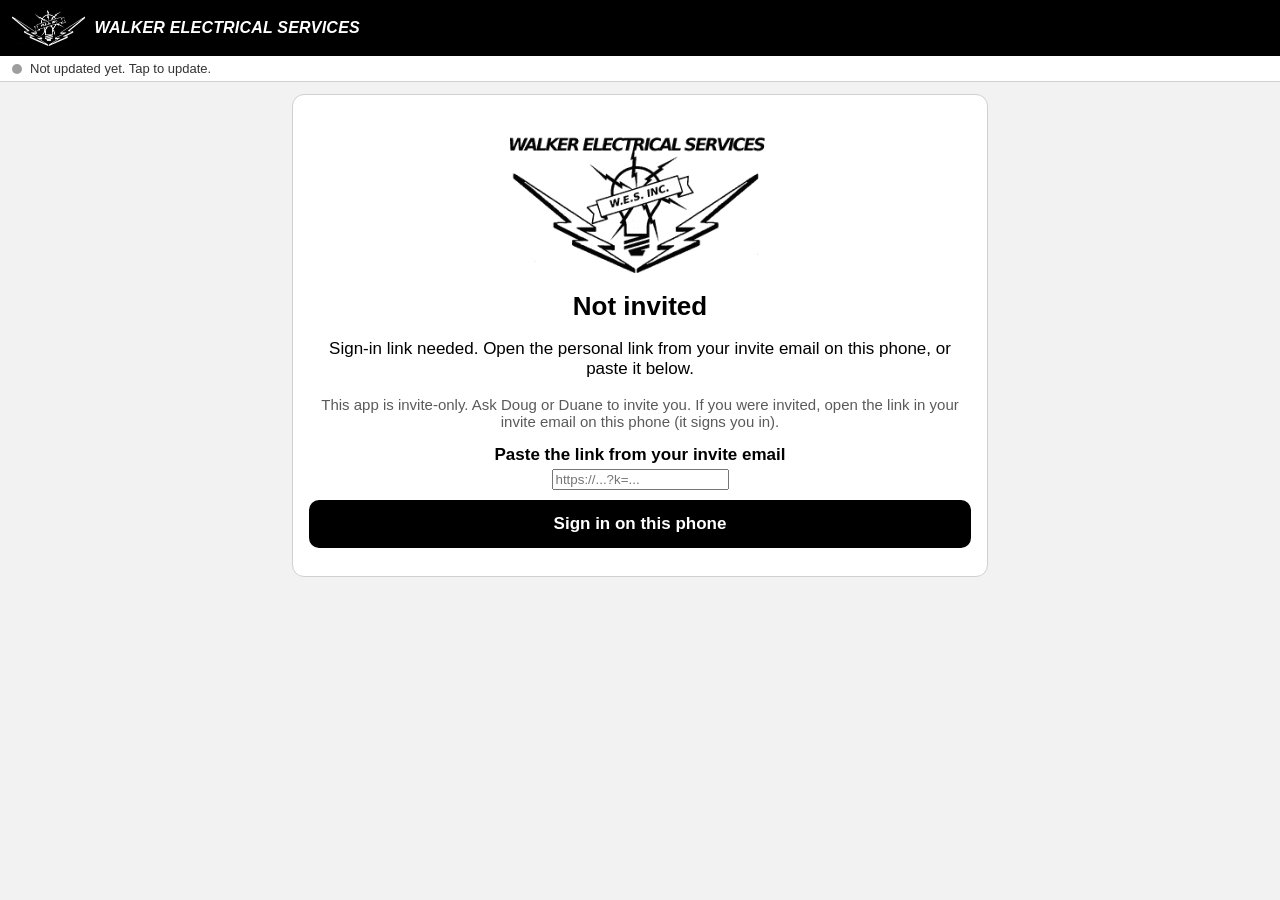
<file: index.html>
<!-- Built by tools/build-web.js from src/Index.html, Styles.html, Logo.html and App.html. Do not edit by hand. -->
<!DOCTYPE html>
<html>
<head>
  <meta charset="utf-8">
  <meta name="viewport" content="width=device-width, initial-scale=1, maximum-scale=1">
  <title>Walker Electrical Services</title>
  <meta name="theme-color" content="#000000">
  <meta name="mobile-web-app-capable" content="yes">
  <meta name="apple-mobile-web-app-capable" content="yes">
  <meta name="apple-mobile-web-app-title" content="WES">
  <meta name="apple-mobile-web-app-status-bar-style" content="black">
  <link rel="manifest" href="manifest.webmanifest">
  <link rel="icon" href="icons/icon-192.png">
  <link rel="apple-touch-icon" href="icons/apple-touch-icon.png">
  <style>
  /* Black-and-white theme (plan decision 29). Calendar color chips keep their colors because they mirror the WES calendar. */
  :root { --ink:#000; --paper:#fff; --bg:#f2f2f2; --line:#d0d0d0; --muted:#5a5a5a; --soft:#ececec; --warnbg:#fff4cc; --bad:#000; }
  * { box-sizing:border-box; }
  html, body { margin:0; padding:0; background:var(--bg); color:var(--ink);
    font-family:-apple-system, BlinkMacSystemFont, "Segoe UI", Roboto, Helvetica, Arial, sans-serif; font-size:17px; }
  #topbar { position:sticky; top:0; z-index:5; display:flex; align-items:center; gap:10px; background:var(--ink); color:var(--paper);
    padding:8px 12px; min-height:56px; }
  #topbar img { height:36px; width:auto; display:block; }
  #topbar .title { font-weight:800; font-style:italic; font-size:16px; letter-spacing:.2px; line-height:1.1; flex:1; text-transform:uppercase; }
  #topbar .who { font-size:13px; opacity:.85; text-align:right; }
  main { padding:12px 12px 100px; max-width:720px; margin:0 auto; }
  nav#tabs { position:fixed; bottom:0; left:0; right:0; display:flex; background:var(--paper); border-top:2px solid var(--ink); z-index:5; }
  nav#tabs a { flex:1; text-align:center; padding:15px 4px calc(15px + env(safe-area-inset-bottom)); text-decoration:none;
    color:var(--muted); font-weight:600; font-size:16px; }
  nav#tabs a.active { color:var(--paper); background:var(--ink); }
  .hidden { display:none !important; }
  .loading, .empty { padding:24px 10px; text-align:center; color:var(--muted); }
  .card { background:var(--paper); border:1px solid var(--line); border-radius:12px; padding:14px; margin:0 0 12px; }
  .card h2, .card h3 { margin:0 0 8px; }
  .card-head { display:flex; justify-content:space-between; align-items:center; gap:8px; margin-bottom:8px; }
  .card-head h2, .card-head h3 { margin:0; }
  h1 { font-size:22px; margin:6px 2px 4px; }
  h2 { font-size:19px; } h3 { font-size:17px; }
  .sub { color:var(--muted); font-size:15px; margin:0 2px 12px; }
  .muted { color:var(--muted); font-size:15px; }
  .small { font-size:14px; }
  .row { display:flex; gap:8px; flex-wrap:wrap; align-items:center; }
  .spread { display:flex; justify-content:space-between; align-items:center; gap:8px; }
  .btn { display:inline-flex; align-items:center; justify-content:center; min-height:48px; padding:10px 16px; border-radius:10px;
    border:2px solid var(--ink); background:var(--paper); color:var(--ink); font-size:17px; font-weight:700; text-decoration:none;
    cursor:pointer; font-family:inherit; }
  .btn.primary { background:var(--ink); color:var(--paper); }
  .btn.big { width:100%; min-height:68px; font-size:22px; border-radius:14px; letter-spacing:.3px; }
  .btn.small { min-height:40px; padding:6px 12px; font-size:15px; border-width:1.5px; }
  .btn.block { width:100%; }
  .btn.danger { border-style:dashed; }
  .btn:disabled { opacity:.45; }
  .actions { display:flex; gap:8px; margin-top:12px; } .actions .btn { flex:1; }
  .drill { display:flex; justify-content:space-between; align-items:center; background:var(--paper); border:1px solid var(--line);
    border-radius:12px; padding:16px 14px; margin:0 0 12px; text-decoration:none; color:var(--ink); font-weight:700; }
  .drill .val { color:var(--muted); font-weight:600; }
  .drill .val:after { content:" \203A"; font-size:20px; }
  .line { display:flex; justify-content:space-between; align-items:center; gap:8px; padding:10px 0; border-bottom:1px solid var(--soft);
    text-decoration:none; color:var(--ink); }
  .line:last-child { border-bottom:none; }
  .line .l { display:flex; flex-direction:column; min-width:0; }
  .line .l .t { font-weight:600; overflow-wrap:anywhere; }
  .line .l .s { color:var(--muted); font-size:14px; }
  .line .r { text-align:right; flex:none; font-weight:700; }
  .total { font-weight:800; border-top:2px solid var(--ink); }
  .chip { display:inline-block; border-radius:12px; padding:2px 10px; font-size:13px; font-weight:700; border:1.5px solid var(--ink);
    background:var(--paper); white-space:nowrap; }
  .chip.solid { background:var(--ink); color:var(--paper); }
  .chip.warn { background:var(--warnbg); }
  .chip.c-scheduled { border-color:#0b8043; color:#0b8043; }
  .chip.c-tomato { background:#d50000; border-color:#d50000; color:#fff; }
  .chip.c-grape { background:#8e24aa; border-color:#8e24aa; color:#fff; }
  .chip.c-banana { background:#f6bf26; border-color:#f6bf26; color:#000; }
  .chip.c-basil { background:#0b8043; border-color:#0b8043; color:#fff; }
  .chip.c-graphite { background:#616161; border-color:#616161; color:#fff; }
  .chip.c-peacock { background:#039be5; border-color:#039be5; color:#fff; }
  .seg { display:flex; gap:6px; flex-wrap:wrap; }
  .seg button { flex:1; min-width:70px; min-height:48px; border-radius:10px; border:2px solid var(--ink); background:var(--paper);
    font-size:16px; font-weight:700; font-family:inherit; color:var(--ink); }
  .seg button.on { background:var(--ink); color:var(--paper); }
  input[type=text], input[type=email], input[type=tel], input[type=number], input[type=date], input[type=time], select, textarea {
    width:100%; font-size:17px; padding:12px; border:1.5px solid #8a8a8a; border-radius:10px; background:var(--paper); color:var(--ink);
    font-family:inherit; }
  input:focus, select:focus, textarea:focus { outline:2px solid var(--ink); border-color:var(--ink); }
  textarea { min-height:80px; }
  label.field { display:block; margin:12px 0 4px; font-weight:700; }
  .grid2 { display:grid; grid-template-columns:1fr 1fr; gap:10px; }
  .hours { font-size:28px; font-weight:800; }
  .note { padding:10px 12px; border-left:4px solid var(--ink); background:var(--soft); border-radius:6px; margin:10px 0; font-size:15px; }
  .note.warn { background:var(--warnbg); }
  .toast { position:fixed; left:12px; right:12px; bottom:86px; background:var(--ink); color:var(--paper); padding:14px; border-radius:10px;
    z-index:10; text-align:center; font-weight:600; }
  .week { display:grid; grid-template-columns:repeat(7, 1fr); gap:4px; }
  .week .d { display:flex; flex-direction:column; align-items:center; gap:2px; padding:6px 0 8px; border:1px solid var(--line);
    border-radius:10px; background:var(--paper); min-height:78px; cursor:pointer; color:var(--ink); font-family:inherit; font-size:inherit; }
  .week .d.today { border:2px solid var(--ink); }
  .week .d.sel { background:var(--ink); color:var(--paper); }
  .week .d .dw { font-size:12px; opacity:.75; }
  .week .d .dn { font-weight:800; }
  .week .d .hrs { font-size:12px; font-weight:700; }
  .week .d .jobs { font-size:11px; opacity:.8; }
  table.grid { width:100%; border-collapse:collapse; font-size:14px; }
  table.grid th, table.grid td { border-bottom:1px solid var(--soft); padding:6px 3px; text-align:center; }
  table.grid th:first-child, table.grid td:first-child { text-align:left; }
  table.grid td a { color:var(--ink); }
  .scroll { overflow-x:auto; }
  .denied { text-align:center; padding:28px 16px; }
  .denied img { max-width:260px; width:80%; height:auto; margin:10px auto 18px; display:block; }
  .denied h1 { font-size:26px; }
  a { color:var(--ink); }
  .linklike { background:none; border:none; padding:0; text-decoration:underline; font:inherit; color:var(--ink); cursor:pointer; }
  /* Job rows (tap to open the popup) */
  .line.job { cursor:pointer; -webkit-tap-highlight-color:rgba(0,0,0,.08); }
  .line.job:active, .line.job:focus { background:var(--soft); outline:none; }
  .line.job .tap { color:var(--muted); font-size:20px; margin-left:2px; }
  /* Modal (job popup and slip form) */
  .modal-back { position:fixed; inset:0; background:rgba(0,0,0,.55); z-index:20; display:flex; align-items:flex-end; justify-content:center; }
  .modal { background:var(--paper); color:var(--ink); width:100%; max-width:720px; max-height:92vh; overflow-y:auto;
    border-radius:16px 16px 0 0; border-top:3px solid var(--ink); padding:14px 14px calc(18px + env(safe-area-inset-bottom)); }
  @media (min-width:740px) { .modal-back { align-items:center; } .modal { border-radius:16px; border:2px solid var(--ink); } }
  .modal-head { display:flex; justify-content:space-between; align-items:flex-start; gap:10px; position:sticky; top:-14px;
    background:var(--paper); padding:4px 0 8px; margin-top:-4px; z-index:1; }
  .modal-head h2 { margin:0; font-size:20px; overflow-wrap:anywhere; }
  .xbtn { flex:none; width:44px; height:44px; border-radius:22px; border:2px solid var(--ink); background:var(--paper); color:var(--ink);
    font-size:24px; line-height:1; font-weight:700; cursor:pointer; font-family:inherit; }
  .desc { white-space:pre-wrap; overflow-wrap:anywhere; background:var(--soft); border-radius:8px; padding:10px 12px; margin:6px 0 10px; font-size:15px; }
  .slipfile { white-space:pre-wrap; overflow-wrap:anywhere; font-family:ui-monospace, Menlo, Consolas, monospace; font-size:13px;
    border:1.5px dashed var(--ink); border-radius:8px; padding:10px; margin:6px 0 10px; }
  .tier { display:grid; grid-template-columns:1fr 84px 96px; gap:8px; align-items:center; margin:6px 0; }
  .tier .tn { font-weight:700; }
  .tier input { padding:10px 8px; text-align:center; }
  .tierhead { display:grid; grid-template-columns:1fr 84px 96px; gap:8px; font-size:13px; color:var(--muted); font-weight:700; }
  .mat { display:grid; grid-template-columns:76px 1fr 44px; gap:8px; margin:6px 0; align-items:center; }
  .mat input { padding:10px 8px; }
  .mat .rm { min-height:44px; padding:0; }
  .toggle { display:flex; justify-content:space-between; align-items:center; gap:10px; padding:12px 0; border-bottom:1px solid var(--soft); font-weight:700; }
  .toggle input { width:28px; height:28px; accent-color:#000; }
  /* Tools dashboard: two columns on a phone */
  .tools { display:grid; grid-template-columns:1fr 1fr; gap:10px; }
  .tile { position:relative; display:flex; flex-direction:column; align-items:flex-start; gap:6px; min-height:132px; padding:14px 12px;
    background:var(--paper); color:var(--ink); border:2px solid var(--ink); border-radius:14px; text-decoration:none; }
  .tile:active { background:var(--ink); color:var(--paper); }
  .tile svg { width:34px; height:34px; }
  .tile .tt { font-weight:800; font-size:16px; line-height:1.2; }
  .tile .ts { font-size:13px; color:var(--muted); line-height:1.25; }
  .tile:active .ts { color:var(--paper); }
  .tile.soon { border-style:dashed; }
  .tile .badge { position:absolute; top:8px; right:8px; font-size:11px; font-weight:800; padding:2px 7px; border-radius:10px;
    background:var(--ink); color:var(--paper); text-transform:uppercase; letter-spacing:.3px; }
  .placeholder { text-align:center; padding:28px 16px; }
  .placeholder svg { width:56px; height:56px; }
  /* v0.4 tools: back links, work orders, finish lists, photos, gallery, lightbox */
  .back { display:inline-block; margin:2px 2px 6px; font-weight:700; text-decoration:none; color:var(--ink); font-size:15px; }
  .line.wo .l { text-decoration:none; color:var(--ink); flex:1; }
  .techs { display:grid; grid-template-columns:1fr 1fr; gap:8px; }
  .techbox { display:flex; align-items:center; gap:8px; border:1.5px solid var(--line); border-radius:10px; padding:10px; font-weight:600; }
  .techbox input, .check input { width:24px; height:24px; accent-color:#000; flex:none; }
  .check { display:flex; align-items:flex-start; gap:10px; padding:10px 0; flex:1; min-width:0; }
  .check > span { display:flex; flex-direction:column; min-width:0; }
  .check .t { font-weight:600; overflow-wrap:anywhere; }
  .check .s { color:var(--muted); font-size:14px; }
  .fitem { display:flex; align-items:flex-start; gap:8px; border-bottom:1px solid var(--soft); }
  .fitem:last-child { border-bottom:none; }
  .fitem.done .t { text-decoration:line-through; color:var(--muted); }
  .fbtns { display:flex; gap:6px; padding-top:6px; flex:none; }
  .fbtns .btn { min-height:36px; padding:4px 10px; }
  .fjob { border:1.5px solid var(--line); border-radius:10px; padding:10px; margin:6px 0; }
  .flist { margin:6px 0 8px; padding-left:20px; font-size:15px; }
  .thumbs { display:grid; grid-template-columns:repeat(auto-fill, minmax(76px, 1fr)); gap:6px; margin:6px 0 8px; }
  .thumb { position:relative; padding:0; border:1.5px solid var(--ink); border-radius:8px; background:var(--soft); aspect-ratio:1 / 1;
    overflow:hidden; cursor:pointer; }
  .thumb img { width:100%; height:100%; object-fit:cover; display:block; }
  .photobox .pcap { margin:4px 0 8px; }
  .photobox .pick { position:relative; overflow:hidden; }
  .photobox .pick input { position:absolute; inset:0; opacity:0; width:100%; height:100%; cursor:pointer; }
  .photobox .pstat { display:block; margin-top:6px; }
  .lightbox { position:fixed; inset:0; z-index:40; background:#000; color:#fff; display:flex; flex-direction:column; }
  .lb-head { display:flex; justify-content:space-between; align-items:center; gap:10px; padding:10px 12px; }
  .lb-cap { font-weight:700; overflow-wrap:anywhere; }
  .lb-x { background:#000; color:#fff; border-color:#fff; }
  .lb-img { flex:1; display:flex; align-items:center; justify-content:center; min-height:0; }
  .lb-img img { max-width:100%; max-height:100%; object-fit:contain; }
  .lb-meta { padding:8px 12px; font-size:14px; opacity:.85; }
  .lb-actions { display:flex; gap:8px; padding:8px 12px calc(14px + env(safe-area-inset-bottom)); }
  .lb-actions .btn { flex:1; background:#000; color:#fff; border-color:#fff; }
  /* v0.5: tappable time card, version label, slip entries */
  .tapcard { cursor:pointer; -webkit-tap-highlight-color:rgba(0,0,0,.08); }
  .tapcard:active, .tapcard:focus { background:var(--soft); outline:2px solid var(--ink); }
  .tapcard .tap { color:var(--muted); font-size:22px; }
  #topbar .ver { display:block; font-size:11px; opacity:.7; }
  p.ver { text-align:center; margin-top:16px; }
  .line.job.slipentry .t { font-style:italic; }
  /* v0.6 Gallery add photo + date filter */
  #gDates label { flex:1; min-width:130px; display:flex; flex-direction:column; gap:4px; }
  #gAdd .pick { text-align:center; }
  /* v0.7 points: counter pill, glow, crew picker (v0.8: the Home point tiles are gone) */
  .ptspill { flex:none; display:inline-flex; align-items:center; gap:4px; min-height:40px; padding:6px 12px; border-radius:20px;
    background:var(--paper); color:var(--ink); font-weight:800; font-size:15px; text-decoration:none; border:2px solid var(--paper); }
  .ptspill .ptsval { font-size:18px; }
  @keyframes wesglow { 0% { box-shadow:0 0 0 0 rgba(246,191,38,.95); } 60% { box-shadow:0 0 0 10px rgba(246,191,38,.35); } 100% { box-shadow:0 0 0 0 rgba(246,191,38,0); } }
  .earned { animation:wesglow .8s ease-out 1; }
  @media (prefers-reduced-motion: reduce) { .earned { animation:none; } }
  .streak { font-weight:800; font-size:18px; margin:0 2px 12px; }
  .bigpts .ptsbig { display:flex; align-items:baseline; gap:8px; }
  .bigpts .ptsbig .ptsval { font-size:48px; font-weight:900; }
  .bigpts .ptsbig .u { font-size:20px; font-weight:800; }
  .bigpts .streak { margin:8px 0 0; }
  .crewrow { display:grid; grid-template-columns:1fr 96px; gap:8px; align-items:center; min-height:56px; margin:6px 0; padding:4px 8px;
    border:2px solid var(--line); border-radius:12px; }
  .crewrow.on { border-color:var(--ink); background:var(--soft); }
  .crewrow .cc { display:flex; align-items:center; gap:10px; min-height:48px; cursor:pointer; }
  .crewrow .cc input { width:28px; height:28px; accent-color:#000; flex:none; }
  .crewrow .cc > span { display:flex; flex-direction:column; }
  .crewrow .cc .t { font-weight:700; }
  .crewrow .cc .s { color:var(--muted); font-size:13px; }
  .crewrow .ch, .xrow input, .xrow select { padding:10px 8px; text-align:center; }
  .xrow { display:grid; grid-template-columns:1fr 96px 76px 44px; gap:6px; margin:6px 0; align-items:center; }
  .xrow .xn { text-align:left; }
  .xrow .rm { min-height:44px; padding:0; }
  .tierf .actions .btn { padding:10px 8px; }
  .req { border-bottom:1px solid var(--soft); padding-bottom:10px; margin-bottom:10px; }
  label.toggle.card { padding:14px; }
  /* v0.8 Odds and Ends: big, high-contrast actions (gloves, bright sun) */
  .oddacts { display:flex; flex-direction:column; gap:10px; margin-top:12px; }
  .oddacts .btn.big { min-height:64px; font-size:20px; }
  .oddacts .grid2 .btn.big { font-size:18px; }
  .line.odd .r { flex-wrap:wrap; justify-content:flex-end; gap:6px; }
  .line.odd .s b { color:var(--ink); }
  .s.pre { white-space:pre-wrap; }
  #oddFilter button { min-height:52px; font-size:16px; font-weight:800; }
  #oPri button { min-width:0; padding:6px 4px; font-size:14px; }
  /* v0.9 time blocks: one big row per block, big Clock in / Clock out */
  .center { text-align:center; }
  .line.blk { min-height:60px; text-decoration:none; color:var(--ink); }
  .line.blk .t { font-size:19px; font-weight:800; }
  .line.blk .r b { font-size:19px; }
  #dayTotal { font-size:20px; font-weight:900; }
  #clockIn, #clockOut { min-height:76px; font-size:24px; }
  #clockOut { background:var(--paper); color:var(--ink); border-width:3px; }
  #clockedSince { margin:8px 0 0; font-weight:700; color:var(--ink); }
  .t.clockedin { font-weight:900; }
  #addBlock { margin-bottom:10px; }
  /* v1.2 materials picker: one card per line, big tap targets, suggestions inline under the item (no floating popups) */
  .mat.matp { display:block; background:var(--paper); border:1px solid var(--line); border-radius:10px; padding:8px; margin:8px 0; }
  .matp .mtop { display:grid; grid-template-columns:1fr 44px 44px; gap:6px; align-items:center; }
  .matp .mbot { display:flex; align-items:center; gap:6px; margin-top:6px; }
  .matp .mbot .mq { width:84px; text-align:center; font-size:18px; }
  .matp .mbot .btn { min-width:48px; min-height:44px; font-size:22px; padding:0; }
  .matp .mtop .btn { min-height:44px; padding:0; font-size:20px; }
  .matp .munit { color:var(--muted); font-weight:700; font-size:15px; }
  .msug { border:1.5px solid var(--ink); border-radius:10px; margin-top:6px; overflow:hidden; }
  .msug .msg { display:flex; justify-content:space-between; align-items:center; gap:8px; width:100%; min-height:48px; padding:8px 10px;
    border:0; border-bottom:1px solid var(--soft); background:var(--paper); color:var(--ink); font:inherit; font-size:16px; text-align:left; }
  .msug .msg:last-child { border-bottom:0; }
  .msug .msg .t { font-weight:700; }
  .msug .msg .s { color:var(--muted); font-size:13px; white-space:nowrap; }
  .msug .msg.typed { background:var(--soft); }
  .mchips { display:flex; gap:8px; overflow-x:auto; -webkit-overflow-scrolling:touch; padding:2px 0 8px; }
  .mchips .mchip { font-size:15px; padding:8px 12px; min-height:40px; font-family:inherit; color:var(--ink); }
  .mrow { flex-wrap:wrap; gap:8px; margin:0 0 6px; }
  #matKitList .line, #miIntoHits .line { width:100%; background:var(--paper); border:0; border-bottom:1px solid var(--soft); font:inherit; text-align:left; }
  #matSaveKit { display:block; margin:8px 0 4px; }
  .mlog .btn { flex:none; }
  /* v1.4 generator service tool: big tap targets, status chips that read in sunlight, folded stop details */
  .gen-tabs { margin:0 0 12px; }
  .gen-tabs button { min-height:44px; }
  .chip.gen-wait { background:#fff4e0; border-color:#f29900; color:#7a4a00; }
  .chip.gen-bad { background:#fde8e8; border-color:#d93025; color:#a50e0e; }
  .note.gen-badnote { background:#fde8e8; border-left-color:#d93025; }
  .note.gen-offline { background:#fff4e0; }
  .gen-chips { margin-top:4px; gap:6px; }
  .gen-stop { cursor:pointer; min-height:56px; }
  .gen-stop.raw .t { color:var(--muted); }
  button.gen-loop, button.gen-acpick { width:100%; background:none; border:none; border-bottom:1px solid var(--soft); font:inherit; text-align:left; cursor:pointer; min-height:56px; }
  .gen-fold summary { cursor:pointer; min-height:44px; display:flex; align-items:center; gap:8px; list-style:none; }
  .gen-fold summary::-webkit-details-marker { display:none; }
  .gen-fold summary:before { content:"\203A"; font-size:22px; transition:transform .15s; display:inline-block; }
  .gen-fold[open] summary:before { transform:rotate(90deg); }
  .gen-yn { padding:8px 0; border-bottom:1px solid var(--soft); }
  .gen-yn .t { font-weight:600; margin-bottom:6px; }
  .gen-ord .btn.small { min-width:48px; min-height:44px; font-size:20px; }
  /* v1.4 GPS pin and maps (Leaflet loads only when a map opens) */
  .gen-pinbtns { margin-top:8px; } .gen-pinbtns .btn { flex:1 1 140px; }
  .gen-mapwrap { position:relative; margin:0 0 12px; }
  .gen-map { height:62vh; min-height:300px; border:1px solid var(--line); border-radius:12px; overflow:hidden; background:var(--soft); touch-action:none; }
  .gen-cross { position:absolute; left:50%; top:50%; width:44px; height:44px; margin:-22px 0 0 -22px; pointer-events:none; z-index:650; }
  .gen-cross:before, .gen-cross:after { content:""; position:absolute; background:#d93025; box-shadow:0 0 0 1px #fff; }
  .gen-cross:before { left:21px; top:0; width:2px; height:44px; }
  .gen-cross:after { top:21px; left:0; height:2px; width:44px; }
  /* v1.5 inactive customers ("Not serviced anymore") */
  .chip.gen-off { background:#ececec; border-color:#9e9e9e; color:#5a5a5a; }
  .gen-offstop .t, .gen-offstop .s { color:#9e9e9e; }
</style>

  <link rel="stylesheet" href="css/shell.css">
  <script>
  /* Walker Electrical Services logo, embedded so the app needs no image hosting.
     Made from walkerelectric.me art: branding/derived/logo-emblem-wes-inc-white-trimmed.png (145x72, white on transparent,
     for the black header) and logo-primary-wordmark-black-trimmed.png (298x160, black, for light pages). */
  var WES_LOGO = {
    emblemWhite: '[data-uri]' +
    'BIVFAAAAEHRSTlMABfquL49Ob88AAAAAAAAAUeTMEwAAChNJREFUeNqlWGtQVOcZfl727E1hz/exsEtiqOHACqk3EBQdNSwiMbY1AipJO2NFCIZOk3q/zHSm' +
    'kxCjSafTNL/yo01qJjVpjJOazhgndbwwjQreghoQjLIQL0BEztlEdr+zwJ7+4CKX3ZCk59fZPe95zvs+3/O9lw+Y8GLljE1shZjvYaNBG4H7/yBl+UcAafjR' +
    'F1FGMQ394JRPP94nc6h+GEjdAPnHI01+dJ08BFQx6YT2A5EexGAY+JgGgapSXo/KuBQFyBimlujRbpUbGqBWHbsbnfHIPhFbP7ReJKtI4aqfgVecnELRl84U' +
    '+W9bXLImBpbdX3Gy076jr5mb2md8GsQPRdLbElqYAEB6cS2cGYe/mdUc2lgrxHcg8cgPHT1LLxFA8q8uLuLJ75tyr4WrPkpsj4pEbOQqjdbjq4xxcHNGGUp2' +
    'cFDJy0oxAZwDPNLmBEojPgBYUpoLnM8pJj4nnTgzK3vAiAM8kg64VBRzPkeNKBF/568fydLuf/sv2SgCNP8K9HKSVdcaVVs27gWu/q7exINlNSxS+OwsjF9k' +
    'xnVqeuLyY/LCpiWf9Kh9W7WfOLPudtlGv0DBglpD8p48klcT0Smk9Z4ydRBwIAuU13qwPHy1yzh3+Q/qvyeP4VQ2+8BMVzZeuN9vj+hU951Y6gwwwSc32M7a' +
    'gpe+Unrf4zbpbW6M1icLbK83NZocn5vLu25Eik8Pxi1vqUy8xLD0lLV4tic0/902DiOl0xQeZc39JWfEiiaT3pNyYWnSpUhQnB7TLnSurLOlnQ+r9tC509ym' +
    'CtsTx+zaaJKqgj7pE5sJ/M7kL5Nz6iKEJ2z6rQ03m2d1TG574V7fYT1xy2lBthifvbRVjCApTl/U+JCmxUCze/vDDXJEVZWG3phyP+BPnm3UnfSuqfiTCkO7' +
    'yPwpI9QsB7ZM32ev0QCApOoM954IqZ7IQ/DCmV3KkLAhLTcXbsZ4opdtpREMrFqmeBgDTEzAcdZs62Zt46gixIdFW2XvjP06/5YCk1IWeJqg9c1q/eyFJjFM' +
    'kjPYseKSBiYB8COvPnnu7HfGOeWMUZd1qc11Ff0fx+DZv11Pa9Zo2V3ZX85piCRT3eWp0hvDuZ1ZlXQpm42hijNK3ZrrBXfvYWTZnfI0ANeqEo97VemQJbPs' +
    'laozvGw4P+mxy1uSG39/eGR8xFX92Xzx4a1iubPxmSZ9MfsHqDIp7oCclLxfDCkp86b3UGzdyNek6lRWkEWjWHetKmVY79zrpcq0l4gDrvmrN5Fr23A6IFRt' +
    'siiewbUazJmOs9bfvlWWNkJV/AUteX+4+Ez/FyzVmFeragm/aen52Uczbh8nrooBkiYHP9rYtKJ5tFBRopRJ2d5hqnjSNkbOndNetO7ZkLWNQJXZO1ILFCX9' +
    'QTpj1r1wKmljMyW3Kh5m2TvoKXGYGefWV+bn7EjdzAYiNaehcHfJ7iHhcSmbSdUZ4/oYYuVKFpzDVLme2cyIMpasLmYEaXuqB7Qkk4NJJYNNAmFXGcqVLBpX' +
    'W/QrGz+f0f7kohoAxNc+HHdaE8x13vmpwDLHo+39/bZftnfY/Y4rj7laAZC88ItPrd2mhghbnzmV3UTZXg6QJQ3IIvB8Bri2erxYouSb0wlgxKSn+SBJvEQp' +
    '4xGrSYlSxqx7wQC2i/OdHARQ5dzqTOKJJUXlL/EBGqR8Bi5lM+ZU0kboZkTl5I2OO3dia6f7mNDPbT8T08itwj2jw3c1SdUsfD4/0SEAQHc0CwrumFKj72r8' +
    '2qZFLn7lShGhahMBbCtzckhbc8tfTEongCelemjYjlhBFrEnlWKKUs31Kxv/E7afmuLyC70u9/oatyPlw8abq+bW24TeGxfGELeCBdfv54Fe82csWk1mTmU3' +
    'DajKyVyvZjAQVxQvA0hSNrMHZXIu4xhL96iux38v8+11NOnPOX4GCn0ZIm4YReYaDUB/mTrMgrp6ut9w1pe/Y0TrVchAi+P2Hb3nqUU1Cxv65nzTbQgbL6y3' +
    'C6abfIF7A/WSjALpA+gZ+jGhR+16aOnUvMZ1TfZTU1ypiY5J5zRB4UBmrQqbbnYE0gfWjsXZjjO73F8emqqKyEhEuW77NwsvdJC1IeGnTZMP6yAWa7nSDggy' +
    'XGuNJgGABTKu28mI+Xmr3bbmeLTGWykeurfuGchCxKunEQDYXorfxAAQrfIOGT3piaICAu8sq+M2ndvtUnJypyoACt2kbgDM0t5+XxMAz5Pq7Ha74HZRcCOm' +
    'O/LaGewJHNmkkmkz5/EPX9EAQN6YB3BiAMlFAGB8ncU5TyCoBT7ILArj4sJzl31rT8h9KlBPKgDq66phYdiISG7zdQKw8VrAsrBVLfAh/ryIpif5tdLQkc3q' +
    '0VRkZ88EAJawnEFVVVXVEFsJAMjPzrIs2DcAxCPPAgBI9u88YFn+F6PQf01jGsAKD5pTkgEg3N267IABkCGtdOwzCnyYc5CrUTVu+OXXSkNHNuKovJP5GSjQ' +
    'y9Db0tLS0tIKdAMg2TL7J/uMAh/ixwCN7XxJ9u88QI//HYlbXvPLsIag7QDCcfsw66Q1pJJhmTlzHwpvIP78GKBIfXWVomwmuPcy4usJABVWK6nbOFkYhyW7' +
    'jFiFohSP75jHzQh2ef68et+Ktq7LW/ubfTbB8xztjVk2d7eu57aHZ858h5nvgBamXxUTIdmMtm5nSyPs9xomeZoF9feJxMSkWf+0akHV4on7WNYmBTJuLfa1' +
    'ToxE1tK/BoQQ6OmK7xFk2sxD9642rjyhIZx+vQkCAXHLU+ueGMkeY7u444LO9Z3TZ7m7DGvAZLoicsxWV2fs9oek1QvOcOHyaEhvmhBJD5a0Xoyd2cxmfeJr' +
    'NdI7e/tvV97rW3wo6Pe3Xu1u7AyqrudrMed9MeGkaBhvpaL/5jr19cwBA1pywv/lezltAIBnz6vu5/dZVh6Uv898xxvmdeOros9vbOP8NALhx/8rwM5purng' +
    'sa+OisL79bToTa5FQRqlT8G/sGyob1976tL9Y0JAd3UAQWET/Q35CbWFN2B65NBoVQ5UmEgzp+BdDa4e3+ILRcnNTGftZkC6IwhVtz6ouIiKo81j5C0AEIs4' +
    'vQp+727e7c6Cd2cnNBt6aFt29jWhy3Hi+HPHUPlHvxyh8JItyqbhjJ5RlBzpFcYH+yVmeYV2Kco80Hcc/LDxOxnEaJei5Lj3gBHnnHHKzi9RlNXRgQgAV8Ex' +
    'dmeTrFWcQLzsOCRrZJBRZadDluWvR88ApgHG7IZ4MKTTQHphZ3LUoJQ5rQ5EcpyYesiy4E2uAmB2AQIiTfVsoLUcCpEP+Qp3tTL3ZcbBLC+XKKllQ6mER6WJ' +
    'Rzmf4XBXK8o0MJqjKB7voB2naHgsehLlsMxRlBzaoih72TDXgzcc35V9x56hceP+U/X4Ng4J1yLKaMLzNEZ8pBqqxsiIiI93JpJPXBvxeZL9z/X6D46ex4mN' +
    'F8P/AGMAzMEsJT5MAAAAAElFTkSuQmCC',
    wordmark: '[data-uri]' +
    'Rw75AAAAEHRSTlOhLdBtEAgBBQkBRAIGAPtOZRfIfgAAF8BJREFUeNrtnF9sHFd25n9dlO0JVexusk0vZig2qykpix1ZZDdbVJCRKRb1Zx7GskhJMRaILJlK' +
    'dgNk1hoY2X3YBXYXAeZlMg+BAAcIMMAkjDwGMhlFacv0BLAoqWxaM1iPSLUpy8hYbOqSso0Ekoqt6su2R2R378Ot/kd2k92ixtJD6kWtYlXdr8757nfPOffe' +
    '8iR4DA+Nf0f176ge/uHJZQV7pu6gGTOyy7mD7Apa0JkV7BEABDWBcwdQJ2Y6syL/E+1QPNMp8s8KWmhG0JIvxyNnoJOgRae6Ey1E/9/ILiA7Z+DcUX+QXRC0' +
    'CPh9k5oBBK2Av+G+gA3zC3A1A90CzzzQNJ+E9LyH9NVbL8WAZGge9o0BvnnUn+DqPED6qMU99RPg8tGRl2Pioz4B/TFtnqR7MWg+Gzo+nAdyL8fgyfvd54AX' +
    '4qaVJCJsPN1xINm6ZPOZ68E0IIXDK2BiEoYMWXaxDYCwBUwAWKD+hASQ7LLK7K6fI46xXQAWKXWxA0AHACaAGQc2DgsNSOIn3CsAxwDYsgRkAY0MOSCHhxgI' +
    'DCzQMFPCicfZv3//X+HsNxkGDWf//kMaJnhx9u8/lhJy762h1v0GrfuH6N3DPQzeSxK4tcHkFTDQ0AFIOr5b+5KC1v3744bcb5AM66CJBRCbCM136nH279//' +
    'twx0RwzA03UuE/pUn/f4O8aDMDgSEd0WHn9guzU4cmh0EdJtqaVQcnCEdFtqCTz+jjipYGoJTsT6YwARMc9AfHCk2ck0O1m/xwbTapZ6Lunxd8QB2Z5LAhHR' +
    'bSHbnYzH3/9hstta2JQLibmgkwGzeXQRPH6fKPRB/wCmQfIgGnFlK4MmyzOClQUy6JhY6gfKw6ADMWIAGBIMhARJwzBBwErRhKZ8Bl5S6pcFXnyAMBC8gl84' +
    'B3kBsKwsYLKhoAxSbIKwFEkpMLAcwETQhYa2dXOPhqnFpACNhc2bw66HU5s3/5FLGqwsxGEAj4aeJA5wkINIBEkAB+/lHjDYvHnzPZBh/KP4icmPQF2voW3d' +
    'vMXi7l7DRZVjBGl5NNHUgCUBiEPOQqLfsad03vXRD+jotk0cAw7gte17+FCsBww+nJabMqi3giQjZgY/BoBuoN8MSwvbFpBrFx4rCylyXhoMBKimxAJMfmYC' +
    'msDrQI7GFEEdqeEDDEhDBnbsOGAAzhhgIHfsSBrSAoHcsUO4ttLwqf75vCj4TAoPQlN0AC6bcM0LO3YMaiidwvDyrERXdlBNNW4A3a9sNewBG+MVtph4VV+2' +
    'HGOjgUb/+fMxkxbTOwyYtJ0/L6ws4Kft/Pn3XEHI4CCRT/MWOq6kenB2oOdNT+Pr+/BKPOfPnz1Aj6EnacAK488rh9sUt7cajCqHJg84+PHHuHCVexo6aDTE' +
    '+dRtI04iRhKU79xmVOte94k6Gk03DK/pdgV4lqaEYAfZvJT9zFRKh6D9PT4iS1o4lsYBpR351/ngvfwjrTgI5y33dtW07qEJg7DqYQ6jgCEt110YEsiSAobR' +
    'McjgkMQwuIjXgE4FznaZ1wkglXtNhIccOhtp4gDCJAx7DMIgh/O9G69tJz607dkZe3M02jUXtAVg303strfvtg3os0XiQ1skEgnbBuL2HGDbQMK2N6e82xNB' +
    'uykxZd9NzNjbvXa71xb9mrBFNLrbjtpz0JBIeI3+HvvWjC2gyWsnEl1ziUSXbfclsnZf1hb9YbHbNiBqN6S67KZEIuHZHXMyNNM/K7otTsQMAUi9P5YKOl0C' +
    'CNxduE+zXETzAXy6CZA6wHwoCXTET8R8wuPviKeCuQFrfmGTGmPiLGxqsQEnwyEL6LiXBHIDo4tERLcVEXKRiPBdCwKeDgG02IBcVGz3gMn7wrHAUj3ZQNBk' +
    'eAVAFh0M3VSMUuTcrX5eM6DHTxwDgzA+0jhsNECa+CGrPOeBDUBv3AQwrCz4MQjTBCCa9oEMGgA5A+RRAM964nbZ5QYqnJiPFc7umbpT/cIKxx4RtJb99Dyc' +
    'bCKSiz+GsajxOEbI0nocUWl59XysUGV4PG0lzMcP1QE+S1bp9o8QlaCKHEWDjxCVv8r5aG7kEaJaGKoMKj75KHn1CZWkITrV92i1Pc5KHY3ObLMeLapK7puJ' +
    'xnnUqIwVoJyxx65SFJ2R7V+Zig5X/Yu1DBTbxFeG6ppZzX/mMlCe9QRcdUZ98vA7lU4HskDPrW+4BksFcdY1YNdpK/2fKuhSOpIFmLx9uUed8Jkc+0pH542t' +
    'K3wYbcszSL/5bQCyfqbWVxetN25faLeX9zbomXQy8uCsDb3vPAIPwsb+ch+mZpB7LwD6xcQ9g1/tA+04X7EH4Sdl/VAex2k741YfsuMGE8O8bBEd+Wo9CIfe' +
    'LfHhiZhsE2i+hSVV6IgIJzyzTv89kLafzhV9mIpxVHF9szoxbnpnoJ31opJ/VOctTcZ1Mz/s7Va+kmyccbvhaSDwoLKeLnhQ8wWm67s3FfTM+TLql1wESLcV' +
    'nBZdh/+0wavFGvLdcL3GyvV49wF8z50pKMJIz5SxQr44XJwAWHPgGLRKeXW9zoT8PW4zMQxazMmPdvlmd4GhF94y2j6WBLSIv5bH9lllbNdv1Wss4HXI8UKe' +
    'CD9R//YKPJf52H12ZCZ0axR5xFfTW7eKErY7gPfb9RoLvC2EcbNAj610IT2NYzcaG02AI76W7kk9Fz12LnC6lohsqbQP6kPAr7bUaayASa5HeFyb60X/DcD7' +
    'JGHnoXN7L1jQNbOwa5q1O6U2A0hR8OBrAHeH6zPWc6fhJsUctAGAOZgI08Sc3Hrj+uIZgOTgO7XkFLIbcPuO0vbeacDpqzMhaV2C+eKrejIAC5ucDEQETrv7' +
    '2p4OAQu71ooBQ0koSooG/MoAvL+oU1xuGxDW8p53q/nPsh3SBqFM3meOv8TD1SUwCSVDgpYn7zPb9lE35Wdb8p5X7WpJT1y+2Ob4ijmzmltbQxG1YAPgEWWo' +
    'mvww88TEcP1qPM8bZgmx+qUdPXZ274UScme1lbnGiqP7mRfA6Vo2Os+CHj/8en01KC8GXvTxoozK+PbIzGzmTNllkbWfFLqux2C7tQxVthM2vn+8PmoZctwE' +
    'vIfdYhF4uDnlOu9IwWdBQK7qweinXTPgxFdEMhMGzHz8fF2q5c/qp6Hj6Uv5JndukgGX5ScufpS/bMSEpp+vFijMbN1OefSqFamr3zhdl2oZPpo2wI19s8NA' +
    'WG690bprGkAa6ZjvuYISJSG7bRVy7Fr4fzEYGKmAqskPuZOd9VDLcpQ8/Ex7w4TcsZnBTxQztoc3pkSBJFkD8Fcfnk9c/95ukGcrRsjaoIXzf2bfuF9zwtre' +
    'H4P0d0cgGhjrFiFFKK3bN9vdXDKBIv1LkG6qFnOlWnZ54tARrxghZ38C3vdf23a49i4I0DgCTLT5WronAeTv3hN+wwKQbsqqa0Bjl1ktgjz88zgslGv/hmJK' +
    'ZQjebbvc1lFjgUD68qq0s+3c3gvqZy6R4ueLYCW13IeueTpuAHFfsuJDjqfGIgL+cKRaNnEZdKexc7bOEFBuvXG9IFEN6M7zBiK1Z7Bh0D23BJBKVQ703v3f' +
    'rwtIjVTNcRqHIGdMbKkvBAy0z/g+KUajGloyLM95r77bqPgrjyQNQO+q9LK9U12/95cgn1sl83rNhM+tS12Ha8ekRRwlUVpkXA2Hjv625W3SQm7OGD12cUGA' +
    'Fqk0eZGebreeE7CiflqKSp+Djf9Fv3yp1uxCvuhzJYruqc0Ajq7TaMLdyXyMbPFNOOKb8q3MpuXRgJDLVL1CljphwKzZeLim7EIncOxsPqSTH2U+yf/BnMsP' +
    's0d8LZ3I+M5D5wKZCtFo39vTnKRSTlue0aeC4LF58WwNGV26DSVRe2YTaA0HPWcAmrsbLhS65ujgGc230HGn936lmKF38uSpnTdg4OxadYaBOAyOfPGtWXtN' +
    'lmd7MhbAi2NOBpqhe/SAxRP5lWKyT7R+AjTjHBuprFSDI7JPVMxpl6GS7bBwn/TRm6ur1s620UFXDZoHzgLRZNdNT8nkc2D3ueY7ABFP5VkTeezaNKngclWv' +
    'WP3Q52DjFhpbVlUtufXGwq4zgLYXDO8RYCIhwsWIU4tkR9vtJwGuVpnKOfnuNPL4ClWvUimKCJyTp+idzKziPJUraF3jgftEhFyEzsjF+R1XXNAnxgDZvLhK' +
    'AaPVPnmKgXg+gl6rUnQZvKNw+fjhqhKVDWUESDrm0AGnjcBw98UAV/ISdRYJ+uIq6Vw62XcKzQ8Doqb6VaMf7ho8+VquSgjY7Q7EfcPmPc0BtguC8c980/AX' +
    'SqJmM+Q6AagWGGltnRZfdlvLAphVqmrXTLj15+itVd40fEH1snAyfvAAEH7mULjT/4EA3lR6OZniwMQcOGa1dK6799ewSxTT0rUrkPmO0TtZMXH1vKw6uscX' +
    'SvpvOsc9sUJGys7FjzqmYSA+OEL66NvJo1ZFaoXmfjyMPGaxcL/mCmSTAbMG/KJydiHdTuNoUgizP2YVMlK59cb1XdNAkhFofNNsfMOsZPDUp33Dqi70h3VU' +
    'a9Nt4LFdSVmRkAQvqUgp7csmgx3N8/GSrtkyvwTI9mJqPnhuhcE133/4F/jvfwPRsTqqtY1DkPuPoG9d8aZaZGbKvaVRxwdvxYtd0+BADsCjFjEBZN88uMLg' +
    '3dF/UTVBZ6muGvJrJkzH4IdbXi//wxFfS3fiXj7HacjujbsVBHnE19L9njfmBXiuZM4+++bydC40NQb8N6ssLa2p3r6wSRF+6b+WZReRloSAyFU3ORmfLh+A' +
    'ZDv4BJqvbGjTBsuCmOjU0RE1sq1S1K0yCxARqnRURi3ZPjgChDqWvaOM3FEtHLLoiOPx58pidG0gU5Kr+575tVsY8ol6ZwEug3cKylVL958DEMnlMfIdl0h+' +
    'iYDwskUX2UuflxTPor8Gvp+EqKh7bqIxDLlh4Ed/UKLP13IG+bXohQ4byYZgSCXvh0ijCWdZe9npwh3bp15BpaSrzpVXm8eRxyzl+KXe60VqDXxog6YV+448' +
    'MdZ7/62gS5F0tl0uevz9serzB5fCJbSt11bop8E7DPyP8W09hbNv5cx8RcodiMf2vmN14cmLhambYaq2lw5+JwzwEmtMS2ur1dRfB07pl28W4iY9/D7QXxQv' +
    'wTQkealQp+HpFQ4syR6ibwC0WvnMu25UfAhqWqQ0u3iryYRNefGa8r3HR6SQha4vmC9K6MrsYQxAW1pz/qk6qqwfJgwT+PHQraKxkiAMVD09I5rI0UWucNMo' +
    'ky7zK6Wk3wV4tRucNeazVpkfvGaAYwGcLoaAVhhG/cUYechrJnkJfqi6hIcSwy0jVbz9FMD3xdrzv6vNpaaC8O2fKn3OZxcDNwWp9obd59zoxeNvseUi/Ian' +
    '3GykSnSS12PZJ6oGMLXYiqYhOGsCZFvy1BIGeDxZKy/MC9jkgKeeUh42+U6V7MGjvHZSIL/BOlDxd6C/D8CPwy61TAt0A/JDdCPwbGmxtMqUTe9pNbuSjsHz' +
    'Yl2oshugyTAB3nNrInGAq5pZ6NlDhTCw0A0rkWFakerVXeDEWBcqbpvgjAL8zriqiTytiv9CFsehXOkdSTStUvHMlYLvC9jOOlFxGnLKQfrhWQO4qEoxLW35' +
    'MCDGs8A/wA8ApMW97pWJTZ9Lqi92V0lL60PVNASf/0hRq/OWmhjZeSwWKMyJpNQqtQS86j7OK8RKpVJliy+XBPJbrA/Vns7OzinY6Ma4E8dbkLoWubGwqyiC' +
    '34NR4H/B18CdFjdXFM/c2P1ru8Ez19nZyQPr1VbjCoAMUshhjl2bavIW8yy3WuKxS4NYQywPB4pLE754Ka62PUjzxqr9cENVI96Re88gzYZEoVfp9+42z4cm' +
    'S5+nP7FY2KIDcCDub729rHDSncqb9nf+ETbrFnvmhT/+QKhA10G/Unrm4pzTvqzEcsdXvoxcvt2IVRashq6XKfkV4Oe/v8bmgaq8cuD1Fbc+cfzzZWf6y/8r' +
    'so1qC1FJSvqtlYOPeFC2e8F7azlvv/batmV5VFIOAfwGTuWJHi6NnbTjR5fnV1+E1lxIWtWDjg+843nvFERTu1uWmqRFzpoDnnKVAUDcKyXVbOeOEt8BBJeq' +
    'jQBro9I3LIE3P3PfV3xKGU+fj4dnAb78gf9ff+CeO1fqLJErdPJu9agjF3HnyB9Er25vALzjykhPVLnIn1JNnSpppUErLX8XWe/maRdZe5nCKn3wdusSeMf7' +
    'LOCDrTcqDrr5iOZ/lo7p+nyFSwf+7xBw/+vZGkCtqu2utQyADyrqcVd+sv83pb43K1T4es8OAV8crQnUarbKW+uWaQETnTMy2En50oRwvoTwVJlbrxZZ+LQB' +
    'WVv0flMRfawmUKujKnPiROeM5/wyB75dMdQtFe4bgNbde/8UIDuWagO1VsxQSvmJzrvLxKrrmxUfYZWrrzZ4/ZsW8EUoWyOotVdmtpa83x+fLZ9zacgAoaRZ' +
    'aEfqTgZS7cmynGThH4aAL9trtVQNKzNda6kQa+ul0ir8ghtVWsuEwFOexbd+dwigr3ZQtaxibV0CBoKnAP7spqdoLaUWobKx2MngbuXMW8oNY1LB2kHVsor1' +
    '9gbg0pwJ8JetRWtpqlg+26yOkr1TT5eAik4DfBmtB1RtK34Vt1S09ye389ZKvVDShrb5DoBz6AwQuFsA1aomM18cqwdUjeuQS2FpPpfyf1BcOyRfvgggt6vo' +
    'K9VU7j413VTHarja1iHf1gDvrd8HyL6Y2wsgixvOAscuArTumtQ2l5XmW6cB/rpeUDXZKj3ohiELP3wVIH30XGn8uXNRAPQkhHz5opMBtN0WEMi6RO+ddoOh' +
    'XK07dDbUcM3GKwtDT5hckQeVzxrf6JoqwlJtOocuiMAh1xpZ5fV8EjFxyJImeC/WvEC5FlstbCrLawDZN1XwRyipCKVMVmg44Bz+afk9oaWaUdXGK+9n5WON' +
    'Pt41XtoZdk1qW28IoCe/CiCaPbIMVN9SzbSqCZUO+rJ13fp4V0M+XunxfTJ6xHcHkIV1hq0zgb8vD9b7RO2gavRgURcKJeQvvuVyS+oEdluuLmihhHJf4F9V' +
    '3OWGOPJkDGpf+F4L23OmBd57WxR5s/95EqKwxasa0XcuCgvoyUzKE2MiA6Sas7thAjrlLwH4s0sCYHv8YapoWmVP7mq01gJB5ot9sCchCOx2Zw4KQ6NrnJ2q' +
    'glP7noOa2N6o8tWbPa8CfF4ePuUJ9cyh7HKZdDfruaD2TvNwtV0ffxrg5scAT4wvy6llaPGMtnXRApyy6vCgAIjesAA5eObhsr04vrouUZ+1cD0YeuIbVn4c' +
    '7JimJLhRE7iBLKWd5SHaCvjZHgBvgwlkt8iWlhZT1ROufWIVxsGCj1paWgznFeA3DwKqnr1L0RkAZ+cv4cv/9Nl99+sfqNlzgB1XSma7Uv4+q2DingvUddSx' +
    'd2niMwDvlU3wtZvb9hXz4sZCIcFfEhgfs0BGxgAG6gRV146qxjkT0P9tGBhvKhH7oTztRwod4GhgRM1DAKGz/BZR0fSmAehvbgG95XoxQ/6rPB0KZ06+Ow2a' +
    'AhWof9t6nXvitG6R18PQXGH8yBOrQKtWOwN75kW9ipCnap174rJXDYC7W+BaV0vBta7Z8rRKJb8O53wCkG11gCpQtf79g2rACe0+JfsKK+bcj+jN5JPlJ3/q' +
    'CnrdO1ceFJULq/cd/uRnlZckRK4t5WXkwUA9yK7G250Av3qSH+37rEJNiNDUcy6o3syDgaopklkhXJ1BCzZm+v75pV+sLMpEp/qswAxA6yc84PFgXwRSoY3T' +
    'N9oXWJ62pNu+/rEaZerdLLk+DxZCG+/4gcvLN/HIXb0fR7MAgw8OarmtzFqJICN3ACfzx2fLGR+5fj86A9UW1P5WPQhwIgY4fQtlC0t7J//0lzP1xwgPD5UK' +
    'nJynv/NmSV2oZdAztn5Q6/mWxV0N8Nqe4sJS7XhHQpUU1gdqfV/l2ukW4QdH3ERUgRk4C48QFanjVomEu4FxaJJHiwrnZQtQizmUnq9Hph4GrwC8bxoAG3vU' +
    'WkuQDwPUur/cklVp2M1hjqoY9GGAehjfoGtdAjyzdZVjf8u2Am7vAaQG9DwkUA8UMyw//rFT8bz3Ag/peChfBJrYagKhd3isUPHBGweyD0GmCsf/B112pENT' +
    'Y0QNAAAAAElFTkSuQmCC'
  };
</script>

</head>
<body>
  <header id="topbar">
    <img id="logo" alt="W.E.S. Inc.">
    <div class="title">Walker Electrical Services</div>
    <div class="who"><span id="who"></span><span class="ver" id="appVer"></span></div>
  </header>
  <main id="app"><div class="loading">Loading&#x2026;</div></main>
  <nav id="tabs" class="hidden">
    <a href="#home" data-tab="home">Home</a>
    <a href="#time" data-tab="time">Time</a>
    <a href="#tools" data-tab="tools" id="toolsTab">Tools</a>
    <a href="#more" data-tab="more">More</a>
  </nav>
  <div id="toast" class="toast hidden"></div>
  <script src="config.js"></script>
  <script src="js/timecore.js"></script>
  <script src="js/store.js"></script>
  <script src="js/remote.js"></script>
  <script src="js/engine.js"></script>
  <script src="js/shell.js"></script>
  <script>var URL_KEY = (window.WES_SHELL && WES_SHELL.urlKey) || '';</script>
  <script>
(function () {
  'use strict';

  /* ================= State ================= */
  var S = {
    key: '',
    boot: null,       // apiBootstrap result
    tc: null,         // my time card (current week)
    homeDay: '',      // day picked on the Home week strip
    homeWeek: '',     // ref date for the Home week strip
    jobs: [],         // events shown in Home > Today's jobs (the popup opens one of these)
    points: null,     // v0.7: my points summary (balance, lifetime, streak, this week); only ever my own
    glowNext: ''      // v0.7: element to glow on the next Home render (after a save that earned points)
  };
  var LS = 'wes1.';
  var app = document.getElementById('app');

  /* ================= Utilities ================= */
  function esc(s) {
    return String(s == null ? '' : s).replace(/[&<>"']/g, function (c) {
      return { '&': '&amp;', '<': '&lt;', '>': '&gt;', '"': '&quot;', "'": '&#39;' }[c];
    });
  }
  function $(sel, root) { return (root || document).querySelector(sel); }
  function $all(sel, root) { return Array.prototype.slice.call((root || document).querySelectorAll(sel)); }
  function toast(msg, ms) {
    var t = document.getElementById('toast');
    t.textContent = msg; t.classList.remove('hidden');
    clearTimeout(toast._t); toast._t = setTimeout(function () { t.classList.add('hidden'); }, ms || 3000);
  }
  function lsGet(k) { try { return localStorage.getItem(LS + k) || ''; } catch (e) { return ''; } }
  function lsSet(k, v) { try { localStorage.setItem(LS + k, v); } catch (e) {} }
  function lsDel(k) { try { localStorage.removeItem(LS + k); } catch (e) {} }
  function pad2(n) { return (n < 10 ? '0' : '') + n; }
  function nowHm() { var d = new Date(); return pad2(d.getHours()) + ':' + pad2(d.getMinutes()); }
  function toMin(hm) { var m = /^(\d{1,2}):(\d{2})$/.exec(hm || ''); return m ? (+m[1]) * 60 + (+m[2]) : null; }
  function time12(hm) {
    var m = toMin(hm); if (m === null) return '';
    var h = Math.floor(m / 60), mi = m % 60;
    return (h % 12 === 0 ? 12 : h % 12) + ':' + pad2(mi) + ' ' + (h < 12 ? 'AM' : 'PM');
  }
  function fmtH(n) { return (n == null ? 0 : n).toFixed(2).replace(/\.?0+$/, '') + ' h'; }
  function days(n) { return n === 1 ? '1 day' : n + ' days'; }
  var MON = ['Jan', 'Feb', 'Mar', 'Apr', 'May', 'Jun', 'Jul', 'Aug', 'Sep', 'Oct', 'Nov', 'Dec'];
  var DOW = ['Sunday', 'Monday', 'Tuesday', 'Wednesday', 'Thursday', 'Friday', 'Saturday'];
  function longDate(ds) {
    var p = ds.split('-'), d = new Date(+p[0], +p[1] - 1, +p[2]);
    return DOW[d.getDay()] + ', ' + MON[+p[1] - 1] + ' ' + (+p[2]);
  }
  function hashParts() { return location.hash.replace(/^#/, '').split('/').map(decodeURIComponent); }
  function go(h) { if (location.hash === h) route(); else location.hash = h; }
  function errMsg(err) { return String(err && err.message || err).replace(/^Error:\s*/, '').replace(/^[A-Z_]+:\s*/, ''); }
  function isMod() { return !!(S.boot && S.boot.user.isModerator); }

  /** Promise wrapper around google.script.run; the personal key goes first on every call. */
  function call(fn) {
    var args = [S.key].concat(Array.prototype.slice.call(arguments, 1));
    return new Promise(function (resolve, reject) {
      if (!window.google || !google.script || !google.script.run) { reject(new Error('No connection')); return; }
      var r = google.script.run.withSuccessHandler(resolve).withFailureHandler(function (err) {
        reject(err instanceof Error ? err : new Error(String(err && err.message || err)));
      });
      r[fn].apply(r, args);
    });
  }
  function fail(err) {
    var m = String(err && err.message || err);
    if (/(NOT_INVITED|BAD_LINK|INACTIVE):/.test(m)) { denied(m); return; }
    toast(errMsg(err), 5000);
  }

  /* ================= Points feedback (v0.7) =================
   * Fired only by the server's "earned" list, which only exists after a save succeeded. Chime + counter tick + glow,
   * all under 1 second, no modal, nothing blocks. The page never adds points by itself. */
  var audioCtx = null;
  function muted() { return lsGet('mute') === '1'; }
  /** Call synchronously inside the tap handler: iOS only allows sound that starts from a user gesture. */
  function primeAudio() {
    if (muted()) return;
    try {
      var AC = window.AudioContext || window.webkitAudioContext;
      if (!AC) return;
      if (!audioCtx) audioCtx = new AC();
      if (audioCtx.state === 'suspended' && audioCtx.resume) audioCtx.resume();
    } catch (e) { audioCtx = null; }
  }
  /** Two short sine notes (about 0.3 s), generated: no audio file. */
  function chime() {
    if (muted() || !audioCtx) return;
    try {
      var t0 = audioCtx.currentTime;
      [[880, 0], [1320, 0.12]].forEach(function (n) {
        var o = audioCtx.createOscillator(), g = audioCtx.createGain();
        o.type = 'sine'; o.frequency.value = n[0];
        g.gain.setValueAtTime(0.0001, t0 + n[1]);
        g.gain.exponentialRampToValueAtTime(0.25, t0 + n[1] + 0.015);
        g.gain.exponentialRampToValueAtTime(0.0001, t0 + n[1] + 0.16);
        o.connect(g); g.connect(audioCtx.destination);
        o.start(t0 + n[1]); o.stop(t0 + n[1] + 0.18);
      });
    } catch (e) {}
  }
  function reducedMotion() {
    try { return !!(window.matchMedia && window.matchMedia('(prefers-reduced-motion: reduce)').matches); } catch (e) { return false; }
  }
  function setPts(n) { $all('.ptsval').forEach(function (el) { el.textContent = n; }); }
  /** Counts the points numbers up over about 0.6 s. */
  function tickCounter(from, to) {
    if (reducedMotion() || from === to || !window.requestAnimationFrame) { setPts(to); return; }
    var t0 = null;
    setPts(from);
    function step(ts) {
      if (t0 === null) t0 = ts;
      var k = Math.min(1, (ts - t0) / 600);
      setPts(Math.round(from + (to - from) * k));
      if (k < 1) window.requestAnimationFrame(step);
    }
    window.requestAnimationFrame(step);
  }
  function glow(el) {
    if (!el || reducedMotion()) return;
    el.classList.remove('earned'); void el.offsetWidth; el.classList.add('earned');
    setTimeout(function () { el.classList.remove('earned'); }, 800);
  }
  function plural(n, w) { return n + ' ' + w + (Math.abs(n) === 1 ? '' : 's'); }
  /** The top-bar points counter (tap = My points). Hidden while points are off. */
  function drawPill() {
    var top = document.getElementById('topbar'), pill = document.getElementById('ptsPill');
    var on = !!(S.points && S.points.enabled);
    if (!on) { if (pill) pill.parentNode.removeChild(pill); return; }
    if (!pill) {
      pill = document.createElement('a');
      pill.id = 'ptsPill'; pill.className = 'ptspill'; pill.href = '#points';
      pill.setAttribute('aria-label', 'My points');
      top.insertBefore(pill, top.querySelector('.who'));
    }
    pill.innerHTML = '<span class="ptsval">' + esc(S.points.balance) + '</span> pts';
  }
  /**
   * Applies a save's points result. Returns the text for the toast ('' when nothing changed).
   * glowSel: what to glow on the next Home render (the save itself navigates away from the tapped button).
   */
  function applyPoints(p, glowSel) {
    if (!p || !p.summary) return '';
    var before = S.points ? S.points.balance : 0;
    S.points = p.summary;
    drawPill();
    var earned = p.earned || [], revoked = p.revoked || [], msg = '';
    if (earned.length) {
      var sum = 0;
      earned.forEach(function (x) { sum += x.pts; });
      var bonus = earned.filter(function (x) { return x.type === 'STREAK' || x.type === 'WEEK'; })
        .map(function (x) { return x.label + ' +' + x.pts; });
      msg = ' +' + plural(sum, 'point') + '!' + (bonus.length ? ' ' + bonus.join(', ') + '.' : '');
      chime();
      tickCounter(before, p.summary.balance);
      glow(document.getElementById('ptsPill'));
      S.glowNext = glowSel || '';
    } else setPts(p.summary.balance);
    if (revoked.length) {
      var r = 0;
      revoked.forEach(function (x) { r -= x.pts; });
      msg += ' ' + plural(r, 'point') + ' taken back.';
    }
    if (p.credited && p.credited.length) msg += ' Slip point for ' + p.credited.join(', ') + '.';
    return msg;
  }

  /* ================= Start ================= */
  function start() {
    var logo = document.getElementById('logo');
    if (window.WES_LOGO) logo.src = WES_LOGO.emblemWhite;
    S.key = (typeof URL_KEY === 'string' && URL_KEY) || lsGet('key');
    if (typeof URL_KEY === 'string' && URL_KEY) lsSet('key', URL_KEY);
    call('apiBootstrap').then(function (b) {
      S.boot = b; S.tc = b.timeCard; S.homeDay = b.today; S.homeWeek = b.today; S.points = b.points || null;
      document.getElementById('who').textContent = b.user.name;
      drawPill();
      document.getElementById('appVer').textContent = b.app.version;
      document.getElementById('tabs').classList.remove('hidden');
      window.addEventListener('hashchange', route);
      route();
    }).catch(function (err) {
      var m = String(err && err.message || err);
      if (/BAD_LINK:/.test(m) && !(typeof URL_KEY === 'string' && URL_KEY)) lsDel('key');
      if (/(NOT_INVITED|BAD_LINK|INACTIVE):/.test(m)) denied(m);
      else app.innerHTML = '<div class="card"><h2>Could not load</h2><p>' + esc(errMsg(err)) + '</p>' +
        '<button class="btn primary block" id="retry">Try again</button></div>';
      var r = $('#retry'); if (r) r.onclick = function () { location.reload(); };
    });
  }

  /** The "Not invited" / "turned off" page. */
  function denied(m) {
    document.getElementById('tabs').classList.add('hidden');
    var title = /INACTIVE:/.test(m) ? 'Access turned off' : /BAD_LINK:/.test(m) ? 'Link not valid' : 'Not invited';
    app.innerHTML = '<div class="card denied">' +
      (window.WES_LOGO ? '<img alt="Walker Electrical Services" src="' + WES_LOGO.wordmark + '">' : '') +
      '<h1 id="deniedTitle">' + esc(title) + '</h1>' +
      '<p>' + esc(errMsg(m)) + '</p>' +
      '<p class="muted">This app is invite-only. Ask Doug or Duane to invite you. If you were invited, open the ' +
      'link in your invite email on this phone (it signs you in).</p></div>';
  }

  /* ================= Router ================= */
  function setTab(t) {
    $all('nav#tabs a[data-tab]').forEach(function (a) { a.classList.toggle('active', a.getAttribute('data-tab') === t); });
  }
  function route() {
    if (!S.boot) return;
    var p = hashParts(), page = p[0] || 'home';
    window.scrollTo(0, 0);
    var tab = { home: 'home', log: 'time', blk: 'time', time: 'time', week: 'time', timeoff: 'time', tools: 'tools', tool: 'tools' }[page] || 'more';
    closeModal();
    closePhoto();
    setTab(tab);
    if (page.indexOf('mod-') === 0 && !isMod()) { go('#home'); return; }
    usageScreen(page, p); // v1.9.1 use-hook
    if (page === 'mod-mods') return renderModMods(); // v1.7 mods-hook
    if (page === 'mod-requests') return renderModRequests(); // v1.8 to-hook
    switch (page) {
      case 'home': return renderHome();
      case 'log': return renderLog(p[1], p[2]);
      case 'blk': return renderBlock(p[1], p[2], p[3]);
      case 'time': return renderTime();
      case 'week': return renderWeek(p[1], p[2]);
      case 'timeoff': return renderTimeOff();
      case 'tools': return renderTools();
      case 'tool': return renderToolPage(p[1], p[2], p[3]);
      case 'more': return renderMore();
      case 'points': return renderPoints();
      case 'mod-points': return renderModPoints();
      case 'mod-rewards': return renderModRewards();
      case 'mod-users': return renderModUsers();
      case 'mod-user': return renderModUser(p[1]);
      case 'mod-time': return renderModTime(p[1]);
      case 'mod-timeoff': return renderModTimeOff(p[1]);
      case 'mod-settings': return renderModSettings();
      default: go('#home');
    }
  }

  /* ================= Shared pieces ================= */
  /** v0.9: ONE total for today (all blocks summed), "Clocked in since X" while a block is open. */
  function blockRange(b) { return b.startLabel + ' - ' + (b.open ? 'now' : b.endLabel); }
  function todaySummary(tc) {
    var bl = tc.todayBlocks || [], op = tc.openBlock;
    var stale = op && op.date !== tc.today ? '<div class="note warn" id="openOld">Your block from ' + esc(op.dateLabel) + ' is still open. Add its end time.</div>' : '';
    if (!bl.length) return '<div class="line"><div class="l"><span class="t" id="noTimeYet">No time logged today, tap to add</span></div></div>' + stale;
    if (tc.todayDayType && tc.todayDayType !== 'Work') {
      var e = bl[0];
      return '<div class="line"><div class="l"><span class="t">' + esc(e.dayType) + ' day</span>' +
        (e.start ? '<span class="s">' + esc(e.startLabel) + ' - ' + esc(e.endLabel) + '</span>' : '') + '</div>' +
        '<span class="r"><span class="chip solid">' + esc(e.dayType) + '</span></span></div>';
    }
    var live = op && op.date === tc.today;
    var title = live ? 'Clocked in since ' + op.startLabel : bl.length === 1 ? 'Logged in at ' + bl[0].startLabel : bl.length + ' blocks today';
    return '<div class="line"><div class="l"><span class="t' + (live ? ' clockedin' : '') + '" id="todayTitle">' + esc(title) + '</span>' +
      '<span class="s">' + esc(bl.map(blockRange).join(' \u00b7 ')) + '</span></div>' +
      '<span class="r hours" id="todayHours">' + fmtH(tc.todayHours) + '</span></div>' + stale;
  }
  function chip(color) {
    return '<span class="chip c-' + esc(color.key) + '" title="' + esc(color.name) + '">' + esc(color.label || color.name) + '</span>';
  }
  function jobsHtml(j) {
    if (!j.ok) return '<p class="muted">' + esc(j.message) + '</p>';
    if (!j.events.length) return '<p class="muted">No WES jobs on the calendar for ' + esc(j.dateLabel) + '.</p>';
    return j.events.map(function (e, i) {
      return '<div class="line job' + (e.isSlip ? ' slipentry' : '') + '" role="button" tabindex="0" data-i="' + i + '" aria-label="Open ' + esc(e.title) + '">' +
        '<div class="l"><span class="t">' + esc(e.title) + '</span>' +
        '<span class="s">' + esc(e.timeLabel) + (e.location ? ' &#183; ' + esc(e.location) : '') +
          (e.isSlip ? ' &#183; completed slip' : e.slipDone ? ' &#183; slip on file' : '') + '</span></div>' +
        '<span class="r row">' + chip(e.color) +
        (e.navUrl ? ' <a class="btn small nav" target="_blank" rel="noopener" href="' + esc(e.navUrl) + '">Navigate</a>' : '') +
        '<span class="tap" aria-hidden="true">&#8250;</span></span></div>';
    }).join('');
  }
  function offLine(label, x) {
    var right = x.allotted === null ? '<b>' + days(x.used) + '</b>' : '<b>' + x.used + ' of ' + x.allotted + ' used</b>';
    var sub = x.allotted === null ? 'No limit set' : (x.remaining < 0 ? Math.abs(x.remaining) + ' over' : days(x.remaining) + ' left');
    return '<div class="line"><div class="l"><span class="t">' + esc(label) + '</span><span class="s">' + esc(sub) + '</span></div>' +
      '<span class="r">' + right + (x.over ? ' <span class="chip warn">Over</span>' : '') + '</span></div>';
  }

  /* ================= Home ================= */
  function renderHome() {
    var b = S.boot, tc = S.tc, first = b.user.name.split(' ')[0];
    var hr = new Date().getHours();
    var hello = hr < 12 ? 'Good morning' : hr < 17 ? 'Good afternoon' : 'Good evening';
    app.innerHTML =
      '<h1 id="hello">' + esc(hello) + ', ' + esc(first) + '</h1><p class="sub">' + esc(longDate(tc.today)) + '</p>' +
      // v0.8: today's time card first, then today's jobs, then the week strip. No point tiles: the top-bar counter is enough.
      // v0.6: no Log time button. Today's time card always shows and the whole card opens Log time (logging or editing).
      '<div class="card tapcard" id="timeCard" role="button" tabindex="0" aria-label="' +
        (tc.todayEntry ? 'Edit today\'s time' : 'Log today\'s time') + '"><div class="card-head"><h3>Today\'s time card</h3>' +
        '<span class="row">' + (tc.todayEntry ? '<span class="chip">' + esc(tc.todayDayType) + '</span>' : '') +
        '<span class="tap" aria-hidden="true">&#8250;</span></span></div>' + todaySummary(tc) +
        '<div id="streakRisk"></div>' +
        '<p class="muted small" style="margin:4px 0 0">' + (tc.todayEntry ? 'Tap to edit today\'s time' : 'Tap to log today\'s time') + '</p></div>' +
      '<div class="card"><div class="card-head"><h3 id="jobsHead">Today\'s jobs</h3><span class="muted small">WES calendar</span></div>' +
        '<div id="jobs"><div class="loading">Loading jobs&#x2026;</div></div>' +
        '<p class="muted small">Tap a job for its notes, finish list and the completed slip. New jobs: Tools &gt; Work order generator. Any-time work: Tools &gt; Odds and Ends.</p></div>' +
      '<div class="card"><div class="card-head"><button class="btn small" id="wkPrev" aria-label="Previous week">&#8249;</button>' +
        '<h3 id="wkLabel">This week</h3><button class="btn small" id="wkNext" aria-label="Next week">&#8250;</button></div>' +
        '<div id="weekStrip"><div class="loading">Loading&#x2026;</div></div>' +
        '<p class="muted small">Tap a day to see its jobs.</p></div>';
    var tcEl = $('#timeCard');
    tcEl.onclick = function () { go('#log/' + tc.today); };
    tcEl.onkeydown = function (ev) { if (ev.key === 'Enter' || ev.key === ' ') { ev.preventDefault(); go('#log/' + tc.today); } };
    app.insertAdjacentHTML('beforeend', '<p class="muted small ver" id="homeVer">' + esc(S.boot.app.name) + ' ' + esc(S.boot.app.version) + '</p>');
    drawRisk();
    if (S.glowNext) { var g = S.glowNext; S.glowNext = ''; setTimeout(function () { glow($(g)); }, 30); }
    loadJobs(S.homeDay);
    loadWeekStrip();
    homeV17(); // v1.7 ui-hook
    slipsNeededHome(); // v1.8 sn-hook
    // fresh numbers (a crew mate's slip may have earned me a point); my own only
    if (S.points) call('apiPoints').then(function (p) { S.points = p; drawPill(); if ($('#streakRisk')) drawRisk(); }).catch(function () {});
  }
  /** v0.8: the only points text on Home is the end-of-day "streak at risk" note inside the time card. */
  function drawRisk() {
    var P = S.points && S.points.enabled ? S.points : null, el = $('#streakRisk');
    if (!el) return;
    el.innerHTML = P && P.streak.atRisk ? '<div class="note warn" id="streakAtRisk">Your ' + esc(P.streak.count) +
      '-day streak is at risk. Log today\'s time before midnight to keep it.</div>' : '';
  }
  function loadJobs(ds) {
    call('apiJobs', ds).then(function (j) {
      var el = $('#jobs'); if (!el) return;
      $('#jobsHead').textContent = ds === S.boot.today ? 'Today\'s jobs' : 'Jobs ' + j.dateLabel;
      S.jobs = j.ok ? j.events : [];
      el.innerHTML = jobsHtml(j);
      wireJobs(el);
      slipQMarkJobs(el); // v1.3 slipq-hook
    }).catch(function (err) { var el = $('#jobs'); if (el) el.innerHTML = '<p class="muted">' + esc(errMsg(err)) + '</p>'; });
  }
  function loadWeekStrip() {
    call('apiWeekStrip', S.homeWeek).then(function (w) {
      var el = $('#weekStrip'); if (!el) return;
      $('#wkLabel').textContent = w.isCurrent ? 'This week' : w.label;
      el.innerHTML = '<div class="week">' + w.days.map(function (d) {
        return '<button class="d' + (d.isToday ? ' today' : '') + (d.date === S.homeDay ? ' sel' : '') + '" data-date="' + esc(d.date) + '">' +
          '<span class="dw">' + esc(d.dow) + '</span><span class="dn">' + d.dayNum + '</span>' +
          '<span class="hrs">' + (d.hours != null ? (d.dayType === 'Work' ? fmtH(d.hours) : esc(d.dayType)) : '&nbsp;') + '</span>' +
          '<span class="jobs">' + (d.jobCount ? d.jobCount + (d.jobCount === 1 ? ' job' : ' jobs') : '&nbsp;') + '</span></button>';
      }).join('') + '</div>' + (w.calendarOk ? '' : '<p class="muted small">Calendar unavailable; showing hours only.</p>');
      $all('.week .d', el).forEach(function (btn) {
        btn.onclick = function () {
          S.homeDay = btn.getAttribute('data-date');
          $all('.week .d', el).forEach(function (x) { x.classList.toggle('sel', x === btn); });
          $('#jobs').innerHTML = '<div class="loading">Loading jobs&#x2026;</div>';
          loadJobs(S.homeDay);
        };
      });
      $('#wkPrev').onclick = function () { S.homeWeek = w.prev; loadWeekStrip(); };
      $('#wkNext').onclick = function () { S.homeWeek = w.next; loadWeekStrip(); };
    }).catch(fail);
  }

  /* ================= Job popup (tap a job) ================= */
  /** Whole row opens the popup; the Navigate link inside it just navigates. */
  function wireJobs(el) {
    $all('.line.job', el).forEach(function (row) {
      row.addEventListener('click', function (ev) {
        if (ev.target.closest && ev.target.closest('a')) return; // Navigate: let the link work, no popup
        openJob(S.jobs[+row.getAttribute('data-i')]);
      });
      row.addEventListener('keydown', function (ev) {
        if (ev.key === 'Enter' || ev.key === ' ') { ev.preventDefault(); openJob(S.jobs[+row.getAttribute('data-i')]); }
      });
    });
  }

  var modalEl = null, modalKeyHandler = null;
  function openModal(html) {
    closeModal();
    modalEl = document.createElement('div');
    modalEl.className = 'modal-back';
    modalEl.id = 'modalBack';
    modalEl.innerHTML = '<div class="modal" id="modal" role="dialog" aria-modal="true">' + html + '</div>';
    modalEl.addEventListener('click', function (ev) { if (ev.target === modalEl) closeModal(); });
    document.body.appendChild(modalEl);
    document.body.style.overflow = 'hidden';
    modalKeyHandler = function (ev) { if (ev.key === 'Escape' || ev.key === 'Esc') closeModal(); };
    document.addEventListener('keydown', modalKeyHandler);
    return modalEl;
  }
  function setModal(html) { if (modalEl) $('#modal', modalEl).innerHTML = html; wireClose(); }
  function wireClose() { if (modalEl) $all('.xbtn', modalEl).forEach(function (b) { b.onclick = closeModal; }); }
  function closeModal() {
    if (modalKeyHandler) document.removeEventListener('keydown', modalKeyHandler);
    modalKeyHandler = null;
    if (modalEl && modalEl.parentNode) modalEl.parentNode.removeChild(modalEl);
    modalEl = null;
    document.body.style.overflow = '';
  }
  function modalHead(title) {
    return '<div class="modal-head"><h2 id="modalTitle">' + esc(title) + '</h2><button type="button" class="xbtn" id="modalX" aria-label="Close">&#215;</button></div>';
  }

  function jobInfoHtml(e) {
    return '<p class="sub" style="margin:0 0 8px">' + esc(e.timeLabel) + ' &#183; ' + esc(e.date ? longDate(e.date) : '') + '</p>' +
      '<div class="row" style="margin-bottom:8px">' + chip(e.color) + '</div>' +
      (e.location ? '<div class="spread" style="margin:8px 0"><span class="small" id="jobLoc">' + esc(e.location) + '</span>' +
        (e.navUrl ? '<a class="btn small" id="jobNav" target="_blank" rel="noopener" href="' + esc(e.navUrl) + '">Navigate</a>' : '') + '</div>' : '');
  }

  /** Opens the popup for a job known only by its event id and date (work orders, photos). */
  function openJobRef(eventId, date) {
    call('apiJobDetail', eventId, date).then(function (d) { openJob(d.event, d); }).catch(fail);
  }

  function finishJobHtml(f) {
    if (!f) return '<p class="muted small">Finish lists are not available right now.</p>';
    var ls = f.linked.map(function (l) { return [l, true]; }).concat(f.suggested.map(function (l) { return [l, false]; }));
    if (!ls.length) {
      return '<p class="muted small" id="jobNoFinish">No finish list for ' + esc(f.customerGuess || 'this customer') + ' yet.</p>' +
        '<button type="button" class="btn small" id="jobStartList">Start a finish list</button>';
    }
    return ls.map(function (x) {
      var l = x[0], open = l.items.filter(function (i) { return !i.done; });
      return '<div class="fjob" data-list="' + esc(l.id) + '"><div class="spread"><b>' + esc(l.name) + '</b>' + finishChip(l) + '</div>' +
        '<div class="muted small">' + finishSub(l) + (x[1] ? '' : ' &#183; same customer') + '</div>' +
        (open.length ? '<ul class="flist">' + open.slice(0, 6).map(function (i) { return '<li>' + esc(i.description) + '</li>'; }).join('') +
          (open.length > 6 ? '<li class="muted">+' + (open.length - 6) + ' more</li>' : '') + '</ul>' : '') +
        '<div class="row"><a class="btn small" href="#tool/finish/' + esc(l.id) + '">Open list</a>' +
        (x[1] ? '' : '<button type="button" class="btn small flink" data-list="' + esc(l.id) + '">Link to this job</button>') + '</div></div>';
    }).join('');
  }

  function openJob(e, pre) {
    if (!e) return;
    openModal(modalHead(e.title) + jobInfoHtml(e) +
      '<div id="jobWo"></div>' +
      '<h3 style="margin:12px 0 4px">Description</h3><div id="jobDesc"><div class="loading">Loading&#x2026;</div></div>' +
      '<div id="jobSlip"></div>' +
      '<div id="jobPhotos"></div>' +
      '<h3 style="margin:12px 0 4px">Finish list</h3><div id="jobFinish"><div class="loading">Loading&#x2026;</div></div>' +
      '<button type="button" class="btn primary big" id="slipBtn" style="margin-top:12px">Create completed slip</button>');
    wireClose();
    slipQJobNote(e); // v1.3 slipq-hook
    var detail = null;
    $('#slipBtn').onclick = function () { openSlipForm(e, detail); };
    function apply(d) {
      if (!modalEl || !$('#jobDesc')) return;
      detail = d;
      if (d.isSlip) {
        // A slip entry (its own calendar event): show the slip, no new slip, link back to the scheduled job.
        $('#jobDesc').innerHTML = '<p class="muted" id="slipEntryNote">This is a completed slip, kept as its own calendar entry next to the scheduled job.</p>';
        $('#jobSlip').innerHTML = '<h3 style="margin:12px 0 4px">Slip</h3><div class="slipfile" id="slipOnFile">' + esc(d.slipOnFile) + '</div>';
        var jf = $('#jobFinish'); if (jf) { jf.previousSibling.style.display = 'none'; jf.innerHTML = ''; }
        var sb = $('#slipBtn');
        if (d.slipFor) { sb.textContent = 'Open the scheduled job'; sb.classList.remove('primary'); sb.onclick = function () { openJobRef(d.slipFor, e.date); }; }
        else if (d.oddsFor) { sb.textContent = 'Open in Odds and Ends'; sb.classList.remove('primary'); sb.onclick = function () { closeModal(); go('#tool/odds/' + d.oddsFor); }; }
        else sb.parentNode.removeChild(sb);
        return;
      }
      $('#jobDesc').innerHTML = d.description ? '<div class="desc" id="jobDescText">' + esc(d.description) + '</div>'
                                              : '<p class="muted" id="jobDescText">No description on this calendar event.</p>';
      if (d.slipOnFile) {
        $('#jobSlip').innerHTML = '<h3 style="margin:12px 0 4px">Slip on file</h3><div class="slipfile" id="slipOnFile">' + esc(d.slipOnFile) + '</div>';
        $('#slipBtn').textContent = 'Replace completed slip';
      }
      if (d.workOrder) {
        $('#jobWo').innerHTML = '<a class="drill" id="jobWoLink" href="#tool/workorders/' + esc(d.workOrder.id) + '"><span>Work order ' + esc(d.workOrder.id) +
          '</span><span class="val">' + esc(d.workOrder.techNames.join(', ')) + '</span></a>';
      }
      // Read-only: photos are added only in the Picture gallery. A small link when this job has some.
      d.photos = d.photos || [];
      if (d.photos.length) {
        var jn = d.photos[0].jobName;
        $('#jobPhotos').innerHTML = '<a class="drill" id="jobPhotoLink" href="#tool/gallery"><span>Photos (' + d.photos.length + ')</span><span class="val">Open in Gallery</span></a>';
        $('#jobPhotoLink').onclick = function () { S.galleryQ = jn; S.galleryBy = 'job'; closeModal(); };
      }
      $('#jobFinish').innerHTML = finishJobHtml(d.finish);
      var st = $('#jobStartList');
      if (st) st.onclick = function () {
        S.finishPrefill = { customer: d.finish.customerGuess, address: d.finish.address || e.location || '', eventId: e.id, date: e.date };
        go('#tool/finish/new');
      };
      $all('#jobFinish .flink').forEach(function (b) {
        b.onclick = function () {
          b.disabled = true;
          call('apiFinishLink', b.getAttribute('data-list'), e.id, e.date).then(function (r) {
            toast(r.warning || 'Linked. This list now shows on this job.', r.warning ? 6000 : 3000);
            openJobRef(e.id, e.date);
          }).catch(function (err) { b.disabled = false; fail(err); });
        };
      });
    }
    if (pre) { apply(pre); return; }
    call('apiJobDetail', e.id, e.date).then(apply).catch(function (err) {
      if ($('#jobDesc')) $('#jobDesc').innerHTML = '<p class="muted">' + esc(errMsg(err)) + '</p>';
      ['#jobPhotos', '#jobFinish'].forEach(function (s) { if ($(s)) $(s).innerHTML = ''; });
    });
  }

  /** v0.7 crew picker: a helper who is not in the app (name + tier + hours; no points). */
  function extraRow(x) {
    x = x || {};
    return '<div class="xrow"><input type="text" class="xn" maxlength="40" placeholder="Name" value="' + esc(x.name || '') + '">' +
      '<select class="xt" aria-label="Tier">' + ['Helper', 'Licensed', 'Master'].map(function (t) {
        return '<option' + (t === (x.tier || 'Helper') ? ' selected' : '') + '>' + t + '</option>'; }).join('') + '</select>' +
      '<input type="number" class="xh" min="0" max="24" step="0.25" inputmode="decimal" placeholder="Hours" value="' + esc(x.hours || '') + '">' +
      '<button type="button" class="btn small rm" aria-label="Remove helper">&#215;</button></div>';
  }
  function crewHtml(prev) {
    var opts = (S.boot && S.boot.crewOptions) || [], me = S.boot.user.email, had = {};
    var prevCrew = prev && prev.crew ? prev.crew : [];
    prevCrew.forEach(function (c) { if (c.email) had[c.email] = c; });
    var extras = prevCrew.filter(function (c) { return !c.email; });
    var legacy = prev && !prevCrew.length && prev.labor && prev.labor.length;
    return '<label class="field">Crew on this job</label>' +
      '<p class="muted small" style="margin:0 0 6px">Tick everyone who worked this job and enter their hours. Everyone on the crew gets the slip point.</p>' +
      (legacy ? '<div class="note" id="oldLabor">Saved before crews: ' + esc(prev.labor.map(function (l) { return l.tier + ' x' + l.count + ' | ' + l.hours + ' h'; }).join('; ')) +
        '. Pick the crew to replace it.</div>' : '') +
      '<div id="crew">' + opts.map(function (o) {
        var c = had[o.email], on = !!c || (!prev && o.email === me);
        return '<div class="crewrow' + (on ? ' on' : '') + '" data-email="' + esc(o.email) + '">' +
          '<label class="cc"><input type="checkbox" class="ccb"' + (on ? ' checked' : '') + '><span><span class="t">' + esc(o.name) + '</span>' +
          '<span class="s">' + esc(o.tier || 'no tier set') + '</span></span></label>' +
          '<input type="number" class="ch" min="0" max="24" step="0.25" inputmode="decimal" placeholder="Hours" aria-label="Hours for ' + esc(o.name) + '" value="' +
          esc(c ? c.hours : '') + '"></div>';
      }).join('') + '</div>' +
      '<div id="crewExtra">' + extras.map(extraRow).join('') + '</div>' +
      '<button type="button" class="btn small" id="addExtra">+ Helper not in the app</button>';
  }
  function matRow(m) {
    m = m || {};
    return '<div class="mat"><input type="number" class="mq" min="0" step="any" inputmode="decimal" placeholder="Qty" value="' + esc(m.qty == null ? '' : m.qty) + '">' +
      '<input type="text" class="mi" maxlength="120" placeholder="Item" value="' + esc(m.item || '') + '">' +
      '<button type="button" class="btn small rm" aria-label="Remove line">&#215;</button></div>';
  }
  /**
   * The completed slip form. odd (v0.8): an Odds and Ends item instead of a calendar job: the form asks for the day the
   * work was done, has no finish-list part, and saves through apiOddSlip (which makes the SLIP calendar entry).
   */
  function openSlipForm(e, detail, odd) {
    var prev = detail && detail.slip;
    var finish = detail && detail.finish, fl = finish ? (finish.linked[0] || finish.suggested[0] || null) : null;
    var openItems = fl ? fl.items.filter(function (i) { return !i.done; }) : [];
    var html = modalHead('Completed slip') +
      (odd ? '<p class="sub" style="margin:0 0 6px" id="slipOddTitle">' + esc(odd.title) + ' &#183; Odds and Ends</p>' +
        '<label class="field" for="sDate">Day the work was done</label><input type="date" id="sDate" max="' + esc(S.boot.today) + '" value="' + esc(S.boot.today) + '">'
        : '<p class="sub" style="margin:0 0 6px">' + esc(e.title) + ' &#183; ' + esc(e.date ? longDate(e.date) : '') + '</p>') +
      (prev || (detail && detail.slipOnFile) ? '<div class="note warn" id="replaceNote">This job already has a slip. Submitting replaces it, and the change is logged.</div>' : '') +
      '<form id="slipForm" autocomplete="off">' +
      '<label class="field" for="sWork">Work performed</label>' +
      '<textarea id="sWork" maxlength="4000" rows="5" placeholder="What did you do? Tap the mic on your keyboard to talk instead of type.">' + esc(prev ? prev.workPerformed : '') + '</textarea>' +
      crewHtml(prev) +
      '<label class="toggle" for="sSC"><span>Service call (SC)</span><input type="checkbox" id="sSC"' + (prev && prev.sc ? ' checked' : '') + '></label>' +
      '<label class="field">Materials</label><div id="mats">' +
      ((prev && prev.materials.length ? prev.materials : [{}]).map(matRow).join('')) + '</div>' +
      '<button type="button" class="btn small" id="addMat">+ Add material</button>' +
      '<label class="toggle" for="sBill"><span>Billable</span><input type="checkbox" id="sBill"' + (prev && !prev.billable ? '' : ' checked') + '></label>' +
      (odd ? '<label class="field" for="sFinish">Still to do (optional)</label>' +
        '<textarea id="sFinish" maxlength="2000" rows="3" placeholder="Anything left, and materials needed"></textarea>' +
        '<p class="muted small">Submitting puts this slip on the WES calendar for that day (Slip Complete) and moves the item to Done.</p>' : '') +
      (odd ? '' : '<label class="field">Finish list (work still to do)</label>' +
      (fl && openItems.length ? '<div class="muted small">Tick what got finished today on ' + esc(fl.name) + ':</div><div id="slipFinishOpen">' +
        openItems.map(function (i) {
          return '<label class="check"><input type="checkbox" class="sfdone" value="' + esc(i.id) + '"><span><span class="t">' + esc(i.description) + '</span>' +
            (i.materials ? '<span class="s">Materials: ' + esc(i.materials) + '</span>' : '') + '</span></label>';
        }).join('') + '</div>' : '') +
      '<label class="field" for="sFinish" style="margin-top:8px">New items still to do, one per line (optional)</label>' +
      '<textarea id="sFinish" maxlength="2000" rows="3" placeholder="Work still to do, and materials needed">' + esc(prev ? prev.finishNotes : '') + '</textarea>' +
      '<label class="toggle" for="sFinishAdd"><span id="sFinishAddLabel">' + (fl ? 'Add new items to the finish list: ' + esc(fl.name)
        : 'Start a finish list for ' + esc(finish && finish.customerGuess ? finish.customerGuess : 'this customer') + ' with these items') +
        '</span><input type="checkbox" id="sFinishAdd" checked></label>') +
      '<p class="muted small">No prices, no signature. Never put door, alarm or gate codes, WiFi passwords or key locations on a slip.</p>' +
      '<button type="submit" class="btn primary big" id="slipSubmit">Submit slip</button>' +
      '<button type="button" class="btn block" id="slipBack" style="margin-top:8px">Back</button>' +
      '</form>';
    if (!modalEl) openModal(html); else setModal(html);
    wireClose();
    function wireMats() { $all('#mats .rm').forEach(function (b) { b.onclick = function () { b.parentNode.parentNode.removeChild(b.parentNode); }; }); }
    wireMats();
    function wireCrew() {
      $all('#crew .crewrow').forEach(function (row) {
        var cb = $('.ccb', row), h = $('.ch', row);
        cb.onchange = function () { row.classList.toggle('on', cb.checked); if (cb.checked && !h.value) h.focus(); };
        h.oninput = function () { if (h.value && !cb.checked) { cb.checked = true; row.classList.add('on'); } };
      });
      $all('#crewExtra .rm').forEach(function (b) { b.onclick = function () { b.parentNode.parentNode.removeChild(b.parentNode); }; });
    }
    wireCrew();
    $('#addExtra').onclick = function () {
      var div = document.createElement('div'); div.innerHTML = extraRow({});
      $('#crewExtra').appendChild(div.firstChild); wireCrew();
      var n = $all('#crewExtra .xn'); n[n.length - 1].focus();
    };
    $('#addMat').onclick = function () {
      var div = document.createElement('div'); div.innerHTML = matRow({});
      $('#mats').appendChild(div.firstChild); wireMats();
      var q = $all('#mats .mq'); q[q.length - 1].focus();
    };
    $('#slipBack').onclick = function () { if (odd) closeModal(); else openJob(e); };
    $('#slipForm').onsubmit = function (ev) {
      ev.preventDefault();
      primeAudio(); // in the tap itself, so the chime may play when the server says a point was earned
      var crew = [], missing = '';
      $all('#crew .crewrow').forEach(function (row) {
        if (!$('.ccb', row).checked) return;
        var h = $('.ch', row).value;
        if (!(Number(h) > 0) && !missing) missing = $('.t', row).textContent.split(' ')[0];
        crew.push({ email: row.getAttribute('data-email'), hours: h });
      });
      var extraCrew = $all('#crewExtra .xrow').map(function (x) { return { name: $('.xn', x).value, tier: $('.xt', x).value, hours: $('.xh', x).value }; })
        .filter(function (x) { return x.name.trim() || x.hours; });
      var input = {
        eventId: e.id, date: e.date, workPerformed: $('#sWork').value, crew: crew, extraCrew: extraCrew, sc: $('#sSC').checked,
        materials: $all('#mats .mat').map(function (m) { return { qty: $('.mq', m).value, item: $('.mi', m).value }; }),
        billable: $('#sBill').checked, finishNotes: $('#sFinish').value
      };
      if (input.workPerformed.trim().length < 3) { toast('Please describe the work performed.', 4000); $('#sWork').focus(); return; }
      if (!crew.length && !extraCrew.length) { toast('Pick who was on the job and enter their hours.', 4000); return; }
      if (missing) { toast('Enter ' + missing + '\'s hours on the job.', 4000); return; }
      if (odd) {
        input.eventId = ''; input.date = $('#sDate').value;
        if (!input.date) { toast('Pick the day the work was done.', 4000); $('#sDate').focus(); return; }
        if (input.date > S.boot.today) { toast('The slip date can\'t be in the future.', 4000); $('#sDate').focus(); return; }
      }
      var btn = $('#slipSubmit'); btn.disabled = true; btn.textContent = 'Saving\u2026';
      if (slipQOn()) { slipQSubmit(e, detail, odd, input, btn); return; } // v1.3 slipq-hook
      if (odd) {
        call('apiOddSlip', odd.id, input).then(function (r) {
          closeModal();
          celebrate('slip', false); // v1.7 ui-hook
          toast('Slip saved. Added to the calendar for ' + longDate(input.date) + ' (' + (r.color.label || r.color.name) + '). Moved to Done.' +
            applyPoints(r.points, ''), 5000);
          go('#tool/odds/' + odd.id);
        }).catch(function (err) { btn.disabled = false; btn.textContent = 'Submit slip'; fail(err); });
        return;
      }
      var doneIds = $all('#slipFinishOpen .sfdone:checked').map(function (c) { return c.value; });
      var newItems = $('#sFinishAdd').checked ? lines(input.finishNotes) : [];
      call('apiSubmitSlip', input).then(function (r) {
        var msg = (r.replaced ? 'Slip replaced. ' : 'Slip saved. ') + 'Added to the calendar as its own entry (' + (r.color.label || r.color.name) + ').' +
          (r.warning ? ' ' + r.warning : '') + applyPoints(r.points, '');
        if (!doneIds.length && !newItems.length) return msg;
        // Finish list: tick today's items and add the new ones (a failure here never undoes the saved slip)
        return call('apiFinishFromSlip', { eventId: e.id, date: e.date, listId: fl ? fl.id : '', customer: finish ? finish.customerGuess : '',
                                           address: e.location || '', doneItemIds: doneIds, newItems: newItems }).then(function (f) {
          var bits = [];
          if (f.done) bits.push(f.done + ' ticked off');
          if (f.added) bits.push(f.added + ' added');
          return msg + (bits.length ? ' Finish list: ' + bits.join(', ') + '.' : '') + (f.warning ? ' ' + f.warning : '');
        }, function (err) { return msg + ' Finish list NOT updated: ' + errMsg(err); });
      }).then(function (msg) {
        closeModal();
        celebrate('slip', false); // v1.7 ui-hook
        toast(msg, 5000);
        if ($('#jobs')) loadJobs(S.homeDay);
        if ($('#slipsNeeded')) loadSlipsNeeded(); // v1.8 sn-hook
      }).catch(function (err) { btn.disabled = false; btn.textContent = 'Submit slip'; fail(err); });
    };
    matPicker(e, detail, odd); // v1.2 mat-hook
  }

  /* ================= Tools dashboard ================= */
  var ICONS = {
    workorder: '<svg viewBox="0 0 24 24" fill="none" stroke="currentColor" stroke-width="2" stroke-linecap="round" stroke-linejoin="round"><rect x="5" y="3" width="14" height="18" rx="2"/><path d="M9 3h6v3H9z"/><path d="M8 11h8M8 15h8M8 19h5"/></svg>',
    generator: '<svg viewBox="0 0 24 24" fill="none" stroke="currentColor" stroke-width="2" stroke-linecap="round" stroke-linejoin="round"><rect x="2" y="7" width="20" height="12" rx="2"/><path d="M13 9l-3 5h4l-3 5"/><path d="M6 19v2M18 19v2"/></svg>',
    gallery: '<svg viewBox="0 0 24 24" fill="none" stroke="currentColor" stroke-width="2" stroke-linecap="round" stroke-linejoin="round"><rect x="3" y="5" width="18" height="14" rx="2"/><circle cx="9" cy="10" r="2"/><path d="M21 17l-5-5-8 7"/></svg>',
    odds: '<svg viewBox="0 0 24 24" fill="none" stroke="currentColor" stroke-width="2" stroke-linecap="round" stroke-linejoin="round"><rect x="2" y="8" width="20" height="12" rx="2"/><path d="M8 8V5h8v3"/><path d="M2 13h20M10 13v2h4v-2"/></svg>',
    finish: '<svg viewBox="0 0 24 24" fill="none" stroke="currentColor" stroke-width="2" stroke-linecap="round" stroke-linejoin="round"><path d="M4 6l2 2 3-3M4 13l2 2 3-3M4 20l2 2 3-3"/><path d="M12 6h8M12 13h8M12 20h8"/></svg>'
  };
  /**
   * The Tools page is built from this one list: a new tool is one more entry (plus an icon in ICONS).
   * action types:
   *   {type:'page', render: fn(a, b)}  an in-app screen at #tool/<id>[/a[/b]]; render draws it into #app
   *   {type:'link', url: fn}           opens another app in a new tab
   *   {type:'soon', detail}            a "Coming soon" placeholder
   */
  var TOOLS = [
    { id: 'workorders', title: 'Work order generator', subtitle: 'Write up a job and put it on the WES calendar', icon: 'workorder',
      action: { type: 'page', render: function (a, b) { renderWorkOrders(a, b); } } },
    { id: 'generators', title: 'Generator Service app', subtitle: 'Loops, services and generator records', icon: 'generator',
      action: { type: 'link', url: function () { return S.boot.app.generatorAppUrl; } } },
    { id: 'gallery', title: 'Picture gallery', subtitle: 'Add job photos; browse by job name or date', icon: 'gallery',
      action: { type: 'page', render: function () { renderGallery(); } } },
    { id: 'finish', title: 'Finish lists', subtitle: 'Work still to do on each project', icon: 'finish',
      action: { type: 'page', render: function (a) { renderFinish(a); } } },
    { id: 'odds', title: 'Odds and Ends', subtitle: 'Unscheduled and any-time jobs: write a slip or schedule it', icon: 'odds',
      action: { type: 'page', render: function (a, b) { renderOdds(a, b); } } }
  ];
  function toolTile(t) {
    var a = t.action, inner = ICONS[t.icon] + '<span class="tt">' + esc(t.title) + '</span><span class="ts">' + esc(t.subtitle) + '</span>';
    if (a.type === 'link') {
      return '<a class="tile" data-tool="' + esc(t.id) + '" target="_blank" rel="noopener" href="' + esc(a.url()) + '">' + inner + '</a>';
    }
    if (a.type === 'page') return '<a class="tile" data-tool="' + esc(t.id) + '" href="#tool/' + esc(t.id) + '">' + inner + '</a>';
    return '<a class="tile soon" data-tool="' + esc(t.id) + '" href="#tool/' + esc(t.id) + '"><span class="badge">Coming soon</span>' + inner + '</a>';
  }
  function renderTools() {
    matSyncTool(); // v1.2 mat-hook
    slipQSyncTool(); // v1.3 slipq-hook
    genSyncTool(); // v1.4 gen-hook
    vehSyncTool(); // v1.6 veh-hook
    custSyncTool(); // v1.6 cust-hook
    recSyncTool(); // v1.9 rec-hook
    sparkySyncTool(); // v1.9.4 sparky-hook
    orderTools(); // v1.9 rec-hook
    app.innerHTML = '<h1>Tools</h1><p class="sub">Everything else Walker Electric uses</p>' +
      '<div class="tools" id="toolGrid">' + TOOLS.map(toolTile).join('') + '</div>' +
      '<p class="muted small" style="margin-top:12px">The Generator Service app opens in a new tab and is still a separate app for now.</p>';
    genToolsNote(); // v1.4 gen-hook
  }
  function renderToolPage(id, a, b) {
    matSyncTool(); // v1.2 mat-hook
    slipQSyncTool(); // v1.3 slipq-hook
    genSyncTool(); // v1.4 gen-hook
    vehSyncTool(); // v1.6 veh-hook
    custSyncTool(); // v1.6 cust-hook
    recSyncTool(); // v1.9 rec-hook
    sparkySyncTool(); // v1.9.4 sparky-hook
    orderTools(); // v1.9 rec-hook
    var t = TOOLS.filter(function (x) { return x.id === id; })[0];
    if (!t) { go('#tools'); return; }
    if (t.action.type === 'link') { go('#tools'); return; }
    if (t.action.type === 'page') { t.action.render(a, b); return; }
    app.innerHTML = '<div class="card placeholder" id="toolPlaceholder">' + ICONS[t.icon] + '<h2>' + esc(t.title) + '</h2>' +
      '<span class="chip solid">Coming soon</span><p class="muted">' + esc(t.action.detail) + '</p></div>' +
      '<a class="btn block" href="#tools">Back to Tools</a>';
  }
  function backLink(href, label) { return '<a class="back" href="' + esc(href) + '">&#8249; ' + esc(label) + '</a>'; }
  function loading() { app.innerHTML = '<div class="loading">Loading&#x2026;</div>'; }
  function navBtn(url, id) {
    return url ? '<a class="btn small nav"' + (id ? ' id="' + id + '"' : '') + ' target="_blank" rel="noopener" href="' + esc(url) + '">Navigate</a>' : '';
  }
  function lines(text) { return String(text || '').split('\n').map(function (l) { return l.trim(); }).filter(String); }

  /* ================= Work order generator ================= */
  function renderWorkOrders(sub, mode) {
    if (sub === 'new') return drawWoForm(null);
    if (sub && mode === 'edit') {
      loading();
      return call('apiWorkOrder', sub).then(function (r) { S.techs = r.techs; drawWoForm(r.workOrder); }).catch(fail);
    }
    if (sub) return renderWorkOrder(sub);
    loading();
    call('apiWorkOrders').then(function (r) {
      S.techs = r.techs;
      function woLine(w) {
        return '<div class="line wo"><a class="l" href="#tool/workorders/' + esc(w.id) + '"><span class="t">' + esc(w.customer) + '</span>' +
          '<span class="s">' + esc(w.dateLabel) + ' &#183; ' + esc(w.timeLabel) + (w.techNames.length ? ' &#183; ' + esc(w.techNames.join(', ')) : '') + '</span>' +
          (w.address ? '<span class="s">' + esc(w.address) + '</span>' : '') + '</a>' +
          '<span class="r">' + navBtn(w.navUrl) + '</span></div>';
      }
      app.innerHTML = backLink('#tools', 'Tools') + '<h1>Work orders</h1><p class="sub">Each one goes on the WES calendar as a Scheduled job</p>' +
        '<a class="btn primary big" id="newWo" href="#tool/workorders/new">+ New work order</a>' +
        '<div class="card" style="margin-top:12px"><h3>Upcoming</h3><div id="woUpcoming">' +
          (r.upcoming.length ? r.upcoming.map(woLine).join('') : '<p class="muted">No upcoming work orders.</p>') + '</div></div>' +
        '<div class="card"><h3>Last 60 days</h3><div id="woRecent">' +
          (r.recent.length ? r.recent.map(woLine).join('') : '<p class="muted">None yet.</p>') + '</div></div>';
    }).catch(fail);
  }

  function renderWorkOrder(id) {
    loading();
    call('apiWorkOrder', id).then(function (r) {
      var w = r.workOrder, me = S.boot.user;
      S.techs = r.techs;
      var canEdit = me.isModerator || w.createdBy === me.email;
      app.innerHTML = backLink('#tool/workorders', 'Work orders') +
        '<h1 id="woTitle">' + esc(w.customer) + '</h1><p class="sub">' + esc(w.id) + ' &#183; ' + esc(w.dateLabel) + ' &#183; ' + esc(w.timeLabel) + '</p>' +
        '<div class="card">' +
          (w.address ? '<div class="spread"><span id="woAddr">' + esc(w.address) + '</span>' + navBtn(w.navUrl, 'woNav') + '</div>' : '<p class="muted">No address.</p>') +
          (w.contactName || w.contactPhone ? '<div class="line"><div class="l"><span class="t">Contact</span><span class="s">' + esc(w.contactName || w.customer) +
            '</span></div>' + (w.contactPhone ? '<a class="btn small" href="tel:' + esc(w.contactPhone.replace(/[^0-9+]/g, '')) + '">' + esc(w.contactPhone) + '</a>' : '') + '</div>' : '') +
          '<div class="line"><div class="l"><span class="t">Techs</span><span class="s">' + esc(w.techNames.length ? w.techNames.join(', ') : 'Not assigned') + '</span></div></div>' +
        '</div>' +
        '<div class="card"><h3>Job description</h3><div class="desc" id="woDescText">' + esc(w.description) + '</div>' +
          (w.notes ? '<h3>Notes</h3><div class="desc">' + esc(w.notes) + '</div>' : '') +
          '<p class="muted small">Written by ' + esc(w.createdBy) + ' ' + esc(w.createdAt) + (w.updatedAt ? ' &#183; changed by ' + esc(w.updatedBy) + ' ' + esc(w.updatedAt) : '') + '</p></div>' +
        '<button type="button" class="btn primary block" id="woOpenJob">Open job (finish list, slip)</button>' +
        (canEdit ? '<a class="btn block" id="woEdit" style="margin-top:8px" href="#tool/workorders/' + esc(w.id) + '/edit">Edit work order</a>' : '');
      $('#woOpenJob').onclick = function () { openJobRef(w.eventId, w.date); };
    }).catch(fail);
  }

  function drawWoForm(w) {
    if (!S.techs) { loading(); call('apiWorkOrders').then(function (r) { S.techs = r.techs; drawWoForm(w); }).catch(fail); return; }
    var editing = !!w;
    w = w || { date: S.boot.today, techs: [] };
    function v(x) { return esc(x == null ? '' : x); }
    app.innerHTML = backLink(editing ? '#tool/workorders/' + w.id : '#tool/workorders', editing ? 'Work order' : 'Work orders') +
      '<h1>' + (editing ? 'Edit work order' : 'New work order') + '</h1>' +
      '<form id="woForm" class="card" autocomplete="off">' +
      '<label class="field" for="woCustomer">Customer</label><input type="text" id="woCustomer" maxlength="120" value="' + v(w.customer) + '">' +
      '<label class="field" for="woAddress">Job address</label><input type="text" id="woAddress" maxlength="200" placeholder="12 Main St, Fryeburg ME" value="' + v(w.address) + '">' +
      '<div class="grid2"><div><label class="field" for="woContactName">Contact name</label><input type="text" id="woContactName" maxlength="80" value="' + v(w.contactName) + '"></div>' +
      '<div><label class="field" for="woContactPhone">Contact phone</label><input type="tel" id="woContactPhone" maxlength="20" value="' + v(w.contactPhone) + '"></div></div>' +
      '<label class="field" for="woDesc">Job description (scope)</label><textarea id="woDesc" rows="5" maxlength="3000" placeholder="What needs doing? Materials to bring?">' + v(w.description) + '</textarea>' +
      '<label class="field" for="woDate">Date</label><input type="date" id="woDate" value="' + v(w.date) + '">' +
      '<div class="grid2"><div><label class="field" for="woStart">Start (optional)</label><input type="time" id="woStart" value="' + v(w.start) + '"></div>' +
      '<div><label class="field" for="woEnd">End</label><input type="time" id="woEnd" value="' + v(w.end) + '"></div></div>' +
      '<p class="muted small">No start time = all-day job, like most WES jobs.</p>' +
      '<label class="field">Assigned techs</label><div class="techs" id="woTechs">' + S.techs.map(function (t) {
        return '<label class="techbox"><input type="checkbox" name="tech" value="' + esc(t.email) + '"' + (w.techs.indexOf(t.email) >= 0 ? ' checked' : '') + '><span>' + esc(t.name) + '</span></label>';
      }).join('') + '</div>' +
      '<label class="field" for="woNotes">Notes (optional)</label><textarea id="woNotes" rows="3" maxlength="2000">' + v(w.notes) + '</textarea>' +
      '<p class="muted small">Saving puts a Scheduled (default color) job on the WES calendar. Nobody gets an invitation or email. ' +
        'Never put door, alarm or gate codes, WiFi passwords or key locations on a work order.</p>' +
      '<button type="submit" class="btn primary big" id="woSave">' + (editing ? 'Save changes' : 'Create work order') + '</button></form>';
    $('#woForm').onsubmit = function (ev) {
      ev.preventDefault();
      var input = {
        customer: $('#woCustomer').value, address: $('#woAddress').value, contactName: $('#woContactName').value,
        contactPhone: $('#woContactPhone').value, description: $('#woDesc').value, date: $('#woDate').value,
        start: $('#woStart').value, end: $('#woEnd').value, notes: $('#woNotes').value,
        techs: $all('#woTechs input:checked').map(function (c) { return c.value; })
      };
      if (!input.customer.trim()) { toast('Enter the customer.'); $('#woCustomer').focus(); return; }
      if (input.description.trim().length < 3) { toast('Describe the job.'); $('#woDesc').focus(); return; }
      var btn = $('#woSave'); btn.disabled = true; btn.textContent = 'Saving\u2026';
      (editing ? call('apiUpdateWorkOrder', w.id, input) : call('apiCreateWorkOrder', input)).then(function (r) {
        toast(editing ? 'Work order saved. Calendar updated.' : 'Work order created. It is on the WES calendar.', 4000);
        go('#tool/workorders/' + r.workOrder.id);
      }).catch(function (err) { btn.disabled = false; btn.textContent = editing ? 'Save changes' : 'Create work order'; fail(err); });
    };
  }

  /* ================= Odds and Ends (v0.8) ================= */
  var ODD_FILTERS = [['Open', 'Open'], ['Verify', 'Verify'], ['Done', 'Done']];
  function oddChip(o) {
    if (o.status === 'Verify') return '<span class="chip warn oddst">Verify</span>';
    if (o.status === 'Done') return '<span class="chip c-banana oddst">Done</span>';
    return '<span class="chip solid oddst">Open</span>';
  }
  function oddLine(o) {
    var first = String(o.description || '').split('\n')[0];
    return '<div class="line odd" data-id="' + esc(o.id) + '"><a class="l" href="#tool/odds/' + esc(o.id) + '"><span class="t">' + esc(o.title) + '</span>' +
      (first && first !== o.title ? '<span class="s">' + esc(first.length > 90 ? first.slice(0, 90) + '\u2026' : first) + '</span>' : '') +
      '<span class="s">' + esc(o.status === 'Done' ? 'Done ' + (o.doneLabel || '') : 'Added ' + (o.addedLabel || '')) +
        (o.priority && o.priority !== 'Any time' ? ' &#183; <b>' + esc(o.priority) + '</b>' : '') + (o.estTime ? ' &#183; ' + esc(o.estTime) : '') + '</span>' +
      (o.address ? '<span class="s">' + esc(o.address) + '</span>' : '') + '</a>' +
      '<span class="r row">' + oddChip(o) + navBtn(o.navUrl) + '</span></div>';
  }
  function renderOdds(sub, mode) {
    if (sub === 'new') return drawOddForm(null);
    if (sub && (mode === 'edit' || mode === 'schedule')) {
      loading();
      return call('apiOdd', sub).then(function (r) { if (mode === 'edit') drawOddForm(r.odd); else drawOddSchedule(r.odd, r.techs); }).catch(fail);
    }
    if (sub) return renderOdd(sub);
    loading();
    call('apiOddsList').then(function (r) {
      var lists = { Open: r.open, Verify: r.verify, Done: r.done };
      var cur = S.oddsFilter && lists[S.oddsFilter] ? S.oddsFilter : 'Open';
      app.innerHTML = backLink('#tools', 'Tools') + '<h1>Odds and Ends</h1>' +
        '<p class="sub">Work that isn\'t scheduled or can be done any time. Not on the calendar until someone writes a slip or schedules it.</p>' +
        '<a class="btn primary big" id="newOdd" href="#tool/odds/new">+ Add an odd job</a>' +
        '<div class="seg" id="oddFilter" style="margin-top:12px">' + ODD_FILTERS.map(function (f) {
          return '<button type="button" data-f="' + f[0] + '" class="' + (f[0] === cur ? 'on' : '') + '">' + esc(f[1]) + ' (' + lists[f[0]].length + ')</button>';
        }).join('') + '</div>' +
        '<input type="search" id="oddSearch" placeholder="Search name, address or work" style="margin:12px 0" value="' + esc(S.oddsQ || '') + '">' +
        '<div class="card"><div id="oddList"></div></div>';
      function draw() {
        var q = $('#oddSearch').value.trim().toLowerCase();
        S.oddsQ = $('#oddSearch').value;
        var list = lists[cur].filter(function (o) {
          return !q || [o.title, o.address, o.description, o.notes, o.materials].join(' ').toLowerCase().indexOf(q) >= 0;
        });
        $('#oddList').innerHTML = list.length ? list.map(oddLine).join('')
          : '<p class="muted" id="oddEmpty">' + (q ? 'Nothing matches.' : cur === 'Open' ? 'Nothing open. Add one above.' : cur === 'Verify' ? 'Nothing to check.' : 'Nothing done yet.') + '</p>';
      }
      $all('#oddFilter button').forEach(function (b) {
        b.onclick = function () {
          cur = S.oddsFilter = b.getAttribute('data-f');
          $all('#oddFilter button').forEach(function (x) { x.classList.toggle('on', x === b); });
          draw();
        };
      });
      $('#oddSearch').oninput = draw;
      draw();
    }).catch(fail);
  }

  function renderOdd(id) {
    loading();
    call('apiOdd', id).then(function (r) {
      var o = r.odd, me = S.boot.user, live = o.status === 'Open' || o.status === 'Verify';
      if (o.status === 'Scheduled' && o.workOrderId) { go('#tool/workorders/' + o.workOrderId); return; }
      function row(label, v) { return v ? '<div class="line"><div class="l"><span class="t">' + esc(label) + '</span><span class="s pre">' + esc(v) + '</span></div></div>' : ''; }
      app.innerHTML = backLink('#tool/odds', 'Odds and Ends') +
        '<h1 id="oddTitle">' + esc(o.title) + '</h1><p class="sub">' + oddChip(o) + ' ' + esc(o.priority) + ' &#183; added ' + esc(o.addedLabel) + '</p>' +
        '<div class="card">' +
          (o.address ? '<div class="spread"><span id="oddAddr">' + esc(o.address) + '</span>' + navBtn(o.navUrl, 'oddNav') + '</div>' : '<p class="muted">No address.</p>') +
          (o.contactName || o.contactPhone ? '<div class="line"><div class="l"><span class="t">Contact</span><span class="s">' + esc(o.contactName || o.title) + '</span></div>' +
            (o.contactPhone ? '<a class="btn small" href="tel:' + esc(o.contactPhone.replace(/[^0-9+]/g, '')) + '">' + esc(o.contactPhone) + '</a>' : '') + '</div>' : '') +
          row('Est. time', o.estTime) + row('Materials', o.materials) +
        '</div>' +
        '<div class="card"><h3>What needs doing</h3><div class="desc" id="oddDesc">' + esc(o.description) + '</div>' +
          (o.notes ? '<h3>Notes</h3><div class="desc">' + esc(o.notes) + '</div>' : '') +
          '<p class="muted small">Added by ' + esc(o.createdBy) + (o.createdAt ? ' ' + esc(o.createdAt) : '') + (o.updatedAt ? ' &#183; changed by ' + esc(o.updatedBy) + ' ' + esc(o.updatedAt) : '') + '</p></div>' +
        (o.status === 'Done' ? '<div class="note" id="oddDoneNote">Done ' + esc(o.doneLabel) + (o.doneBy ? ' by ' + esc(o.doneBy) : '') +
          (o.slipId ? ' &#183; slip ' + esc(o.slipId) + ' is on the WES calendar that day.' : ' (marked done, no slip).') + '</div>' : '') +
        (o.status === 'Verify' ? '<div class="note warn" id="oddVerifyNote">Verify: this might already be done. Check it, then mark it Done or back to Open.</div>' : '') +
        '<div class="oddacts">' +
        (live ? '<button type="button" class="btn primary big" id="oddSlip">Write slip (I did this job)</button>' : '') +
        (live && o.canEdit ? '<a class="btn big" id="oddSchedule" href="#tool/odds/' + esc(o.id) + '/schedule">Schedule it</a>' : '') +
        (live && o.status === 'Open' ? '<button type="button" class="btn big" id="oddToVerify">Might be done: mark Verify</button>' : '') +
        (o.status === 'Verify' ? '<div class="grid2"><button type="button" class="btn big" id="oddToDone">Mark Done</button>' +
          '<button type="button" class="btn big" id="oddToOpen">Back to Open</button></div>' : '') +
        (live && o.canEdit ? '<a class="btn block" id="oddEdit" href="#tool/odds/' + esc(o.id) + '/edit">Edit</a>' : '') +
        (o.status === 'Done' && me.isModerator ? '<button type="button" class="btn big" id="oddReopen">Reopen</button>' : '') +
        (me.isModerator ? '<button type="button" class="btn block danger" id="oddArchive">Remove from the list</button>' : '') +
        '</div>';
      function setStatus(to, msg) {
        return function () {
          this.disabled = true;
          call('apiOddStatus', o.id, to).then(function () { toast(msg); renderOdd(o.id); }).catch(fail);
        };
      }
      if ($('#oddSlip')) $('#oddSlip').onclick = function () { openSlipForm({ id: '', date: '', title: o.title }, null, o); };
      slipQOddNote(o); // v1.3 slipq-hook
      if ($('#oddToVerify')) $('#oddToVerify').onclick = setStatus('Verify', 'Marked Verify.');
      if ($('#oddToDone')) $('#oddToDone').onclick = setStatus('Done', 'Marked Done.');
      if ($('#oddToOpen')) $('#oddToOpen').onclick = setStatus('Open', 'Back to Open.');
      if ($('#oddReopen')) $('#oddReopen').onclick = function () {
        if (!confirm('Reopen this odd job? Its slip stays as it is; the next slip will be a new one.')) return;
        setStatus('Open', 'Reopened.').call(this);
      };
      if ($('#oddArchive')) $('#oddArchive').onclick = function () {
        var why = prompt('Remove "' + o.title + '" from Odds and Ends? It is kept in the sheet and logged. Reason (optional):', '');
        if (why === null) return;
        call('apiOddArchive', o.id, why).then(function () { toast('Removed from the list.'); go('#tool/odds'); }).catch(fail);
      };
    }).catch(fail);
  }

  function drawOddForm(o) {
    var editing = !!o;
    o = o || { priority: 'Any time' };
    function v(x) { return esc(x == null ? '' : x); }
    app.innerHTML = backLink(editing ? '#tool/odds/' + o.id : '#tool/odds', editing ? 'Odd job' : 'Odds and Ends') +
      '<h1>' + (editing ? 'Edit odd job' : 'Add an odd job') + '</h1>' +
      '<form id="oddForm" class="card" autocomplete="off">' +
      '<label class="field" for="oTitle">Job or customer name</label><input type="text" id="oTitle" maxlength="120" value="' + v(o.title) + '">' +
      '<label class="field" for="oAddress">Address (optional)</label><input type="text" id="oAddress" maxlength="200" placeholder="12 Main St, Fryeburg ME" value="' + v(o.address) + '">' +
      '<div class="grid2"><div><label class="field" for="oContactName">Contact (optional)</label><input type="text" id="oContactName" maxlength="80" value="' + v(o.contactName) + '"></div>' +
      '<div><label class="field" for="oContactPhone">Phone</label><input type="tel" id="oContactPhone" maxlength="20" value="' + v(o.contactPhone) + '"></div></div>' +
      '<label class="field" for="oDesc">What needs doing</label><textarea id="oDesc" rows="4" maxlength="3000" placeholder="Swap the bad GFCI in the garage">' + v(o.description) + '</textarea>' +
      '<div class="grid2"><div><label class="field" for="oEst">Est. time (optional)</label><input type="text" id="oEst" maxlength="40" placeholder="1 h" value="' + v(o.estTime) + '"></div>' +
      '<div><label class="field">When</label><div class="seg" id="oPri">' + ['Any time', 'Soon', 'Urgent'].map(function (p) {
        return '<button type="button" data-p="' + p + '" class="' + (p === o.priority ? 'on' : '') + '">' + p + '</button>'; }).join('') + '</div></div></div>' +
      '<label class="field" for="oMats">Materials (optional)</label><textarea id="oMats" rows="2" maxlength="1000" placeholder="What to bring">' + v(o.materials) + '</textarea>' +
      '<label class="field" for="oNotes">Notes (optional)</label><textarea id="oNotes" rows="3" maxlength="2000">' + v(o.notes) + '</textarea>' +
      '<p class="muted small">Not put on the calendar. Never put door, alarm or gate codes, WiFi passwords or key locations here.</p>' +
      '<button type="submit" class="btn primary big" id="oddSave">' + (editing ? 'Save changes' : 'Add to Odds and Ends') + '</button></form>';
    $all('#oPri button').forEach(function (b) {
      b.onclick = function () { $all('#oPri button').forEach(function (x) { x.classList.toggle('on', x === b); }); };
    });
    $('#oddForm').onsubmit = function (ev) {
      ev.preventDefault();
      var pb = $('#oPri button.on');
      var input = { title: $('#oTitle').value, address: $('#oAddress').value, contactName: $('#oContactName').value,
        contactPhone: $('#oContactPhone').value, description: $('#oDesc').value, estTime: $('#oEst').value,
        materials: $('#oMats').value, notes: $('#oNotes').value, priority: pb ? pb.getAttribute('data-p') : 'Any time' };
      if (!input.title.trim()) { toast('Enter the job or customer name.'); $('#oTitle').focus(); return; }
      if (input.description.trim().length < 3) { toast('Describe what needs doing.'); $('#oDesc').focus(); return; }
      var btn = $('#oddSave'); btn.disabled = true; btn.textContent = 'Saving\u2026';
      (editing ? call('apiOddUpdate', o.id, input) : call('apiOddCreate', input)).then(function (r) {
        toast(editing ? 'Saved.' : 'Added to Odds and Ends.');
        go('#tool/odds/' + r.odd.id);
      }).catch(function (err) { btn.disabled = false; btn.textContent = editing ? 'Save changes' : 'Add to Odds and Ends'; fail(err); });
    };
  }

  function drawOddSchedule(o, techs) {
    app.innerHTML = backLink('#tool/odds/' + o.id, 'Odd job') + '<h1>Schedule it</h1><p class="sub">' + esc(o.title) + '</p>' +
      '<form id="oddSchedForm" class="card" autocomplete="off">' +
      '<label class="field" for="osDate">Date</label><input type="date" id="osDate" value="' + esc(S.boot.today) + '">' +
      '<div class="grid2"><div><label class="field" for="osStart">Start (optional)</label><input type="time" id="osStart"></div>' +
      '<div><label class="field" for="osEnd">End</label><input type="time" id="osEnd"></div></div>' +
      '<p class="muted small">No start time = all-day job.</p>' +
      '<label class="field">Assigned techs</label><div class="techs" id="osTechs">' + techs.map(function (t) {
        return '<label class="techbox"><input type="checkbox" value="' + esc(t.email) + '"><span>' + esc(t.name) + '</span></label>';
      }).join('') + '</div>' +
      '<p class="muted small">This makes a normal work order: a Scheduled (default color) job on the WES calendar with the address, ' +
        'what needs doing, est. time and materials. Nobody gets an invitation. It leaves Odds and Ends.</p>' +
      '<button type="submit" class="btn primary big" id="osSave">Put it on the calendar</button></form>';
    $('#oddSchedForm').onsubmit = function (ev) {
      ev.preventDefault();
      var input = { date: $('#osDate').value, start: $('#osStart').value, end: $('#osEnd').value,
                    techs: $all('#osTechs input:checked').map(function (c) { return c.value; }) };
      if (!input.date) { toast('Pick the date.'); return; }
      var btn = $('#osSave'); btn.disabled = true; btn.textContent = 'Saving\u2026';
      call('apiOddSchedule', o.id, input).then(function (r) {
        toast('Scheduled. It is on the WES calendar as work order ' + r.workOrder.id + '.', 4000);
        go('#tool/workorders/' + r.workOrder.id);
      }).catch(function (err) { btn.disabled = false; btn.textContent = 'Put it on the calendar'; fail(err); });
    };
  }

  /* ================= Finish lists ================= */
  function finishSub(l) {
    return (l.openCount ? l.openCount + ' open' : 'All done') + ' &#183; ' + l.doneCount + ' done' +
      (l.grapeDate ? ' &#183; return visit ' + esc(l.grapeLabel) : '');
  }
  function finishChip(l) {
    return l.archived ? '<span class="chip">Archived</span>' : l.openCount ? '<span class="chip c-grape">Finish list</span>' : '<span class="chip">All done</span>';
  }
  function renderFinish(sub) {
    if (sub && sub !== 'new') return renderFinishList(sub);
    var pre = sub === 'new' ? (S.finishPrefill || {}) : {};
    S.finishPrefill = null;
    loading();
    call('apiFinishLists').then(function (r) {
      app.innerHTML = backLink('#tools', 'Tools') + '<h1>Finish lists</h1><p class="sub">Work still to do on each customer or project. Whatever is left carries over to the next visit.</p>' +
        '<button type="button" class="btn primary big" id="newList">+ New finish list</button>' +
        '<form id="listForm" class="card' + (sub === 'new' ? '' : ' hidden') + '" style="margin-top:12px" autocomplete="off">' +
          '<label class="field" for="flCustomer">Customer</label><input type="text" id="flCustomer" maxlength="120" value="' + esc(pre.customer || '') + '">' +
          '<label class="field" for="flProject">Project (optional)</label><input type="text" id="flProject" maxlength="120" placeholder="Kitchen remodel">' +
          '<label class="field" for="flAddress">Address (optional)</label><input type="text" id="flAddress" maxlength="200" value="' + esc(pre.address || '') + '">' +
          '<label class="field" for="flItems">Items, one per line</label><textarea id="flItems" rows="4" maxlength="5000" placeholder="Hang dining pendant&#10;Trim out island receptacles"></textarea>' +
          '<button type="submit" class="btn primary block" id="flCreate" style="margin-top:10px">Start list</button></form>' +
        '<input type="text" id="flSearch" placeholder="Search customer or project" style="margin:12px 0">' +
        '<div id="flLists"></div>';
      function draw() {
        var q = $('#flSearch').value.trim().toLowerCase();
        var ls = r.lists.filter(function (l) { return !q || l.name.toLowerCase().indexOf(q) >= 0 || l.address.toLowerCase().indexOf(q) >= 0; });
        $('#flLists').innerHTML = ls.length ? '<div class="card">' + ls.map(function (l) {
          return '<a class="line" href="#tool/finish/' + esc(l.id) + '" data-list="' + esc(l.id) + '"><div class="l"><span class="t">' + esc(l.name) + '</span>' +
            '<span class="s">' + finishSub(l) + '</span>' + (l.preview.length ? '<span class="s">' + esc(l.preview.join(' \u00b7 ')) + '</span>' : '') + '</div>' +
            '<span class="r">' + finishChip(l) + '</span></a>';
        }).join('') + '</div>' : '<p class="muted">' + (r.lists.length ? 'No list matches.' : 'No finish lists yet. Start one here, from a job, or from a slip.') + '</p>';
      }
      draw();
      $('#flSearch').oninput = draw;
      $('#newList').onclick = function () { $('#listForm').classList.toggle('hidden'); $('#flCustomer').focus(); };
      $('#listForm').onsubmit = function (ev) {
        ev.preventDefault();
        var input = { customer: $('#flCustomer').value, project: $('#flProject').value, address: $('#flAddress').value, eventId: pre.eventId || '',
                      items: lines($('#flItems').value).map(function (l) { return { description: l.replace(/^[-*]\s*/, '') }; }) };
        if (!input.customer.trim()) { toast('Enter the customer.'); return; }
        var b = $('#flCreate'); b.disabled = true;
        call('apiFinishCreate', input).then(function (x) { toast('Finish list started.'); go('#tool/finish/' + x.list.id); })
          .catch(function (err) { b.disabled = false; fail(err); });
      };
    }).catch(fail);
  }

  function renderFinishList(id) {
    loading();
    call('apiFinishList', id).then(drawFinishList).catch(fail);
  }
  function drawFinishList(l) {
    var me = S.boot.user, canManage = me.isModerator || l.createdBy === me.email;
    function itemHtml(i) {
      var canDel = me.isModerator || i.addedBy === me.email;
      return '<div class="fitem' + (i.done ? ' done' : '') + '" data-id="' + esc(i.id) + '">' +
        '<label class="check"><input type="checkbox" class="fchk"' + (i.done ? ' checked' : '') + '><span><span class="t">' + esc(i.description) + '</span>' +
        (i.materials ? '<span class="s">Materials: ' + esc(i.materials) + '</span>' : '') +
        (i.note ? '<span class="s">Note: ' + esc(i.note) + '</span>' : '') +
        (i.done ? '<span class="s">Done by ' + esc(i.doneBy) + ' ' + esc(i.doneOn) + '</span>' : '') + '</span></label>' +
        '<span class="fbtns"><button type="button" class="btn small fnote">Note</button>' +
        (canDel ? '<button type="button" class="btn small fdel" aria-label="Delete item">&#215;</button>' : '') + '</span></div>';
    }
    var open = l.items.filter(function (i) { return !i.done; }), done = l.items.filter(function (i) { return i.done; });
    app.innerHTML = backLink('#tool/finish', 'Finish lists') +
      '<h1 id="flName">' + esc(l.name) + '</h1><p class="sub">' + finishSub(l) + ' &#183; ' + l.visits + (l.visits === 1 ? ' visit' : ' visits') + '</p>' +
      (l.address ? '<div class="card"><div class="spread"><span>' + esc(l.address) + '</span>' + navBtn(l.navUrl, 'flNav') + '</div></div>' : '') +
      '<div class="card"><div class="card-head"><h3>Open items</h3>' + finishChip(l) + '</div><div id="flOpen">' +
        (open.length ? open.map(itemHtml).join('') : '<p class="muted">Nothing left to do.</p>') + '</div>' +
        '<form id="itemForm" autocomplete="off"><label class="field" for="fiDesc">Add an item</label>' +
        '<input type="text" id="fiDesc" maxlength="300" placeholder="Work still to do">' +
        '<input type="text" id="fiMats" maxlength="300" placeholder="Materials needed (optional)" style="margin-top:8px">' +
        '<button type="submit" class="btn block" id="fiAdd" style="margin-top:8px">+ Add item</button></form></div>' +
      '<div class="card"><h3>Return visit (Grape)</h3>' +
        (l.grapeDate ? '<p>On the WES calendar for <b id="flGrape">' + esc(l.grapeLabel) + '</b>.</p>' : '<p class="muted">Not on the calendar yet.</p>') +
        '<div class="row"><input type="date" id="flVisitDate" value="' + esc(l.grapeDate || '') + '" style="flex:1">' +
        '<button type="button" class="btn" id="flSchedule">' + (l.grapeDate ? 'Move visit' : 'Schedule visit') + '</button></div>' +
        '<p class="muted small">Puts a Grape event on the WES calendar listing the open items, and keeps it up to date as items get ticked.</p></div>' +
      (done.length ? '<div class="card"><h3>Done (' + done.length + ')</h3><div id="flDone">' + done.map(itemHtml).join('') + '</div></div>' : '') +
      (canManage ? '<button type="button" class="btn block" id="flArchive">' + (l.archived ? 'Reopen list' : 'Archive list') + '</button>' : '');
    function after(r, msg) {
      if (r.warning) toast(r.warning, 6000); else if (msg) toast(msg);
      drawFinishList(r.list);
    }
    $all('.fitem').forEach(function (row) {
      var itemId = row.getAttribute('data-id');
      $('.fchk', row).onchange = function () {
        var on = this.checked;
        call('apiFinishSetItem', itemId, { done: on }).then(function (r) { after(r, on ? 'Ticked off.' : 'Back on the list.'); }).catch(fail);
      };
      $('.fnote', row).onclick = function () {
        var cur = l.items.filter(function (i) { return i.id === itemId; })[0];
        var n = window.prompt('Note for this item', cur ? cur.note : '');
        if (n === null) return;
        call('apiFinishSetItem', itemId, { note: n }).then(function (r) { after(r, 'Note saved.'); }).catch(fail);
      };
      var del = $('.fdel', row);
      if (del) del.onclick = function () {
        if (!window.confirm('Delete this item? (Tick it instead if the work got done.)')) return;
        call('apiFinishDeleteItem', itemId).then(function (r) { after(r, 'Item deleted.'); }).catch(fail);
      };
    });
    $('#itemForm').onsubmit = function (ev) {
      ev.preventDefault();
      var d = $('#fiDesc').value.trim();
      if (!d) { toast('Describe the item.'); return; }
      call('apiFinishAddItem', l.id, { description: d, materials: $('#fiMats').value }).then(function (r) { after(r, 'Item added.'); }).catch(fail);
    };
    $('#flSchedule').onclick = function () {
      var ds = $('#flVisitDate').value;
      if (!ds) { toast('Pick the date for the return visit.'); return; }
      call('apiFinishSchedule', l.id, ds).then(function (r) {
        toast(r.moved ? 'Return visit moved.' : 'Return visit on the WES calendar (Grape).', 4000); drawFinishList(r.list);
      }).catch(fail);
    };
    var ar = $('#flArchive');
    if (ar) ar.onclick = function () {
      call('apiFinishUpdateList', l.id, { archived: !l.archived }).then(function (r) { after(r, r.list.archived ? 'List archived.' : 'List reopened.'); }).catch(fail);
    };
  }

  /* ================= Photos (shared) and the Gallery ================= */
  S.thumbs = {};
  /** Shrinks a photo on the phone: longest side <= max px, JPEG. Re-drawing drops EXIF (no GPS ever leaves the phone). */
  function compressImage(file, max, quality) {
    if (typeof window.WES_COMPRESS === 'function') return window.WES_COMPRESS(file, max, quality); // test seam (jsdom has no canvas)
    return new Promise(function (resolve, reject) {
      var url = URL.createObjectURL(file), img = new Image();
      img.onload = function () {
        var w = img.naturalWidth, h = img.naturalHeight, s = Math.min(1, max / Math.max(w, h));
        var c = document.createElement('canvas');
        c.width = Math.max(1, Math.round(w * s)); c.height = Math.max(1, Math.round(h * s));
        var cx = c.getContext('2d');
        cx.fillStyle = '#fff'; cx.fillRect(0, 0, c.width, c.height);
        cx.drawImage(img, 0, 0, c.width, c.height);
        URL.revokeObjectURL(url);
        resolve({ dataUrl: c.toDataURL('image/jpeg', quality), width: c.width, height: c.height });
      };
      img.onerror = function () { URL.revokeObjectURL(url); reject(new Error('That file is not a photo this phone can open.')); };
      img.src = url;
    });
  }
  function thumbBtn(p) {
    return '<button type="button" class="thumb" data-pid="' + esc(p.id) + '" aria-label="' + esc(p.caption || 'Photo') + '">' +
      (S.thumbs[p.id] ? '<img alt="" src="' + S.thumbs[p.id] + '">' : '<img alt="">') + '</button>';
  }
  /** Loads missing thumbnails for the buttons inside root, 24 per server call. */
  function loadThumbs(root) {
    var need = $all('.thumb', root).map(function (b) { return b.getAttribute('data-pid'); }).filter(function (id) { return !S.thumbs[id]; });
    need = need.filter(function (id, i) { return need.indexOf(id) === i; });
    function fill() {
      $all('.thumb', root).forEach(function (b) { var u = S.thumbs[b.getAttribute('data-pid')]; if (u) $('img', b).src = u; });
    }
    fill();
    for (var i = 0; i < need.length; i += 24) {
      call('apiPhotoThumbs', need.slice(i, i + 24)).then(function (m) { Object.keys(m).forEach(function (k) { S.thumbs[k] = m[k]; }); fill(); }).catch(function () {});
    }
  }
  function wireThumbs(root, photos) {
    $all('.thumb', root).forEach(function (b) {
      b.onclick = function () {
        var p = photos.filter(function (x) { return x.id === b.getAttribute('data-pid'); })[0];
        if (p) openPhoto(p, photos);
      };
    });
  }
  /** Job name as the server keys it: trimmed, single spaces, any case. */
  function jobKey(v) { return String(v || '').replace(/\s+/g, ' ').trim().toLowerCase(); }
  /**
   * EXIF DateTimeOriginal ('yyyy-mm-dd HH:mm') from the first bytes of a JPEG, or '' (not a JPEG / no EXIF date).
   * Read before compressImage re-draws the photo, which drops all EXIF (GPS included). Falls back to IFD0 DateTime.
   */
  function exifDate(buf) {
    try {
      var v = new DataView(buf), len = v.byteLength, off = 2;
      if (len < 4 || v.getUint16(0) !== 0xFFD8) return '';
      while (off + 4 <= len) {
        var mk = v.getUint16(off);
        if ((mk & 0xFF00) !== 0xFF00 || mk === 0xFFDA) return '';
        var segLen = v.getUint16(off + 2);
        if (mk === 0xFFE1 && v.getUint32(off + 4) === 0x45786966) return tiffDate(v, off + 10, Math.min(len, off + 2 + segLen));
        off += 2 + segLen;
      }
    } catch (e) {}
    return '';
  }
  function tiffDate(v, t, end) {
    var le = v.getUint16(t) === 0x4949;
    function u16(o) { return v.getUint16(o, le); }
    function u32(o) { return v.getUint32(o, le); }
    function ifd(o) { var m = {}, n = u16(o); for (var i = 0; i < n; i++) { var e = o + 2 + i * 12; if (e + 12 > end) break; m[u16(e)] = e; } return m; }
    function ascii(e) {
      var c = u32(e + 4), at = c > 4 ? t + u32(e + 8) : e + 8, out = '';
      for (var i = 0; i < c && at + i < end; i++) { var ch = v.getUint8(at + i); if (!ch) break; out += String.fromCharCode(ch); }
      return out;
    }
    function fmt(x) { var m = /^(\d{4}):(\d{2}):(\d{2})[ T](\d{2}):(\d{2})/.exec(x || ''); return m && m[1] !== '0000' ? m[1] + '-' + m[2] + '-' + m[3] + ' ' + m[4] + ':' + m[5] : ''; }
    var i0 = ifd(t + u32(t + 4));
    if (i0[0x8769]) { var ex = ifd(t + u32(i0[0x8769] + 8)); if (ex[0x9003]) { var d = fmt(ascii(ex[0x9003])); if (d) return d; } }
    return i0[0x0132] ? fmt(ascii(i0[0x0132])) : '';
  }
  function localStamp(d) {
    function p(n) { return (n < 10 ? '0' : '') + n; }
    return d.getFullYear() + '-' + p(d.getMonth() + 1) + '-' + p(d.getDate()) + ' ' + p(d.getHours()) + ':' + p(d.getMinutes());
  }
  /** When the photo was taken: {photoDate, dateSource} from EXIF, else the file's date; {'' , 'upload'} lets the server stamp it. */
  function photoTakenAt(file) {
    function fromFile() { return file.lastModified ? { photoDate: localStamp(new Date(file.lastModified)), dateSource: 'file' } : { photoDate: '', dateSource: 'upload' }; }
    return new Promise(function (resolve) {
      try {
        var r = new FileReader();
        r.onload = function () { var d = exifDate(r.result); resolve(d ? { photoDate: d, dateSource: 'exif' } : fromFile()); };
        r.onerror = function () { resolve(fromFile()); };
        r.readAsArrayBuffer(file.slice(0, 262144));
      } catch (e) { resolve(fromFile()); }
    });
  }
  /** Gallery Add photo: job name (with suggestions), optional description, take / attach; date taken is automatic. */
  function addPhotoHtml() {
    return '<div class="card" id="gAdd"><h3>Add photo</h3>' +
      '<label class="field" for="gJob">Job name</label>' +
      '<input type="text" id="gJob" list="gJobNames" maxlength="120" autocomplete="off" placeholder="e.g. Jean Olive" value="' + esc(S.galleryJob || '') + '">' +
      '<datalist id="gJobNames"></datalist>' +
      '<label class="field" for="gCap">Short description (optional)</label>' +
      '<input type="text" id="gCap" maxlength="200" placeholder="e.g. Panel before, garage outlet">' +
      '<label class="btn primary block pick" id="gPick" style="margin-top:10px">+ Take / attach photos<input type="file" id="gFile" class="pfile" accept="image/*" multiple></label>' +
      '<p class="pstat muted small" id="gStat" aria-live="polite"></p>' +
      '<p class="muted small">The date the photo was taken is read from the photo itself. Never photograph door, alarm or gate codes, WiFi passwords or key locations.</p></div>';
  }
  function wireAddPhoto(photos, onSaved) {
    call('apiPhotoJobNames').then(function (r) {
      var dl = $('#gJobNames'); if (!dl) return;
      dl.innerHTML = (r.names || []).map(function (n) { return '<option value="' + esc(n) + '">'; }).join('');
      S.photoJobNames = r.names || [];
    }).catch(function () {});
    var input = $('#gFile'), stat = $('#gStat');
    input.onchange = function () {
      var files = Array.prototype.slice.call(input.files || []);
      if (!files.length) return;
      var job = $('#gJob').value.replace(/\s+/g, ' ').trim();
      if (!job) { try { input.value = ''; } catch (e) {} toast('Enter the job name first.'); $('#gJob').focus(); return; }
      // Same job typed another way joins the existing spelling.
      var known = (S.photoJobNames || []).concat(photos.map(function (p) { return p.jobName; })).filter(function (n) { return jobKey(n) === jobKey(job); })[0];
      if (known) { job = known; $('#gJob').value = known; }
      S.galleryJob = job;
      var caption = $('#gCap').value, n = 0, okCount = 0;
      function next() {
        if (n >= files.length) {
          stat.textContent = okCount ? okCount + (okCount === 1 ? ' photo saved to ' : ' photos saved to ') + job + '.' : '';
          try { input.value = ''; } catch (e) {}
          if (okCount) { $('#gCap').value = ''; onSaved(); }
          return;
        }
        var f = files[n++];
        stat.textContent = 'Saving photo ' + n + ' of ' + files.length + '\u2026';
        photoTakenAt(f).then(function (taken) {
          return Promise.all([compressImage(f, 1600, 0.82), compressImage(f, 400, 0.7)]).then(function (out) {
            return call('apiPhotoUpload', { jobName: job, caption: caption, image: out[0].dataUrl, thumb: out[1].dataUrl,
                                            width: out[0].width, height: out[0].height, photoDate: taken.photoDate, dateSource: taken.dateSource }).then(function (r) {
              S.thumbs[r.photo.id] = out[1].dataUrl;
              photos.unshift(r.photo); okCount++;
            });
          });
        }).catch(function (err) { fail(err); }).then(next);
      }
      next();
    };
  }

  var lightEl = null;
  function closePhoto() { if (lightEl && lightEl.parentNode) lightEl.parentNode.removeChild(lightEl); lightEl = null; }
  /** Full-screen photo on top of whatever is open (the job popup or slip form stays underneath). */
  function openPhoto(p, list) {
    closePhoto();
    var me = S.boot.user, canDel = me.isModerator || p.techEmail === me.email;
    lightEl = document.createElement('div');
    lightEl.className = 'lightbox'; lightEl.id = 'lightbox';
    lightEl.innerHTML = '<div class="lb-head"><span class="lb-cap" id="lbCap">' + esc(p.caption || 'Photo') + '</span>' +
      '<button type="button" class="xbtn lb-x" id="lbX" aria-label="Close">&#215;</button></div>' +
      '<div class="lb-img"><img id="lbImg" alt="' + esc(p.caption || 'Job photo') + '"' + (S.thumbs[p.id] ? ' src="' + S.thumbs[p.id] + '"' : '') + '></div>' +
      '<div class="lb-meta" id="lbMeta">' + esc(p.jobName) + ' &#183; taken ' + esc(p.photoDate || p.dateLabel) +
        (p.dateSource === 'upload' ? ' (upload time)' : p.dateSource === 'file' ? ' (file date)' : '') + '<br>' + esc(p.techEmail) + '</div>' +
      '<div class="lb-actions">' + (p.eventId ? '<button type="button" class="btn small" id="lbJob">Open job</button>' : '') +
      (canDel ? '<button type="button" class="btn small" id="lbDel">Delete photo</button>' : '') + '</div>';
    document.body.appendChild(lightEl);
    $('#lbX').onclick = closePhoto;
    if ($('#lbJob')) $('#lbJob').onclick = function () { closePhoto(); openJobRef(p.eventId, p.date); };
    var del = $('#lbDel');
    if (del) del.onclick = function () {
      if (!window.confirm('Delete this photo? It goes to the Drive trash (Doug can restore it for 30 days).')) return;
      call('apiPhotoDelete', p.id).then(function () {
        closePhoto();
        if (list) { var i = list.indexOf(p); if (i >= 0) list.splice(i, 1); }
        $all('.thumb[data-pid="' + p.id + '"]').forEach(function (b) { b.parentNode.removeChild(b); });
        toast('Photo deleted.');
        if (S.galleryDraw && $('#gList')) S.galleryDraw();
      }).catch(fail);
    };
    call('apiPhotoFull', p.id).then(function (f) { var im = $('#lbImg'); if (im && lightEl) im.src = f.dataUrl; }).catch(function (err) { if (lightEl) fail(err); });
  }

  /** Gallery: the one place to add photos. Browse by job name (default) or by the date taken, with search and a date range. */
  function renderGallery() {
    loading();
    if (S.galleryBy !== 'date') S.galleryBy = 'job';
    call('apiGallery').then(function (g) {
      var photos = g.photos;
      app.innerHTML = backLink('#tools', 'Tools') + '<h1>Picture gallery</h1><p class="sub" id="gCount">' + g.total + (g.total === 1 ? ' photo' : ' photos') + '</p>' +
        addPhotoHtml() +
        '<div class="seg" id="gBy">' + [['job', 'By job'], ['date', 'By date']].map(function (b) {
          return '<button type="button" data-by="' + b[0] + '"' + (S.galleryBy === b[0] ? ' class="on"' : '') + '>' + b[1] + '</button>';
        }).join('') + '</div>' +
        '<input type="text" id="gSearch" placeholder="Search job name or description" style="margin:12px 0 6px" value="' + esc(S.galleryQ || '') + '">' +
        '<div class="row" id="gDates"><label class="small">From <input type="date" id="gFrom" value="' + esc(S.galleryFrom || '') + '"></label>' +
          '<label class="small">To <input type="date" id="gTo" value="' + esc(S.galleryTo || '') + '"></label>' +
          '<button type="button" class="btn small" id="gClear">Clear</button></div>' +
        '<div id="gList" style="margin-top:12px"></div>' +
        '<p class="muted small">Photos are shrunk on the phone (no location kept) and saved in the walkerelectric Google Drive: WES Job Photos / job name.</p>';
      function draw() {
        var q = $('#gSearch').value.trim().toLowerCase(), from = $('#gFrom').value, to = $('#gTo').value;
        S.galleryQ = $('#gSearch').value; S.galleryFrom = from; S.galleryTo = to;
        var list = photos.filter(function (p) {
          if (from && p.date < from) return false;
          if (to && p.date > to) return false;
          return !q || [p.jobName, p.caption, p.jobTitle, p.date, p.dateLabel].join(' ').toLowerCase().indexOf(q) >= 0;
        });
        var by = S.galleryBy, groups = [], idx = {};
        list.forEach(function (p) {
          var k = by === 'job' ? p.jobKey || jobKey(p.jobName) : p.date;
          if (!idx[k]) { idx[k] = { title: by === 'job' ? p.jobName : p.dateLabel, photos: [], first: p.date, last: p.date }; groups.push(idx[k]); }
          var gr = idx[k];
          gr.photos.push(p);
          if (p.date < gr.first) gr.first = p.date;
          if (p.date > gr.last) gr.last = p.date;
        });
        if (by === 'job') groups.sort(function (a, b) { return a.last < b.last ? 1 : a.last > b.last ? -1 : (a.title.toLowerCase() < b.title.toLowerCase() ? -1 : 1); });
        $('#gList').innerHTML = groups.length ? groups.map(function (gr) {
          var sub = by === 'job' ? (gr.first === gr.last ? gr.first : gr.first + ' to ' + gr.last)
            : gr.photos.map(function (p) { return p.jobName; }).filter(function (n, i, a) { return a.indexOf(n) === i; }).join(', ');
          return '<div class="card gcard"><div class="card-head"><h3>' + esc(gr.title) + '</h3><span class="muted small">' + gr.photos.length +
            (gr.photos.length === 1 ? ' photo' : ' photos') + '</span></div><p class="muted small">' + esc(sub) + '</p>' +
            '<div class="thumbs">' + gr.photos.map(thumbBtn).join('') + '</div></div>';
        }).join('') : '<p class="muted" id="gEmpty">' + (photos.length ? 'No photos match.' : 'No photos yet. Add the first one above.') + '</p>';
        $('#gCount').textContent = photos.length + (photos.length === 1 ? ' photo' : ' photos');
        loadThumbs($('#gList'));
        wireThumbs($('#gList'), photos);
      }
      S.galleryDraw = draw;
      draw();
      wireAddPhoto(photos, draw);
      $('#gSearch').oninput = draw;
      $('#gFrom').onchange = draw; $('#gTo').onchange = draw;
      $('#gClear').onclick = function () { $('#gSearch').value = ''; $('#gFrom').value = ''; $('#gTo').value = ''; draw(); };
      $all('#gBy button').forEach(function (b) {
        b.onclick = function () {
          S.galleryBy = b.getAttribute('data-by');
          $all('#gBy button').forEach(function (x) { x.classList.toggle('on', x === b); });
          draw();
        };
      });
    }).catch(fail);
  }

  /* ================= Time card (nested) ================= */
  function renderTime() {
    var tc = S.tc, to = tc.timeOff;
    var offSum = 'Sick ' + to.sick.used + ' \u00b7 Vac ' + to.vacation.used;
    app.innerHTML = '<h1>Time card</h1><p class="sub">' + esc(longDate(tc.today)) + '</p>' +
      '<div class="card"><div class="card-head"><h3>Today</h3><a class="btn small primary" href="#log/' + esc(tc.today) + '">' +
        (tc.todayEntry ? 'Open' : 'Log time') + '</a></div>' + todaySummary(tc) + '</div>' +
      '<a class="drill" id="drillWeek" href="#week"><span>My week</span><span class="val">' + fmtH(tc.week.totalHours) + '</span></a>' +
      '<a class="drill" id="drillOff" href="#timeoff"><span>Time off</span><span class="val">' + esc(offSum) + '</span></a>' +
      (to.flagged.length ? '<div class="note warn">' + days(to.flagged.length) + ' logged past your allotment this year. Doug and Duane can see it.</div>' : '') +
      '<p class="muted small">Every change you save is kept with a reason. The app never records your location.</p>';
    timeOffTimeCard(); // v1.8 to-hook
  }

  /** My week, or (moderators) someone else's week: #week/<date>/<email> */
  function renderWeek(refDate, email) {
    var mine = !email || email === S.boot.user.email;
    app.innerHTML = '<div class="loading">Loading&#x2026;</div>';
    call('apiTimeCard', refDate || '', mine ? '' : email).then(function (tc) {
      if (mine && tc.week.isCurrent) S.tc = tc;
      var w = tc.week, base = mine ? '' : '/' + encodeURIComponent(email);
      var rows = w.days.map(function (d) {
        // v0.9: one line per day, the day's blocks summed
        var e = d.entry, sub = '', right = '';
        if (e) {
          sub = d.dayType === 'Work' ? (d.blocks.length === 1 ? blockRange(e) : d.blocks.length + ' blocks')
                                     : d.dayType + (e.start ? ', ' + e.startLabel + ' - ' + e.endLabel : '');
          right = (d.overAllotment ? '<span class="chip warn">Over</span> ' : '') + (d.open ? '<span class="chip">Open</span> ' : '') +
                  (d.dayType === 'Work' ? fmtH(d.hours) : '<span class="chip solid">' + esc(d.dayType) + '</span>' + (d.hours ? ' ' + fmtH(d.hours) : ''));
        } else {
          sub = d.isFuture ? '' : 'Nothing logged';
          right = '<span class="muted">+ Add</span>';
        }
        return '<a class="line" href="#log/' + esc(d.date) + base + '"><div class="l"><span class="t">' +
          esc(d.label) + (d.isToday ? ' (today)' : '') + (d.edited ? ' <span class="muted small">edited</span>' : '') + '</span>' +
          '<span class="s">' + esc(sub) + '</span></div><span class="r">' + right + '</span></a>';
      }).join('');
      app.innerHTML = '<h1>' + (mine ? 'My week' : esc(tc.person.name) + '\'s week') + '</h1>' +
        '<div class="card"><div class="card-head"><a class="btn small" href="#week/' + esc(w.prev) + base + '">&#8249;</a>' +
        '<h3>' + esc(w.label) + '</h3><a class="btn small" href="#week/' + esc(w.next) + base + '">&#8250;</a></div>' + rows +
        '<div class="line total"><span>Total</span><span class="r" id="weekTotal">' + fmtH(w.totalHours) + '</span></div></div>' +
        '<p class="muted small">Tap a day to see its blocks, add one or fix one.</p>' +
        (mine ? '<a class="btn block" href="#time">Back to Time card</a>' : '<a class="btn block" href="#mod-time/' + esc(w.start) + '">Back to everyone\'s time</a>');
    }).catch(fail);
  }

  function renderTimeOff() {
    if (timeOffRequestRoute()) return; // v1.8 to-hook
    var to = S.tc.timeOff;
    app.innerHTML = '<h1>Time off</h1><p class="sub">' + to.year + ' so far</p>' +
      '<div class="card">' + offLine('Sick days', to.sick) + offLine('Vacation days', to.vacation) + offLine('Holidays', to.holiday) + '</div>' +
      '<div class="card"><h3>Recent time off</h3>' + (to.recent.length ? to.recent.map(function (e) {
        return '<div class="line"><div class="l"><span class="t">' + esc(e.dateLabel) + '</span></div><span class="r">' +
          (e.overAllotment ? '<span class="chip warn">Over</span> ' : '') + '<span class="chip solid">' + esc(e.dayType) + '</span></span></div>';
      }).join('') : '<p class="muted">None this year.</p>') + '</div>' +
      '<p class="muted small">Read-only. Doug or Duane set allotments. If you log Sick or Vacation with none left, the app warns you, ' +
      'still saves it, and flags it for them.</p><a class="btn block" href="#time">Back to Time card</a>';
    timeOffMinePanel(); // v1.8 to-hook
  }

  /* ================= Log time: the day (v0.9 blocks) and one block (create / edit) ================= */
  function findDay(tc, date) { var x = null; tc.week.days.forEach(function (d) { if (d.date === date) x = d; }); return x; }

  /** #log/<date>[/<email>] : the day's blocks, or straight to the form when nothing is logged yet. */
  function renderLog(date, email) {
    date = date || S.boot.today;
    var mine = !email || email === S.boot.user.email;
    app.innerHTML = '<div class="loading">Loading&#x2026;</div>';
    call('apiTimeCard', date, mine ? '' : email).then(function (tc) {
      if (mine && tc.week.isCurrent) S.tc = tc;
      var day = findDay(tc, date);
      if (!day || !day.blocks.length) drawLog(date, null, mine ? '' : email, tc, day);
      else drawDay(date, day, mine ? '' : email, tc);
    }).catch(fail);
  }

  /** #blk/<date>/<entryId | new>[/<email>] : one block. */
  function renderBlock(date, id, email) {
    var mine = !email || email === S.boot.user.email, base = mine ? '' : '/' + encodeURIComponent(email);
    app.innerHTML = '<div class="loading">Loading&#x2026;</div>';
    call('apiTimeCard', date, mine ? '' : email).then(function (tc) {
      var day = findDay(tc, date), e = null;
      if (day && id !== 'new') day.blocks.forEach(function (b) { if (b.id === id) e = b; });
      if (id !== 'new' && !e) { toast('That block was not found.'); go('#log/' + date + base); return; }
      drawLog(date, e, mine ? '' : email, tc, day);
    }).catch(fail);
  }

  /** Big Clock in / Clock out for my own today (Clock in starts a block, Clock out closes it). */
  function clockHtml(tc) {
    var op = tc.openBlock;
    if (op && op.date === tc.today) {
      return '<button type="button" class="btn primary big" id="clockOut">Clock out</button>' +
        '<p class="muted small center" id="clockedSince">Clocked in since ' + esc(op.startLabel) + '</p>';
    }
    if (op) {
      return '<div class="note warn" id="openOld">Your block from ' + esc(op.dateLabel) + ' (since ' + esc(op.startLabel) + ') is still open. ' +
        '<a href="#blk/' + esc(op.date) + '/' + esc(op.id) + '">Add its end time</a> before you clock in again.</div>';
    }
    return '<button type="button" class="btn primary big" id="clockIn">Clock in</button>';
  }
  function wireClock() {
    function done(r, msg) {
      if (r.timeCard.week.isCurrent || !S.tc) S.tc = r.timeCard; else refreshMine();
      var pts = applyPoints(r.points, '#timeCard');
      toast(msg + pts, pts ? 4000 : 2500);
      go('#home');
    }
    if ($('#clockIn')) $('#clockIn').onclick = function () {
      var b = $('#clockIn'); b.disabled = true; primeAudio();
      call('apiClockIn', '').then(function (r) { done(r, 'Clocked in at ' + r.entry.startLabel + '.'); })
        .catch(function (err) { b.disabled = false; fail(err); });
    };
    if ($('#clockOut')) $('#clockOut').onclick = function () {
      var b = $('#clockOut'); b.disabled = true; primeAudio();
      call('apiClockOut').then(function (r) { done(r, 'Clocked out. ' + fmtH(r.entry.hours) + ' this block.'); })
        .catch(function (err) { b.disabled = false; fail(err); });
    };
  }

  function drawDay(date, day, email, tc) {
    var base = email ? '/' + encodeURIComponent(email) : '', isOff = day.dayType && day.dayType !== 'Work';
    var who = email ? tc.person.name : '';
    var rows = day.blocks.map(function (b) {
      var t = b.dayType !== 'Work' ? b.dayType + ' day' + (b.start ? ', ' + b.startLabel + ' - ' + b.endLabel : '') : blockRange(b);
      var right = b.open ? '<span class="chip">Open</span>' : b.dayType === 'Work' || b.hours ? '<b>' + fmtH(b.hours) + '</b>' : '';
      return '<a class="line blk" href="#blk/' + esc(date) + '/' + esc(b.id) + base + '" data-id="' + esc(b.id) + '">' +
        '<div class="l"><span class="t">' + esc(t) + (b.edited ? ' <span class="muted small">edited</span>' : '') + '</span>' +
        (b.note ? '<span class="s">' + esc(b.note) + '</span>' : '') + '</div>' +
        '<span class="r">' + (b.overAllotment ? '<span class="chip warn">Over</span> ' : '') + right +
        ' <span class="tap" aria-hidden="true">&#8250;</span></span></a>';
    }).join('');
    app.innerHTML = '<h1>' + esc(longDate(date)) + '</h1>' + (who ? '<p class="sub">' + esc(who) + '</p>' : '') +
      (!email && date === tc.today && !isOff ? '<div class="card">' + clockHtml(tc) + '</div>' : '') +
      '<div class="card"><div class="card-head"><h3>' + (isOff ? 'Day off' : 'Time blocks') + '</h3></div>' + rows +
      '<div class="line total"><span>Day total</span><span class="r" id="dayTotal">' + fmtH(day.hours) + '</span></div></div>' +
      (isOff ? '<p class="muted small">A ' + esc(day.dayType.toLowerCase()) + ' day is the only entry for the day. Tap it to change or delete it.</p>'
             : '<a class="btn block big" id="addBlock" href="#blk/' + esc(date) + '/new' + base + '">+ Add block</a>' +
               '<p class="muted small">Tap a block to change or delete it.</p>') +
      '<a class="btn block" href="#week/' + esc(date) + base + '">Back to the week</a>';
    wireClock();
  }

  function drawLog(date, e, email, tc, day) {
    var F = { date: date, dayType: e ? e.dayType : 'Work', start: e ? e.start : '', end: e ? e.end : '',
              note: e ? e.note : '', source: 'Manual' };
    var who = email ? tc.person.name : '', base = email ? '/' + encodeURIComponent(email) : '';
    var others = day ? day.blocks.filter(function (b) { return !e || b.id !== e.id; }) : [];
    var adding = !e && others.length > 0, showTypes = !others.length;
    var clock = !e && !email && date === tc.today && !others.length;
    app.innerHTML = '<h1>' + (e ? 'Change time' : adding ? 'Add a block' : 'Log time') + (who ? ' for ' + esc(who) : '') + '</h1>' +
      (adding ? '<p class="sub">' + esc(longDate(date)) + ' \u00b7 ' + fmtH(day.hours) + ' so far</p>' : '') +
      (clock ? '<div class="card">' + clockHtml(tc) + '<p class="muted small center">or enter the times below</p></div>' : '') +
      '<form id="logForm" class="card" autocomplete="off">' +
      '<label class="field" for="fDate">Date</label><input type="date" id="fDate" value="' + esc(F.date) + '">' +
      (showTypes ? '<label class="field">Day type</label><div class="seg" id="fType">' + S.boot.dayTypes.map(function (t) {
        return '<button type="button" data-t="' + esc(t) + '" class="' + (t === F.dayType ? 'on' : '') + '">' + esc(t) + '</button>';
      }).join('') + '</div>' : '') +
      '<div class="grid2"><div><label class="field" for="fStart">Start</label><input type="time" id="fStart" value="' + esc(F.start) + '"></div>' +
      '<div><label class="field" for="fEnd">End</label><input type="time" id="fEnd" value="' + esc(F.end) + '"></div></div>' +
      '<label class="field" for="fNote">Label (optional)</label><input type="text" id="fNote" maxlength="500" placeholder="office, field, Fryeburg&#x2026; never codes or passwords" value="' + esc(F.note) + '">' +
      '<div class="spread" style="margin-top:12px"><span>Hours</span><span class="hours" id="fHours">-</span></div>' +
      (e ? '<label class="field" for="fReason">Reason for the change (required)</label><input type="text" id="fReason" maxlength="300" placeholder="Example: forgot to log my start">' : '') +
      '<div id="offWarn"></div>' +
      '<button type="submit" class="btn primary big" id="saveBtn" style="margin-top:14px">Save</button>' +
      '</form>' +
      (e ? '<div class="actions"><button class="btn" id="histBtn">History</button><button class="btn danger" id="delBtn">Delete this ' +
        (e.dayType === 'Work' ? 'block' : 'day') + '</button></div><div id="hist"></div>' : '') +
      (others.length ? '<a class="btn block" href="#log/' + esc(date) + base + '">Back to the day</a>'
                     : '<p class="muted small" style="margin-top:12px">Split day? Save this block, then add the next one. The day total adds them up.</p>');

    if (e && e.source === 'TimeOff') { lockTimeOffForm(date, e, email, tc, day); return; } // v1.8 to-hook
    var typeBtns = $all('#fType button');
    function curType() { var b = $('#fType button.on'); return b ? b.getAttribute('data-t') : F.dayType; }
    function remainingFor(type) {
      if (email || !S.tc || (type !== 'Sick' && type !== 'Vacation')) return null;
      if (String($('#fDate').value).slice(0, 4) !== String(S.tc.timeOff.year)) return null;
      return S.tc.timeOff[type === 'Sick' ? 'sick' : 'vacation'].remaining;
    }
    function update() {
      var s = toMin($('#fStart').value), en = toMin($('#fEnd').value), t = curType();
      var h = '-';
      if (s !== null && en !== null && en > s) h = fmtH((en - s) / 60); // hours = end minus start (no unpaid break)
      else if (t !== 'Work' && s === null && en === null) h = 'day off';
      else if (e && e.open && s !== null && en === null) h = 'open';
      $('#fHours').textContent = h;
      var rem = remainingFor(t), changingInto = !e || e.dayType !== t;
      $('#offWarn').innerHTML = (rem !== null && rem <= 0 && changingInto)
        ? '<div class="note warn">You have no ' + t.toLowerCase() + ' days left this year. You can still save; it will be flagged for Doug and Duane.</div>' : '';
    }
    typeBtns.forEach(function (b) {
      b.onclick = function () { typeBtns.forEach(function (x) { x.classList.toggle('on', x === b); }); update(); };
    });
    ['fStart', 'fEnd', 'fDate'].forEach(function (id) { $('#' + id).addEventListener('input', update); $('#' + id).addEventListener('change', update); });
    if (clock) wireClock();
    update();

    $('#logForm').onsubmit = function (ev) {
      ev.preventDefault();
      var t = curType();
      var input = { entryId: e ? e.id : '', email: email || '', date: $('#fDate').value, dayType: t, start: $('#fStart').value,
                    end: $('#fEnd').value, note: $('#fNote').value, source: F.source,
                    reason: e ? $('#fReason').value : '' };
      if (e && input.reason.trim().length < 3) {
        // allow a no-op save without a reason; otherwise ask for one
        var same = e.date === input.date && e.dayType === t && e.start === input.start && e.end === input.end &&
                   !e.breakMin && e.note === input.note.trim();
        if (!same) { toast('Please say why you are changing this entry.', 4000); $('#fReason').focus(); return; }
      }
      var rem = remainingFor(t);
      if (rem !== null && rem <= 0 && (!e || e.dayType !== t)) {
        if (!window.confirm('You have ' + Math.max(0, rem) + ' ' + t.toLowerCase() + ' days left this year. Save anyway? It will be flagged for Doug and Duane.')) return;
      }
      var btn = $('#saveBtn'); btn.disabled = true; btn.textContent = 'Saving\u2026';
      if (!email) primeAudio();
      call('apiSaveEntry', input).then(function (r) {
        if (!email) { if (r.timeCard.week.isCurrent || !S.tc) S.tc = r.timeCard; else refreshMine(); }
        glow(btn);
        celebrateSave(r); // v1.7 ui-hook
        var pts = email ? '' : applyPoints(r.points, '#timeCard');
        toast((r.warning || (r.unchanged ? 'No changes.' : r.created ? 'Saved.' : 'Change saved.')) + pts, r.warning ? 7000 : pts ? 4000 : 2500);
        go(email ? '#log/' + r.entry.date + '/' + encodeURIComponent(email) : (r.entry && r.entry.date === S.boot.today ? '#home' : '#log/' + r.entry.date));
      }).catch(function (err) { btn.disabled = false; btn.textContent = 'Save'; fail(err); });
    };
    if (e) {
      $('#histBtn').onclick = function () {
        call('apiEntryHistory', e.id).then(function (h) {
          $('#hist').innerHTML = '<div class="card"><h3>History</h3>' + h.map(function (x) {
            return '<div class="line"><div class="l"><span class="t">' + esc(x.action) + (x.field && x.field !== '(all)' ? ': ' + esc(x.field) : '') +
              (x.oldValue || x.newValue ? ' <span class="muted small">' + esc(x.oldValue) + ' &#8594; ' + esc(x.newValue) + '</span>' : '') + '</span>' +
              '<span class="s">' + esc(x.at) + ' by ' + esc(x.by) + (x.reason ? ' &#183; "' + esc(x.reason) + '"' : '') + '</span></div></div>';
          }).join('') + '</div>';
        }).catch(fail);
      };
      $('#delBtn').onclick = function () {
        var what = e.dayType === 'Work' ? 'block' : 'day';
        var reason = window.prompt('Why are you deleting this ' + what + '? (required)');
        if (reason === null) return;
        if (reason.trim().length < 3) { toast('A reason is required.'); return; }
        call('apiDeleteEntry', e.id, reason).then(function (r) {
          if (!email) refreshMine();
          toast('Deleted.' + (email ? '' : applyPoints(r.points)));
          go('#log/' + date + base);
        }).catch(fail);
      };
    }
  }
  function refreshMine() { call('apiTimeCard', S.boot.today, '').then(function (tc) { S.tc = tc; }).catch(function () {}); }

  /* ================= More ================= */
  function renderMore() {
    var u = S.boot.user;
    app.innerHTML = '<h1>More</h1>' +
      '<div class="card"><h3>My account</h3><div class="line"><div class="l"><span class="t">' + esc(u.name) + '</span>' +
      '<span class="s">' + esc(u.email) + '</span></div><span class="r"><span class="chip">' + esc(u.tier || 'No tier') + '</span></span></div>' +
      '<p class="muted small">Signed in with your personal link. Keep the link from your invite email; don\'t forward it.</p>' +
      '<button class="btn block" id="forget">Sign out on this phone</button></div>' +
      (S.points ? '<a class="drill" id="drillPoints" href="#points"><span>My points</span><span class="val">' +
        (S.points.enabled ? esc(S.points.balance) + ' pts' : 'off') + '</span></a>' : '') +
      (u.isModerator ? '<div class="card"><h3>Moderator</h3>' +
        '<a class="drill" href="#mod-users"><span>Users and invites</span><span class="val"></span></a>' +
        '<a class="drill" href="#mod-time"><span>Everyone\'s time</span><span class="val"></span></a>' +
        '<a class="drill" href="#mod-timeoff"><span>Time off</span><span class="val"></span></a>' +
        '<a class="drill" href="#mod-points"><span>Points (everyone)</span><span class="val"></span></a>' +
        '<a class="drill" id="drillRewards" href="#mod-rewards"><span>Rewards and point rules</span><span class="val"></span></a>' +
        '<a class="drill" href="#mod-settings"><span>Settings and reminders</span><span class="val"></span></a></div>' : '') +
      '<p class="muted small ver" id="moreVer">' + esc(S.boot.app.name) + ' ' + esc(S.boot.app.version) + '</p>';
    slipQMoreLink(); // v1.3 slipq-hook
    modsMoreLink(); // v1.7 mods-hook
    timeOffMoreLink(); // v1.8 to-hook
    $('#forget').onclick = function () {
      if (!window.confirm('Sign out on this phone? You will need the link from your invite email to get back in.')) return;
      lsDel('key'); S.key = ''; S.boot = null; denied('NOT_INVITED: Signed out on this phone.');
    };
  }

  /* ================= Moderator: users ================= */
  function tierSelect(id, val) {
    return '<select id="' + id + '">' + S.boot.tiers.map(function (t) {
      return '<option' + (t === val ? ' selected' : '') + '>' + esc(t) + '</option>';
    }).join('') + '</select>';
  }
  function renderModUsers() {
    app.innerHTML = '<div class="loading">Loading&#x2026;</div>';
    call('apiModUsers').then(function (d) {
      app.innerHTML = '<h1>Users</h1>' +
        (d.appUrlSet ? '' : '<div class="note warn">Set APP_URL in Settings before inviting (invite emails need the app link).</div>') +
        '<button class="btn primary block" id="showInvite">+ Invite user</button>' +
        '<form id="inviteForm" class="card hidden" style="margin-top:12px" autocomplete="off"><h3>Invite someone</h3>' +
        '<label class="field" for="iEmail">Google / Gmail address</label><input type="email" id="iEmail" required>' +
        '<label class="field" for="iName">Name</label><input type="text" id="iName" required>' +
        '<label class="field" for="iPhone">Phone (optional)</label><input type="tel" id="iPhone">' +
        '<div class="grid2"><div><label class="field" for="iTier">Tier</label>' + tierSelect('iTier', 'Helper') + '</div>' +
        '<div><label class="field" for="iHire">Hire date (optional)</label><input type="date" id="iHire"></div></div>' +
        '<p class="muted small">Hire date can be left blank and added any time later (blank counts as under 5 years). Role: Tech. Only Doug and Duane are moderators (never a bot). Clicking Invite adds them and emails their personal link.</p>' +
        '<button class="btn primary big" type="submit" id="inviteBtn">Invite (sends email)</button></form>' +
        '<div class="card" style="margin-top:12px">' + d.users.map(function (u) {
          var st = !u.active ? '<span class="chip">Off</span>' : u.status === 'Invited' ? '<span class="chip warn">Invited</span>' : '<span class="chip solid">Active</span>';
          return '<a class="line" href="#mod-user/' + encodeURIComponent(u.email) + '"><div class="l"><span class="t">' + esc(u.name) +
            (u.isModerator ? ' <span class="muted small">(moderator)</span>' : '') + '</span><span class="s">' + esc(u.email) + ' &#183; ' +
            esc(u.tier || 'no tier') + (u.active && !u.loggedToday ? ' &#183; nothing logged today' : '') + '</span></div><span class="r">' +
            (u.hireDateMissing ? '<span class="chip warn hire-missing">Hire date missing</span> ' : '') + st + '</span></a>';
        }).join('') + '</div>';
      $('#showInvite').onclick = function () { $('#inviteForm').classList.toggle('hidden'); };
      $('#inviteForm').onsubmit = function (ev) {
        ev.preventDefault();
        var input = { email: $('#iEmail').value, name: $('#iName').value, phone: $('#iPhone').value, tier: $('#iTier').value, hireDate: $('#iHire').value };
        if (!window.confirm('Invite ' + input.name + ' (' + input.email + ')? This sends them an email with their personal link.')) return;
        var b = $('#inviteBtn'); b.disabled = true;
        call('apiModInvite', input).then(function (r) { toast('Invited. Email sent to ' + r.user.email + '.', 4000); renderModUsers(); })
          .catch(function (err) { b.disabled = false; fail(err); });
      };
    }).catch(fail);
  }

  function renderModUser(email) {
    app.innerHTML = '<div class="loading">Loading&#x2026;</div>';
    call('apiModUsers').then(function (d) {
      var u = d.users.filter(function (x) { return x.email === email; })[0];
      if (!u) { app.innerHTML = '<div class="card">User not found.</div>'; return; }
      app.innerHTML = '<h1>' + esc(u.name) + '</h1><p class="sub">' + esc(u.email) + (u.isModerator ? ' &#183; moderator' : ' &#183; tech') + '</p>' +
        '<form id="uForm" class="card" autocomplete="off">' +
        '<label class="field" for="uName">Name</label><input type="text" id="uName" value="' + esc(u.name) + '">' +
        '<label class="field" for="uPhone">Phone</label><input type="tel" id="uPhone" value="' + esc(u.phone) + '">' +
        '<div class="grid2"><div><label class="field" for="uTier">Tier</label>' + tierSelect('uTier', u.tier) + '</div>' +
        '<div><label class="field" for="uHire">Hire date</label><input type="date" id="uHire" value="' + esc(u.hireDate) + '"></div></div>' +
        (u.hireDateMissing ? '<div class="note warn" id="hireMissing">Hire date missing. Until it is entered, this person gets the under-5-years vacation allotment. You can add it any time.</div>' : '') +
        '<label class="field">Access</label><div class="seg" id="uActive"><button type="button" data-v="yes" class="' + (u.active ? 'on' : '') + '"' +
        '>Active</button><button type="button" data-v="no" class="' + (u.active ? '' : 'on') + '"' + (u.isModerator ? ' disabled' : '') + '>Turned off</button></div>' +
        '<button class="btn primary big" type="submit" style="margin-top:14px">Save</button></form>' +
        '<div class="card"><h3>Sign-in link</h3><p class="muted small">' +
        (u.hasLink ? 'Link sent ' + esc(u.keyIssuedOn) + ' (' + u.inviteCount + ' total). Resending makes the old link stop working.' : 'No link sent yet.') +
        (u.firstSeen ? ' First signed in ' + esc(u.firstSeen) + '.' : ' Has not signed in yet.') + '</p>' +
        '<button class="btn block" id="resend">' + (u.hasLink ? 'Resend invite' : 'Send invite link') + '</button></div>' +
        '<a class="btn block" href="#week/' + esc(S.boot.today) + '/' + encodeURIComponent(u.email) + '">View / fix their time</a>' +
        '<p class="muted small" style="margin-top:12px">Invited by ' + esc(u.invitedBy) + ' ' + esc(u.invitedOn) + '. Last seen ' + esc(u.lastSeen || 'never') + '.</p>';
      $all('#uActive button').forEach(function (b) {
        b.onclick = function () { $all('#uActive button').forEach(function (x) { x.classList.toggle('on', x === b); }); };
      });
      $('#uForm').onsubmit = function (ev) {
        ev.preventDefault();
        var on = $('#uActive button.on').getAttribute('data-v') === 'yes';
        call('apiModUpdateUser', u.email, { name: $('#uName').value, phone: $('#uPhone').value, tier: $('#uTier').value,
          hireDate: $('#uHire').value, active: on }).then(function (r) { toast(r.unchanged ? 'No changes.' : 'Saved.'); go('#mod-users'); }).catch(fail);
      };
      $('#resend').onclick = function () {
        if (!window.confirm('Email ' + u.email + ' a new sign-in link?' + (u.hasLink ? ' Their old link will stop working.' : ''))) return;
        call('apiModResendInvite', u.email).then(function (r) { toast('Sent to ' + r.sentTo + '.', 4000); renderModUser(email); }).catch(fail);
      };
    }).catch(fail);
  }

  /* ================= Moderator: everyone's time ================= */
  function renderModTime(weekOf) {
    app.innerHTML = '<div class="loading">Loading&#x2026;</div>';
    call('apiModTimeOverview', weekOf || '').then(function (d) {
      var w = d.week;
      var head = '<tr><th>Name</th>' + w.dates.map(function (x) { return '<th' + (x.isToday ? ' style="text-decoration:underline"' : '') + '>' + esc(x.dow.charAt(0)) + '<br>' + x.dayNum + '</th>'; }).join('') + '<th>Total</th></tr>';
      var rows = d.people.map(function (p) {
        return '<tr><td><a href="#week/' + esc(w.start) + '/' + encodeURIComponent(p.email) + '">' + esc(p.name) + '</a>' +
          (p.missingToday ? '<br><span class="chip warn">Missing today</span>' : '') + (p.flaggedThisYear ? '<br><span class="chip warn">' + p.flaggedThisYear + ' over</span>' : '') + '</td>' +
          p.days.map(function (x) {
            if (!x.dayType) return '<td class="muted">-</td>';
            var v = x.dayType === 'Work' ? String(x.hours) : x.dayType.charAt(0);
            return '<td><a href="#log/' + esc(x.date) + '/' + encodeURIComponent(p.email) + '">' + esc(v) + (x.flagged ? '!' : '') + (x.edited ? '*' : '') + '</a></td>';
          }).join('') + '<td><b>' + p.totalHours + '</b></td></tr>';
      }).join('');
      app.innerHTML = '<h1>Everyone\'s time</h1>' +
        '<div class="card"><div class="card-head"><a class="btn small" href="#mod-time/' + esc(w.prev) + '">&#8249;</a><h3>' + esc(w.label) + '</h3>' +
        '<a class="btn small" href="#mod-time/' + esc(w.next) + '">&#8250;</a></div><div class="scroll"><table class="grid">' + head + rows + '</table></div>' +
        '<p class="muted small">Hours per day. S / V / H = Sick, Vacation, Holiday. ! = past allotment. * = edited. Tap to open or fix.</p></div>' +
        '<div class="card"><div class="card-head"><h3>Flagged time off</h3><span class="chip warn">' + d.flagged.length + '</span></div>' +
        (d.flagged.length ? d.flagged.map(function (f) {
          return '<a class="line" href="#log/' + esc(f.date) + '/' + encodeURIComponent(f.email) + '"><div class="l"><span class="t">' + esc(f.name) + '</span>' +
            '<span class="s">Logged ' + esc(f.dayType) + ' ' + esc(f.dateLabel) + ' with none left</span></div><span class="r">Review</span></a>';
        }).join('') : '<p class="muted">Nothing flagged.</p>') + '</div>';
    }).catch(fail);
  }

  /* ================= Moderator: time off ================= */
  function renderModTimeOff(year) {
    year = Number(year) || Number(S.boot.today.slice(0, 4));
    app.innerHTML = '<div class="loading">Loading&#x2026;</div>';
    call('apiModTimeOff', year).then(function (d) {
      var df = d.defaults;
      app.innerHTML = '<h1>Time off ' + d.year + '</h1>' +
        '<div class="row" style="margin-bottom:12px"><a class="btn small" href="#mod-timeoff/' + (d.year - 1) + '">&#8249; ' + (d.year - 1) + '</a>' +
        '<a class="btn small" href="#mod-timeoff/' + (d.year + 1) + '">' + (d.year + 1) + ' &#8250;</a>' +
        '<button class="btn small primary" id="seed">Seed ' + d.year + '</button></div>' +
        '<p class="muted small">Defaults: ' + df.sick + ' sick days, ' + df.vacation + ' vacation days, ' + df.tenureVacation + ' vacation days after ' +
        df.tenureYears + ' years (from hire date). Holidays: ' + (df.holidays === '' ? 'no limit' : df.holidays) + '. Change them in Settings.</p>' +
        d.people.map(function (p, i) {
          var s = p.summary;
          return '<div class="card"><div class="card-head"><h3>' + esc(p.name) + '</h3><span class="muted small">' + esc(p.tier) + '</span></div>' +
            (p.hireDate ? '' : '<div class="note warn">Hire date missing (counted as under ' + df.tenureYears + ' years). <a href="#mod-user/' + encodeURIComponent(p.email) + '">Add it</a></div>') +
            offLine('Sick', s.sick) + offLine('Vacation', s.vacation) + offLine('Holidays', s.holiday) +
            '<details><summary class="linklike">Set allotment / adjust</summary>' +
            '<form class="allot" data-i="' + i + '"><div class="grid2">' +
            '<div><label class="field">Sick days</label><input type="number" step="0.5" min="0" name="sick" value="' + (s.allotment.sick.source === 'set' ? s.allotment.sick.base : '') + '" placeholder="default ' + esc(s.allotment.sick.base) + '"></div>' +
            '<div><label class="field">Vacation days</label><input type="number" step="0.5" min="0" name="vac" value="' + (s.allotment.vacation.source === 'set' ? s.allotment.vacation.base : '') + '" placeholder="default ' + esc(s.allotment.vacation.base) + '"></div></div>' +
            '<label class="field">Holidays (blank = default)</label><input type="number" step="1" min="0" name="hol" value="' + (s.allotment.holiday.source === 'set' ? s.allotment.holiday.base : '') + '">' +
            '<button class="btn block" type="submit" style="margin-top:10px">Save allotment</button></form>' +
            '<form class="adjust" data-i="' + i + '"><div class="grid2"><div><label class="field">Type</label><select name="type"><option>Vacation</option><option>Sick</option><option>Holiday</option></select></div>' +
            '<div><label class="field">Change (days)</label><input type="number" step="0.5" name="change" placeholder="+1 or -1"></div></div>' +
            '<label class="field">Reason (required)</label><input type="text" name="reason" maxlength="300" placeholder="Example: carried 1 day from last year">' +
            '<button class="btn block" type="submit" style="margin-top:10px">Save adjustment</button></form>' +
            (p.adjustments.length ? '<div class="muted small">' + p.adjustments.map(function (a) {
              return esc(a.on) + ': ' + esc(a.type) + ' ' + (a.change > 0 ? '+' : '') + a.change + ' (' + esc(a.reason) + ', ' + esc(a.by) + ')';
            }).join('<br>') + '</div>' : '') + '</details></div>';
        }).join('') +
        '<div class="card"><div class="card-head"><h3>Flagged</h3><span class="chip warn">' + d.flagged.length + '</span></div>' +
        (d.flagged.length ? d.flagged.map(function (f) {
          return '<a class="line" href="#log/' + esc(f.date) + '/' + encodeURIComponent(f.email) + '"><div class="l"><span class="t">' + esc(f.name) + '</span>' +
            '<span class="s">' + esc(f.dayType) + ' ' + esc(f.dateLabel) + ' past the allotment</span></div><span class="r">Review</span></a>';
        }).join('') : '<p class="muted">Nothing flagged.</p>') + '</div>';
      $('#seed').onclick = function () {
        if (!window.confirm('Write ' + d.year + ' allotments from the defaults for everyone who has none yet?')) return;
        call('apiModSeedYear', d.year).then(function (r) { toast('Seeded ' + r.added.length + ' people.'); renderModTimeOff(d.year); }).catch(fail);
      };
      $all('form.allot').forEach(function (f) {
        f.onsubmit = function (ev) {
          ev.preventDefault();
          var p = d.people[+f.getAttribute('data-i')];
          call('apiModSetAllotment', { email: p.email, year: d.year, sickDays: f.sick.value, vacationDays: f.vac.value, holidays: f.hol.value })
            .then(function () { toast('Allotment saved.'); renderModTimeOff(d.year); }).catch(fail);
        };
      });
      $all('form.adjust').forEach(function (f) {
        f.onsubmit = function (ev) {
          ev.preventDefault();
          var p = d.people[+f.getAttribute('data-i')];
          call('apiModAdjust', { email: p.email, year: d.year, type: f.type.value, change: f.change.value, reason: f.reason.value })
            .then(function () { toast('Adjustment saved.'); renderModTimeOff(d.year); }).catch(fail);
        };
      });
    }).catch(fail);
  }

  /* ================= Moderator: settings ================= */
  function renderModSettings() {
    app.innerHTML = '<div class="loading">Loading&#x2026;</div>';
    call('apiModSettings').then(function (d) {
      var on = d.settings.filter(function (s) { return s.key === 'REMINDER_ENABLED'; })[0];
      app.innerHTML = '<h1>Settings</h1>' +
        '<div class="card"><div class="card-head"><h3>6 PM reminder email</h3><span class="chip ' + (/^yes$/i.test(on.value) ? 'solid' : '') + '">' + (/^yes$/i.test(on.value) ? 'On' : 'Off') + '</span></div>' +
        '<p class="muted small">Emails active people who have nothing logged today (weekdays). Trigger installed: ' + (d.reminderTrigger ? 'yes' : 'no (run installReminderTrigger in the editor)') + '.</p>' +
        '<button class="btn block" id="toggleRem">' + (/^yes$/i.test(on.value) ? 'Turn reminders off' : 'Turn reminders on') + '</button></div>' +
        '<div class="card"><h3>All settings</h3>' + d.settings.map(function (s, i) {
          return '<form class="setf" data-k="' + esc(s.key) + '"><label class="field">' + esc(s.key) + '</label>' +
            '<div class="row"><input type="text" name="v" value="' + esc(s.value) + '" style="flex:1"><button class="btn small" type="submit">Save</button></div>' +
            '<div class="muted small">' + esc(s.note) + '</div></form>';
        }).join('') + '</div>' +
        (d.dbUrl ? '<p class="muted small">Backend sheet (walkerelectric only): <a target="_blank" rel="noopener" href="' + esc(d.dbUrl) + '">Walker Electric App DB</a></p>' : '') +
        '<p class="muted small" id="photoFolder">' + (d.photoFolderUrl ? 'Job photos (walkerelectric Drive): <a target="_blank" rel="noopener" href="' + esc(d.photoFolderUrl) + '">WES Job Photos</a>'
          : 'The WES Job Photos folder is created in the walkerelectric Drive with the first photo.') + '</p>';
      $('#toggleRem').onclick = function () {
        call('apiModSaveSetting', 'REMINDER_ENABLED', /^yes$/i.test(on.value) ? 'No' : 'Yes').then(function () { toast('Saved.'); renderModSettings(); }).catch(fail);
      };
      $all('form.setf').forEach(function (f) {
        f.onsubmit = function (ev) {
          ev.preventDefault();
          call('apiModSaveSetting', f.getAttribute('data-k'), f.v.value).then(function (r) { toast(r.note || 'Saved.', r.note ? 5000 : 2000); }).catch(fail);
        };
      });
    }).catch(fail);
  }

  /** A form field by name (works the same in every browser). */
  function fld(f, name) { return $('[name="' + name + '"]', f); }

  /* ================= Offline slip queue (v1.3): phone app only =================
   * On the installable phone app (web/, window.WES_ENGINE) a completed slip is saved on the phone FIRST and then sent
   * (engine.js queueSlip): right away with signal, else by itself when signal is back. This section is the screen side:
   *  - slipQSubmit: the slip form's submit on the phone (the v0.9 submit code below the hook still runs on the Apps Script
   *    web page, unchanged). Same checks and the same "Slip saved..." confirmation when it went up; "Saved on this phone,
   *    waiting to sync" (never a fake "saved") when it did not.
   *  - "Waiting to sync" (amber) / "Needs attention" (red) on the job line, the job popup and the odd job.
   *  - Tools > Slips waiting to sync (#tool/pending; also More, and a tap on the status line): every queued slip with job,
   *    date, status, last error and tries; Sync now, Edit (the slip form with the queued slip; saving replaces it) and Delete.
   * None of it runs on the Apps Script web page (no WES_ENGINE there). The slip text is built by the server as before.
   */
  function slipQ() { return window.WES_ENGINE && typeof window.WES_ENGINE.queueSlip === 'function' ? window.WES_ENGINE : null; }
  function slipQOn() { return !!slipQ(); }
  ICONS.pending = '<svg viewBox="0 0 24 24" fill="none" stroke="currentColor" stroke-width="2" stroke-linecap="round" stroke-linejoin="round"><path d="M7 18a5 5 0 0 1-.5-9.97A6 6 0 0 1 18 9a4 4 0 0 1 0 8h-1"/><path d="M12 12v6M9 15l3 3 3-3"/></svg>';
  var SLIPQ_TOOL = { id: 'pending', title: 'Slips waiting to sync', subtitle: 'Slips saved on this phone that have not reached the office yet', icon: 'pending',
    action: { type: 'page', render: function () { renderPending(); } } };
  function slipQSyncTool() {
    if (slipQOn() && TOOLS.indexOf(SLIPQ_TOOL) < 0) TOOLS.push(SLIPQ_TOOL);
  }
  function sqColor(r) { return r && r.color ? (r.color.label || r.color.name || '') : ''; }
  function sqWhen(ms) {
    if (!ms) return '';
    var d = new Date(ms), t = pad2(d.getHours()) + ':' + pad2(d.getMinutes());
    var ds = d.getFullYear() + '-' + pad2(d.getMonth() + 1) + '-' + pad2(d.getDate());
    return (S.boot && ds === S.boot.today ? '' : MON[d.getMonth()] + ' ' + d.getDate() + ', ') + time12(t);
  }
  function sqTitle(it) { return (it.ctx && it.ctx.title) || (it.kind === 'oddSlip' ? 'Odd job' : 'Job'); }
  function sqState(it) {
    var Q = slipQ();
    if (it.status === 'attention') return { cls: 'sq-bad', label: 'Needs attention' };
    if (Q && Q.slipBusy[it.cid]) return { cls: 'sq-wait', label: 'Sending\u2026' };
    if (it.stage === 'finish') return { cls: 'sq-wait', label: 'Slip sent, finish list waiting' };
    return { cls: 'sq-wait', label: 'Waiting to sync' };
  }
  function sqFinishText(f) {
    if (!f) return '';
    if (f.queued) return ' Finish list: waiting to sync.';
    if (f.error) return ' Finish list NOT updated: ' + f.error;
    var r = f.result || {}, bits = [];
    if (r.done) bits.push(r.done + ' ticked off');
    if (r.added) bits.push(r.added + ' added');
    return (bits.length ? ' Finish list: ' + bits.join(', ') + '.' : '') + (r.warning ? ' ' + r.warning : '');
  }

  /** The slip form's submit on the phone: saved on the phone first, then up (now or later). input is the v0.9 form input. */
  function slipQSubmit(e, detail, odd, input, btn) {
    var Q = slipQ(), form = $('#slipForm');
    var editCid = form ? form.getAttribute('data-sq-edit') || '' : '';
    var was = editCid ? Q.slipById(editCid) : null;
    var reset = function () { btn.disabled = false; btn.textContent = editCid ? 'Save changes' : 'Submit slip'; };
    var finish = detail && detail.finish, fl = finish ? (finish.linked[0] || finish.suggested[0] || null) : null;
    var doneIds = odd ? [] : $all('#slipFinishOpen .sfdone:checked').map(function (c) { return c.value; });
    var newItems = !odd && $('#sFinishAdd') && $('#sFinishAdd').checked ? lines(input.finishNotes) : [];
    var fin = !odd && (doneIds.length || newItems.length) ? { eventId: e.id, date: e.date, listId: fl ? fl.id : '', customer: finish ? finish.customerGuess : '',
      address: e.location || '', doneItemIds: doneIds, newItems: newItems } : null;
    input.materials = (input.materials || []).filter(function (m) { return String(m.qty || '').trim() || String(m.item || '').trim(); });
    var ctx = was ? was.ctx : { title: odd ? odd.title : e.title, location: e.location || '', finish: finish || null,
                                hadSlip: !!(detail && (detail.slip || detail.slipOnFile)) };
    ctx.doneIds = doneIds;
    var opts = { fin: fin, ctx: ctx, replace: editCid };
    var p = odd ? call('apiOddSlip', odd.id, input, opts) : call('apiSubmitSlip', input, opts);
    p.then(function (r) {
      closeModal();
      celebrate('slip', !!r.queued); // v1.7 celebration
      if (r.queued) {
        toast(r.message || 'Saved on this phone. Waiting to sync.', 7000);
      } else if (odd) {
        toast('Slip saved. Added to the calendar for ' + longDate(input.date) + ' (' + sqColor(r) + '). Moved to Done.' + applyPoints(r.points, ''), 5000);
      } else {
        toast((r.replaced ? 'Slip replaced. ' : 'Slip saved. ') + 'Added to the calendar as its own entry (' + sqColor(r) + ').' +
          (r.warning ? ' ' + r.warning : '') + applyPoints(r.points, '') + sqFinishText(r.finish), 5000);
      }
      if (editCid) go('#tool/pending');
      else if (odd) go('#tool/odds/' + odd.id);
      else if ($('#jobs')) loadJobs(S.homeDay);
      if ($('#slipsNeeded')) loadSlipsNeeded(); // v1.8 sn-hook
    }).catch(function (err) { reset(); fail(err); });
  }

  /** Edit on the Slips waiting to sync screen: the slip form, filled with the queued slip. Saving replaces it. */
  function slipQEdit(cid) {
    var Q = slipQ(), it = Q && Q.slipById(cid);
    if (!it) { toast('That slip is no longer waiting (it may have synced already).', 4000); renderPending(); return; }
    if (it.stage !== 'slip') { toast('This slip already reached the office; only its finish-list part is waiting. Open the job to replace the slip.', 6000); return; }
    var inp = it.input, ctx = it.ctx || {};
    var prev = { workPerformed: inp.workPerformed || '', crew: (inp.crew || []).concat(inp.extraCrew || []), sc: !!inp.sc,
                 materials: (inp.materials || []).filter(function (m) { return String(m.qty || '').trim() || String(m.item || '').trim(); }),
                 billable: inp.billable !== false, finishNotes: inp.finishNotes || '' };
    var odd = it.kind === 'oddSlip' ? { id: it.oddId, title: ctx.title || 'Odd job' } : null;
    var e = odd ? { id: '', date: '', title: odd.title } : { id: inp.eventId, date: inp.date, title: ctx.title || 'Job', location: ctx.location || '' };
    openSlipForm(e, { slip: prev, finish: ctx.finish || null }, odd);
    var form = $('#slipForm');
    if (!form) return;
    form.setAttribute('data-sq-edit', cid);
    if (!ctx.hadSlip && $('#replaceNote')) $('#replaceNote').parentNode.removeChild($('#replaceNote'));
    form.insertAdjacentHTML('beforebegin', '<div class="note warn" id="sqEditNote">Editing a slip that is waiting to sync. Saving replaces the one on this phone.</div>');
    if (odd && $('#sDate')) $('#sDate').value = inp.date || $('#sDate').value;
    (ctx.doneIds || []).forEach(function (id) { $all('#slipFinishOpen .sfdone').forEach(function (c) { if (c.value === id) c.checked = true; }); });
    $('#slipSubmit').textContent = 'Save changes';
    $('#slipBack').onclick = function () { closeModal(); go('#tool/pending'); };
  }

  /** Tools > Slips waiting to sync. */
  function renderPending() {
    var Q = slipQ();
    if (!Q) { go('#tools'); return; }
    var items = Q.mySlips();
    app.innerHTML = backLink('#tools', 'Tools') + '<h1>Slips waiting to sync</h1>' +
      '<p class="sub">Saved on this phone, not at the office yet. They go up by themselves when you have signal.</p>' +
      (items.length ? '<button type="button" class="btn primary block" id="sqSyncAll">Sync now</button>' : '') +
      '<div id="sqList">' + (items.length ? items.map(function (it) {
        var st = sqState(it), inp = it.input || {};
        var when = inp.date ? longDate(inp.date) : '';
        var next = it.status !== 'attention' && it.nextAt && it.nextAt > Date.now() ? ' &#183; next try ' + esc(sqWhen(it.nextAt)) : '';
        return '<div class="card sqitem" data-cid="' + esc(it.cid) + '"><div class="spread"><b class="sqt">' + esc(sqTitle(it)) + '</b>' +
          '<span class="chip ' + st.cls + ' sqst">' + esc(st.label) + '</span></div>' +
          '<div class="muted small">' + (it.kind === 'oddSlip' ? 'Odds and Ends &#183; ' : '') + esc(when) + ' &#183; saved ' + esc(sqWhen(it.createdAt)) +
            ' &#183; ' + esc(it.attempts || 0) + (it.attempts === 1 ? ' try' : ' tries') + next + '</div>' +
          (it.lastError ? '<div class="note ' + (it.status === 'attention' ? 'sq-bad' : 'warn') + ' sqerr">' +
            (it.status === 'attention' ? 'The office said: ' : 'Last try: ') + esc(it.lastError) + '</div>' : '') +
          '<div class="row sqacts"><button type="button" class="btn small sqSync">Sync now</button>' +
            (it.stage === 'slip' ? '<button type="button" class="btn small sqEdit">Edit</button>' : '') +
            '<button type="button" class="btn small danger sq-danger sqDel">Delete</button></div>' +
          '<div class="sqconfirm hidden"><p class="small"><b>Delete this slip from the phone?</b> ' +
            (it.attempts || it.stage !== 'slip' ? 'If it already reached the office, this does not take it off the calendar.' : 'It has not reached the office, so it will be gone.') + '</p>' +
            '<div class="row"><button type="button" class="btn small danger sq-danger sqDelYes">Delete for good</button>' +
            '<button type="button" class="btn small sqDelNo">Keep it</button></div></div></div>';
      }).join('') : '<p class="muted" id="sqNone">Nothing waiting. Every slip saved on this phone has reached the office.</p>') + '</div>';
    var all = $('#sqSyncAll');
    if (all) all.onclick = function () {
      all.disabled = true; all.textContent = 'Syncing\u2026';
      Q.requeueAll().then(function () { return Q.syncNow({ force: true, pull: true }); }).then(function () { renderPending(); sqToastNoSignal(Q); });
    };
    $all('#sqList .sqitem').forEach(function (card) {
      var cid = card.getAttribute('data-cid');
      $('.sqSync', card).onclick = function () {
        var b = this, it0 = Q.slipById(cid); b.disabled = true; b.textContent = 'Sending\u2026';
        Q.retrySlip(cid).then(function (o) {
          if (o && o.state === 'done') toast('Slip synced: ' + sqTitle(it0 || {}) + ' is on the WES calendar.' + sqFinishText(o.result && o.result.finish), 5000);
          else if (o && o.message) toast(o.message, 5000);
          renderPending();
        }).catch(function (err) { fail(err); renderPending(); });
      };
      var ed = $('.sqEdit', card);
      if (ed) ed.onclick = function () { slipQEdit(cid); };
      $('.sqDel', card).onclick = function () { $('.sqconfirm', card).classList.remove('hidden'); $('.sqacts', card).classList.add('hidden'); };
      $('.sqDelNo', card).onclick = function () { $('.sqconfirm', card).classList.add('hidden'); $('.sqacts', card).classList.remove('hidden'); };
      $('.sqDelYes', card).onclick = function () {
        Q.deleteSlip(cid).then(function () { toast('Deleted from this phone.', 3000); renderPending(); }).catch(fail);
      };
    });
  }
  function sqToastNoSignal(Q) {
    if (Q.slipsWaiting().length && !Q.likelyOnline()) toast('No signal right now. They go up by themselves when you have signal.', 4000);
  }

  /** "Waiting to sync" / "Needs attention" on the job lines (Home and the day lists). */
  function slipQMarkJobs(el) {
    var Q = slipQ();
    if (!Q || !el) return;
    $all('.line.job', el).forEach(function (line) {
      var old = $('.sqmark', line); if (old) old.parentNode.removeChild(old);
      var ev = S.jobs[+line.getAttribute('data-i')], it = ev && !ev.isSlip ? Q.slipFor(ev.id, ev.date) : null;
      if (!it) return;
      var st = sqState(it), s = $('.s', line);
      if (s) s.insertAdjacentHTML('beforeend', ' <span class="chip ' + st.cls + ' sqmark">' + esc(st.label) + '</span>');
    });
  }
  /** The same note in the job popup (and on an odd job), with a way to the queue screen. */
  function sqNoteHtml(it, id) {
    var st = sqState(it);
    return '<div class="note ' + (it.status === 'attention' ? 'sq-bad' : 'warn') + ' sqnote" id="' + id + '"><b>' + esc(st.label) + ':</b> ' +
      (it.status === 'attention' ? 'the office refused this slip: ' + esc(it.lastError) + ' '
        : 'a slip for this job is saved on this phone and goes up by itself when you have signal. ') +
      '<a href="#tool/pending">Slips waiting to sync</a></div>';
  }
  function slipQJobNote(e) {
    var Q = slipQ(), it = Q && e && !e.isSlip ? Q.slipFor(e.id, e.date) : null;
    var old = $('#jobSlipQ'); if (old) old.parentNode.removeChild(old);
    if (!it || !$('#jobWo')) return;
    $('#jobWo').insertAdjacentHTML('beforebegin', sqNoteHtml(it, 'jobSlipQ'));
  }
  function slipQOddNote(o) {
    var Q = slipQ(), it = Q && o ? Q.slipFor('', '', o.id) : null;
    var acts = $('.oddacts');
    if (!it || !acts) return;
    acts.insertAdjacentHTML('beforebegin', sqNoteHtml(it, 'oddSlipQ'));
  }
  function slipQMoreLink() {
    var Q = slipQ(), h = app.querySelector('h1');
    if (!Q || !h) return;
    var n = Q.mySlips().length, bad = Q.slipsAttention().length;
    h.insertAdjacentHTML('afterend', '<a class="drill" id="drillPending" href="#tool/pending"><span>Slips waiting to sync</span><span class="val">' +
      (bad ? esc(bad) + ' need attention' : n ? esc(n) + ' waiting' : 'none') + '</span></a>');
  }

  /** Keep what is on screen in step with the queue; tell the tech when a slip goes up (or is refused) in the background. */
  var sqSig = '';
  function slipQRefresh() {
    var Q = slipQ();
    if (!Q) return;
    var sig = JSON.stringify(Q.mySlips().map(function (s) { return [s.cid, s.status, s.stage, s.attempts, s.lastError, !!Q.slipBusy[s.cid]]; }));
    if (sig === sqSig) return;
    sqSig = sig;
    if ($('#sqList') && !$('#sqList .sqconfirm:not(.hidden)') && !$('#sqList button[disabled]')) renderPending();
    if ($('#jobs')) slipQMarkJobs($('#jobs'));
    if ($('#slipsNeeded')) slipsNeededMark($('#slipsNeeded')); // v1.8 sn-hook
    if ($('#drillPending') && location.hash === '#more') { var d = $('#drillPending'); d.parentNode.removeChild(d); slipQMoreLink(); }
  }
  if (slipQOn()) {
    slipQ().on(function () { setTimeout(slipQRefresh, 0); });
    slipQ().onSlip(function (ev, it, info) {
      if (ev === 'done') {
        var r = info && info.result || {};
        toast(it.slipShown ? 'Finish list synced for ' + sqTitle(it) + '.' + sqFinishText(r.finish)
          : 'Slip synced: ' + sqTitle(it) + (it.input && it.input.date ? ' (' + longDate(it.input.date) + ')' : '') + ' is on the WES calendar.' + sqFinishText(r.finish), 6000);
        if ($('#jobs') && S.boot) loadJobs(S.homeDay);
        if ($('#slipsNeeded')) loadSlipsNeeded(); // v1.8 sn-hook
      } else if (ev === 'attention') {
        toast('Slip for ' + sqTitle(it) + ' needs attention: ' + (info && info.message || 'the office refused it') + ' (Tools > Slips waiting to sync)', 9000);
      }
    });
  }

  /* ================= Generator service (v1.4) =================
   * Tools > Generator service, in the app (GENERATOR-PLAN.md). Shown only when the server says so (S.boot.generatorMode
   * 'inapp': Settings > GENERATOR_MODE inapp = everyone, mods = moderators only, link = nobody: the tile opens the old
   * Generator Service app as before). Its one-line hooks end in "// v1.4 gen-hook" (the Tools page and a tool page).
   * v1.5 (Gibs Nov 4): no Home card (the tool is reached from Tools only); no link to the old app (it is off).
   *  - Today's loop: each tech picks their own loop; remembered on this phone for today. Stops with status chips
   *    (Done today / Waiting to upload / Not saved), Navigate (Google Maps, the address on file; no GPS anywhere).
   *  - A stop: Customer / Generator / History, folded. The service form: checklist Yes/No, parts, engine hours, error
   *    codes, notes, missing generator info (fills blanks only). Photos: Tools > Picture gallery (needs signal).
   *  - Search (works with no signal) and "Not serviced this year" (by town A to Z, names A to Z inside each town).
   *  - Reorder: "Just today" (this phone only) or "Make this the usual order" (refused if someone changed the loop meanwhile).
   *  - Loops and Add a generator: need signal.
   *  - GPS pin (approved Nov 4): where the unit sits on the property. On a stop with no pin (and after a service there):
   *    "Use my location" (the phone's GPS, read ONLY on that tap, high accuracy; over 50 m = warn, try again or use the
   *    map), "Drop pin on map" (needs signal: Leaflet + OpenStreetMap, loaded only then) or "Not now" (for this visit).
   *    A GPS pin works with no signal (it waits to upload). Navigate goes to the pin when there is one. No background
   *    location, no tracking: nothing else ever reads or keeps the phone's location. "Use my location" shows only in the
   *    phone app (the GitHub Pages page itself, https, top level), not on the Apps Script web page (a sandboxed frame).
   *  - Map of today's loop (pinned stops only; needs signal).
   *  - v1.5 inactive customers (Active = No, "not serviced anymore"): left out of today's loop, loop counts, the loop map,
   *    reorder and "Not serviced this year"; search hides them unless "Show inactive (N)". Their records and history
   *    stay. Customer details: "Stop servicing" / "Service again" (needs signal; only the Active cell changes).
   *    Loops (manage): inactive stops greyed with "Remove from loop". LoopStops rows are never removed by themselves.
   * On the phone app the generator copy, services and the usual order go through the offline engine (engine.js); on the
   * Apps Script web page the same calls go straight to the server. Access codes never reach the phone (Generators.gs).
   */
  var GEN_ORIG_TOOL = null;
  var GEN_TOOL = { title: 'Generator service', subtitle: 'Today\'s loop, services and generator records (works without signal)', icon: 'generator',
    action: { type: 'page', render: function (a, b) { renderGen(a, b); } } };
  function genOn() { return !!(S.boot && S.boot.generatorMode === 'inapp'); }
  /** The Tools tile: the in-app tool when it is on for me, else the old app link (unchanged). */
  function genSyncTool() {
    var t = TOOLS.filter(function (x) { return x.id === 'generators'; })[0];
    if (!t) return;
    if (!GEN_ORIG_TOOL) GEN_ORIG_TOOL = { title: t.title, subtitle: t.subtitle, icon: t.icon, action: t.action };
    var src = genOn() ? GEN_TOOL : GEN_ORIG_TOOL;
    t.title = src.title; t.subtitle = src.subtitle; t.icon = src.icon; t.action = src.action;
  }
  function genToolsNote() {
    if (!genOn()) return;
    var n = $all('#app > p.muted.small').filter(function (p) { return /Generator Service app opens in a new tab/.test(p.textContent); })[0];
    if (n) n.textContent = 'Generator service works without signal: today\'s loop, search and the service form. Loops and new generators need signal.';
  }
  function genToday() {
    if (S.tc && S.tc.today) return S.tc.today;
    if (S.boot && S.boot.today) return S.boot.today;
    var d = new Date(); return d.getFullYear() + '-' + pad2(d.getMonth() + 1) + '-' + pad2(d.getDate());
  }
  /** This phone, today: {date, loopId, order: {loopId: [stop keys]}} (a new day starts empty). */
  function genDay() {
    var d = null;
    try { d = JSON.parse(lsGet('gen.day') || 'null'); } catch (e) { d = null; }
    if (!d || d.date !== genToday()) d = { date: genToday(), loopId: '', order: {} };
    if (!d.order) d.order = {};
    return d;
  }
  function genDaySave(d) { lsSet('gen.day', JSON.stringify(d)); }
  function genLoad(force) {
    return call('apiGenSnapshot', force ? 'refresh' : '').then(function (g) { S.gen = g; return g; });
  }
  function genEnc(s) { return encodeURIComponent(String(s || '')); }
  function genName(G, gid) {
    var g = G.generators[gid], c = g && G.customers[g.cid];
    return c ? c.name : (g ? gid : '');
  }
  /** v1.5: a stop / generator whose customer is inactive (Active = No) is not "to be serviced". */
  function genCustInactive(G, cid) { var c = G.customers[cid]; return !!(c && c.active === false); }
  function genGenInactive(G, gid) { var g = G.generators[gid]; return !!(g && genCustInactive(G, g.cid)); }
  function genStopInactive(G, s) {
    if (s.inactive) return true;
    return s.gid && G.generators[s.gid] ? genGenInactive(G, s.gid) : !!(s.cid && genCustInactive(G, s.cid));
  }
  /** The stops to be serviced today: the day's order without inactive customers. */
  function genActiveStops(G, loop, dayOrder) { return genOrdered(loop, dayOrder).filter(function (s) { return !genStopInactive(G, s); }); }
  function genCollator(a, b) { return String(a).localeCompare(String(b), 'en', { sensitivity: 'base', numeric: true }); }

  /* ---- pure helpers (window.WES_GEN_TEST) ---- */
  /** The stop status on this phone: waiting / problem / done (and who did it today). */
  function genStatus(G, gid, today) {
    var L = G.local || {}, st = { wait: false, bad: '', done: false, by: [] };
    (L.pending || []).forEach(function (p) { if (p.gid === gid) st.wait = true; });
    (L.problems || []).forEach(function (p) { if (p.gid === gid && p.type === 'genService') st.bad = p.message; });
    (L.sent || []).forEach(function (p) { if (p.gid === gid && p.date === today) st.done = true; });
    (G.done && G.today === today && G.done[gid] || []).forEach(function (w) { st.done = true; if (st.by.indexOf(w) < 0) st.by.push(w); });
    return st;
  }
  /** The loop's stops in the order for today: this phone's "Just today" order if any (new stops at the end), else the usual. */
  function genOrdered(loop, dayOrder) {
    var stops = loop.stops.slice();
    if (!dayOrder || !dayOrder.length) return stops;
    var by = {}, out = [];
    stops.forEach(function (s) { by[s.key] = s; });
    dayOrder.forEach(function (k) { if (by[k]) { out.push(by[k]); delete by[k]; } });
    stops.forEach(function (s) { if (by[s.key]) out.push(s); });
    return out;
  }
  /** Was it serviced in `year`? The server copy (any ServiceLog row that year) or a service saved on this phone. */
  function genServicedIn(G, gid, year) {
    var g = G.generators[gid];
    if (g && Number(g.lastYear) === year) return true;
    var L = G.local || {};
    return (L.pending || []).concat(L.sent || []).some(function (p) { return p.gid === gid && Number(String(p.date || '').slice(0, 4)) === year; });
  }
  /**
   * Every generator with no service record in `year`, grouped by town A to Z ("(No town)" last), customer names A to Z
   * inside each town (then generator ID). Inactive customers are left out and counted.
   */
  function genNotServiced(G, year) {
    var groups = {}, inactive = 0, total = 0;
    Object.keys(G.generators).forEach(function (gid) {
      if (genServicedIn(G, gid, year)) return;
      var g = G.generators[gid], c = G.customers[g.cid] || null;
      if (c && c.active === false) { inactive++; return; }
      var town = String(c && c.town || '').trim(), key = town || '(No town)';
      (groups[key] = groups[key] || []).push({ gid: gid, name: c ? c.name : gid, address: g.address || (c && c.address) || '', last: g.last || '', town: town });
      total++;
    });
    var towns = Object.keys(groups).sort(function (a, b) {
      if (a === '(No town)') return 1;
      if (b === '(No town)') return -1;
      return genCollator(a, b);
    });
    return { year: year, total: total, inactive: inactive, groups: towns.map(function (t) {
      return { town: t, items: groups[t].sort(function (a, b) { return genCollator(a.name, b.name) || genCollator(a.gid, b.gid); }) };
    }) };
  }
  /** Search the phone's copy: every word must match the name, address, town, phone, IDs, brand, model or serial. */
  function genSearch(G, q) {
    var words = String(q || '').toLowerCase().split(/\s+/).filter(String);
    if (!words.length) return [];
    var out = [];
    Object.keys(G.generators).forEach(function (gid) {
      var g = G.generators[gid], c = G.customers[g.cid] || {};
      var hay = [gid, g.cid, c.name, c.address, c.town, c.phone, String(c.phone || '').replace(/\D/g, ''), g.address, g.brand, g.model, g.serial].join(' ').toLowerCase();
      if (words.every(function (w) { return hay.indexOf(w) >= 0; })) out.push({ gid: gid, name: c.name || gid, address: g.address || c.address || '', town: c.town || '', active: c.active !== false });
    });
    return out.sort(function (a, b) { return genCollator(a.name, b.name) || genCollator(a.gid, b.gid); }).slice(0, 60);
  }
  /** A quick check on the phone (the server checks again): access codes, WiFi passwords and key locations stay out. */
  function genLooksLikeCode(text) {
    return String(text || '').split('\n').some(function (l) {
      return /\b(wi-?fi|password|passcode|passwd|pw)\b/i.test(l) ||
        /\b(gate|door|garage|alarm|lock ?box|keypad|entry|access|security)\b[^\n]{0,20}?(\bcode\b|\bcombo\b|\bpin\b|#|\d{3,})/i.test(l) ||
        /\bkeys?\b[^\n]{0,20}\b(under|behind|above|inside|hidden|in the|on the)\b/i.test(l);
    });
  }
  window.WES_GEN_TEST = { notServiced: genNotServiced, search: genSearch, ordered: genOrdered, status: genStatus, looksLikeCode: genLooksLikeCode,
                         activeStops: genActiveStops };

  /* ---- screens ---- */
  function genChips(st) {
    return (st.bad ? '<span class="chip gen-bad">Not saved</span>' : '') +
      (st.wait ? '<span class="chip gen-wait">Waiting to upload</span>' : '') +
      (!st.wait && st.done ? '<span class="chip solid gen-done">' + esc(st.by.length ? 'Done today: ' + st.by.join(', ') : 'Done today') + '</span>' : '');
  }
  function genTabs(on) {
    var t = [['', 'Today\'s loop'], ['search', 'Search'], ['loops', 'Loops']];
    return '<div class="seg gen-tabs" role="tablist">' + t.map(function (x) {
      return '<button type="button" class="' + (x[0] === on ? 'on' : '') + '" data-go="#tool/generators' + (x[0] ? '/' + x[0] : '') + '">' + esc(x[1]) + '</button>';
    }).join('') + '</div>';
  }
  function genWire() {
    $all('[data-go]').forEach(function (b) { b.onclick = function () { go(b.getAttribute('data-go')); }; });
  }
  function genHead(G, on) {
    var L = G.local || {}, bits = [];
    if (L.phone && !L.online) bits.push('No signal: showing this phone\'s copy');
    if (L.pending && L.pending.length) bits.push(L.pending.length + (L.pending.length === 1 ? ' service' : ' services') + ' waiting to upload');
    return backLink('#tools', 'Tools') + '<h1>Generator service</h1>' + genTabs(on) +
      (bits.length ? '<p class="note gen-offline" id="genOffline">' + esc(bits.join(' \u00b7 ')) + '</p>' : '') +
      ((L.problems || []).length ? '<div class="note gen-badnote" id="genProblems">' + L.problems.map(function (p) {
        return '<div>' + esc(p.type === 'genService' ? 'Service for ' + genName(G, p.gid) + ' (' + (p.gid || '') + ') was not saved: ' :
          p.type === 'genSetPin' ? 'Pin for ' + genName(G, p.gid) + ' (' + (p.gid || '') + ') was not saved: ' : 'Usual order not saved: ') + esc(p.message) + '</div>';
      }).join('') + '<p class="small">Fix it and save again. Tap the sync line to clear this.</p></div>' : '');
  }
  function renderGen(a, b) {
    loading();
    var force = a === 'refresh';
    if (force) a = '';
    genLoad(force).then(function (G) {
      if (!$('#app')) return;
      switch (a || '') {
        case 'pick': return genPick(G);
        case 'stop': return genStop(G, b);
        case 'service': return genServiceForm(G, b);
        case 'search': return genSearchPage(G);
        case 'notdone': return genNotDonePage(G);
        case 'reorder': return genReorder(G, '');
        case 'loops': return genLoops(G);
        case 'loop': return genLoopEdit(G, b);
        case 'add': return genAddPage(G);
        case 'pin': return genPinMap(G, b);
        case 'map': return genLoopMap(G);
        case 'editcust': return genEditCust(G, b, ''); // v1.7 customer name / address
        default: return genTodayPage(G);
      }
    }).catch(function (err) {
      app.innerHTML = backLink('#tools', 'Tools') + '<div class="card"><h2>Generator service</h2><p>' + esc(errMsg(err)) + '</p>' +
        '<button class="btn block" id="genRetry">Try again</button></div>';
      $('#genRetry').onclick = function () { renderGen(a, b); };
    });
  }
  function genLoopById(G, id) { return G.loops.filter(function (l) { return l.id === id; })[0] || null; }
  function genPick(G) {
    var d = genDay(), act = G.loops.filter(function (l) { return l.active; }), off = G.loops.filter(function (l) { return !l.active; });
    var row = function (l) {
      var n = genActiveStops(G, l, null).length; // v1.5: inactive customers are not counted
      return '<button type="button" class="line gen-loop" data-loop="' + esc(l.id) + '"><span class="l"><span class="t">' + esc(l.name) + '</span>' +
        '<span class="s">' + esc((l.area ? l.area + ' \u00b7 ' : '') + n + (n === 1 ? ' stop' : ' stops')) + '</span></span>' +
        '<span class="r">' + (d.loopId === l.id ? '<span class="chip solid">Today</span>' : '') + '<span class="tap" aria-hidden="true">&#8250;</span></span></button>';
    };
    app.innerHTML = genHead(G, '') + '<div class="card"><h3>Which loop are you doing today?</h3>' +
      (act.length ? act.map(row).join('') : '<p class="muted">No loops yet.</p>') +
      (off.length ? '<details class="gen-fold"><summary>Loops turned off (' + off.length + ')</summary>' + off.map(row).join('') + '</details>' : '') +
      '<p class="muted small">Only this phone remembers your pick, for today.</p></div>';
    genWire();
    $all('.gen-loop').forEach(function (btn) {
      btn.onclick = function () { var dd = genDay(); dd.loopId = btn.getAttribute('data-loop'); genDaySave(dd); go('#tool/generators'); };
    });
  }
  function genTodayPage(G) {
    var d = genDay(), loop = d.loopId ? genLoopById(G, d.loopId) : null;
    if (!loop) return genPick(G);
    var today = genToday(), stops = genActiveStops(G, loop, d.order[loop.id]), done = 0; // v1.5: no inactive customers
    var rows = stops.map(function (s, i) {
      if (!s.gid || !G.generators[s.gid]) {
        return '<div class="line gen-stop raw"><div class="l"><span class="t">' + (i + 1) + '. ' + esc(s.raw || 'Stop') + '</span>' +
          '<span class="s">Not linked to a generator record (ask the office)</span></div></div>';
      }
      var g = G.generators[s.gid], c = G.customers[g.cid] || {}, st = genStatus(G, s.gid, today);
      if (st.done || st.wait) done++;
      return '<div class="line gen-stop" role="button" tabindex="0" data-gid="' + esc(s.gid) + '"><div class="l"><span class="t">' + (i + 1) + '. ' + esc(c.name || s.gid) + '</span>' +
        '<span class="s">' + esc(g.address || c.address || '') + (g.battery && g.battery.warn ? ' \u00b7 battery ' + esc(g.battery.label) : '') + '</span>' +
        '<span class="row gen-chips">' + genChips(st) + '</span></div>' +
        '<span class="r row">' + navBtn(g.nav) + '<span class="tap" aria-hidden="true">&#8250;</span></span></div>';
    }).join('');
    var linked = stops.filter(function (s) { return s.gid && G.generators[s.gid]; }).length;
    app.innerHTML = genHead(G, '') + '<div class="card" id="genToday"><div class="card-head"><h3 id="genLoopName">' + esc(loop.name) + '</h3>' +
      '<span class="muted small" id="genProgress">' + done + ' of ' + linked + ' done</span></div>' +
      (d.order[loop.id] ? '<p class="note small" id="genJustToday">Your order for today (this phone only).</p>' : '') +
      (loop.notes ? '<p class="muted small">' + esc(loop.notes) + '</p>' : '') +
      (rows || '<p class="muted">No stops on this loop yet.</p>') +
      '<div class="actions"><button class="btn small" id="genChange" data-go="#tool/generators/pick">Change loop</button>' +
      '<button class="btn small" id="genReorderBtn" data-go="#tool/generators/reorder">Reorder</button>' +
      '<button class="btn small" id="genMapBtn" data-go="#tool/generators/map">Map</button>' +
      '<button class="btn small" id="genRefresh">Refresh</button></div></div>';
    genWire();
    $('#genRefresh').onclick = function () { renderGen('refresh'); };
    $all('.gen-stop[data-gid]').forEach(function (row) {
      var open = function () { go('#tool/generators/stop/' + genEnc(row.getAttribute('data-gid'))); };
      row.onclick = function (ev) { if (ev.target.closest && ev.target.closest('a')) return; open(); };
      row.onkeydown = function (ev) { if (ev.key === 'Enter' || ev.key === ' ') { ev.preventDefault(); open(); } };
    });
  }
  function genKv(label, v, id) {
    return v === '' || v == null ? '' : '<div class="line"><div class="l"><span class="s">' + esc(label) + '</span><span class="t"' + (id ? ' id="' + id + '"' : '') + '>' + esc(v) + '</span></div></div>';
  }
  function genMultiline(t) { return esc(t).replace(/\n/g, '<br>'); }
  function genHistHtml(list) {
    if (!list || !list.length) return '<p class="muted">No services on record.</p>';
    return list.map(function (h) {
      var parts = (h.parts || []).map(function (k) { return { OilChanged: 'oil', FilterChanged: 'oil filter', BatteryReplaced: 'battery', PlugsChanged: 'plugs' }[k] || k; });
      return '<div class="line gen-hist"><div class="l"><span class="t">' + esc(h.date || (h.year ? h.year + ' (year only)' : '?')) + (h.tech ? ' \u00b7 ' + esc(h.tech) : '') + '</span>' +
        '<span class="s">' + esc([parts.length ? 'Replaced: ' + parts.join(', ') : '', h.hours ? h.hours + ' h' : '', h.errorCodes ? 'Error codes: ' + h.errorCodes : ''].filter(String).join(' \u00b7 ')) + '</span>' +
        (h.notes ? '<span class="s">' + genMultiline(h.notes) + '</span>' : '') + '</div><span class="r muted small">' + esc(h.logId) + '</span></div>';
    }).join('');
  }
  function genStop(G, gid) {
    var g = G.generators[gid];
    if (!g) { app.innerHTML = genHead(G, '') + '<div class="card"><p>That generator is not on this phone\'s list. Tap Refresh with signal.</p></div>'; genWire(); return; }
    var c = G.customers[g.cid] || {}, st = genStatus(G, gid, genToday()), hist = G.history[gid] || [];
    var fl = G.fields || [];
    var missing = (g.missing || []).map(function (k) { var f = fl.filter(function (x) { return x.key === k; })[0]; return f ? f.label : k; });
    app.innerHTML = backLink('#tool/generators', 'Today\'s loop') +
      '<h1 id="genStopName">' + esc(c.name || gid) + '</h1><p class="sub">' + esc(g.address || c.address || '') + '</p>' +
      '<div class="row gen-chips" id="genStopChips">' + (c.active === false ? '<span class="chip gen-off" id="genOffChip">Not serviced anymore</span>' : '') +
        genChips(st) + (st.bad ? '<p class="note gen-badnote">' + esc(st.bad) + '</p>' : '') + '</div>' +
      '<div class="actions">' + navBtn(g.nav, 'genNav') + '<a class="btn primary" id="genStartService" href="#tool/generators/service/' + genEnc(gid) + '">Service this generator</a></div>' +
      '<div class="card gen-pin" id="genPinCard"></div>' +
      '<details class="card gen-fold" id="genCust"><summary><b>Customer</b></summary>' +
        genKv('Name', c.name) + (c.phone ? '<div class="line"><div class="l"><span class="s">Phone</span><a class="t" href="tel:' + esc(String(c.phone).replace(/[^\d+]/g, '')) + '">' + esc(c.phone) + '</a></div></div>' : '') +
        genKv('Address', c.address) + genEditCustBtn(c, g) + (c.access ? '<div class="line"><div class="l"><span class="s">Access</span><span class="t" id="genAccess">' + genMultiline(c.access) + '</span></div></div>' : '') +
        (c.flags ? '<div class="line"><div class="l"><span class="s">Flags</span><span class="t">' + genMultiline(c.flags) + '</span></div></div>' : '') +
        (c.notes ? '<div class="line"><div class="l"><span class="s">Notes</span><span class="t" id="genCustNotes">' + genMultiline(c.notes) + '</span></div></div>' : '') +
        (c.active === false ? '<p class="note" id="genInactiveNote">Not serviced anymore: this customer is left out of the loops, search and "Not serviced this year". The records and history stay.</p>' : '') +
        (c.id ? '<button type="button" class="btn small' + (c.active === false ? '' : ' danger') + '" id="genActiveBtn">' +
          (c.active === false ? 'Service again' : 'Stop servicing') + '</button> <span class="muted small">(needs signal)</span>' : '') + '</details>' +
      '<details class="card gen-fold" id="genGen"><summary><b>Generator</b> <span class="muted small">' + esc(gid) + '</span></summary>' +
        genKv('Brand / make', g.brand) + genKv('Model', g.model) + genKv('Size (kW)', g.kW) + genKv('Serial number', g.serial) + genKv('Install year', g.installYear) +
        genKv('Battery', g.battery ? g.battery.label + (g.battery.warn ? ' (3+ years: check it)' : '') : '', 'genBattery') + genKv('Oil filter part #', g.oilFilter) +
        genKv('Site address', g.siteAddress) + (g.notes ? '<div class="line"><div class="l"><span class="s">Notes</span><span class="t" id="genGenNotes">' + genMultiline(g.notes) + '</span></div></div>' : '') +
        (missing.length ? '<p class="note small">Missing: ' + esc(missing.join(', ')) + '. You can fill these in on the service form.</p>' : '') + '</details>' +
      '<details class="card gen-fold" id="genHist"><summary><b>History</b> <span class="muted small">' + esc(g.last ? 'last: ' + g.last : 'none') + '</span></summary>' +
        '<div id="genHistList">' + genHistHtml(hist) + '</div>' +
        '<button class="btn small" id="genFullHist">Full history (needs signal)</button></details>';
    genPinCard(G, gid);
    if ($('#genActiveBtn')) $('#genActiveBtn').onclick = function () { genSetActive(c, c.active === false, gid); };
    $('#genFullHist').onclick = function () {
      var btn = $('#genFullHist'); btn.disabled = true;
      call('apiGenHistory', gid).then(function (r) { $('#genHistList').innerHTML = genHistHtml(r.history); btn.classList.add('hidden'); })
        .catch(function (err) { btn.disabled = false; fail(err); });
    };
  }
  /* ---- v1.7 Edit a customer's name and address (GEN_EDIT_MODE; S.boot.genEditMode 'on'). Needs signal. ---- */
  function genEditOn() { return !!(S.boot && S.boot.genEditMode === 'on'); }
  function genEditCustBtn(c, g) {
    if (!genEditOn() || !c || !c.id) return '';
    return '<div class="actions"><a class="btn small" id="genEditCustBtn" href="#tool/generators/editcust/' + genEnc(g.id) + '">Edit name / address</a>' +
      ' <span class="muted small">(needs signal)</span></div>' +
      (g.siteAddress ? '<p class="muted small" id="genSiteNote">This generator has its own site address (' + esc(g.siteAddress) + '). The stop shows that one; it is not changed here.</p>' : '');
  }
  var GEN_CUST_FIELDS = [['name', 'Customer name'], ['street', 'Street'], ['town', 'Town'], ['state', 'State'], ['zip', 'Zip']];
  /** The edit form. msg: a note on top (e.g. the "someone changed it" message after a refresh). */
  function genEditCust(G, gid, msg) {
    var g = G.generators[gid], c = g && G.customers[g.cid];
    if (!g || !c) { app.innerHTML = genHead(G, '') + '<div class="card"><p>That customer is not on this phone\'s list. Tap Refresh with signal.</p></div>'; genWire(); return; }
    if (!genEditOn()) { go('#tool/generators/stop/' + genEnc(gid)); return; }
    var val = { name: c.name || '', street: c.street || '', town: c.town || '', state: c.state || '', zip: c.zip || '' };
    app.innerHTML = backLink('#tool/generators/stop/' + genEnc(gid), c.name || 'Stop') + '<h1>Edit customer</h1>' +
      '<p class="sub">' + esc(c.id) + ' &#183; changes the Generator Service Database for every stop, search and loop</p>' +
      (msg ? '<div class="note warn" id="genEditMsg">' + esc(msg) + '</div>' : '') +
      '<form class="card" id="genEditForm" autocomplete="off">' + GEN_CUST_FIELDS.map(function (f) {
        return '<label class="field" for="genE_' + f[0] + '">' + esc(f[1]) + '</label><input type="text" id="genE_' + f[0] + '" value="' + esc(val[f[0]]) + '"' +
          (f[0] === 'state' ? ' maxlength="20"' : f[0] === 'zip' ? ' inputmode="numeric" maxlength="10"' : '') + '>';
      }).join('') +
      '<p class="muted small">Name and address only. Never type gate, door or alarm codes, WiFi passwords or where a key is kept. Every change is kept with who made it and when.</p>' +
      '<div class="card hidden" id="genEditConfirm"></div>' +
      '<button class="btn primary big" type="submit" id="genEditSave">Save changes</button></form>';
    $('#genEditForm').onsubmit = function (ev) {
      ev.preventDefault();
      var now = {}, changes = [];
      GEN_CUST_FIELDS.forEach(function (f) {
        now[f[0]] = String($('#genE_' + f[0]).value || '').replace(/\s+/g, ' ').trim();
        if (now[f[0]] !== val[f[0]]) changes.push(f[1] + ': "' + (val[f[0]] || '(blank)') + '" \u2192 "' + (now[f[0]] || '(blank)') + '"');
      });
      if (!changes.length) { toast('Nothing changed.'); return; }
      if (!now.name) { toast('The customer name can\'t be blank.', 4000); return; }
      if (GEN_CUST_FIELDS.some(function (f) { return genLooksLikeCode(now[f[0]]); })) {
        toast('Customer name and address can\'t hold door, alarm or gate codes, WiFi passwords or where a key is kept. Please take it out.', 6000); return;
      }
      // the confirm step: what changes, then Yes / Cancel
      var box = $('#genEditConfirm');
      box.innerHTML = '<h3>Save these changes?</h3>' + changes.map(function (t) { return '<p class="small">' + esc(t) + '</p>'; }).join('') +
        '<p class="muted small">Every phone gets the new name and address on its next update.</p>' +
        '<div class="actions"><button type="button" class="btn primary" id="genEditYes">Yes, save</button><button type="button" class="btn" id="genEditNo">Cancel</button></div>';
      box.classList.remove('hidden');
      $('#genEditSave').classList.add('hidden');
      $('#genEditNo').onclick = function () { box.classList.add('hidden'); box.innerHTML = ''; $('#genEditSave').classList.remove('hidden'); };
      $('#genEditYes').onclick = function () {
        var yes = $('#genEditYes'); yes.disabled = true;
        call('apiGenEditCustomer', { customerId: c.id, baseSig: c.sig || '', name: now.name, street: now.street, town: now.town, state: now.state, zip: now.zip })
          .then(function (r) {
            if (r.snapshot) S.gen = r.snapshot;
            toast(r.unchanged ? 'Nothing changed.' : 'Saved: ' + (r.changed || []).join(', ') + '.', 5000);
            go('#tool/generators/stop/' + genEnc(gid));
          }).catch(function (err) {
            var m = String(err && err.message || err);
            if (/CHANGED:/.test(m)) {
              genLoad(true).then(function (G2) { genEditCust(G2, gid, errMsg(err)); }).catch(function () { yes.disabled = false; fail(err); });
              return;
            }
            yes.disabled = false; fail(err);
          });
      };
    };
  }
  /** v1.5 "Stop servicing" / "Service again": only the customer's Active cell changes (needs signal; logged). */
  function genSetActive(c, active, gid) {
    var q = active ? 'Service ' + c.name + ' again? Their generators go back on the loops, search and "Not serviced this year".'
                   : 'Stop servicing ' + c.name + '? Their generators drop off the loops, search and "Not serviced this year". The records and service history stay, and "Service again" undoes it.';
    if (!window.confirm(q)) return;
    var btn = $('#genActiveBtn'); if (btn) btn.disabled = true;
    call('apiGenSetCustomerActive', c.id, active).then(function (r) {
      if (r.snapshot) S.gen = r.snapshot;
      toast(active ? c.name + ': serviced again.' : c.name + ': not serviced anymore.', 5000);
      renderGen('stop', gid);
    }).catch(function (err) { if (btn) btn.disabled = false; fail(err); });
  }
  function genYesNo(name, label) {
    return '<div class="gen-yn" data-k="' + esc(name) + '"><div class="t">' + esc(label) + '</div><div class="seg">' +
      '<button type="button" data-v="Yes">Yes</button><button type="button" data-v="No">No</button></div></div>';
  }
  function genServiceForm(G, gid) {
    var g = G.generators[gid];
    if (!g) return genStop(G, gid);
    var c = G.customers[g.cid] || {}, ck = G.checklist || { steps: [], parts: [], info: [] };
    var fields = (G.fields || []).filter(function (f) { return (g.missing || []).indexOf(f.key) >= 0; });
    app.innerHTML = backLink('#tool/generators/stop/' + genEnc(gid), c.name || gid) +
      '<h1>Service</h1><p class="sub">' + esc((c.name || '') + ' \u00b7 ' + gid) + '</p>' +
      '<form id="genForm" class="card" novalidate>' +
      '<label class="field" for="genDate">Service date</label><input type="date" id="genDate" value="' + esc(genToday()) + '" max="' + esc(genToday()) + '">' +
      '<h3 style="margin-top:16px">Checklist</h3>' + ck.steps.map(function (s) { return genYesNo('c:' + s.key, s.n + '. ' + s.text); }).join('') +
      (ck.info.length ? '<p class="muted small">' + ck.info.map(esc).join('<br>') + '</p>' : '') +
      '<h3 style="margin-top:16px">Parts</h3>' + ck.parts.map(function (p) { return genYesNo('p:' + p.key, p.text); }).join('') +
      '<label class="field" for="genHours">Engine hours</label><input type="text" inputmode="decimal" id="genHours" autocomplete="off">' +
      '<label class="field" for="genCodes">Error codes</label><input type="text" id="genCodes" autocomplete="off" placeholder="Generator fault codes, like 1300">' +
      '<label class="field" for="genNotes">Notes</label><textarea id="genNotes" placeholder="What you found and did. No door, gate or alarm codes, WiFi passwords or key spots."></textarea>' +
      (fields.length ? '<details class="gen-fold" id="genMissing"><summary><b>Fill in missing info</b> <span class="muted small">(' + fields.length + ' blank)</span></summary>' +
        '<p class="muted small">Only blank fields are filled in. Nothing already on file is changed.</p>' +
        fields.map(function (f) {
          return '<label class="field" for="genF_' + esc(f.key) + '">' + esc(f.label) + '</label><input type="text" id="genF_' + esc(f.key) + '" data-f="' + esc(f.key) + '" autocomplete="off"' +
            (f.type === 'number' || f.type === 'year' ? ' inputmode="decimal"' : '') + (f.type === 'battery' ? ' placeholder="Like 5/2024"' : '') + '>';
        }).join('') + '</details>' : '') +
      '<p class="note small" id="genPhotos"><b>Photos need signal.</b> They are not part of this form: add them in <a href="#tool/gallery">Tools &gt; Picture gallery</a> when you have signal.</p>' +
      '<button class="btn primary block" id="genSave" type="submit">Save service</button></form>';
    $all('.gen-yn').forEach(function (yn) {
      $all('button', yn).forEach(function (b) {
        b.onclick = function () {
          var was = b.classList.contains('on');
          $all('button', yn).forEach(function (x) { x.classList.remove('on'); });
          if (!was) b.classList.add('on');
        };
      });
    });
    $('#genForm').onsubmit = function (ev) {
      ev.preventDefault();
      var checks = {}, parts = {}, info = {};
      $all('.gen-yn').forEach(function (yn) {
        var k = yn.getAttribute('data-k'), on = $('button.on', yn), v = on ? on.getAttribute('data-v') : '';
        if (!v) return;
        if (k.indexOf('c:') === 0) checks[k.slice(2)] = v; else parts[k.slice(2)] = v;
      });
      $all('#genMissing input[data-f]').forEach(function (i) { if (i.value.trim()) info[i.getAttribute('data-f')] = i.value.trim(); });
      var p = { generatorId: gid, serviceDate: $('#genDate').value || genToday(), checks: checks, parts: parts,
                engineHours: $('#genHours').value.trim(), errorCodes: $('#genCodes').value.trim(), notes: $('#genNotes').value.trim(), genInfo: info };
      if (p.serviceDate > genToday()) { toast('The service date can\'t be in the future.', 5000); return; }
      if (p.engineHours && !/^\d{1,6}(\.\d{1,2})?$/.test(p.engineHours)) { toast('Engine hours must be a number.', 5000); return; }
      var all = [p.notes].concat(Object.keys(info).map(function (k) { return info[k]; }));
      if (all.some(genLooksLikeCode)) { toast('Notes can\'t hold door, alarm or gate codes, WiFi passwords or where a key is kept. Leave them out (the office keeps them).', 7000); return; }
      if (p.errorCodes && (genLooksLikeCode(p.errorCodes) || !/^[A-Za-z0-9 ,.;:\/#()-]*$/.test(p.errorCodes))) { toast('Error codes is for generator fault codes (like 1300).', 6000); return; }
      var btn = $('#genSave'); btn.disabled = true; btn.textContent = 'Saving\u2026';
      call('apiGenSubmitService', p).then(function (r) {
        if (r.queued) toast(r.message || 'Saved on this phone. Waiting to upload.', 7000);
        else {
          var m = 'Service saved (' + (r.logId || '') + ').';
          if (r.genInfoFilled && r.genInfoFilled.length) m += ' Added: ' + r.genInfoFilled.join(', ') + '.';
          if (r.genInfoSkipped && r.genInfoSkipped.length) m += ' Not changed: ' + r.genInfoSkipped.join(', ') + '.';
          if (r.batteryUpdated) m += ' Battery date updated.';
          if (r.alsoToday && r.alsoToday.length) m += ' Note: ' + r.alsoToday.join(', ') + ' also serviced it today.';
          if (r.duplicate) m = 'Already saved (' + (r.logId || '') + ').';
          toast(m, 7000);
        }
        // no pin yet: back to the stop, where the pin nudge shows (never blocks the service: it is already saved)
        go(g.pin ? '#tool/generators' : '#tool/generators/stop/' + genEnc(gid));
      }).catch(function (err) { btn.disabled = false; btn.textContent = 'Save service'; fail(err); });
    };
  }
  function genResultRows(list, showTown) {
    return list.map(function (x) {
      return '<a class="line gen-res" href="#tool/generators/stop/' + genEnc(x.gid) + '"><span class="l"><span class="t">' + esc(x.name) + '</span>' +
        '<span class="s">' + esc([x.address, showTown && x.town && (x.address || '').indexOf(x.town) < 0 ? x.town : '', x.gid].filter(String).join(' \u00b7 ')) +
        (x.last !== undefined ? ' \u00b7 last: ' + esc(x.last || 'never') : '') + '</span>' +
        (x.active === false ? '<span class="row gen-chips"><span class="chip gen-off">Not serviced anymore</span></span>' : '') +
        '</span><span class="tap" aria-hidden="true">&#8250;</span></a>';
    }).join('');
  }
  function genSearchPage(G) {
    app.innerHTML = genHead(G, 'search') + '<div class="card"><label class="field" for="genQ">Search name, address, town, phone or serial</label>' +
      '<input type="text" id="genQ" autocomplete="off" value="' + esc(S.genQ || '') + '"><div id="genResults"></div>' +
      '<button type="button" class="linklike hidden" id="genShowInactive"></button></div>' +
      '<button class="btn block" id="genNotDone" data-go="#tool/generators/notdone">Not serviced this year</button>' +
      '<p class="muted small">Search and this list work without signal.</p>' +
      '<a class="btn block" id="genAddBtn" href="#tool/generators/add" style="margin-top:12px">Add a generator (needs signal)</a>';
    genWire();
    var draw = function () {
      S.genQ = $('#genQ').value;
      // v1.5: inactive customers are hidden unless "Show inactive (N)"
      var all = genSearch(G, S.genQ), off = all.filter(function (x) { return x.active === false; }).length;
      var r = S.genShowInactive ? all : all.filter(function (x) { return x.active !== false; });
      $('#genResults').innerHTML = S.genQ.trim() ? (r.length ? genResultRows(r, true) : '<p class="muted">No match on this phone\'s list' +
        (off && !S.genShowInactive ? ' (only inactive customers match)' : '') + '.</p>') : '';
      var t = $('#genShowInactive');
      t.classList.toggle('hidden', !(S.genQ.trim() && off));
      t.textContent = S.genShowInactive ? 'Hide inactive (' + off + ')' : 'Show inactive (' + off + ')';
    };
    $('#genShowInactive').onclick = function () { S.genShowInactive = !S.genShowInactive; draw(); };
    $('#genQ').oninput = draw;
    draw();
  }
  function genNotDonePage(G) {
    var year = Number(genToday().slice(0, 4)), r = genNotServiced(G, year);
    app.innerHTML = backLink('#tool/generators/search', 'Search') + '<h1>Not serviced in ' + year + '</h1>' +
      '<p class="sub" id="genNdCount">' + r.total + (r.total === 1 ? ' generator' : ' generators') + ' with no service record this year' +
      (r.inactive ? ' (' + r.inactive + ' for inactive customers not shown)' : '') + '</p>' +
      r.groups.map(function (gr) {
        return '<div class="card gen-town"><div class="card-head"><h3>' + esc(gr.town) + '</h3><span class="muted small">' + gr.items.length + '</span></div>' +
          genResultRows(gr.items, false) + '</div>';
      }).join('') + (r.total ? '' : '<div class="card"><p>Every generator has a service record this year.</p></div>');
  }
  function genReorder(G, msg) {
    var d = genDay(), loop = d.loopId ? genLoopById(G, d.loopId) : null;
    if (!loop) return genPick(G);
    // v1.5: inactive customers are not shown; they keep their place at the end of the usual order
    var keys = genActiveStops(G, loop, d.order[loop.id]).map(function (s) { return s.key; });
    var hidden = loop.stops.filter(function (s) { return genStopInactive(G, s); }).map(function (s) { return s.key; });
    var label = function (k) {
      var s = loop.stops.filter(function (x) { return x.key === k; })[0] || {};
      return s.gid && G.generators[s.gid] ? genName(G, s.gid) : (s.raw || k);
    };
    var draw = function () {
      $('#genOrder').innerHTML = keys.map(function (k, i) {
        return '<div class="line gen-ord" data-k="' + esc(k) + '"><div class="l"><span class="t">' + (i + 1) + '. ' + esc(label(k)) + '</span></div>' +
          '<span class="r row"><button type="button" class="btn small gen-up" aria-label="Move up"' + (i ? '' : ' disabled') + '>&#8593;</button>' +
          '<button type="button" class="btn small gen-dn" aria-label="Move down"' + (i < keys.length - 1 ? '' : ' disabled') + '>&#8595;</button></span></div>';
      }).join('');
      $all('.gen-ord').forEach(function (row, i) {
        $('.gen-up', row).onclick = function () { if (i) { keys.splice(i - 1, 0, keys.splice(i, 1)[0]); draw(); } };
        $('.gen-dn', row).onclick = function () { if (i < keys.length - 1) { keys.splice(i + 1, 0, keys.splice(i, 1)[0]); draw(); } };
      });
    };
    app.innerHTML = backLink('#tool/generators', 'Today\'s loop') + '<h1>Reorder ' + esc(loop.name) + '</h1>' +
      (msg ? '<div class="note gen-badnote" id="genOrderMsg">' + esc(msg) + '</div>' : '') +
      '<div class="card" id="genOrder"></div>' +
      '<button class="btn primary block" id="genJustToday">Just today (this phone)</button>' +
      '<button class="btn block" id="genMakeUsual" style="margin-top:8px">Make this the usual order</button>' +
      (d.order[loop.id] ? '<button class="btn block danger" id="genBackUsual" style="margin-top:8px">Back to the usual order</button>' : '') +
      '<p class="muted small">"Just today" changes only this phone, for today. "Make this the usual order" changes the loop for everyone; ' +
      'if someone changed it since your phone got it, you get the new order to redo yours.</p>';
    draw();
    $('#genJustToday').onclick = function () {
      var dd = genDay(); dd.order[loop.id] = keys.slice(); genDaySave(dd); toast('Order saved for today on this phone.'); go('#tool/generators');
    };
    if ($('#genBackUsual')) $('#genBackUsual').onclick = function () { var dd = genDay(); delete dd.order[loop.id]; genDaySave(dd); go('#tool/generators'); };
    $('#genMakeUsual').onclick = function () {
      var btn = $('#genMakeUsual'); btn.disabled = true;
      call('apiGenSetUsualOrder', loop.id, loop.sig, keys.concat(hidden)).then(function (r) {
        var dd = genDay(); delete dd.order[loop.id]; genDaySave(dd);
        toast(r.queued ? r.message : 'Usual order saved.', 5000);
        go('#tool/generators');
      }).catch(function (err) {
        var m = errMsg(err);
        if (!/^CHANGED:/.test(String(err && err.message || err).replace(/^Error:\s*/, '')) && !/changed this loop/i.test(m)) { btn.disabled = false; fail(err); return; }
        genLoad(true).then(function (G2) { var dd = genDay(); delete dd.order[loop.id]; genDaySave(dd); genReorder(G2, m); }).catch(function () { btn.disabled = false; toast(m, 7000); });
      });
    };
  }
  function genLoops(G) {
    app.innerHTML = genHead(G, 'loops') + '<div class="card"><h3>Loops</h3>' + G.loops.map(function (l) {
      return '<a class="line" href="#tool/generators/loop/' + genEnc(l.id) + '"><span class="l"><span class="t">' + esc(l.name) + '</span>' +
        '<span class="s">' + esc((l.area ? l.area + ' \u00b7 ' : '') + l.stops.length + ' stops' + (l.active ? '' : ' \u00b7 turned off')) + '</span></span><span class="tap" aria-hidden="true">&#8250;</span></a>';
    }).join('') + '</div>' +
      '<form class="card" id="genNewLoop"><h3>New loop (needs signal)</h3><label class="field" for="genNlName">Name</label><input type="text" id="genNlName">' +
      '<label class="field" for="genNlArea">Area</label><input type="text" id="genNlArea"><button class="btn block" type="submit" style="margin-top:12px">Add loop</button></form>';
    genWire();
    $('#genNewLoop').onsubmit = function (ev) {
      ev.preventDefault();
      call('apiGenSaveLoop', { name: $('#genNlName').value, area: $('#genNlArea').value }).then(function (r) {
        S.gen = r.snapshot; toast('Loop added.'); go('#tool/generators/loop/' + genEnc(r.id));
      }).catch(fail);
    };
  }
  function genLoopEdit(G, id) {
    var l = genLoopById(G, id);
    if (!l) return genLoops(G);
    app.innerHTML = backLink('#tool/generators/loops', 'Loops') + '<h1>' + esc(l.name) + '</h1>' +
      '<form class="card" id="genLoopForm"><label class="field" for="genLName">Name</label><input type="text" id="genLName" value="' + esc(l.name) + '">' +
      '<label class="field" for="genLArea">Area</label><input type="text" id="genLArea" value="' + esc(l.area) + '">' +
      '<label class="field" for="genLNotes">Notes</label><textarea id="genLNotes">' + esc(l.notes) + '</textarea>' +
      '<label class="toggle"><input type="checkbox" id="genLActive"' + (l.active ? ' checked' : '') + '> Loop is on (shows in the loop list)</label>' +
      '<button class="btn block" type="submit" style="margin-top:12px">Save loop (needs signal)</button></form>' +
      '<div class="card"><h3>Stops</h3>' + (l.stops.map(function (s, i) {
        var off = genStopInactive(G, s); // v1.5: greyed, with a shortcut to take it off the loop (never automatic)
        return '<div class="line' + (off ? ' gen-offstop' : '') + '" data-k="' + esc(s.key) + '"><div class="l"><span class="t">' + (i + 1) + '. ' +
          esc(s.gid && G.generators[s.gid] ? genName(G, s.gid) : s.raw || s.key) + '</span>' +
          '<span class="s">' + esc(s.gid || 'not linked') + '</span>' + (off ? '<span class="row gen-chips"><span class="chip gen-off">Not serviced anymore</span></span>' : '') +
          '</div><span class="r"><button type="button" class="btn small gen-rm" data-k="' + esc(s.key) + '">' + (off ? 'Remove from loop' : 'Remove') + '</button></span></div>';
      }).join('') || '<p class="muted">No stops yet.</p>') +
      '<label class="field" for="genAddQ">Add a stop: search</label><input type="text" id="genAddQ" autocomplete="off"><div id="genAddRes"></div></div>';
    $('#genLoopForm').onsubmit = function (ev) {
      ev.preventDefault();
      call('apiGenSaveLoop', { id: l.id, name: $('#genLName').value, area: $('#genLArea').value, notes: $('#genLNotes').value, active: $('#genLActive').checked })
        .then(function (r) { S.gen = r.snapshot; toast('Loop saved.'); genLoopEdit(r.snapshot, l.id); }).catch(fail);
    };
    $all('.gen-rm').forEach(function (b) {
      b.onclick = function () {
        if (!window.confirm('Remove this stop from ' + l.name + '? The generator record stays.')) return;
        call('apiGenRemoveStop', l.id, b.getAttribute('data-k'), l.sig).then(function (r) { S.gen = r.snapshot; toast('Stop removed.'); genLoopEdit(r.snapshot, l.id); }).catch(fail);
      };
    });
    $('#genAddQ').oninput = function () {
      var r = genSearch(G, $('#genAddQ').value).filter(function (x) { return x.active !== false; }).slice(0, 12);
      $('#genAddRes').innerHTML = r.map(function (x) {
        return '<div class="line"><div class="l"><span class="t">' + esc(x.name) + '</span><span class="s">' + esc(x.address + ' \u00b7 ' + x.gid) + '</span></div>' +
          '<span class="r"><button type="button" class="btn small gen-addstop" data-g="' + esc(x.gid) + '">Add</button></span></div>';
      }).join('');
      $all('.gen-addstop').forEach(function (b) {
        b.onclick = function () {
          call('apiGenAddStop', l.id, b.getAttribute('data-g'), l.sig).then(function (r) { S.gen = r.snapshot; toast('Stop added.'); genLoopEdit(r.snapshot, l.id); }).catch(fail);
        };
      });
    };
  }
  function genAddPage(G) {
    var fl = (G.fields || []).concat(G.extra || []);
    app.innerHTML = backLink('#tool/generators/search', 'Search') + '<h1>Add a generator</h1>' +
      '<form class="card" id="genAddForm"><h3>Customer</h3><label class="field" for="genAcQ">Existing customer: search</label>' +
      '<input type="text" id="genAcQ" autocomplete="off"><div id="genAcRes"></div><input type="hidden" id="genAcId">' +
      '<p class="muted small" id="genAcPicked">Or a new customer:</p>' +
      '<div id="genNewCust"><label class="field" for="genNcName">Name</label><input type="text" id="genNcName">' +
      '<label class="field" for="genNcStreet">Street</label><input type="text" id="genNcStreet">' +
      '<label class="field" for="genNcTown">Town</label><input type="text" id="genNcTown">' +
      '<label class="field" for="genNcState">State</label><input type="text" id="genNcState" value="ME">' +
      '<label class="field" for="genNcPhone">Phone</label><input type="tel" id="genNcPhone"></div>' +
      '<h3 style="margin-top:16px">Generator</h3>' + fl.map(function (f) {
        return '<label class="field" for="genAg_' + esc(f.key) + '">' + esc(f.label) + '</label><input type="text" id="genAg_' + esc(f.key) + '" data-f="' + esc(f.key) + '" autocomplete="off">';
      }).join('') +
      '<p class="muted small">No door, gate or alarm codes, WiFi passwords or key spots.</p>' +
      '<button class="btn primary block" type="submit" id="genAddSave">Add generator (needs signal)</button></form>';
    $('#genAcQ').oninput = function () {
      var seen = {}, r = genSearch(G, $('#genAcQ').value).filter(function (x) { var c = G.generators[x.gid].cid; if (seen[c]) return false; seen[c] = 1; return true; }).slice(0, 8);
      $('#genAcRes').innerHTML = r.map(function (x) {
        return '<button type="button" class="line gen-acpick" data-c="' + esc(G.generators[x.gid].cid) + '"><span class="l"><span class="t">' + esc(x.name) + '</span><span class="s">' + esc(x.address) + '</span></span></button>';
      }).join('');
      $all('.gen-acpick').forEach(function (b) {
        b.onclick = function () {
          var cid = b.getAttribute('data-c'); $('#genAcId').value = cid;
          $('#genAcPicked').textContent = 'Customer: ' + ((G.customers[cid] || {}).name || cid) + ' (' + cid + ')';
          $('#genNewCust').classList.add('hidden'); $('#genAcRes').innerHTML = '';
        };
      });
    };
    $('#genAddForm').onsubmit = function (ev) {
      ev.preventDefault();
      var gen = {};
      $all('#genAddForm input[data-f]').forEach(function (i) { if (i.value.trim()) gen[i.getAttribute('data-f')] = i.value.trim(); });
      var p = { gen: gen };
      if ($('#genAcId').value) p.customerId = $('#genAcId').value;
      else p.newCustomer = { name: $('#genNcName').value, street: $('#genNcStreet').value, town: $('#genNcTown').value, state: $('#genNcState').value, phone: $('#genNcPhone').value };
      var texts = Object.keys(gen).map(function (k) { return gen[k]; });
      if (texts.some(genLooksLikeCode)) { toast('Leave out door, alarm or gate codes, WiFi passwords and key spots.', 6000); return; }
      var btn = $('#genAddSave'); btn.disabled = true;
      call('apiGenAddGenerator', p).then(function (r) {
        S.gen = r.snapshot; toast('Added ' + r.generatorId + (r.newCustomer ? ' and customer ' + r.customerId : '') + '.', 5000);
        go('#tool/generators/stop/' + genEnc(r.generatorId));
      }).catch(function (err) { btn.disabled = false; fail(err); });
    };
  }
  /* ---- GPS pin ---- */
  var GEN_PIN_WARN_M = 50;
  var GEN_MAP_HOME = [44.16, -70.89]; // Lovell / Fryeburg area: the map's start when there is no pin and no address match
  var GEN_LEAFLET = { js: 'https://unpkg.com/leaflet@1.9.4/dist/leaflet.js', jsSri: 'sha256-20nQCchB9co0qIjJZRGuk2/Z9VM+kNiyxNV1lvTlZBo=',
                      css: 'https://unpkg.com/leaflet@1.9.4/dist/leaflet.css', cssSri: 'sha256-p4NxAoJBhIIN+hmNHrzRCf9tD/miZyoHS5obTRR9BMY=' };
  /** "Use my location" only in the phone app: the GitHub Pages page itself (https, top level). Never reads the location. */
  function genCanGps() {
    return !!(window.WES_ENGINE && window.isSecureContext !== false && 'geolocation' in navigator && window.top === window);
  }
  function genPinUrl(pin) { return 'https://www.google.com/maps/dir/?api=1&destination=' + pin.lat + ',' + pin.lng; }
  function genPinLabel(p) {
    return (p.source === 'map' ? 'Map pin' : 'GPS pin' + (p.acc != null && p.acc !== '' ? ' \u00b1' + Math.round(p.acc) + ' m' : '')) +
      (p.pending ? ' \u00b7 waiting to upload' : (p.by ? ' \u00b7 ' + p.by : '') + (p.date ? ' \u00b7 ' + p.date : ''));
  }
  /** The pin part of a stop: the pin on file (Move pin), or the nudge (Use my location / Drop pin on map / Not now). */
  function genPinCard(G, gid, open, msgHtml) {
    var box = $('#genPinCard'), g = G.generators[gid];
    if (!box || !g) return;
    S.genPinSkip = S.genPinSkip || {};
    var skip = (S.genPinSkip[gid] === genToday() || genGenInactive(G, gid)) && !open; // v1.5: no nudge for inactive customers
    var btns = '<div class="row gen-pinbtns">' + (genCanGps() ? '<button type="button" class="btn primary" id="genUseLoc">Use my location</button>' : '') +
      '<button type="button" class="btn" id="genMapPin">Drop pin on map</button>' +
      '<button type="button" class="btn" id="genPinLater">Not now</button></div>';
    if (g.pin && !open) {
      box.innerHTML = '<div class="spread"><div><b>Generator pin</b><div class="muted small" id="genPinInfo">' + esc(genPinLabel(g.pin)) + '</div></div>' +
        '<button type="button" class="btn small" id="genMovePin">Move pin</button></div>';
      $('#genMovePin').onclick = function () { genPinCard(G, gid, true); };
      return;
    }
    if (skip) {
      box.innerHTML = '<button type="button" class="linklike" id="genAddPin">Add a pin for this generator</button>';
      $('#genAddPin').onclick = function () { S.genPinSkip[gid] = ''; genPinCard(G, gid, true); };
      return;
    }
    box.innerHTML = '<b>' + (g.pin ? 'Move the pin' : 'Pin where the generator sits') + '</b>' +
      '<p class="muted small">So Navigate goes straight to the unit, not just the house. Stand next to the generator and tap Use my location' +
      (genCanGps() ? '' : ' (in the phone app)') + ', or drop the pin on the map.</p>' +
      '<div id="genPinMsg">' + (msgHtml || '') + '</div>' + btns;
    var later = function () { S.genPinSkip[gid] = genToday(); genPinCard(G, gid, false); };
    $('#genPinLater').onclick = later;
    $('#genMapPin').onclick = function () { go('#tool/generators/pin/' + genEnc(gid)); };
    if ($('#genUseLoc')) $('#genUseLoc').onclick = function () { genGpsFix(G, gid); };
  }
  function genPinMsg(html) { var m = $('#genPinMsg'); if (m) m.innerHTML = html; }
  /** One location reading, on the tech's tap only. Nothing is kept unless it becomes the generator's pin. */
  function genGpsFix(G, gid) {
    var b = $('#genUseLoc'); if (b) b.disabled = true;
    genPinMsg('<p class="note small" id="genPinWait">Finding your location\u2026 stand next to the generator.</p>');
    var answered = false;
    var onErr = function (e) {
      if (answered) return; answered = true;
      var denied = e && e.code === 1;
      genPinCard(G, gid, true, '<p class="note gen-badnote small" id="genPinErr">' + (denied
        ? 'Location is off for this app. Drop the pin on the map instead, or tap Not now. (To allow it: iPhone Settings &gt; Privacy &gt; Location Services &gt; Safari Websites; Android: Chrome &gt; Site settings &gt; Location.)'
        : 'No GPS fix here (indoors, or a weak signal). Step outside next to the unit and try again, drop the pin on the map, or tap Not now.') + '</p>');
      if (denied && $('#genUseLoc')) $('#genUseLoc').classList.add('hidden');
    };
    try {
      navigator.geolocation.getCurrentPosition(function (pos) {
        if (answered) return; answered = true;
        var c = pos && pos.coords || {}, acc = Number(c.accuracy);
        var fix = { generatorId: gid, lat: Number(c.latitude), lng: Number(c.longitude), source: 'gps', acc: isFinite(acc) ? Math.round(acc * 10) / 10 : 9999,
                    at: new Date(pos.timestamp || Date.now()).toISOString() };
        if (!(fix.acc > GEN_PIN_WARN_M)) { genSavePin(G, fix); return; }
        genPinCard(G, gid, true, '<p class="note small" id="genPinWarn">This reading is only accurate to \u00b1' + Math.round(fix.acc) + ' m (it should be under ' +
          GEN_PIN_WARN_M + ' m). Try again in the open next to the unit, or drop the pin on the map.</p>' +
          '<button type="button" class="btn small" id="genPinAnyway">Use it anyway (\u00b1' + Math.round(fix.acc) + ' m)</button>');
        $('#genPinAnyway').onclick = function () { genSavePin(G, fix); };
        if ($('#genUseLoc')) $('#genUseLoc').textContent = 'Try again';
      }, onErr, { enableHighAccuracy: true, timeout: 20000, maximumAge: 0 });
    } catch (e) { onErr({ code: 2 }); }
  }
  function genSavePin(G, p) {
    genPinMsg('<p class="note small">Saving the pin\u2026</p>');
    call('apiGenSetPin', p).then(function (r) {
      if (r.snapshot) S.gen = r.snapshot;
      toast(r.queued ? r.message : r.applied === false ? 'A newer pin was already on file; it was kept.' :
        'Pin saved' + (p.source === 'gps' ? ' (\u00b1' + Math.round(p.acc) + ' m)' : '') + '. Navigate now goes to the generator.', 5000);
      var back = '#tool/generators/stop/' + genEnc(p.generatorId);
      if (location.hash === back) renderGen('stop', p.generatorId); else go(back);
    }).catch(function (err) { genPinMsg('<p class="note gen-badnote small">' + esc(errMsg(err)) + '</p>'); fail(err); });
  }
  /** Leaflet (and its CSS), loaded only when a map is opened. Needs signal. */
  function genLeaflet() {
    if (window.L && window.L.map) return Promise.resolve(window.L);
    if (genLeaflet.p) return genLeaflet.p;
    genLeaflet.p = new Promise(function (resolve, reject) {
      var css = document.createElement('link');
      css.rel = 'stylesheet'; css.href = GEN_LEAFLET.css; css.integrity = GEN_LEAFLET.cssSri; css.crossOrigin = '';
      document.head.appendChild(css);
      var js = document.createElement('script');
      js.src = GEN_LEAFLET.js; js.integrity = GEN_LEAFLET.jsSri; js.crossOrigin = '';
      js.onload = function () { if (window.L && window.L.map) resolve(window.L); else reject(new Error('The map did not load.')); };
      js.onerror = function () { genLeaflet.p = null; reject(new Error('OFFLINE: The map needs signal.')); };
      setTimeout(function () { if (!(window.L && window.L.map)) { genLeaflet.p = null; reject(new Error('OFFLINE: The map needs signal.')); } }, 15000);
      document.head.appendChild(js);
    });
    return genLeaflet.p;
  }
  function genTiles(L, map) {
    L.tileLayer('https://tile.openstreetmap.org/{z}/{x}/{y}.png', { maxZoom: 19,
      attribution: '&copy; <a href="https://www.openstreetmap.org/copyright">OpenStreetMap</a> contributors' }).addTo(map);
  }
  /** Where the map starts: the pin, else the address on file (OpenStreetMap search), else the Lovell / Fryeburg area. */
  function genMapStart(g, c) {
    if (g.pin) return Promise.resolve({ at: [g.pin.lat, g.pin.lng], zoom: 19 });
    var q = g.siteAddress || (c && c.address) || '';
    if (!q || !window.fetch) return Promise.resolve({ at: GEN_MAP_HOME, zoom: 11 });
    return fetch('https://nominatim.openstreetmap.org/search?format=json&limit=1&countrycodes=us&q=' + encodeURIComponent(q))
      .then(function (r) { return r.json(); }).then(function (j) {
        return j && j[0] ? { at: [Number(j[0].lat), Number(j[0].lon)], zoom: 18 } : { at: GEN_MAP_HOME, zoom: 11 };
      }).catch(function () { return { at: GEN_MAP_HOME, zoom: 11 }; });
  }
  /** Drop pin on map: move the map until the cross is on the generator, then Pin here. */
  function genPinMap(G, gid) {
    var g = G.generators[gid], c = g && G.customers[g.cid];
    if (!g) return genStop(G, gid);
    var back = '#tool/generators/stop/' + genEnc(gid);
    app.innerHTML = backLink(back, c ? c.name : gid) + '<h1>Drop the pin</h1>' +
      '<p class="sub">Move the map until the cross is on the generator, then tap Pin here.</p>' +
      '<div class="gen-mapwrap"><div id="genMap" class="gen-map"><div class="loading">Loading the map\u2026</div></div><div class="gen-cross" aria-hidden="true"></div></div>' +
      '<div class="actions"><a class="btn" href="' + esc(back) + '">Cancel</a><button type="button" class="btn primary" id="genPinHere" disabled>Pin here</button></div>';
    var online = !(G.local && G.local.phone && !G.local.online) && navigator.onLine !== false;
    if (!online) { genMapFail(back); return; }
    Promise.all([genLeaflet(), genMapStart(g, c)]).then(function (r) {
      var L = r[0], st = r[1], el = $('#genMap');
      if (!el) return;
      el.innerHTML = '';
      var map = L.map(el, { zoomControl: true }).setView(st.at, st.zoom);
      genTiles(L, map);
      var btn = $('#genPinHere');
      btn.disabled = false;
      btn.onclick = function () {
        var ctr = map.getCenter();
        btn.disabled = true;
        genSavePin(G, { generatorId: gid, lat: Math.round(ctr.lat * 1e6) / 1e6, lng: Math.round(ctr.lng * 1e6) / 1e6, source: 'map', at: new Date().toISOString() });
      };
    }).catch(function () { genMapFail(back); });
  }
  function genMapFail(back) {
    var el = $('#genMap');
    if (el) el.innerHTML = '<p class="note" id="genMapOff">The map needs signal. Use my location at the unit instead (it works with no signal), or try the map later.</p>';
    var b = $('#genPinHere'); if (b) b.classList.add('hidden');
  }
  /** Today's loop on a map: pinned stops only (needs signal). */
  function genLoopMap(G) {
    var d = genDay(), loop = d.loopId ? genLoopById(G, d.loopId) : null;
    if (!loop) return genPick(G);
    var stops = genActiveStops(G, loop, d.order[loop.id]), pinned = [];
    stops.forEach(function (s, i) { var g = s.gid && G.generators[s.gid]; if (g && g.pin) pinned.push({ n: i + 1, gid: s.gid, g: g }); });
    var linked = stops.filter(function (s) { return s.gid && G.generators[s.gid]; }).length;
    app.innerHTML = backLink('#tool/generators', 'Today\'s loop') + '<h1>' + esc(loop.name) + ' map</h1>' +
      '<p class="sub" id="genMapCount">' + pinned.length + ' of ' + linked + ' stops pinned' + (pinned.length < linked ? ' (stops get a pin on the next visit)' : '') + '</p>' +
      (pinned.length ? '<div class="gen-mapwrap"><div id="genMap" class="gen-map"><div class="loading">Loading the map\u2026</div></div></div>' : '<div class="card"><p>No pinned stops on this loop yet.</p></div>');
    if (!pinned.length) return;
    var online = !(G.local && G.local.phone && !G.local.online) && navigator.onLine !== false;
    if (!online) { genMapFail(''); return; }
    genLeaflet().then(function (L) {
      var el = $('#genMap');
      if (!el) return;
      el.innerHTML = '';
      var map = L.map(el), pts = [];
      genTiles(L, map);
      pinned.forEach(function (p) {
        var ll = [p.g.pin.lat, p.g.pin.lng]; pts.push(ll);
        L.marker(ll, { title: p.n + '. ' + genName(G, p.gid) }).addTo(map).bindPopup('<b>' + p.n + '. ' + esc(genName(G, p.gid)) + '</b><br>' +
          '<a href="#tool/generators/stop/' + genEnc(p.gid) + '">Open</a> \u00b7 <a target="_blank" rel="noopener" href="' + esc(genPinUrl(p.g.pin)) + '">Navigate</a>');
      });
      if (pts.length === 1) map.setView(pts[0], 16); else map.fitBounds(pts, { padding: [30, 30] });
    }).catch(function () { genMapFail(''); });
  }

  /* ================= Materials picker (v1.2) =================
   * Only HOW a tech picks materials changes. The slip form still sends [{qty, item}] from its .mat rows (.mq / .mi), so the
   * === WES SLIP v1 === block is exactly as before. No unit is ever written to the slip: wire length is implied by the qty
   * (a unit shows on screen only). Off (Settings MATERIALS_PICKER = off) = the form is exactly the v1.1 form.
   * The list comes from apiMaterials (the phone app keeps a copy, so search works with no signal). Everyone can edit the
   * list and kits (Tools > Materials); every change is logged with who made it and can be undone. */
  var MAT = { data: null, at: 0, loading: null, ix: null };
  var MAT_TOOL = { id: 'materials', title: 'Materials', subtitle: 'Parts list for slips: tidy names, kits, undo', icon: 'materials',
    action: { type: 'page', render: function (a, b) { renderMaterials(a, b); } } };
  ICONS.materials = '<svg viewBox="0 0 24 24" fill="none" stroke="currentColor" stroke-width="2" stroke-linecap="round" stroke-linejoin="round"><path d="M3 7l9-4 9 4-9 4-9-4z"/><path d="M3 12l9 4 9-4"/><path d="M3 17l9 4 9-4"/></svg>';
  function matOnBoot() { return !!(S.boot && S.boot.materialsPicker); }
  function matSyncTool() {
    var i = TOOLS.indexOf(MAT_TOOL), on = matOnBoot();
    if (on && i < 0) TOOLS.push(MAT_TOOL);
    if (!on && i >= 0) TOOLS.splice(i, 1);
  }

  /** The same "normal key" as Materials.gs matKey_ (a test checks both give the same result). */
  function matKey(s) {
    var t = ' ' + String(s == null ? '' : s).toLowerCase().replace(/[\u2018\u2019\u201c\u201d\u2033]/g, '"') + ' ';
    t = t.replace(/(\d)\s*(?:''|"|inch(?:es)?\b|in\b)/g, '$1in ');
    t = t.replace(/(\d+)\s*[-\/]\s*(\d+)/g, '$1/$2');
    t = t.replace(/(\d)\s*(?:x|\*)\s*(\d)/g, '$1x$2');
    t = t.replace(/(\d+)\s*(?:amps?|a)\b/g, '$1a');
    t = t.replace(/\b(?:single|one|1)[\s-]*pole\b|\bs\.?p\.?\b/g, '1p').replace(/\b(?:two|double|2)[\s-]*pole\b|\bd\.?p\.?\b/g, '2p');
    t = t.replace(/\b(\d)\s*-?\s*p\b/g, '$1p');
    t = t.replace(/\bgfi\b/g, 'gfci').replace(/\b(?:brkr|bkr|brk)s?\b/g, 'breaker').replace(/\b(?:rcpt|recep|recept)s?\b/g, 'receptacle');
    t = t.replace(/[^a-z0-9\/.\s]/g, ' ').replace(/(^|[^0-9])\.|\.(?![0-9])/g, '$1 ');
    return t.split(/\s+/).filter(String).map(function (w) {
      return w.length >= 4 && /[a-z]s$/.test(w) && !/ss$/.test(w) ? w.slice(0, -1) : w;
    }).join(' ');
  }
  /** "Same as last visit": the customer guess finish lists use (Util.gs customerFromTitle_), as a key. */
  function matCustomerKey(title) {
    var t = String(title || '').replace(/^\s*finish list:\s*/i, '');
    t = t.replace(/\s+-\s+.*$/, '');
    if (t.indexOf(':') >= 0) t = t.slice(t.lastIndexOf(':') + 1);
    t = t.replace(/^\s*\d+\s*\.\s*/, '').replace(/\?/g, '').replace(/\s+/g, ' ').trim().slice(0, 120);
    return t.toLowerCase().replace(/[^a-z0-9 ]/g, '').replace(/\s+/g, ' ').trim();
  }
  /** Shorthand: "12/2 x50", "12/2 *50", "50x 12/2" -> {qty: 50, rest: '12/2'}; anything else -> null. */
  function matShorthand(text) {
    var s = String(text || '').trim(), m;
    if ((m = /^(.+?)\s+[x*](\d+(?:\.\d+)?)$/i.exec(s))) return { qty: Number(m[2]), rest: m[1].trim() };
    if ((m = /^(\d+(?:\.\d+)?)[x*]\s+(.+)$/i.exec(s))) return { qty: Number(m[1]), rest: m[2].trim() };
    return null;
  }
  /** Screen-only unit hint (never written to the slip). */
  function matUnit(it, name) {
    if (it && it.u) return it.u;
    var n = String(name || '').toLowerCase();
    if (/\b(box|connector|strap|clamp|fitting|coupling|adapter|adaptor|elbow|bushing|staple|cover|plate|nut|breaker)/.test(n)) return '';
    return /\b(romex|nm-?b?|mc|uf|thhn|thwn|ser|seu|wire|cable|pvc|emt|conduit|flex|liquidtight|smurf)\b|\b\d+\/\d\b/.test(n) ? 'ft' : '';
  }
  function matFmtQty(n) { return String(Math.round(n * 100) / 100); }

  function matPrep(d) {
    var ix = { byId: {}, byKey: {}, star: {}, recent: {} };
    (d.items || []).forEach(function (it) {
      ix.byId[it.id] = it;
      var keys = [matKey(it.n)].concat((it.a || []).map(matKey)).filter(String);
      keys.forEach(function (k) { if (!ix.byKey[k]) ix.byKey[k] = it.id; });
      it.toks = keys.join(' ').split(' ');
      it.lk = keys[0] || '';
    });
    (d.stars || []).forEach(function (id) { ix.star[id] = true; });
    (d.recent || []).forEach(function (id, i) { ix.recent[id] = 10 - i; });
    MAT.ix = ix;
  }
  function matLoad(force) {
    if (MAT.data && !force && Date.now() - MAT.at < 120000) return Promise.resolve(MAT.data);
    if (MAT.loading) return MAT.loading;
    MAT.loading = call('apiMaterials').then(function (d) {
      MAT.loading = null; MAT.data = d; MAT.at = Date.now(); if (d && d.enabled) matPrep(d); return d;
    }, function (err) { MAT.loading = null; if (MAT.data) return MAT.data; throw err; });
    return MAT.loading;
  }
  function matItemFor(name) { var k = matKey(name); return k && MAT.ix && MAT.ix.byKey[k] ? MAT.ix.byId[MAT.ix.byKey[k]] : null; }
  /** One query word against one item word: 2 = starts with it, 1 = one typo (words of 4+ letters), 0 = no. */
  function matTok(q, w) {
    if (w.indexOf(q) === 0) return 2;
    if (q.length < 4 || /\d/.test(q)) return 0;
    var p = w.slice(0, q.length), diff = 0, i;
    if (p.length === q.length) { for (i = 0; i < q.length; i++) if (q.charAt(i) !== p.charAt(i)) diff++; if (diff <= 1) return 1; }
    var a = w.slice(0, q.length - 1); // one letter too many in the query
    for (i = 0; i < q.length; i++) if (q.slice(0, i) + q.slice(i + 1) === a) return 1;
    return 0;
  }
  /** Up to `limit` items for what was typed: every word must match the start of a word of the name or a search word. */
  function matSearch(text, limit) {
    if (!MAT.data || !MAT.data.enabled) return [];
    var sh = matShorthand(text), qk = matKey(sh ? sh.rest : text);
    if (qk.replace(/\s/g, '').length < 2) return [];
    var qt = qk.split(' '), out = [];
    MAT.data.items.forEach(function (it) {
      var s = 0;
      for (var i = 0; i < qt.length; i++) {
        var best = 0;
        for (var j = 0; j < it.toks.length && best < 2; j++) best = Math.max(best, matTok(qt[i], it.toks[j]));
        if (!best) return;
        s += best;
      }
      if (it.lk.indexOf(qk) === 0) s += 3;
      out.push({ it: it, s: s * 100 + (MAT.ix.star[it.id] ? 60 : 0) + (MAT.ix.recent[it.id] || 0) * 2 + Math.min(it.r, 40) });
    });
    out.sort(function (a, b) { return b.s - a.s || (a.it.n < b.it.n ? -1 : 1); });
    return out.slice(0, limit || 5).map(function (x) { return x.it; });
  }

  /**
   * Material rows with type-ahead, - / + and a star, inside `box`. The rows are the slip form's own .mat / .mq / .mi, so
   * the form reads them exactly as before. Adding an item that is already there bumps its qty instead of a second line.
   */
  function matRowsWidget(box) {
    function rows() { return $all('.mat', box); }
    function qtyOf(r) { var v = $('.mq', r).value; return v === '' ? 1 : Number(v) || 0; }
    function sameRow(name, skip) {
      var k = matKey(name);
      if (!k) return null;
      return rows().filter(function (r) { return r !== skip && matKey($('.mi', r).value) === k; })[0] || null;
    }
    function refresh(r) {
      var name = $('.mi', r).value, it = matItemFor(name), st = $('.mstar', r);
      $('.munit', r).textContent = matUnit(it, name);
      if (it) { st.classList.remove('hidden'); st.innerHTML = MAT.ix.star[it.id] ? '&#9733;' : '&#9734;'; st.setAttribute('aria-label', MAT.ix.star[it.id] ? 'Unstar' : 'Star'); }
      else st.classList.add('hidden');
    }
    function hideSug(r) { var g = $('.msug', r); g.innerHTML = ''; g.classList.add('hidden'); }
    function setItem(r, name, qty) {
      var other = sameRow(name, r);
      if (other) {
        $('.mq', other).value = matFmtQty(qtyOf(other) + (qty || qtyOf(r)));
        r.parentNode.removeChild(r);
        refresh(other);
        toast('Already on the slip: qty is now ' + $('.mq', other).value + '.', 2500);
        return other;
      }
      $('.mi', r).value = name;
      if (qty) $('.mq', r).value = matFmtQty(qty);
      hideSug(r); refresh(r);
      return r;
    }
    function showSug(r) {
      var mi = $('.mi', r), text = mi.value, g = $('.msug', r);
      var hits = matSearch(text, 5), sh = matShorthand(text), typed = (sh ? sh.rest : text).trim();
      if (!hits.length || typed.length < 2) { hideSug(r); return; }
      g.innerHTML = hits.map(function (it) {
        return '<button type="button" class="msg" data-id="' + esc(it.id) + '"><span class="t">' + (MAT.ix.star[it.id] ? '&#9733; ' : '') + esc(it.n) + '</span>' +
          '<span class="s">' + esc([matUnit(it, it.n), it.k ? 'used ' + it.k + 'x' : 'new'].filter(String).join(' \u00b7 ')) + '</span></button>';
      }).join('') + '<button type="button" class="msg typed"><span class="t">Use &#8220;' + esc(typed) + '&#8221;</span></button>';
      g.classList.remove('hidden');
      $all('.msg', g).forEach(function (b) {
        b.onmousedown = function (ev) { ev.preventDefault(); }; // keep the keyboard / focus while tapping (desktop)
        b.onclick = function () {
          r._picked = true;
          var id = b.getAttribute('data-id'), it = id ? MAT.ix.byId[id] : null;
          setItem(r, it ? it.n : typed, sh ? sh.qty : 0);
          try { mi.blur(); } catch (e) {}
        };
      });
    }
    function wire(r) {
      var mi = $('.mi', r), mq = $('.mq', r);
      mi.oninput = function () { r._picked = false; showSug(r); refresh(r); };
      mi.onfocus = function () { if (mi.value.trim().length >= 2) showSug(r); };
      mi.onblur = function () {
        setTimeout(function () {
          if (!r.parentNode) return;
          hideSug(r);
          if (r._picked) return;
          var sh = matShorthand(mi.value);
          var hit = sh ? matItemFor(sh.rest) : null; // "12/2 x50": the words match a list item exactly -> its name
          if (sh) setItem(r, hit ? hit.n : sh.rest, sh.qty); else refresh(r);
        }, 350);
      };
      $('.mminus', r).onclick = function () { var q = qtyOf(r); mq.value = matFmtQty(q > 1 ? q - 1 : q); };
      $('.mplus', r).onclick = function () { mq.value = matFmtQty(qtyOf(r) + 1); };
      $('.rm', r).onclick = function () { r.parentNode.removeChild(r); };
      $('.mstar', r).onclick = function () {
        var it = matItemFor(mi.value);
        if (!it) return;
        var on = !MAT.ix.star[it.id];
        matStar(it.id, on).then(function () { rows().forEach(refresh); });
      };
      refresh(r);
    }
    function rowHtml(item, qty) {
      return '<div class="mat matp"><div class="mtop"><input type="text" class="mi" maxlength="120" placeholder="Item: type 2 letters" autocomplete="off"' +
        ' autocapitalize="off" spellcheck="false" value="' + esc(item || '') + '">' +
        '<button type="button" class="btn small mstar hidden" aria-label="Star">&#9734;</button>' +
        '<button type="button" class="btn small rm" aria-label="Remove line">&#215;</button></div>' +
        '<div class="msug hidden"></div>' +
        '<div class="mbot"><button type="button" class="btn small mminus" aria-label="Less">&#8722;</button>' +
        '<input type="number" class="mq" min="0" step="any" inputmode="decimal" placeholder="1" aria-label="Qty" value="' + esc(qty == null ? '' : qty) + '">' +
        '<button type="button" class="btn small mplus" aria-label="More">+</button><span class="munit"></span></div></div>';
    }
    /** add(item, qty, {focus, noBump}): bumps the qty of a line with the same item, else fills an empty line, else adds one. */
    function add(item, qty, o) {
      o = o || {};
      item = String(item || '');
      if (item && !o.noBump) {
        var same = sameRow(item, null);
        if (same) { $('.mq', same).value = matFmtQty(qtyOf(same) + (Number(qty) || 1)); refresh(same); return same; }
        var empty = rows().filter(function (r) { return !$('.mi', r).value.trim() && !$('.mq', r).value; })[0];
        if (empty) { $('.mi', empty).value = item; $('.mq', empty).value = qty == null || qty === '' ? '' : matFmtQty(Number(qty)); refresh(empty); return empty; }
      }
      var div = document.createElement('div'); div.innerHTML = rowHtml(item, qty);
      var r = div.firstChild; box.appendChild(r); wire(r);
      if (o.focus) $('.mi', r).focus();
      return r;
    }
    function lines() {
      return rows().map(function (r) { return { qty: $('.mq', r).value, item: $('.mi', r).value }; })
        .filter(function (l) { return l.item.trim(); });
    }
    return { add: add, lines: lines, refreshAll: function () { rows().forEach(refresh); } };
  }

  function matStar(id, on) {
    var was = !!MAT.ix.star[id];
    if (on) MAT.ix.star[id] = true; else delete MAT.ix.star[id];
    return call('apiMatStar', id, on).then(function (r) {
      MAT.data.stars = r.stars; MAT.ix.star = {}; r.stars.forEach(function (x) { MAT.ix.star[x] = true; });
      toast(on ? 'Starred: it shows at the top of your materials.' : 'Unstarred.', 2000);
    }, function (err) { if (was) MAT.ix.star[id] = true; else delete MAT.ix.star[id]; fail(err); });
  }

  /** The slip form hook: does nothing while the picker is off for this person (the form stays exactly as before). */
  function matPicker(e, detail, odd) {
    if (!matOnBoot()) return;
    var box = $('#mats');
    if (!box || box.getAttribute('data-picker')) return;
    box.setAttribute('data-picker', '1');
    var keep = $all('.mat', box).map(function (m) { return { qty: $('.mq', m).value, item: $('.mi', m).value }; });
    box.innerHTML = '';
    var w = matRowsWidget(box);
    keep.forEach(function (l) { w.add(l.item, l.qty, { noBump: true }); });
    var bar = document.createElement('div');
    bar.id = 'matBar'; bar.innerHTML = '<p class="muted small" id="matLoading">Loading your materials&#x2026;</p>';
    box.parentNode.insertBefore(bar, box);
    var addBtn = $('#addMat');
    addBtn.onclick = function () { w.add('', '', { focus: true, noBump: true }); };
    var save = document.createElement('button');
    save.type = 'button'; save.className = 'linklike small'; save.id = 'matSaveKit'; save.textContent = 'Save these lines as my kit';
    addBtn.parentNode.insertBefore(save, addBtn.nextSibling);
    save.onclick = function () {
      var ls = w.lines();
      if (!ls.length) { toast('Add some materials first.', 3000); return; }
      var name = window.prompt('Name for this kit (only you see it):', '');
      if (!name || !name.trim()) return;
      call('apiMatKitSave', { name: name, shop: false, lines: ls.map(function (l) { return { n: l.item, q: l.qty }; }) }).then(function () {
        toast('Kit saved: ' + name.trim() + '.', 3000); MAT.at = 0;
      }).catch(fail);
    };
    matLoad().then(function (d) {
      if (!$('#matBar')) return;
      if (!d || !d.enabled) { bar.innerHTML = ''; return; }
      w.refreshAll();
      drawMatBar(bar, w, e, odd);
    }).catch(function () {
      if ($('#matLoading')) $('#matLoading').textContent = 'Suggestions show once the app has the materials list (open it once with signal). You can still type items.';
    });
  }

  function drawMatBar(bar, w, e, odd) {
    var d = MAT.data, ix = MAT.ix, ids = [];
    (d.stars || []).concat(d.recent || []).forEach(function (id) { if (ix.byId[id] && ids.indexOf(id) < 0) ids.push(id); });
    ids = ids.slice(0, 12);
    var lv = null, visits = (d.lastVisit || {})[matCustomerKey(odd ? odd.title : e.title)] || [];
    for (var i = 0; i < visits.length && !lv; i++) if (!(visits[i].eventId === (odd ? odd.id : e.id) && (odd || visits[i].date === e.date))) lv = visits[i];
    var kits = d.kits || [];
    bar.innerHTML = (ids.length ? '<div class="mchips" id="matChips">' + ids.map(function (id) {
        return '<button type="button" class="chip mchip" data-id="' + esc(id) + '">' + (ix.star[id] ? '&#9733; ' : '') + esc(ix.byId[id].n) + '</button>';
      }).join('') + '</div>' : '<p class="muted small" id="matHint">Type 2 letters in an item to see suggestions. Shorthand: 12/2 x50 = 50 of 12/2.</p>') +
      '<div class="row mrow">' +
      (kits.length ? '<button type="button" class="btn small" id="matKits">Kits (' + kits.length + ')</button>' : '') +
      (lv ? '<button type="button" class="btn small" id="matLast">Same as last visit: ' + esc(lv.customer) + ', ' + esc(shortDate(lv.date)) +
        ' (' + lv.lines.length + ')</button>' : '') + '</div><div id="matKitList" class="hidden"></div>';
    $all('.mchip', bar).forEach(function (b) {
      b.onclick = function () { var it = ix.byId[b.getAttribute('data-id')]; if (it) { w.add(it.n, 1); toast(it.n + ' added.', 1500); } };
    });
    if ($('#matLast')) $('#matLast').onclick = function () {
      lv.lines.forEach(function (l) { w.add(l.n, l.q); });
      toast(lv.lines.length + ' line' + (lv.lines.length === 1 ? '' : 's') + ' from the last visit added. Remove any you did not use.', 4000);
    };
    if ($('#matKits')) $('#matKits').onclick = function () {
      var kl = $('#matKitList');
      if (!kl.classList.contains('hidden')) { kl.classList.add('hidden'); return; }
      kl.innerHTML = kits.map(function (k, i) {
        return '<button type="button" class="line mkit" data-i="' + i + '"><span class="l"><span class="t">' + esc(k.n) + '</span><span class="s">' +
          (k.shop ? 'Shop kit' : 'My kit') + ' &#183; ' + k.lines.length + ' items</span></span><span class="chip">Add</span></button>';
      }).join('');
      kl.classList.remove('hidden');
      $all('.mkit', kl).forEach(function (b) {
        b.onclick = function () {
          var k = kits[+b.getAttribute('data-i')];
          k.lines.forEach(function (l) { w.add(l.n, l.q); });
          kl.classList.add('hidden');
          toast(k.n + ': ' + k.lines.length + ' items added. Change or remove any line.', 3500);
        };
      });
    };
  }
  function shortDate(ds) { var p = String(ds || '').split('-'); return p.length === 3 ? MON[+p[1] - 1] + ' ' + (+p[2]) : ds; }

  /* ---------- Tools > Materials (everyone): cleanup, the list, kits, changes (undo) ---------- */
  var MAT_TABS = [['cleanup', 'Cleanup'], ['list', 'List'], ['kits', 'Kits'], ['log', 'Changes']];
  function matPage(tab, body) {
    app.innerHTML = backLink('#tools', 'Tools') + '<h1>Materials</h1>' +
      '<p class="sub">The parts list behind slip suggestions. Anyone can tidy it; every change is logged and can be undone. Past slips never change.</p>' +
      '<div class="seg" id="matTabs">' + MAT_TABS.map(function (t) {
        return '<button type="button" data-t="' + t[0] + '" class="' + (t[0] === tab ? 'on' : '') + '">' + t[1] + '</button>';
      }).join('') + '</div><div id="matBody" style="margin-top:12px">' + (body || '<div class="loading">Loading&#x2026;</div>') + '</div>';
    $all('#matTabs button').forEach(function (b) { b.onclick = function () { go('#tool/materials/' + b.getAttribute('data-t')); }; });
    return $('#matBody');
  }
  function renderMaterials(tab, sub) {
    if (!matOnBoot()) { go('#tools'); return; }
    tab = tab || 'cleanup';
    if (tab === 'list') return matListPage(sub);
    if (tab === 'kits') return matKitsPage(sub);
    if (tab === 'log') return matLogPage();
    return matCleanupPage();
  }
  function matAfter(r, msg) {
    MAT.at = 0;
    toast(msg, 4000);
    return r;
  }
  function undoBtn(r) { return r && r.logId ? r.logId : ''; }

  function matCleanupPage() {
    var body = matPage('cleanup');
    call('apiMatCleanup').then(function (c) {
      if (!c.groups.length) { body.innerHTML = '<p class="muted" id="matClean">Nothing to tidy: no two items look like the same thing.</p>'; return; }
      var g = c.groups[0];
      body.innerHTML = '<div class="card" id="matGroup"><h3>These look like the same thing</h3>' +
        '<p class="muted small">Keep which name? The others become search words for it. Past slips stay as they are.' +
        (c.total > 1 ? ' (' + c.total + ' groups to look at)' : '') + '</p>' +
        g.items.map(function (it) {
          return '<label class="check"><input type="radio" name="keep" value="' + esc(it.id) + '"' + (it.id === g.keep ? ' checked' : '') + '>' +
            '<span><span class="t">' + esc(it.n) + '</span><span class="s">used on ' + it.uses + ' slip line' + (it.uses === 1 ? '' : 's') + '</span></span></label>';
        }).join('') +
        '<button type="button" class="btn primary block" id="matMerge" style="margin-top:8px">Merge</button>' +
        '<button type="button" class="btn block" id="matNotSame" style="margin-top:8px">Not the same</button></div>';
      $('#matMerge').onclick = function () {
        var keep = $('input[name="keep"]:checked', body).value, others = g.items.filter(function (i) { return i.id !== keep; });
        this.disabled = true;
        others.reduce(function (p, it) { return p.then(function () { return call('apiMatMerge', it.id, keep); }); }, Promise.resolve())
          .then(function () { matAfter(null, 'Merged. Undo it under Changes if that was wrong.'); matCleanupPage(); }).catch(function (err) { fail(err); matCleanupPage(); });
      };
      $('#matNotSame').onclick = function () {
        call('apiMatNotSame', g.items.map(function (i) { return i.id; })).then(function () { matAfter(null, 'OK, they stay separate.'); matCleanupPage(); }).catch(fail);
      };
    }).catch(function (err) { body.innerHTML = '<p class="muted">' + esc(errMsg(err)) + '</p>'; });
  }

  function matListPage(sub) {
    var body = matPage('list');
    call('apiMatAll').then(function (r) {
      S.matAll = r.items;
      if (sub) { var it = r.items.filter(function (x) { return x.id === sub; })[0]; if (it || sub === 'new') return matEditItem(body, it || null); }
      body.innerHTML = '<input type="search" id="matQ" placeholder="Search the list" autocomplete="off" value="' + esc(S.matQ || '') + '">' +
        '<a class="btn primary block" id="matNew" href="#tool/materials/list/new" style="margin-top:8px">+ Add an item</a><div id="matRows"></div>';
      function draw() {
        var q = matKey($('#matQ').value), shown = r.items.filter(function (it) {
          return !q || q.split(' ').every(function (w) { return (matKey(it.n) + ' ' + it.a.map(matKey).join(' ')).split(' ').some(function (x) { return x.indexOf(w) === 0; }); });
        });
        S.matQ = $('#matQ').value;
        $('#matRows').innerHTML = shown.slice(0, 25).map(function (it) {
          return '<a class="line" href="#tool/materials/list/' + esc(it.id) + '"><span class="l"><span class="t">' + esc(it.n) + '</span><span class="s">' +
            esc([it.mergedInto ? 'merged into ' + it.mergedInto : it.hidden ? 'hidden' : '', it.u, it.k ? 'used ' + it.k + 'x' : 'not used yet'].filter(String).join(' \u00b7 ')) +
            '</span></span></a>';
        }).join('') + (shown.length > 25 ? '<p class="muted small">' + (shown.length - 25) + ' more: search to narrow it down.</p>' : '') +
          (!shown.length ? '<p class="muted" id="matNone">Nothing yet. Items are added when someone types them on a slip.</p>' : '');
      }
      $('#matQ').oninput = draw; draw();
    }).catch(function (err) { body.innerHTML = '<p class="muted">' + esc(errMsg(err)) + '</p>'; });
  }
  function matEditItem(body, it) {
    var units = (MAT.data && MAT.data.units) || ['ft', 'ea', 'box', 'roll', 'pkg', 'pr', 'bag', 'lb', 'gal', 'set'];
    var merged = it && it.mergedInto;
    body.innerHTML = '<a class="back" href="#tool/materials/list">&#8249; List</a>' +
      '<form id="matItemForm" autocomplete="off"><label class="field" for="miName">Name (what goes on the slip)</label>' +
      '<input type="text" id="miName" maxlength="120" value="' + esc(it ? it.n : '') + '"' + (merged ? ' disabled' : '') + '>' +
      '<label class="field" for="miUnit">Unit (shown on the phone only, never on the slip)</label><select id="miUnit"><option value="">none</option>' +
      units.map(function (u) { return '<option' + (it && it.u === u ? ' selected' : '') + '>' + u + '</option>'; }).join('') + '</select>' +
      '<label class="field" for="miCat">Category (optional)</label><input type="text" id="miCat" maxlength="40" value="' + esc(it ? it.c : '') + '">' +
      '<label class="field" for="miAl">Other names to find it by (one per line)</label><textarea id="miAl" rows="3">' + esc(it ? it.a.join('\n') : '') + '</textarea>' +
      (it ? '<p class="muted small">' + esc((it.source === 'slip' ? 'Learned from a slip by ' : 'Added by ') + (it.by || '?')) +
        (it.updatedBy ? ' &#183; last changed by ' + esc(it.updatedBy) : '') + '</p>' : '') +
      (merged ? '<div class="note">Merged into ' + esc(it.mergedInto) + '. Undo the merge under Changes to bring it back.</div>'
        : '<button type="submit" class="btn primary big" id="miSave">Save</button>') + '</form>' +
      (it && !merged ? '<button type="button" class="btn block" id="miHide" style="margin-top:8px">' + (it.hidden ? 'Bring it back' : 'Hide from suggestions') + '</button>' +
        '<label class="field" for="miInto" style="margin-top:12px">Merge into another item</label><input type="search" id="miInto" placeholder="Type the other item" autocomplete="off"><div id="miIntoHits"></div>' : '');
    if (merged) return;
    $('#matItemForm').onsubmit = function (ev) {
      ev.preventDefault();
      call('apiMatSave', { id: it ? it.id : '', name: $('#miName').value, unit: $('#miUnit').value, category: $('#miCat').value,
                           aliases: $('#miAl').value.split('\n') }).then(function (r) {
        matAfter(r, r.unchanged ? 'No changes.' : r.unhidden ? 'That item was hidden; it is back now.' : 'Saved. Past slips stay as they were.');
        go('#tool/materials/list');
      }).catch(fail);
    };
    if (!it) return;
    $('#miHide').onclick = function () {
      call('apiMatHide', it.id, !it.hidden).then(function (r) { matAfter(r, it.hidden ? 'It is back in suggestions.' : 'Hidden from suggestions.'); go('#tool/materials/list'); }).catch(fail);
    };
    $('#miInto').oninput = function () {
      var q = matKey(this.value), hits = !q ? [] : (S.matAll || []).filter(function (x) {
        return x.id !== it.id && !x.hidden && !x.mergedInto && matKey(x.n).indexOf(q) >= 0;
      }).slice(0, 5);
      $('#miIntoHits').innerHTML = hits.map(function (x) {
        return '<button type="button" class="line minto" data-id="' + esc(x.id) + '"><span class="l"><span class="t">' + esc(x.n) + '</span></span><span class="chip">Merge</span></button>';
      }).join('');
      $all('#miIntoHits .minto').forEach(function (b) {
        b.onclick = function () {
          if (!window.confirm('Merge "' + it.n + '" into "' + b.textContent.replace(/Merge$/, '') + '"? Past slips stay as they are.')) return;
          call('apiMatMerge', it.id, b.getAttribute('data-id')).then(function (r) { matAfter(r, 'Merged. Undo it under Changes if that was wrong.'); go('#tool/materials/list'); }).catch(fail);
        };
      });
    };
  }

  function matKitsPage(sub) {
    var body = matPage('kits');
    matLoad(true).then(function (d) {
      var kits = d.kits || [];
      if (sub) { var k = kits.filter(function (x) { return x.id === sub; })[0]; if (k || sub === 'new') return matEditKit(body, k || null); }
      body.innerHTML = '<p class="muted small">A kit adds several items to a slip with one tap. Shop kits are for everyone; my kits only show for me.</p>' +
        '<a class="btn primary block" id="kitNew" href="#tool/materials/kits/new">+ New kit</a>' +
        (kits.length ? kits.map(function (k) {
          return '<a class="line" href="#tool/materials/kits/' + esc(k.id) + '"><span class="l"><span class="t">' + esc(k.n) + '</span><span class="s">' +
            (k.shop ? 'Shop kit' : 'My kit') + ' &#183; ' + k.lines.length + ' items</span></span></a>';
        }).join('') : '<p class="muted" id="kitNone">No kits yet.</p>');
    }).catch(function (err) { body.innerHTML = '<p class="muted">' + esc(errMsg(err)) + '</p>'; });
  }
  function matEditKit(body, k) {
    body.innerHTML = '<a class="back" href="#tool/materials/kits">&#8249; Kits</a>' +
      '<form id="kitForm" autocomplete="off"><label class="field" for="kName">Kit name</label><input type="text" id="kName" maxlength="60" value="' + esc(k ? k.n : '') + '">' +
      (k ? '<p class="muted small">' + (k.shop ? 'Shop kit (everyone)' : 'My kit (only me)') + '</p>'
         : '<label class="toggle" for="kShop"><span>Shop kit (everyone sees it)</span><input type="checkbox" id="kShop" checked></label>') +
      '<label class="field">Items</label><div id="kmats"></div><button type="button" class="btn small" id="kAdd">+ Add item</button>' +
      '<button type="submit" class="btn primary big" id="kSave" style="margin-top:12px">Save kit</button></form>' +
      (k ? '<button type="button" class="btn block" id="kDel" style="margin-top:8px">Remove kit</button>' : '');
    var w = matRowsWidget($('#kmats'));
    (k ? k.lines : [{}]).forEach(function (l) { w.add(l.n || '', l.q == null ? '' : l.q, { noBump: true }); });
    $('#kAdd').onclick = function () { w.add('', '', { focus: true, noBump: true }); };
    $('#kitForm').onsubmit = function (ev) {
      ev.preventDefault();
      call('apiMatKitSave', { id: k ? k.id : '', name: $('#kName').value, shop: k ? k.shop : $('#kShop').checked,
                              lines: w.lines().map(function (l) { return { n: l.item, q: l.qty }; }) })
        .then(function (r) { matAfter(r, 'Kit saved.'); go('#tool/materials/kits'); }).catch(fail);
    };
    if (k) $('#kDel').onclick = function () {
      if (!window.confirm('Remove the kit "' + k.n + '"? You can undo it under Changes.')) return;
      call('apiMatKitDelete', k.id).then(function (r) { matAfter(r, 'Kit removed.'); go('#tool/materials/kits'); }).catch(fail);
    };
  }

  function matLogPage() {
    var body = matPage('log');
    call('apiMatLog').then(function (r) {
      body.innerHTML = r.log.length ? '<p class="muted small">Newest first. Undo puts it back the way it was (past slips are never changed).</p>' +
        r.log.map(function (l) {
          return '<div class="line mlog"><span class="l"><span class="t">' + esc(l.summary) + '</span><span class="s">' + esc(l.by) + ' &#183; ' + esc(l.at) +
            (l.undone ? ' &#183; undone by ' + esc(l.undoneBy) : '') + '</span></span>' +
            (l.canUndo ? '<button type="button" class="btn small mundo" data-id="' + esc(l.id) + '">Undo</button>' : '') + '</div>';
        }).join('') : '<p class="muted" id="logNone">No changes yet.</p>';
      $all('.mundo', body).forEach(function (b) {
        b.onclick = function () {
          b.disabled = true;
          call('apiMatUndo', b.getAttribute('data-id')).then(function (x) { matAfter(x, 'Undone.'); matLogPage(); }).catch(function (err) { b.disabled = false; fail(err); });
        };
      });
    }).catch(function (err) { body.innerHTML = '<p class="muted">' + esc(errMsg(err)) + '</p>'; });
  }

  /* ================= My points (v0.7): only my own numbers ================= */
  function renderPoints() {
    app.innerHTML = '<div class="loading">Loading&#x2026;</div>';
    call('apiPoints').then(function (p) {
      S.points = p; drawPill();
      var k = p.streak.count;
      var tiers = p.tiers.map(function (t) {
        var can = p.redemptionsEnabled && p.available >= t.points;
        return '<div class="line tierline"><div class="l"><span class="t">' + esc(t.reward) + '</span><span class="s">' + esc(t.points) + ' points' +
          (p.available < t.points ? ' &#183; ' + esc(t.points - p.available) + ' to go' : '') + '</span></div>' +
          (p.redemptionsEnabled ? '<span class="r"><button type="button" class="btn small redeem" data-id="' + esc(t.id) + '"' + (can ? '' : ' disabled') +
            '>Redeem</button></span>' : '') + '</div>';
      }).join('');
      // v1.1: points come off when you ask; a denied or cancelled request gives them back.
      var REQ_STATUS = { Requested: 'Requested &#183; waiting for review', Approved: 'Approved', Fulfilled: 'Given',
                         Denied: 'Denied &#183; points returned', Cancelled: 'Cancelled &#183; points returned' };
      var reqs = (p.redemptions || []).map(function (r) {
        return '<div class="line reqline"><div class="l"><span class="t">' + esc(r.reward) + ' (' + esc(r.points) + ' pts)</span><span class="s">' +
          (REQ_STATUS[r.status] || esc(r.status)) + ' &#183; ' + esc(r.requestedAt) + (r.note ? ' &#183; ' + esc(r.note) : '') + '</span></div>' +
          (r.status === 'Requested' ? '<span class="r"><button type="button" class="btn small cancelreq" data-id="' + esc(r.id) + '">Cancel</button></span>' : '') + '</div>';
      }).join('');
      app.innerHTML = '<h1>My points</h1><p class="sub">Only you see your points. There are no rankings.</p>' +
        (p.enabled ? '' : '<div class="note warn" id="pointsOff">Points are turned off right now.</div>') +
        '<div class="card bigpts"><div class="ptsbig"><span class="ptsval" id="myBalance">' + esc(p.balance) + '</span><span class="u">points</span></div>' +
        '<div class="muted">Lifetime ' + esc(p.lifetime) + (p.held ? ' &#183; ' + esc(p.held) + ' on an older request' : '') + '</div>' +
        '<div class="streak" id="myStreak">' + (k ? '&#128293; ' + esc(k) + '-day streak' : 'No streak yet') +
        (p.streak.grace ? ' &#183; ' + esc(plural(p.streak.graceLeft, 'grace day')) + ' left this month' : '') + '</div></div>' +
        '<div class="card"><h3>Rewards</h3>' + (p.redemptionsEnabled ? '' :
          '<div class="note" id="trackingOnly">Tracking only for now: your points are counted and kept. ' + esc(S.boot.app.contactNames) + ' will turn on reward requests later.</div>') +
        (tiers || '<p class="muted">No rewards set yet.</p>') + '</div>' +
        (reqs ? '<div class="card"><h3>My requests</h3>' + reqs + '</div>' : '') +
        '<div class="card"><h3>How points work</h3>' + p.rules.filter(function (r) { return r.key !== 'STREAK_GRACE_PER_MONTH'; }).map(function (r) {
          return '<div class="line"><div class="l"><span class="t">' + esc(r.label) + '</span></div><span class="r">+' + esc(r.value) + '</span></div>';
        }).join('') + '<p class="muted small">Log a Work day on the same day you worked it (backdating earns nothing). Sick, vacation and holidays never break a streak. ' +
          esc(plural(p.streak.grace, 'missed workday')) + ' a month is forgiven. Points come only from saved entries and slips.' +
          (p.startDate ? ' Counting since ' + esc(p.startDate) + '.' : '') + '</p></div>' +
        '<div class="card"><h3>History</h3>' + (p.history.length ? p.history.map(function (x) {
          return '<div class="line"><div class="l"><span class="t">' + esc(x.label) + '</span><span class="s">' + esc(x.at) + '</span></div>' +
            '<span class="r">' + (x.pts > 0 ? '+' : '') + esc(x.pts) + '</span></div>';
        }).join('') : '<p class="muted">Nothing yet. Log today\'s time today for your first point.</p>') + '</div>' +
        '<label class="toggle card" for="soundOn"><span>Sound when I earn points</span><input type="checkbox" id="soundOn"' + (muted() ? '' : ' checked') + '></label>';
      $('#soundOn').onchange = function () { if (this.checked) lsDel('mute'); else lsSet('mute', '1'); toast(this.checked ? 'Sound on.' : 'Sound off.'); };
      $all('.redeem').forEach(function (b) {
        b.onclick = function () {
          var t = p.tiers.filter(function (x) { return x.id === b.getAttribute('data-id'); })[0];
          if (!t) return;
          var noSignal = 'Needs a signal to request a reward';
          if (window.navigator && window.navigator.onLine === false) { toast(noSignal, 4000); return; } // never queued offline
          if (!window.confirm('Use ' + t.points + ' points for ' + t.reward + '? Doug will be emailed.')) return;
          b.disabled = true;
          call('apiRedeem', t.id).then(function (r) {
            toast((r && r.deducted || t.points) + ' points taken off. Your request was sent to Doug.', 5000); renderPoints();
          }).catch(function (err) {
            b.disabled = false;
            if (/^OFFLINE/.test(String(err && err.message || err))) { toast(noSignal, 4000); return; }
            fail(err);
          });
        };
      });
      $all('.cancelreq').forEach(function (b) {
        b.onclick = function () {
          if (!window.confirm('Cancel this request? Your points come back.')) return;
          call('apiCancelRedeem', b.getAttribute('data-id')).then(function () { toast('Request cancelled. Points returned.', 3000); renderPoints(); }).catch(fail);
        };
      });
    }).catch(fail);
  }

  /* ================= Moderator: points, plain table sorted by name (no ranking) ================= */
  function renderModPoints() {
    app.innerHTML = '<div class="loading">Loading&#x2026;</div>';
    call('apiModPoints').then(function (d) {
      app.innerHTML = '<h1>Points</h1><p class="sub">Sorted by name. For admin only: techs see only their own numbers.</p>' +
        (d.enabled ? '' : '<div class="note warn">Points are off (POINTS_ENABLED = No, or no start date). Run setup() once after updating.</div>') +
        '<div class="card"><div class="scroll"><table class="grid" id="modPtsTable"><tr><th>Name</th><th>Points</th><th>Lifetime</th><th>Streak</th></tr>' +
        d.people.map(function (x) {
          return '<tr><td>' + esc(x.name) + '</td><td><b>' + esc(x.balance) + '</b></td><td>' + esc(x.lifetime) + '</td><td>' + esc(x.streak) + '</td></tr>';
        }).join('') + '</table></div>' + (d.startDate ? '<p class="muted small">Counting since ' + esc(d.startDate) + '.</p>' : '') + '</div>' +
        '<form class="card" id="adjForm" autocomplete="off"><h3>Adjust points</h3>' +
        '<label class="field" for="adjWho">Person</label><select id="adjWho">' + d.people.map(function (x) {
          return '<option value="' + esc(x.email) + '">' + esc(x.name) + '</option>'; }).join('') + '</select>' +
        '<label class="field" for="adjPts">Points (+ or -)</label><input type="number" id="adjPts" step="1" placeholder="5 or -5">' +
        '<label class="field" for="adjWhy">Reason (required)</label><input type="text" id="adjWhy" maxlength="200" placeholder="Example: logged on time, phone was dead">' +
        '<button class="btn primary block" type="submit" style="margin-top:12px">Save adjustment</button>' +
        '<p class="muted small">Every adjustment is kept in the points history and the Log.</p></form>' +
        '<a class="btn block" href="#mod-rewards">Rewards and point rules</a>';
      $('#adjForm').onsubmit = function (ev) {
        ev.preventDefault();
        call('apiModAdjustPoints', $('#adjWho').value, $('#adjPts').value, $('#adjWhy').value)
          .then(function () { toast('Points adjusted.'); renderModPoints(); }).catch(fail);
      };
    }).catch(fail);
  }

  /* ================= Moderator: rewards, point rules, requests (dial it in from the phone) ================= */
  function renderModRewards() {
    app.innerHTML = '<div class="loading">Loading&#x2026;</div>';
    call('apiModRewards').then(function (d) {
      function tierForm(t) {
        return '<form class="tierf" data-id="' + esc(t.id) + '" autocomplete="off"><div class="grid2">' +
          '<div><label class="field">Points</label><input type="number" name="pts" min="1" step="1" value="' + esc(t.points) + '"></div>' +
          '<div><label class="field">Rough $ value</label><input type="number" name="val" min="0" step="1" value="' + esc(t.estValue == null ? '' : t.estValue) + '"></div></div>' +
          '<label class="field">Reward</label><input type="text" name="reward" maxlength="80" value="' + esc(t.reward) + '">' +
          '<label class="toggle"><span>Active (techs can see it)</span><input type="checkbox" name="active"' + (t.active ? ' checked' : '') + '></label>' +
          '<div class="actions"><button class="btn primary" type="submit">Save</button><button class="btn tup" type="button" aria-label="Move up">&#8593;</button>' +
          '<button class="btn tdown" type="button" aria-label="Move down">&#8595;</button><button class="btn danger trm" type="button">Remove</button></div></form>';
      }
      app.innerHTML = '<h1>Rewards and point rules</h1><p class="sub">Changes apply going forward. Points already given stay.</p>' +
        '<div class="card"><div class="card-head"><h3>Reward requests</h3><span class="chip ' + (d.redemptionsEnabled ? 'solid' : '') + '" id="redeemState">' +
          (d.redemptionsEnabled ? 'On' : 'Tracking only') + '</span></div>' +
        '<p class="muted small">' + (d.redemptionsEnabled ? 'Techs can request a reward when they have the points. The points come off right away and Doug gets an email. Deny gives them back.'
          : 'Points are counted and shown, but nobody can request a reward yet.') + '</p>' +
        '<button class="btn block" id="toggleRedeem">' + (d.redemptionsEnabled ? 'Back to tracking only' : 'Turn on reward requests') + '</button></div>' +
        '<div class="card"><h3>Reward tiers</h3><div id="tierList">' + (d.tiers.length ? d.tiers.map(tierForm).join('<hr>') : '<p class="muted">No tiers.</p>') + '</div></div>' +
        '<form class="card" id="addTier" autocomplete="off"><h3>Add a reward</h3><div class="grid2">' +
          '<div><label class="field" for="ntPts">Points</label><input type="number" id="ntPts" min="1" step="1"></div>' +
          '<div><label class="field" for="ntVal">Rough $ value</label><input type="number" id="ntVal" min="0" step="1"></div></div>' +
          '<label class="field" for="ntReward">Reward</label><input type="text" id="ntReward" maxlength="80" placeholder="Example: $100 gift card">' +
          '<button class="btn primary block" type="submit" style="margin-top:12px">Add reward</button></form>' +
        '<div class="card"><h3>Point rules</h3>' + d.rules.map(function (r) {
          return '<form class="rulef" data-k="' + esc(r.key) + '"><label class="field">' + esc(r.label) + '</label><div class="row">' +
            '<input type="number" name="v" min="0" step="1" value="' + esc(r.value) + '" style="flex:1"><button class="btn small" type="submit">Save</button></div>' +
            '<div class="muted small">Default ' + esc(r.dflt) + '. 0 turns it off.</div></form>';
        }).join('') +
        '<form class="rulef" data-k="POINTS_HOLIDAYS"><label class="field">Company holidays (not required workdays)</label><div class="row">' +
          '<input type="text" name="v" value="' + esc(d.holidays) + '" placeholder="2026-11-26, 2026-12-25" style="flex:1"><button class="btn small" type="submit">Save</button></div></form>' +
        '<form class="rulef" data-k="POINTS_START_DATE"><label class="field">Points counted since</label><div class="row">' +
          '<input type="date" name="v" value="' + esc(d.startDate) + '" style="flex:1"><button class="btn small" type="submit">Save</button></div></form>' +
        '<p class="muted small">Nightly check (about 12:30 AM): ' + (d.trigger ? 'installed' : 'not installed, run setup() in the editor') + '.</p></div>' +
        '<div class="card"><h3>Open requests</h3>' + (d.open.length ? d.open.map(function (r) {
          return '<div class="req" data-id="' + esc(r.id) + '"><div class="line"><div class="l"><span class="t">' + esc(r.name) + ': ' + esc(r.reward) + '</span>' +
            '<span class="s">' + esc(r.points) + ' pts (already taken off) &#183; ' + esc(r.status) + ' &#183; ' + esc(r.requestedAt) + '</span></div></div>' +
            '<input type="text" class="rnote" maxlength="200" placeholder="Note (optional, no card numbers)"><div class="actions">' +
            (r.status === 'Requested' ? '<button class="btn primary rdo" data-a="approve" type="button">Approve</button><button class="btn rdo" data-a="deny" type="button">Deny</button>'
              : '<button class="btn primary rdo" data-a="fulfill" type="button">Mark given</button>') + '</div></div>';
        }).join('') : '<p class="muted">None.</p>') +
        (d.recent.length ? '<details><summary class="linklike">Past requests</summary>' + d.recent.map(function (r) {
          return '<div class="muted small">' + esc(r.requestedAt) + ' ' + esc(r.name) + ': ' + esc(r.reward) + ' (' + esc(r.points) + ') ' + esc(r.status) + '</div>';
        }).join('') + '</details>' : '') + '</div>';
      $('#toggleRedeem').onclick = function () {
        var to = d.redemptionsEnabled ? 'No' : 'Yes';
        if (to === 'Yes' && !window.confirm('Turn on reward requests? Techs will see a Redeem button on rewards they can afford.')) return;
        call('apiModSaveSetting', 'REDEMPTIONS_ENABLED', to).then(function () { toast('Saved.'); renderModRewards(); }).catch(fail);
      };
      $all('form.tierf').forEach(function (f) {
        var id = f.getAttribute('data-id');
        f.onsubmit = function (ev) {
          ev.preventDefault();
          call('apiModSaveTier', { id: id, points: fld(f, 'pts').value, reward: fld(f, 'reward').value, estValue: fld(f, 'val').value, active: fld(f, 'active').checked })
            .then(function () { toast('Reward saved.'); renderModRewards(); }).catch(fail);
        };
        $('.tup', f).onclick = function () { call('apiModMoveTier', id, -1).then(renderModRewards).catch(fail); };
        $('.tdown', f).onclick = function () { call('apiModMoveTier', id, 1).then(renderModRewards).catch(fail); };
        $('.trm', f).onclick = function () {
          if (!window.confirm('Remove this reward? Requests already made keep their record.')) return;
          call('apiModRemoveTier', id).then(function () { toast('Removed.'); renderModRewards(); }).catch(fail);
        };
      });
      $('#addTier').onsubmit = function (ev) {
        ev.preventDefault();
        call('apiModSaveTier', { points: $('#ntPts').value, reward: $('#ntReward').value, estValue: $('#ntVal').value, active: true })
          .then(function () { toast('Reward added.'); renderModRewards(); }).catch(fail);
      };
      $all('form.rulef').forEach(function (f) {
        f.onsubmit = function (ev) {
          ev.preventDefault();
          call('apiModSaveSetting', f.getAttribute('data-k'), fld(f, 'v').value).then(function () { toast('Saved. Applies going forward.'); renderModRewards(); }).catch(fail);
        };
      });
      $all('.req').forEach(function (el) {
        $all('.rdo', el).forEach(function (b) {
          b.onclick = function () {
            var a = b.getAttribute('data-a');
            if (a === 'deny' && !window.confirm('Deny this request? The points go back to them and they get an email.')) return;
            call('apiModDecideRedemption', el.getAttribute('data-id'), a, $('.rnote', el).value)
              .then(function () { toast(a === 'deny' ? 'Denied. Points returned.' : a === 'approve' ? 'Approved. They get an email.' : 'Saved.', 3000); renderModRewards(); }).catch(fail);
          };
        });
      });
    }).catch(fail);
  }

  /* ================= Vehicles (v1.6) =================
   * Tools > Vehicles (VEHICLE-TRACKER-DESIGN.md, Doug's decisions of Nov 9 2026). Shown only when the server says so
   * (S.boot.vehiclesMode: 'owner' = Doug; 'edit' / 'view' = people Doug lists in VEHICLES_EDITORS / VEHICLES_VIEWERS;
   *  'log' = everyone else with VEHICLES_MODE on; 'off'). Reminders, costs, history and details: owner / edit / view only.
   * Its one-line hooks end in "// v1.6 veh-hook" (the Tools page and a tool page). No Home card: Tools only.
   *  - owner / edit / view: each vehicle with its miles (an estimate is labeled), status (OK / Soon / Overdue / Needs setup) and due
   *    items, every detail (VIN, plate, insurance, tires, oil, photo...), history (cost, vendor, receipt photo). Edit (owner /
   *    edit): Add a vehicle, Edit details and schedule, Retire / Restore. Delete for good: Doug only, the name typed to confirm.
   *  - log (techs): Log service and Update miles only. No due dates, reminders, costs or history (reminders are Doug's).
   *  - Miles are only ever typed: no GPS, no tracking. Logging a service with miles is also an odometer reading.
   *  - On the phone app, Log service and Update miles go through the outbox (work with no signal; SubmissionID dedupe).
   *    Everything else needs signal. A receipt photo needs signal (it is added after the service is saved).
   * Independent of jobs: nothing here touches slips, the WES calendar, work orders, time or points.
   */
  ICONS.vehicle = '<svg viewBox="0 0 24 24" fill="none" stroke="currentColor" stroke-width="2" stroke-linecap="round" stroke-linejoin="round"><path d="M2 16V8a1 1 0 0 1 1-1h11v9"/><path d="M14 10h4l3 3v3h-7"/><circle cx="6.5" cy="17.5" r="2"/><circle cx="17.5" cy="17.5" r="2"/></svg>';
  var VEH_TOOL = { id: 'vehicles', title: 'Vehicles', subtitle: 'Service log, miles, registration and inspection reminders', icon: 'vehicle',
    action: { type: 'page', render: function (a, b) { renderVeh(a, b); } } };
  var VEH_MONTHS = ['January', 'February', 'March', 'April', 'May', 'June', 'July', 'August', 'September', 'October', 'November', 'December'];
  function vehMode() { return (S.boot && S.boot.vehiclesMode) || 'off'; }
  function vehManage() { return /^(owner|edit|view)$/.test(vehMode()); } // sees reminders, costs, history
  function vehSyncTool() {
    var i = TOOLS.indexOf(VEH_TOOL), on = vehMode() !== 'off';
    VEH_TOOL.subtitle = vehManage() ? 'Service log, miles, registration and inspection reminders' : 'Log a service or the odometer miles';
    if (on && i < 0) TOOLS.push(VEH_TOOL);
    if (!on && i >= 0) TOOLS.splice(i, 1);
  }
  /** A client-made ID for a service / reading (the phone app replaces it with its outbox ID). */
  function vehSid() {
    try { if (window.crypto && crypto.randomUUID) return crypto.randomUUID(); } catch (e) {}
    return 'v' + Date.now().toString(36) + Math.random().toString(36).slice(2, 12);
  }
  function vehChip(st) {
    var cls = st === 'Overdue' ? 'chip solid' : st === 'Soon' ? 'chip warn' : 'chip';
    return '<span class="' + cls + ' vehst" data-st="' + esc(st) + '">' + esc(st) + '</span>';
  }
  function vehToday() { return (S.veh && S.veh.today) || (S.boot && S.boot.today) || ''; }
  function vehFind(id) { return S.veh ? S.veh.vehicles.filter(function (v) { return v.id === id; })[0] : null; }
  function vehLoad() { return call('apiVehSnapshot').then(function (s) { S.veh = s; return s; }); }
  function vehMonthSel(id, val, blankText) {
    return '<select id="' + id + '"><option value="">' + esc(blankText) + '</option>' + VEH_MONTHS.map(function (m, i) {
      return '<option value="' + (i + 1) + '"' + (Number(val) === i + 1 ? ' selected' : '') + '>' + m + '</option>'; }).join('') + '</select>';
  }
  function vehDueLine(d) {
    return '<div class="line vehdue" data-rule="' + esc(d.ruleId) + '"><div class="l"><span class="t">' + esc(d.type) + '</span>' +
      '<span class="s">' + (d.label ? 'Due ' + esc(d.label) : esc(d.reason || 'Needs setup')) +
      (d.milesEstimated ? ' &#183; miles are an estimate' : '') + (d.label && d.reason ? ' &#183; ' + esc(d.reason) : '') + '</span></div>' +
      '<span class="r">' + vehChip(d.status) + '</span></div>';
  }

  function renderVeh(a, b) {
    if (vehMode() === 'off') { go('#tools'); return; }
    if ((a === 'add' || b === 'edit') && !/^(owner|edit)$/.test(vehMode())) { go('#tool/vehicles'); return; }
    if ((b === 'log' || b === 'miles') && vehMode() === 'view') { go('#tool/vehicles/' + a); return; }
    if (a === 'add') return vehEdit(null);
    if (a && b === 'log') return vehLogForm(a);
    if (a && b === 'miles') return vehMilesForm(a);
    if (a && b === 'edit') return vehEdit(a);
    if (a) return vehDetail(a);
    return vehList();
  }

  function vehList() {
    loading();
    vehLoad().then(function (s) {
      var manage = s.manage, act = s.vehicles.filter(function (v) { return v.active; }), old = s.vehicles.filter(function (v) { return !v.active; });
      function card(v) {
        var next = manage ? (v.due || []).filter(function (d) { return d.status !== 'OK'; })[0] : null;
        return '<a class="line vehrow" data-vid="' + esc(v.id) + '" href="#tool/vehicles/' + esc(v.id) + '"><span class="l"><span class="t">' + esc(v.name) + '</span>' +
          '<span class="s">' + esc(v.milesLabel) + '</span>' +
          (next ? '<span class="s">' + esc(next.type) + ': ' + esc(next.label ? 'due ' + next.label : next.reason) + '</span>' : '') +
          (v.needsReading && v.active ? '<span class="s"><b>Odometer reading is over 30 days old.</b></span>' : '') + '</span>' +
          '<span class="r">' + (manage ? vehChip(v.status) : '') + '</span></a>';
      }
      app.innerHTML = backLink('#tools', 'Tools') + '<h1>Vehicles</h1>' +
        '<p class="sub">' + (manage ? 'Service log and reminders for the fleet. Reminders, costs and history are ' + (s.owner ? 'yours only (you can share them in Settings).' : 'shared with you by Doug.') :
          'Log a service or the odometer miles for a vehicle.') + '</p>' +
        (manage ? '<div class="card" id="vehSummary"><div class="spread"><b>' + s.counts.overdue + ' overdue &#183; ' + s.counts.soon + ' soon &#183; ' +
          s.counts.setup + ' need setup</b>' + (s.canEdit ? '<button type="button" class="btn small" id="vehRecalc">Recheck now</button>' : '') + '</div>' +
          '<p class="muted small">' + esc(s.calendar.note) + '</p></div>' : '') +
        '<div class="card" id="vehList">' + (act.length ? act.map(card).join('') : '<div class="empty">No vehicles yet.</div>') + '</div>' +
        (manage && old.length ? '<h2>Retired</h2><div class="card" id="vehRetired">' + old.map(card).join('') + '</div>' : '') +
        (s.canEdit ? '<a class="btn block primary" id="vehAdd" href="#tool/vehicles/add">Add a vehicle</a>' : '') +
        (manage && old.length ? '<p class="muted small">Retired vehicles keep their history: open one to restore it.</p>' : '') +
        '<p class="muted small" style="margin-top:12px">Miles are only what someone types (no GPS, no tracking). Between readings the app estimates miles and says so.</p>';
      if ($('#vehRecalc')) $('#vehRecalc').onclick = function () {
        call('apiVehRecalc').then(function (r) {
          var c = r.calendarResult || {};
          toast(c.enabled ? 'Rechecked. Calendar: ' + (c.created || 0) + ' added, ' + (c.updated || 0) + ' moved, ' + (c.deleted || 0) + ' removed.' : 'Rechecked.', 4000);
          vehList();
        }).catch(fail);
      };
    }).catch(fail);
  }

  function vehDetail(id) {
    loading();
    vehLoad().then(function (s) {
      var v = vehFind(id);
      if (!v) { toast('Vehicle not found.'); go('#tool/vehicles'); return; }
      var canLog = s.canLog !== false, canEdit = !!s.canEdit;
      var acts = (!v.active ? '<p class="note" id="vehRetiredNote">Retired. Its history is kept.</p>' : canLog ?
        '<div class="grid2"><a class="btn primary" id="vehLogBtn" href="#tool/vehicles/' + esc(id) + '/log">Log service</a>' +
        '<a class="btn" id="vehMilesBtn" href="#tool/vehicles/' + esc(id) + '/miles">Update miles</a></div>' : '');
      var kv = function (label, x) { return x === '' || x === null || x === undefined ? '' :
        '<div class="line"><span class="l"><span class="s">' + esc(label) + '</span><span class="t">' + esc(x) + '</span></span></div>'; };
      var details = s.manage ? kv('Trim', v.trim) + kv('VIN', v.vin) + kv('Plate', v.plate) + kv('Color', v.color) +
        kv('Insurance', [v.insuranceCompany, v.insurancePolicy].filter(String).join(' \u00b7 ')) + kv('Insurance renews', v.insuranceRenewal) +
        kv('Tire size', v.tireSize) + kv('Oil', [v.oilType, v.oilCapacity].filter(String).join(' \u00b7 ')) + kv('Purchased', v.purchaseDate) +
        kv('Notes', v.notes) : '';
      app.innerHTML = backLink('#tool/vehicles', 'Vehicles') + '<h1>' + esc(v.name) + '</h1>' +
        '<p class="sub">' + esc([v.year, v.make, v.model].filter(String).join(' ')) + (v.kind ? ' &#183; ' + esc(v.kind) : '') + '</p>' +
        '<div class="card"><div class="spread"><span><b id="vehMiles">' + esc(v.milesLabel) + '</b></span>' + (s.manage ? vehChip(v.status) : '') + '</div>' +
        (v.needsReading && v.active ? '<p class="note warn small" id="vehNudge">The last odometer reading is over 30 days old. Tap Update miles.</p>' : '') + acts + '</div>' +
        (s.manage ? '<div id="vehPhoto"></div>' +
          '<h2>Due</h2><div class="card" id="vehDue">' + (v.due.length ? v.due.map(vehDueLine).join('') : '<div class="empty">No schedule yet.</div>') + '</div>' +
          '<p class="muted small">Registration month: ' + esc(v.regMonth ? VEH_MONTHS[v.regMonth - 1] : 'not set') + ' &#183; inspection month: ' +
          esc(v.inspMonth ? VEH_MONTHS[v.inspMonth - 1] : v.regMonth ? 'same' : 'not set') + '</p>' +
          (details ? '<h2>Details</h2><div class="card" id="vehDetails">' + details + '</div>' : '') +
          (canEdit ? '<a class="btn block" id="vehEditBtn" href="#tool/vehicles/' + esc(id) + '/edit">Edit details and schedule</a>' +
            (v.active ? '<button type="button" class="btn block" id="vehRetire">Remove (retire) this vehicle</button>' :
              '<button type="button" class="btn block primary" id="vehRestore">Restore this vehicle</button>') : '') +
          (s.owner ? '<button type="button" class="btn block danger" id="vehDeleteForGood">Delete for good (mistakes only)</button>' : '') +
          '<h2>History</h2><div id="vehHist"><div class="loading">Loading&#x2026;</div></div>' : '');
      if (s.manage) vehHistory(id);
      if (s.manage && v.hasPhoto) call('apiVehPhoto', id).then(function (r) {
        var el = $('#vehPhoto'); if (el) el.innerHTML = '<img alt="' + esc(v.name) + '" id="vehPhotoImg" style="max-width:100%;border-radius:8px" src="' + r.dataUrl + '">';
      }).catch(function () {});
      if ($('#vehRetire')) $('#vehRetire').onclick = function () {
        if (!window.confirm('Remove ' + v.name + '? It is hidden from the lists and its reminders stop. Its history is kept and you can restore it.')) return;
        call('apiVehSetActive', id, false).then(function (r) { toast(r.warning || 'Retired. Restore it any time from Retired.', 4000); vehDetail(id); }).catch(fail);
      };
      if ($('#vehRestore')) $('#vehRestore').onclick = function () {
        call('apiVehSetActive', id, true).then(function (r) { toast(r.warning || 'Restored.', 3000); vehDetail(id); }).catch(fail);
      };
      if ($('#vehDeleteForGood')) $('#vehDeleteForGood').onclick = function () {
        var typed = window.prompt('This deletes ' + v.name + ' and ALL its history for good (for a vehicle added by mistake). To retire it instead, use Remove.\n\nType the vehicle name to confirm:');
        if (typed === null || typed === undefined) return;
        call('apiVehDeleteVehicle', id, typed).then(function (r) { toast(r.warning || 'Deleted for good.', 4000); go('#tool/vehicles'); }).catch(fail);
      };
    }).catch(fail);
  }

  function vehHistory(id) {
    call('apiVehHistory', id).then(function (h) {
      var el = $('#vehHist');
      if (!el) return;
      el.innerHTML = '<div class="card">' + (h.events.length ? h.events.map(function (e) {
        return '<div class="line vehev" data-eid="' + esc(e.id) + '"><div class="l"><span class="t">' + esc(e.type) + ' &#183; ' + esc(e.dateLabel) + '</span>' +
          '<span class="s">' + esc([e.miles !== null ? String(e.miles).replace(/\B(?=(\d{3})+(?!\d))/g, ',') + ' mi' : '', e.cost, e.vendor].filter(String).join(' \u00b7 ')) + '</span>' +
          (e.notes ? '<span class="s">' + esc(e.notes) + '</span>' : '') + '<span class="s">' + esc(e.by) + '</span></div>' +
          '<span class="r">' + (e.hasReceipt || (S.veh && S.veh.canEdit) ? '<button type="button" class="btn small vrc">' + (e.hasReceipt ? 'Receipt' : 'Add receipt') + '</button> ' : '') +
          (S.veh && S.veh.canEdit ? '<button type="button" class="btn small danger vdel">Delete</button>' : '') + '</span></div>';
      }).join('') : '<div class="empty">No services logged yet.</div>') + '</div>' +
        (h.events.length ? '<p class="muted small">Total logged: ' + esc(h.totalCost) + '</p>' : '') +
        '<h3>Odometer readings</h3><div class="card">' + (h.readings.length ? h.readings.map(function (r) {
          return '<div class="line"><span class="l"><span class="t">' + String(r.miles).replace(/\B(?=(\d{3})+(?!\d))/g, ',') + ' mi</span><span class="s">' +
            esc(r.date) + ' &#183; ' + esc(r.source === 'service' ? 'with a service' : 'reading') + ' &#183; ' + esc(r.by) + '</span></span></div>';
        }).join('') : '<div class="empty">No readings yet.</div>') + '</div>';
      $all('.vehev', el).forEach(function (row) {
        var eid = row.getAttribute('data-eid'), ev = h.events.filter(function (x) { return x.id === eid; })[0];
        if ($('.vdel', row)) $('.vdel', row).onclick = function () {
          if (!window.confirm('Delete this ' + ev.type.toLowerCase() + ' from the log? Reminders are recalculated.')) return;
          call('apiVehDeleteEvent', eid).then(function () { toast('Deleted.'); vehDetail(id); }).catch(fail);
        };
        if ($('.vrc', row)) $('.vrc', row).onclick = function () {
          if (ev.hasReceipt) {
            call('apiVehReceipt', eid).then(function (r) {
              openModal('<h2>Receipt</h2><img alt="Receipt" style="max-width:100%" src="' + r.dataUrl + '"><button type="button" class="btn block" id="vehRcClose">Close</button>');
              if ($('#vehRcClose')) $('#vehRcClose').onclick = closeModal;
            }).catch(fail);
            return;
          }
          var inp = document.createElement('input');
          inp.type = 'file'; inp.accept = 'image/*';
          inp.onchange = function () { if (inp.files && inp.files[0]) vehUploadReceipt(eid, inp.files[0]).then(function () { vehDetail(id); }); };
          inp.click();
        };
      });
    }).catch(function (err) { var el = $('#vehHist'); if (el) el.innerHTML = '<p class="muted">' + esc(errMsg(err)) + '</p>'; });
  }

  function vehUploadReceipt(eventId, file) {
    toast('Saving the receipt photo\u2026', 3000);
    return Promise.all([compressImage(file, 1600, 0.82), compressImage(file, 400, 0.7)]).then(function (out) {
      return call('apiVehUploadReceipt', { eventId: eventId, image: out[0].dataUrl, thumb: out[1].dataUrl });
    }).then(function () { toast('Receipt saved.'); }).catch(fail);
  }

  function vehLogForm(id) {
    var draw = function () {
      var v = vehFind(id);
      if (!v) { go('#tool/vehicles'); return; }
      app.innerHTML = backLink('#tool/vehicles/' + id, v.name) + '<h1>Log service</h1><p class="sub">' + esc(v.name) + '</p>' +
        '<form id="vehLog" class="card" autocomplete="off">' +
        '<label class="field" for="vlType">Type</label><select id="vlType">' + S.veh.types.map(function (t) { return '<option>' + esc(t) + '</option>'; }).join('') + '</select>' +
        '<div class="grid2"><div><label class="field" for="vlDate">Date</label><input type="date" id="vlDate" value="' + esc(vehToday()) + '" max="' + esc(vehToday()) + '"></div>' +
        '<div><label class="field" for="vlMiles">Odometer miles</label><input type="text" inputmode="numeric" id="vlMiles" maxlength="9" placeholder="' +
          esc(v.lastReading !== null && v.lastReading !== undefined ? String(v.lastReading) : 'e.g. 48210') + '"></div></div>' +
        '<p class="muted small">Needed for an oil change. The miles also count as an odometer reading.</p>' +
        '<div class="grid2"><div><label class="field" for="vlCost">Cost (optional)</label><input type="text" inputmode="decimal" id="vlCost" maxlength="12" placeholder="89.95"></div>' +
        '<div><label class="field" for="vlVendor">Shop / vendor (optional)</label><input type="text" id="vlVendor" maxlength="120"></div></div>' +
        '<label class="field" for="vlNotes">Notes (optional)</label><textarea id="vlNotes" rows="3" maxlength="1000"></textarea>' +
        '<label class="field" for="vlReceipt">Receipt photo (optional, needs signal)</label><input type="file" id="vlReceipt" accept="image/*">' +
        '<p class="muted small">Never put door, alarm or gate codes, passwords or where a key is kept here.</p>' +
        '<button type="submit" class="btn primary big" id="vlSave">Save service</button></form>';
      $('#vehLog').onsubmit = function (ev) {
        ev.preventDefault();
        var btn = $('#vlSave'); btn.disabled = true;
        var file = $('#vlReceipt').files && $('#vlReceipt').files[0];
        var p = { vehicleId: id, type: $('#vlType').value, date: $('#vlDate').value, miles: $('#vlMiles').value, cost: $('#vlCost').value,
                  vendor: $('#vlVendor').value, notes: $('#vlNotes').value, submissionId: vehSid() };
        call('apiVehLogService', p).then(function (r) {
          if (r && r.queued) { toast((r.message || 'Saved on this phone.') + (file ? ' Add the receipt photo from the history once you have signal.' : ''), 6000); go('#tool/vehicles/' + id); return; }
          toast(r && r.warning ? r.warning : 'Service saved.', r && r.warning ? 6000 : 2500);
          if (file && r && r.eventId) return vehUploadReceipt(r.eventId, file).then(function () { go('#tool/vehicles/' + id); });
          go('#tool/vehicles/' + id);
        }).catch(function (err) { btn.disabled = false; fail(err); });
      };
    };
    if (S.veh && vehFind(id)) draw(); else { loading(); vehLoad().then(draw).catch(fail); }
  }

  function vehMilesForm(id) {
    var draw = function () {
      var v = vehFind(id);
      if (!v) { go('#tool/vehicles'); return; }
      app.innerHTML = backLink('#tool/vehicles/' + id, v.name) + '<h1>Update miles</h1><p class="sub">' + esc(v.name) + ' &#183; ' + esc(v.milesLabel) + '</p>' +
        '<form id="vehMilesF" class="card" autocomplete="off">' +
        '<label class="field" for="vmMiles">Odometer miles (what the dash shows)</label><input type="text" inputmode="numeric" id="vmMiles" maxlength="9">' +
        '<label class="field" for="vmDate">Date</label><input type="date" id="vmDate" value="' + esc(vehToday()) + '" max="' + esc(vehToday()) + '">' +
        '<p class="muted small">Typed by you only: the app never uses GPS or tracks vehicles.</p>' +
        '<button type="submit" class="btn primary big" id="vmSave">Save reading</button></form>';
      $('#vehMilesF').onsubmit = function (ev) {
        ev.preventDefault();
        var btn = $('#vmSave'); btn.disabled = true;
        call('apiVehAddMiles', { vehicleId: id, miles: $('#vmMiles').value, date: $('#vmDate').value, submissionId: vehSid() }).then(function (r) {
          toast(r && r.queued ? (r.message || 'Saved on this phone.') : r && r.warning ? r.warning : 'Reading saved.', 4000);
          go('#tool/vehicles/' + id);
        }).catch(function (err) { btn.disabled = false; fail(err); });
      };
    };
    if (S.veh && vehFind(id)) draw(); else { loading(); vehLoad().then(draw).catch(fail); }
  }

  function vehEdit(id) {
    loading();
    vehLoad().then(function (s) {
      if (!s.canEdit) { go('#tool/vehicles'); return; }
      var v = id ? vehFind(id) : null;
      if (id && !v) { go('#tool/vehicles'); return; }
      v = v || { name: '', year: '', make: '', model: '', trim: '', kind: '', vin: '', plate: '', color: '', regMonth: '', inspMonth: '',
                 insuranceCompany: '', insurancePolicy: '', insuranceRenewal: '', insuranceReminder: false, tireSize: '', oilType: '',
                 oilCapacity: '', purchaseDate: '', notes: '', active: true, rules: [] };
      function val(x) { return esc(x == null ? '' : x); }
      function txt(fid, label, x, max, extra) {
        return '<div><label class="field" for="' + fid + '">' + label + '</label><input type="text" id="' + fid + '" maxlength="' + max + '" value="' + val(x) + '"' + (extra || '') + '></div>';
      }
      function ruleForm(r) {
        var month = r.basis !== 'interval';
        var how = r.basis === 'insurance' ? 'Due on the insurance renewal date (set it above).' :
          'Due at the end of the ' + (r.basis === 'inspmonth' ? 'inspection' : 'registration') + ' month each year.';
        return '<form class="card vehrule" data-rid="' + esc(r.id) + '"><div class="spread"><b>' + esc(r.type) + '</b>' +
          '<label class="techbox"><input type="checkbox" class="rAct"' + (r.active ? ' checked' : '') + '><span>On</span></label></div>' +
          (month ? '<p class="muted small">' + how + '</p>' :
            '<div class="grid2"><div><label class="field">Every (miles)</label><input type="text" inputmode="numeric" class="rMi" value="' + val(r.everyMiles) + '" placeholder="not set"></div>' +
            '<div><label class="field">Every (months)</label><input type="text" inputmode="numeric" class="rMo" value="' + val(r.everyMonths) + '" placeholder="not set"></div></div>' +
            (r.everyMiles === '' && r.everyMonths === '' ? '<p class="muted small">Blank = "Needs setup". Use your owner\'s manual or your shop\'s interval.</p>' : '')) +
          '<div class="grid2"><div><label class="field">Soon within (days)</label><input type="text" inputmode="numeric" class="rSd" value="' + val(r.soonDays) + '" placeholder="30"></div>' +
          (month ? '<div></div>' : '<div><label class="field">Soon within (miles)</label><input type="text" inputmode="numeric" class="rSm" value="' + val(r.soonMiles) + '" placeholder="500"></div>') + '</div>' +
          '<button type="submit" class="btn small">Save</button></form>';
      }
      app.innerHTML = backLink(id ? '#tool/vehicles/' + id : '#tool/vehicles', id ? v.name : 'Vehicles') + '<h1>' + (id ? 'Edit vehicle' : 'Add a vehicle') + '</h1>' +
        '<form id="vehForm" class="card" autocomplete="off">' +
        '<label class="field" for="veName">Nickname</label><input type="text" id="veName" maxlength="80" value="' + val(v.name) + '" placeholder="e.g. White Transit">' +
        '<div class="grid2">' + txt('veYear', 'Year', v.year, 4, ' inputmode="numeric"') + txt('veMake', 'Make', v.make, 40) + '</div>' +
        '<div class="grid2">' + txt('veModel', 'Model', v.model, 40) + txt('veTrim', 'Trim', v.trim, 40) + '</div>' +
        '<div class="grid2">' + txt('veKind', 'Kind (van, car...)', v.kind, 60) + txt('veColor', 'Color', v.color, 30) + '</div>' +
        txt('veVin', 'VIN', v.vin, 20, ' autocapitalize="characters"') +
        '<div class="grid2">' + txt('vePlate', 'Plate', v.plate, 10, ' autocapitalize="characters"') +
        '<div><label class="field" for="vePurchase">Purchase date</label><input type="date" id="vePurchase" value="' + val(v.purchaseDate) + '" max="' + esc(vehToday()) + '"></div></div>' +
        '<div class="grid2"><div><label class="field" for="veReg">Registration month</label>' + vehMonthSel('veReg', v.regMonth, 'Not set') + '</div>' +
        '<div><label class="field" for="veInsp">Inspection month</label>' + vehMonthSel('veInsp', v.inspMonth, 'Same as registration') + '</div></div>' +
        '<p class="muted small">Registration and the Maine safety inspection are due at the end of these months. Not set = "Needs setup".</p>' +
        '<div class="grid2">' + txt('veInsCo', 'Insurance company', v.insuranceCompany, 80) + txt('veInsPol', 'Policy number', v.insurancePolicy, 40) + '</div>' +
        '<div class="grid2"><div><label class="field" for="veInsRen">Insurance renewal</label><input type="date" id="veInsRen" value="' + val(v.insuranceRenewal) + '"></div>' +
        '<div><label class="techbox" style="margin-top:28px"><input type="checkbox" id="veInsRem"' + (v.insuranceReminder ? ' checked' : '') + '><span>Remind me</span></label></div></div>' +
        '<div class="grid2">' + txt('veTire', 'Tire size', v.tireSize, 40) + txt('veOilType', 'Oil type', v.oilType, 40) + '</div>' +
        '<div class="grid2">' + txt('veOilCap', 'Oil capacity', v.oilCapacity, 40) +
        '<div><label class="field" for="veMiles">Current miles' + (id ? ' (adds a reading)' : '') + '</label><input type="text" inputmode="numeric" id="veMiles" maxlength="9" placeholder="' +
          esc(v.lastReading !== null && v.lastReading !== undefined && id ? String(v.lastReading) : 'optional') + '"></div></div>' +
        '<label class="field" for="veNotes">Notes (optional)</label><textarea id="veNotes" rows="2" maxlength="1000">' + val(v.notes) + '</textarea>' +
        '<label class="field" for="vePhoto">Photo (optional, needs signal)</label><input type="file" id="vePhoto" accept="image/*">' +
        (!id ? '<label class="techbox"><input type="checkbox" id="veStarter" checked><span>Add starter reminders: registration, inspection, oil change (intervals blank until you fill them in)</span></label>' : '') +
        '<p class="muted small">Every field is optional except the nickname. Never put door, alarm or gate codes, passwords or where a key is kept here.</p>' +
        '<button type="submit" class="btn primary big" id="veSave">' + (id ? 'Save vehicle' : 'Add vehicle') + '</button></form>' +
        (id ? '<h2>Schedule</h2>' + v.rules.map(ruleForm).join('') +
          '<form class="card" id="vehNewRule"><b>Add a reminder</b><label class="field" for="vnType">Type</label><select id="vnType">' +
          S.veh.ruleTypes.filter(function (t) { return t !== 'Insurance'; }).map(function (t) { return '<option>' + esc(t) + '</option>'; }).join('') + '</select>' +
          '<div class="grid2"><div><label class="field" for="vnMi">Every (miles)</label><input type="text" inputmode="numeric" id="vnMi"></div>' +
          '<div><label class="field" for="vnMo">Every (months)</label><input type="text" inputmode="numeric" id="vnMo"></div></div>' +
          '<button type="submit" class="btn small">Add</button></form>' : '');
      $('#vehForm').onsubmit = function (ev) {
        ev.preventDefault();
        var p = { name: $('#veName').value, year: $('#veYear').value, make: $('#veMake').value, model: $('#veModel').value, trim: $('#veTrim').value,
                  kind: $('#veKind').value, color: $('#veColor').value, vin: $('#veVin').value, plate: $('#vePlate').value,
                  purchaseDate: $('#vePurchase').value, regMonth: $('#veReg').value, inspMonth: $('#veInsp').value,
                  insuranceCompany: $('#veInsCo').value, insurancePolicy: $('#veInsPol').value, insuranceRenewal: $('#veInsRen').value,
                  insuranceReminder: $('#veInsRem').checked, tireSize: $('#veTire').value, oilType: $('#veOilType').value,
                  oilCapacity: $('#veOilCap').value, notes: $('#veNotes').value };
        if ($('#veMiles').value) p.currentMiles = $('#veMiles').value;
        if (id) p.id = id; else p.starterRules = $('#veStarter').checked;
        var file = $('#vePhoto').files && $('#vePhoto').files[0];
        $('#veSave').disabled = true;
        call('apiVehSaveVehicle', p).then(function (r) {
          toast(r.warning || 'Saved.', r.warning ? 6000 : 2500);
          var next = function () { go('#tool/vehicles/' + r.id); };
          if (file) return vehUploadPhoto(r.id, file).then(next, next);
          next();
        }).catch(function (err) { $('#veSave').disabled = false; fail(err); });
      };
      $all('form.vehrule').forEach(function (f) {
        f.onsubmit = function (ev) {
          ev.preventDefault();
          function g(c) { var el = $(c, f); return el ? el.value : ''; }
          call('apiVehSaveRule', { id: f.getAttribute('data-rid'), everyMiles: g('.rMi'), everyMonths: g('.rMo'), soonDays: g('.rSd'), soonMiles: g('.rSm'),
                                   active: $('.rAct', f).checked }).then(function (r) { toast(r.warning || 'Saved.', r.warning ? 6000 : 2500); vehEdit(id); }).catch(fail);
        };
      });
      if ($('#vehNewRule')) $('#vehNewRule').onsubmit = function (ev) {
        ev.preventDefault();
        call('apiVehSaveRule', { vehicleId: id, type: $('#vnType').value, everyMiles: $('#vnMi').value, everyMonths: $('#vnMo').value, active: true })
          .then(function () { toast('Added.'); vehEdit(id); }).catch(fail);
      };
    }).catch(fail);
  }

  function vehUploadPhoto(vehicleId, file) {
    toast('Saving the photo\u2026', 3000);
    return Promise.all([compressImage(file, 1600, 0.82), compressImage(file, 400, 0.7)]).then(function (out) {
      return call('apiVehUploadPhoto', { vehicleId: vehicleId, image: out[0].dataUrl, thumb: out[1].dataUrl });
    }).then(function () { toast('Photo saved.'); }).catch(fail);
  }

  /* ================= Customers (v1.6) =================
   * Tools > Customers: a read-only lookup in WES Job Manager 2026 > Customers (Tracy's sheet), approved by Doug Nov 9 2026.
   * Shown only with CUSTOMERS_MODE mods / on (S.boot.customersMode 'on'). Its hooks end in "// v1.6 cust-hook". No Home card.
   * ONLINE ONLY: results live in this page's memory while the screen is open (S.cust is cleared on leaving it); nothing is
   * written to localStorage / IndexedDB, the phone app never remembers these replies, and with no signal it says so.
   * Name, phone (tap to call), email (tap to email), address with Navigate, linked jobs / sites / open work orders / finish
   * lists / generators. Notes come redacted from the server (codes, WiFi passwords, key locations removed).
   */
  ICONS.customers = '<svg viewBox="0 0 24 24" fill="none" stroke="currentColor" stroke-width="2" stroke-linecap="round" stroke-linejoin="round"><circle cx="9" cy="8" r="3.5"/><path d="M2.5 20c0-3.6 2.9-6 6.5-6s6.5 2.4 6.5 6"/><path d="M16 4.5a3.5 3.5 0 0 1 0 7"/><path d="M18.5 14.5c1.9.8 3 2.7 3 5.5"/></svg>';
  var CUST_TOOL = { id: 'customers', title: 'Customers', subtitle: 'Look up a customer: call, email, navigate (needs signal)', icon: 'customers',
    action: { type: 'page', render: function (a) { renderCust(a); } } };
  function custOn() { return !!(S.boot && S.boot.customersMode === 'on'); }
  function custSyncTool() {
    var i = TOOLS.indexOf(CUST_TOOL), on = custOn();
    if (on && i < 0) TOOLS.push(CUST_TOOL);
    if (!on && i >= 0) TOOLS.splice(i, 1);
    if (!/^#tool\/customers/.test(location.hash || '')) S.cust = null; // never keep customer info after leaving the screen
  }
  function custNoSignal(err) {
    var m = String(err && err.message || err);
    return /^OFFLINE/.test(m) || (typeof navigator !== 'undefined' && navigator.onLine === false);
  }
  function custFail(err) {
    var el = $('#custBody');
    var msg = custNoSignal(err) ? 'Customer info needs signal. It is never saved on this phone, so it shows again once you are back online.' : errMsg(err);
    if (el) el.innerHTML = '<p class="note warn" id="custSignal">' + esc(msg) + '</p>';
    else fail(err);
  }
  function renderCust(key) {
    if (!custOn()) { go('#tools'); return; }
    if (key) return custDetail(decodeURIComponent(key));
    return custList();
  }
  function custList() {
    var q = (S.cust && S.cust.q) || '';
    app.innerHTML = backLink('#tools', 'Tools') + '<h1>Customers</h1>' +
      '<p class="sub">From the office customer list (read only). Needs signal.</p>' +
      '<input type="search" id="custQ" placeholder="Search name, address or town" autocomplete="off" value="' + esc(q) + '">' +
      '<div id="custBody"><div class="loading">Loading&#x2026;</div></div>';
    var seq = 0, timer = null;
    function run() {
      var my = ++seq, qq = $('#custQ').value;
      S.cust = { q: qq };
      call('apiCustSearch', qq).then(function (r) {
        if (my !== seq || !$('#custBody')) return;
        $('#custBody').innerHTML = (r.results.length ? '<div class="card" id="custList">' + r.results.map(function (c) {
          return '<a class="line custrow" data-key="' + esc(c.key) + '" href="#tool/customers/' + encodeURIComponent(c.key) + '"><span class="l"><span class="t">' + esc(c.name) + '</span>' +
            '<span class="s">' + esc([c.address, c.town].filter(String).join(', ')) + '</span></span>' +
            '<span class="r">' + (c.type ? '<span class="chip">' + esc(c.type) + '</span>' : '') + '</span></a>';
        }).join('') + '</div>' : '<div class="empty">No customers match.</div>') +
          (r.more ? '<p class="muted small">Showing the first ' + r.results.length + ' of ' + r.total + '. Type more to narrow it down.</p>' : '');
      }).catch(function (err) { if (my === seq) custFail(err); });
    }
    $('#custQ').oninput = function () { clearTimeout(timer); timer = setTimeout(run, 300); };
    run();
  }
  function custDetail(key) {
    app.innerHTML = backLink('#tool/customers', 'Customers') + '<div id="custBody"><div class="loading">Loading&#x2026;</div></div>';
    call('apiCustDetail', key).then(function (c) {
      var el = $('#custBody');
      if (!el) return;
      var L = c.linked || {};
      var line = function (label, html) { return '<div class="line"><span class="l"><span class="s">' + esc(label) + '</span><span class="t">' + html + '</span></span></div>'; };
      el.innerHTML = '<h1>' + esc(c.name) + '</h1><p class="sub">' + esc([c.type, c.town].filter(String).join(' \u00b7 ')) + '</p>' +
        '<div class="card" id="custContact">' +
        (c.phone ? line('Phone', c.tel ? '<a id="custTel" href="tel:' + esc(c.tel) + '">' + esc(c.phone) + '</a>' : esc(c.phone)) : '') +
        (c.email ? line('Email', '<a id="custMail" href="mailto:' + esc(c.email) + '">' + esc(c.email) + '</a>') : c.emailText ? line('Email', esc(c.emailText)) : '') +
        (c.fullAddress ? line('Address', esc(c.fullAddress)) : '') +
        '<div class="grid2">' + (c.tel ? '<a class="btn primary" href="tel:' + esc(c.tel) + '">Call</a>' : '') +
        (c.navUrl ? '<a class="btn" id="custNav" target="_blank" rel="noopener" href="' + esc(c.navUrl) + '">Navigate</a>' : '') + '</div>' +
        (c.email ? '<a class="btn block" href="mailto:' + esc(c.email) + '">Email</a>' : '') + '</div>' +
        ((c.jobs || []).length || (c.sites || []).length ? '<h2>Jobs</h2><div class="card" id="custJobs">' +
          ((c.jobs || []).length ? line('Jobs', c.jobs.map(function (j) { return '<span class="chip">' + esc(j) + '</span>'; }).join(' ')) : '') +
          ((c.sites || []).length ? line('Job sites', c.sites.map(function (j) { return '<span class="chip">' + esc(j) + '</span>'; }).join(' ')) : '') + '</div>' : '') +
        ((L.workOrders || []).length ? '<h2>Open work orders</h2><div class="card" id="custWo">' + L.workOrders.map(function (w) {
          return '<div class="line"><span class="l"><span class="t">' + esc(w.date || 'No date') + ' &#183; ' + esc(w.status) + '</span><span class="s">' + esc(w.description) + '</span></span></div>';
        }).join('') + '</div>' : '') +
        ((L.finishLists || []).length ? '<h2>Finish lists</h2><div class="card" id="custFl">' + L.finishLists.map(function (f) {
          return '<a class="line" href="#tool/finish/' + encodeURIComponent(f.id) + '"><span class="l"><span class="t">' + esc(f.project || f.id) + '</span><span class="s">' + esc(f.status) + '</span></span></a>';
        }).join('') + '</div>' : '') +
        ((L.generators || []).length ? '<h2>Generators</h2><div class="card" id="custGen">' + L.generators.map(function (g) {
          return '<div class="line"><span class="l"><span class="t">' + esc(g.label) + '</span><span class="s">' + esc(g.site) + '</span></span></div>';
        }).join('') + '</div>' : '') +
        (c.notes ? '<h2>Notes</h2><div class="card" id="custNotes"><p style="white-space:pre-wrap;margin:0">' + esc(c.notes) + '</p></div>' : '') +
        ((c.referral || c.source) ? '<p class="muted small">' + esc([c.referral ? 'Contractor / referral: ' + c.referral : '', c.source ? 'Source: ' + c.source : ''].filter(String).join(' \u00b7 ')) + '</p>' : '') +
        '<p class="muted small">Read only, from the office list. Ask the office to change anything. Codes, WiFi passwords and key spots are never shown.</p>';
    }).catch(custFail);
  }

  /* ================= Moderators and fresh settings (v1.7) =================
   * More > Moderators (#mod-mods): every moderator sees who the moderators are; only Doug (S.boot.isOwner, checked again
   * by the server) can add or remove one, picked from the user list, with a confirm step. Doug can't be removed; bots,
   * agents, turned-off people and anyone who never signed in can't be added (the server says why). Each change goes on
   * the ModeratorLog tab. Its one-line hooks end in "// v1.7 mods-hook" (the router and the More page).
   * Fresh settings: on the phone app, when a background sync brings new switches (a tool turned on or off, a moderator
   * change), S.boot is updated and Tools / Home / More are drawn again right away (engine.js onBoot). No second reopen.
   */
  function modsMoreLink() {
    var a = $('a.drill[href="#mod-users"]');
    if (!a || !isMod()) return;
    a.insertAdjacentHTML('afterend', '<a class="drill" id="drillMods" href="#mod-mods"><span>Moderators</span><span class="val">' +
      (S.boot.isOwner ? 'add / remove' : 'view') + '</span></a>');
  }
  function renderModMods() {
    loading();
    call('apiModModerators').then(function (d) {
      var ok = d.candidates.filter(function (c) { return c.ok; }), no = d.candidates.filter(function (c) { return !c.ok; });
      app.innerHTML = backLink('#more', 'More') + '<h1>Moderators</h1>' +
        '<p class="sub">Moderators see everyone\'s time, users and invites, points and settings. ' +
        (d.canEdit ? 'Only you can change who is a moderator.' : 'Only Doug can change who is a moderator.') + ' Bots are never moderators.</p>' +
        '<div class="card" id="modsList">' + d.moderators.map(function (m) {
          return '<div class="line"><div class="l"><span class="t">' + esc(m.name) + '</span><span class="s">' + esc(m.email) + '</span></div><span class="r">' +
            (m.owner ? '<span class="chip solid">Owner (always)</span>' : d.canEdit ? '<button type="button" class="btn small danger" data-rm="' + esc(m.email) + '" data-name="' + esc(m.name) + '">Remove</button>' : '<span class="chip">Moderator</span>') +
            '</span></div>';
        }).join('') + '</div>' +
        (d.canEdit ? '<div class="card" id="modsAdd"><h3>Add a moderator</h3>' +
          (ok.length ? '<label class="field" for="modsPick">From the user list</label><select id="modsPick"><option value="">Pick a person</option>' + ok.map(function (c) {
            return '<option value="' + esc(c.email) + '">' + esc(c.name + ' (' + c.email + ')') + '</option>';
          }).join('') + '</select><button type="button" class="btn primary block" id="modsAddBtn" style="margin-top:10px">Make moderator</button>'
            : '<p class="muted">No one on the user list can be made a moderator right now.</p>') +
          (no.length ? '<details class="small" id="modsNot"><summary>Can\'t be moderators (' + no.length + ')</summary>' + no.map(function (c) {
            return '<p class="small"><b>' + esc(c.name) + '</b> ' + esc(c.email) + ': ' + esc(c.reason) + '</p>';
          }).join('') + '</details>' : '') + '</div>' : '') +
        '<div class="card hidden" id="modsConfirm"></div>' +
        (d.log.length ? '<div class="card" id="modsLog"><h3>Recent changes</h3>' + d.log.map(function (l) {
          return '<p class="small">' + esc(l.at) + ': ' + esc(l.by) + ' ' + esc(l.action === 'Added' ? 'added' : 'removed') + ' ' + esc(l.name || l.email) + '</p>';
        }).join('') + '</div>' : '') +
        '<p class="muted small">' + (d.source === 'built-in' ? 'Using the built-in list (Doug and Duane) until the first change.' : 'Saved in Settings > MODERATORS.') +
        ' A change applies the next time that person\'s app syncs.</p>';
      if (!d.canEdit) return;
      var ask = function (email, name, on) {
        var box = $('#modsConfirm');
        box.innerHTML = '<h3>' + esc(on ? 'Make ' + name + ' a moderator?' : 'Remove ' + name + ' as a moderator?') + '</h3><p class="small">' +
          esc(on ? name + ' will see everyone\'s time, users and invites, points and settings, and can invite people.' :
            name + ' goes back to a regular tech. Their time, slips and points stay.') + '</p>' +
          '<div class="actions"><button type="button" class="btn primary" id="modsYes">' + esc(on ? 'Yes, make moderator' : 'Yes, remove') + '</button>' +
          '<button type="button" class="btn" id="modsNo">Cancel</button></div>';
        box.classList.remove('hidden');
        box.scrollIntoView && box.scrollIntoView();
        $('#modsNo').onclick = function () { box.classList.add('hidden'); box.innerHTML = ''; };
        $('#modsYes').onclick = function () {
          $('#modsYes').disabled = true;
          call('apiModSetModerator', email, on).then(function (r) {
            toast(r.unchanged ? 'No change.' : (on ? name + ' is now a moderator.' : name + ' is no longer a moderator.'), 5000);
            renderModMods();
          }).catch(function (err) { $('#modsYes').disabled = false; fail(err); });
        };
      };
      $all('[data-rm]').forEach(function (b) { b.onclick = function () { ask(b.getAttribute('data-rm'), b.getAttribute('data-name'), false); }; });
      var addBtn = $('#modsAddBtn');
      if (addBtn) addBtn.onclick = function () {
        var sel = $('#modsPick'), email = sel.value;
        if (!email) { toast('Pick a person first.'); return; }
        ask(email, ok.filter(function (c) { return c.email === email; })[0].name, true);
      };
    }).catch(fail);
  }

  /** Fresh switches from the server (phone app): keep S.boot in step and redraw Tools / Home / More when they changed. */
  var BOOT_SWITCHES = ['generatorMode', 'vehiclesMode', 'customersMode', 'materialsPicker', 'genEditMode', 'isOwner', 'timeOffMode', 'timeOffPending', 'slipsNeededMode', 'receiptsMode', 'toolsOrder', 'usageMode'];
  function bootView(b) {
    var u = b.user || {};
    return JSON.stringify([BOOT_SWITCHES.map(function (k) { return b[k] === undefined ? null : b[k]; }), !!u.isModerator, u.role, u.name, u.tier]);
  }
  function bootApply(b) {
    if (!S.boot || !b || !b.user || !S.boot.user) return false;
    if (String(b.user.email || '').toLowerCase() !== String(S.boot.user.email || '').toLowerCase()) return false;
    var before = bootView(S.boot);
    BOOT_SWITCHES.forEach(function (k) { if (k in b) S.boot[k] = b[k]; });
    ['isModerator', 'role', 'name', 'tier'].forEach(function (k) { if (k in b.user) S.boot.user[k] = b.user[k]; });
    if (bootView(S.boot) === before) return false;
    var who = document.getElementById('who'); if (who) who.textContent = S.boot.user.name;
    var page = hashParts()[0] || 'home';
    var typing = document.activeElement && /^(INPUT|TEXTAREA|SELECT)$/.test(document.activeElement.tagName);
    if (modalEl || typing) return true; // never redraw over a popup or something being typed; the next screen has it
    if (page === 'home' || page === 'tools' || page === 'more' || page === 'time' || page === 'timeoff' || (page.indexOf('mod-') === 0 && !isMod()) || page === 'mod-requests') route();
    return true;
  }
  if (window.WES_ENGINE && typeof window.WES_ENGINE.onBoot === 'function') {
    window.WES_ENGINE.onBoot(function (b) { setTimeout(function () { bootApply(b); }, 0); });
  }
  window.WES_BOOT_TEST = { apply: bootApply };

  /* ---- v1.7 celebration and the bigger Home time card (Doug, Nov 11) ----
   * celebrate(kind, queued): a quick overlay after a time entry is saved or a slip goes in. It closes itself after about
   * 1.8 s or on a tap, never takes the screen (taps go through to the page) and makes no sound. Queued on the phone with
   * no signal: "Saved, will sync when you have signal", never "sent". prefers-reduced-motion: no animation.
   * homeV17(): Home puts "This week" above "Today's jobs" and makes Today's time card bigger: today's hours large and a
   * small bar chart of this week's hours (the app's own week, from S.tc: the phone's cached time data, so it works with
   * no signal), today highlighted, the week total. Inline SVG and CSS only. Its hooks end in "// v1.7 ui-hook".
   */
  var CELEB_MS = 1800;
  function v17Css() {
    if (document.getElementById('v17css')) return;
    var st = document.createElement('style'); st.id = 'v17css';
    st.textContent =
      '#celebrate{position:fixed;inset:0;display:flex;align-items:center;justify-content:center;z-index:9000;pointer-events:none}' +
      '#celebrate .cb{pointer-events:auto;background:#fff;color:#1b2430;border-radius:20px;padding:22px 30px;min-width:200px;text-align:center;' +
        'box-shadow:0 12px 40px rgba(0,0,0,.25);animation:cbIn .28s ease-out both}' +
      '#celebrate.out .cb{animation:cbOut .25s ease-in both}' +
      '#celebrate .ci{font-size:44px;line-height:1;display:block;margin-bottom:8px}' +
      '#celebrate svg{width:64px;height:64px;display:block;margin:0 auto 8px}' +
      '#celebrate svg circle{fill:#1f9d55}#celebrate.q svg circle{fill:#d98a00}' +
      '#celebrate svg path{fill:none;stroke:#fff;stroke-width:6;stroke-linecap:round;stroke-linejoin:round;stroke-dasharray:48;stroke-dashoffset:48;animation:cbTick .45s .15s ease-out forwards}' +
      '#celebrate .ct{font-weight:700;font-size:18px}#celebrate .cs{font-size:13px;color:#5b6675;margin-top:4px}' +
      '@keyframes cbIn{from{opacity:0;transform:scale(.8)}to{opacity:1;transform:scale(1)}}' +
      '@keyframes cbOut{to{opacity:0;transform:scale(.95)}}@keyframes cbTick{to{stroke-dashoffset:0}}' +
      '@media (prefers-reduced-motion: reduce){#celebrate .cb,#celebrate.out .cb{animation:none}#celebrate svg path{animation:none;stroke-dashoffset:0}}' +
      '#timeCard.tc17{padding-top:16px}#timeCard.tc17 #todayHours{display:none}' +
      '#tcBig{display:flex;align-items:flex-end;justify-content:space-between;gap:12px;margin:6px 0 10px}' +
      '#tcBig .big{font-size:44px;font-weight:800;line-height:1;letter-spacing:-1px}#tcBig .big small{font-size:16px;font-weight:600;margin-left:3px;color:#5b6675}' +
      '#tcBig .lbl{font-size:12px;text-transform:uppercase;letter-spacing:.06em;color:#5b6675;margin-bottom:4px}' +
      '#tcBig .wk{text-align:right}#tcBig .wkt{font-size:18px;font-weight:700}' +
      '#tcChart{width:100%;height:96px;display:block}#tcChart .bar{fill:#c9d3df}#tcChart .bar.today{fill:#1f6feb}#tcChart .bar.off{fill:#e7c66b}' +
      '#tcChart text{font-size:10px;fill:#5b6675;text-anchor:middle}#tcChart text.today{fill:#1f6feb;font-weight:700}';
    document.head.appendChild(st);
  }
  function reducedMotion() {
    try { return !!(window.matchMedia && window.matchMedia('(prefers-reduced-motion: reduce)').matches); } catch (e) { return false; }
  }
  /** kind: 'time' | 'slip'. queued: saved on this phone only (no signal yet). */
  function celebrate(kind, queued) {
    v17Css();
    var old = document.getElementById('celebrate'); if (old) old.parentNode.removeChild(old);
    var line = queued ? 'Saved, will sync when you have signal' : kind === 'slip' ? 'Slip sent' : kind === 'receipt' ? 'Receipt sent' : 'Time saved';
    var el = document.createElement('div');
    el.id = 'celebrate'; el.className = (queued ? 'q' : 'ok') + (reducedMotion() ? ' still' : '');
    el.setAttribute('role', 'status'); el.setAttribute('aria-live', 'polite');
    el.innerHTML = '<div class="cb">' + (kind === 'slip' && !queued ? '<span class="ci" aria-hidden="true">&#127881;</span>' :
      '<svg viewBox="0 0 64 64" aria-hidden="true"><circle cx="32" cy="32" r="30"></circle><path d="M19 33 l9 9 l17 -19"></path></svg>') +
      '<div class="ct" id="celebrateText">' + esc(line) + '</div>' + (queued ? '<div class="cs">' + (kind === 'slip' ? 'Slip' : kind === 'receipt' ? 'Receipt' : 'Time') + ' is safe on this phone.</div>' : '') + '</div>';
    document.body.appendChild(el);
    var gone = false;
    var close = function () {
      if (gone) return; gone = true;
      document.removeEventListener('pointerdown', close, true);
      clearTimeout(t);
      if (reducedMotion()) { if (el.parentNode) el.parentNode.removeChild(el); return; }
      el.classList.add('out');
      setTimeout(function () { if (el.parentNode) el.parentNode.removeChild(el); }, 260);
    };
    var t = setTimeout(close, CELEB_MS);
    el.onclick = close;
    setTimeout(function () { if (!gone) document.addEventListener('pointerdown', close, true); }, 0); // any tap closes it, and still goes through
    celebrate.last = { kind: kind, queued: !!queued, text: line };
    return el;
  }
  /** After apiSaveEntry: celebrate a real save (not "No changes"). */
  function celebrateSave(r) {
    if (!r || r.unchanged) return;
    celebrate('time', !!r.queued);
  }
  function homeV17() {
    v17Css();
    // "This week" above "Today's jobs"
    var wk = $('#weekStrip'), jb = $('#jobs');
    var wkCard = wk && wk.parentNode, jbCard = jb && jb.parentNode;
    if (wkCard && jbCard && wkCard.parentNode === jbCard.parentNode) jbCard.parentNode.insertBefore(wkCard, jbCard);
    // the bigger time card
    var tcEl = $('#timeCard'), tc = S.tc;
    if (!tcEl || !tc) return;
    tcEl.classList.add('tc17');
    var head = $('.card-head', tcEl);
    if (head) head.insertAdjacentHTML('afterend', tcBigHtml(tc));
  }
  function tcBigHtml(tc) {
    var w = tc.week && tc.week.isCurrent ? tc.week : null;
    var off = tc.todayDayType && tc.todayDayType !== 'Work';
    var html = '<div id="tcBig"><div><div class="lbl">Today</div><div class="big" id="todayBig">' +
      (off ? esc(tc.todayDayType) : esc(fmtHNum(tc.todayHours)) + '<small>hrs</small>') + '</div></div>' +
      (w ? '<div class="wk"><div class="lbl">This week</div><div class="wkt" id="weekBigTotal">' + esc(fmtH(w.totalHours)) + '</div></div>' : '') + '</div>';
    if (w && w.days && w.days.length) html += weekChart(w);
    return html;
  }
  function fmtHNum(h) { var n = Math.round((Number(h) || 0) * 100) / 100; return String(n); }
  /** Inline SVG bars, one per day of the app's week; today highlighted, days off in amber. */
  function weekChart(w) {
    var days = w.days, n = days.length, W = 280, H = 96, top = 14, base = H - 18, slot = W / n, bw = Math.min(26, slot * 0.6);
    var hrs = days.map(function (d) { return Math.max(0, Number(d.hours) || 0); });
    var max = Math.max(8, Math.max.apply(null, hrs));
    var DOW = ['Sun', 'Mon', 'Tue', 'Wed', 'Thu', 'Fri', 'Sat'];
    var out = '<svg id="tcChart" viewBox="0 0 ' + W + ' ' + H + '" preserveAspectRatio="none" role="img" aria-label="Hours this week: ' +
      esc(days.map(function (d, i) { return DOW[new Date(d.date + 'T12:00:00').getDay()] + ' ' + fmtHNum(hrs[i]); }).join(', ')) + '">';
    days.forEach(function (d, i) {
      var h = hrs[i], bh = h > 0 ? Math.max(3, (base - top) * h / max) : 0, x = slot * i + (slot - bw) / 2;
      var cls = 'bar' + (d.isToday ? ' today' : '') + (d.dayType && d.dayType !== 'Work' ? ' off' : '');
      var dow = DOW[new Date(d.date + 'T12:00:00').getDay()];
      out += '<rect class="' + cls + '" data-date="' + esc(d.date) + '" data-hours="' + h + '" x="' + x.toFixed(1) + '" y="' + (base - bh).toFixed(1) +
        '" width="' + bw.toFixed(1) + '" height="' + bh.toFixed(1) + '" rx="4"><title>' + esc(dow + ': ' + fmtH(h)) + '</title></rect>';
      if (h > 0) out += '<text x="' + (slot * i + slot / 2).toFixed(1) + '" y="' + (base - bh - 3).toFixed(1) + '"' + (d.isToday ? ' class="today"' : '') + '>' + esc(fmtHNum(h)) + '</text>';
      out += '<text x="' + (slot * i + slot / 2).toFixed(1) + '" y="' + (H - 4) + '"' + (d.isToday ? ' class="today"' : '') + '>' + esc(dow.charAt(0) + (d.isToday ? '\u2022' : '')) + '</text>';
    });
    return out + '</svg>';
  }
  window.WES_V17_TEST = { celebrate: celebrate, ms: function () { return CELEB_MS; } };

  /* ================= Time-off requests (v1.8) =================
   * Time section: "Request time off" button (TIMEOFF_MODE on). The tech picks a day or a range, Vacation / Sick /
   * Unpaid, and an optional note. Their requests and this year's used vacation / sick days show on Time off.
   * Doug and moderators get a badge and More > Requests, with Approve / Deny (online only) and used totals for
   * everyone. One-line hooks end in "// v1.8 to-hook". The functions live here (after the points / v1.7 screens,
   * before start()), so the slip form stays byte-for-byte as before.
   */
  function timeOffOn() { return !!(S.boot && S.boot.timeOffMode === 'on'); }
  function timeOffPendingN() { return Number(S.boot && S.boot.timeOffPending) || 0; }
  function timeOffMoreLink() {
    if (!isMod() || !timeOffOn()) return;
    var a = $('a.drill[href="#mod-timeoff"]') || $('a.drill[href="#mod-users"]');
    if (!a) return;
    var n = timeOffPendingN();
    a.insertAdjacentHTML('afterend', '<a class="drill" id="drillRequests" href="#mod-requests"><span>Requests</span><span class="val" id="reqBadge">' +
      (n ? n + ' pending' : '') + '</span></a>');
  }
  function timeOffTimeCard() {
    if (!timeOffOn()) return;
    var a = $('#drillOff');
    if (!a) return;
    a.insertAdjacentHTML('afterend', '<a class="btn primary block" id="toffAsk" href="#timeoff/request" style="margin-top:12px">Request time off</a>');
  }
  function timeOffMinePanel() {
    if (!timeOffOn()) return;
    var back = $('a.btn.block[href="#time"]');
    var box = document.createElement('div');
    box.id = 'toffMine';
    box.innerHTML = '<div class="loading">Loading requests&#x2026;</div>';
    if (back) app.insertBefore(box, back);
    else app.appendChild(box);
    call('apiTimeOffMine').then(function (d) {
      S.timeOffMine = d;
      var el = $('#toffMine'); if (!el) return;
      el.innerHTML = timeOffMineHtml(d);
      $all('[data-toff-cancel]', el).forEach(function (b) {
        b.onclick = function () {
          var id = b.getAttribute('data-toff-cancel');
          if (!window.confirm('Cancel this pending request?')) return;
          b.disabled = true;
          call('apiTimeOffCancel', id).then(function () { toast('Request cancelled.'); renderTimeOff(); }).catch(function (err) { b.disabled = false; fail(err); });
        };
      });
    }).catch(function (err) {
      var el = $('#toffMine'); if (el) el.innerHTML = '<p class="muted">' + esc(errMsg(err)) + '</p>';
    });
  }
  function timeOffMineHtml(d) {
    d = d || {};
    var used = d.used || {};
    var reqs = d.requests || [];
    var html = '<div class="card" id="toffUsed"><div class="card-head"><h3>Used this year</h3><span class="muted small">' + esc(String(d.year || '')) + '</span></div>' +
      '<div class="line"><div class="l"><span class="t">Vacation</span></div><span class="r"><b id="toffVacUsed">' + (used.vacation || 0) + '</b></span></div>' +
      '<div class="line"><div class="l"><span class="t">Sick</span></div><span class="r"><b id="toffSickUsed">' + (used.sick || 0) + '</b></span></div></div>' +
      '<a class="btn primary block" id="toffAsk2" href="#timeoff/request">Request time off</a>' +
      '<div class="card" id="toffReqs"><h3>My requests</h3>';
    if (!reqs.length) html += '<p class="muted" id="toffNone">None yet.</p>';
    else html += reqs.map(timeOffReqLine).join('');
    return html + '</div>';
  }
  function timeOffReqLine(r) {
    var canCancel = r.status === 'Pending';
    return '<div class="line" data-toff-id="' + esc(r.id) + '"><div class="l"><span class="t">' + esc(r.datesLabel) + '</span>' +
      '<span class="s">' + esc(r.type) + (r.note ? ' \u00b7 ' + esc(r.note) : '') +
      (r.decisionNote ? ' \u00b7 ' + esc(r.decisionNote) : '') + '</span></div>' +
      '<span class="r">' + (canCancel ? '<button class="btn small" data-toff-cancel="' + esc(r.id) + '">Cancel</button> ' : '') +
      '<span class="chip' + (r.status === 'Approved' ? ' solid' : r.status === 'Denied' ? ' warn' : '') + '">' + esc(r.status) + '</span></span></div>';
  }
  function timeOffRequestRoute() {
    if ((hashParts()[1] || '') !== 'request') return false;
    if (!timeOffOn()) return false;
    renderTimeOffForm();
    return true;
  }
  function timeOffTypeBtns(cur) {
    return ['Vacation', 'Sick', 'Unpaid'].map(function (t) {
      return '<button type="button" class="btn' + (t === cur ? ' on' : '') + '" data-toff-type="' + t + '">' + t + '</button>';
    }).join(' ');
  }
  function timeOffCountWeekdays(a, b) {
    if (!a || !b || b < a) return 0;
    var n = 0, d = new Date(a + 'T12:00:00'), end = new Date(b + 'T12:00:00'), guard = 0;
    for (; d <= end && guard < 62; d.setDate(d.getDate() + 1), guard++) {
      var w = d.getDay(); if (w >= 1 && w <= 5) n++;
    }
    return n;
  }
  function renderTimeOffForm() {
    var today = (S.boot && S.boot.today) || '';
    app.innerHTML = backLink('#timeoff', 'Time off') + '<h1>Request time off</h1>' +
      '<form id="toffForm" class="card" autocomplete="off">' +
      '<label class="field" for="toffStart">First day</label><input type="date" id="toffStart" required value="' + esc(today) + '">' +
      '<label class="field" for="toffEnd">Last day</label><input type="date" id="toffEnd" required value="' + esc(today) + '">' +
      '<p class="field">Type</p><div id="toffTypes" class="row" style="flex-wrap:wrap;gap:8px">' + timeOffTypeBtns('Vacation') + '</div>' +
      '<p class="muted small" id="toffHint"></p>' +
      '<label class="field" for="toffNote">Note (optional)</label><textarea id="toffNote" rows="3" maxlength="300"></textarea>' +
      '<button type="submit" class="btn primary block" id="toffSend">Send request</button></form>' +
      '<p class="muted small">The request is sent to Doug. Vacation and sick days are posted as 8 hours (7:30\u20133:30) on each weekday after he approves. Unpaid posts no hours. A blue calendar event is added only after approval.</p>';
    var type = 'Vacation';
    function curType() { return type; }
    function hint() {
      var a = $('#toffStart').value, b = $('#toffEnd').value, n = timeOffCountWeekdays(a, b), t = curType();
      var el = $('#toffHint'); if (!el) return;
      if (!a || !b) { el.textContent = ''; return; }
      if (b < a) { el.textContent = 'The last day can\'t be before the first day.'; return; }
      if (t === 'Unpaid') el.textContent = n ? (n + (n === 1 ? ' weekday' : ' weekdays') + '. Unpaid posts no hours.') : 'No weekdays in that range. A calendar event is still added if approved.';
      else el.textContent = n ? (n + (n === 1 ? ' weekday' : ' weekdays') + ' \u00d7 8 hours (7:30\u20133:30) after approval.') : 'Vacation and Sick requests have to include a weekday. Saturday and Sunday aren\'t work days.';
    }
    $all('#toffTypes button').forEach(function (b) {
      b.onclick = function () {
        type = b.getAttribute('data-toff-type');
        $all('#toffTypes button').forEach(function (x) { x.classList.toggle('on', x === b); });
        hint();
      };
    });
    ['toffStart', 'toffEnd'].forEach(function (id) { $('#' + id).addEventListener('change', hint); $('#' + id).addEventListener('input', hint); });
    hint();
    $('#toffForm').onsubmit = function (ev) {
      ev.preventDefault();
      var start = $('#toffStart').value, end = $('#toffEnd').value, t = curType(), note = $('#toffNote').value;
      if (!start) { toast('Pick a first day.'); return; }
      if (end && end < start) { toast('The last day can\'t be before the first day.'); return; }
      var btn = $('#toffSend'); btn.disabled = true;
      call('apiTimeOffSubmit', { startDate: start, endDate: end || start, type: t, note: note }).then(function (r) {
        var q = !!(r && r.queued);
        toast(q ? 'Saved on this phone. It goes to Doug when you have signal.' : 'Request sent to Doug.', 4000);
        go('#timeoff');
      }).catch(function (err) { btn.disabled = false; fail(err); });
    };
  }
  function renderModRequests() {
    if (!isMod()) { go('#more'); return; }
    loading();
    call('apiTimeOffList').then(function (d) {
      S.timeOffList = d;
      if (S.boot) S.boot.timeOffPending = d.pendingCount || 0;
      var pending = d.pending || [], recent = d.recent || [], used = (d.used && d.used.people) || [];
      var html = backLink('#more', 'More') + '<h1>Requests</h1>' +
        (d.mode !== 'on' ? '<div class="note warn">TIMEOFF_MODE is off. New requests are refused until you turn it on in Settings.</div>' : '') +
        '<div class="card" id="toffPending"><div class="card-head"><h3>Pending</h3><span class="muted small" id="toffPendN">' +
        (pending.length ? pending.length : 'None') + '</span></div>';
      if (!pending.length) html += '<p class="muted">No requests waiting.</p>';
      else html += pending.map(function (r) {
        return '<div class="card" style="margin:8px 0" data-toff-req="' + esc(r.id) + '">' +
          '<div class="line"><div class="l"><span class="t">' + esc(r.first || r.name) + ' \u2013 ' + esc(r.type) + '</span>' +
          '<span class="s">' + esc(r.datesLabel) + (r.weekdays ? ' \u00b7 ' + r.weekdays + (r.weekdays === 1 ? ' weekday' : ' weekdays') : '') +
          (r.note ? ' \u00b7 ' + esc(r.note) : '') + '</span></div></div>' +
          '<label class="field" for="toffNote-' + esc(r.id) + '">Note (optional)</label>' +
          '<input type="text" id="toffNote-' + esc(r.id) + '" maxlength="300">' +
          '<div class="row" style="gap:8px;margin-top:8px">' +
          '<button class="btn primary" data-toff-act="approve" data-toff-id="' + esc(r.id) + '">Approve</button>' +
          '<button class="btn" data-toff-act="deny" data-toff-id="' + esc(r.id) + '">Deny</button></div></div>';
      }).join('');
      html += '</div><div class="card" id="toffUsedAll"><div class="card-head"><h3>Days used this year</h3><span class="muted small">' +
        esc(String(d.year || '')) + '</span></div>';
      if (!used.length) html += '<p class="muted">No one has vacation or sick days logged yet.</p>';
      else html += used.filter(function (p) { return p.active || p.vacation || p.sick; }).map(function (p) {
        return '<div class="line"><div class="l"><span class="t">' + esc(p.name) + '</span></div>' +
          '<span class="r">Vac ' + (p.vacation || 0) + ' \u00b7 Sick ' + (p.sick || 0) + '</span></div>';
      }).join('');
      html += '</div><div class="card" id="toffRecent"><h3>Recent</h3>';
      if (!recent.length) html += '<p class="muted">None yet.</p>';
      else html += recent.map(function (r) {
        var canUndo = r.status === 'Approved';
        return '<div class="line" data-toff-id="' + esc(r.id) + '"><div class="l"><span class="t">' + esc(r.first || r.name) + ' \u2013 ' + esc(r.type) + '</span>' +
          '<span class="s">' + esc(r.datesLabel) + (r.decisionNote ? ' \u00b7 ' + esc(r.decisionNote) : '') + '</span></div>' +
          '<span class="r">' + (canUndo ? '<button class="btn small" data-toff-act="cancel" data-toff-id="' + esc(r.id) + '">Cancel</button> ' : '') +
          '<span class="chip' + (r.status === 'Approved' ? ' solid' : r.status === 'Denied' ? ' warn' : '') + '">' + esc(r.status) + '</span></span></div>';
      }).join('');
      html += '</div><p class="muted small">Approving adds a blue (Peacock) calendar event and, for Vacation or Sick, posts 8 hours (7:30\u20133:30) on each weekday. Cancelling an approved request removes hours and the calendar event for today and future days only; past days stay. Needs signal.</p>';
      app.innerHTML = html;
      $all('[data-toff-act]').forEach(function (b) {
        b.onclick = function () {
          var id = b.getAttribute('data-toff-id'), act = b.getAttribute('data-toff-act');
          var noteEl = $('#toffNote-' + id);
          var note = noteEl ? noteEl.value : '';
          var who = (d.pending.concat(d.recent).filter(function (x) { return x.id === id; })[0] || {});
          var label = (who.first || who.name || 'this request');
          var msg = act === 'approve' ? 'Approve ' + label + '\'s ' + (who.type || '') + ' request for ' + (who.datesLabel || '') + '?'
            : act === 'deny' ? 'Deny ' + label + '\'s request?'
            : 'Cancel this approved request? Hours and the calendar event for today and future days will be removed. Past days stay.';
          if (!window.confirm(msg)) return;
          b.disabled = true;
          call('apiTimeOffDecide', id, act, note).then(function () {
            toast(act === 'approve' ? 'Approved.' : act === 'deny' ? 'Denied.' : 'Cancelled.');
            renderModRequests();
          }).catch(function (err) { b.disabled = false; fail(err); });
        };
      });
    }).catch(fail);
  }
  window.WES_V18_TEST = { on: timeOffOn, mineHtml: timeOffMineHtml, weekdays: timeOffCountWeekdays };


  /* ================= Slips Needed Home card (v1.8) =================
   * Sits directly under Today's jobs. Lists Tomato (colorId 11) WES job events from
   * SLIPS_NEEDED_DAYS back through today. Same visibility as Today's jobs (everyone sees
   * all of them). Tapping a row opens the same job popup / Make slip flow. After a slip
   * the job event is not recolored (existing slip contract); the card keeps it listed
   * and greys it as "Slip sent" until the office changes the calendar color.
   * One-line hooks end in "// v1.8 sn-hook".
   */
  function slipsNeededOn() { return S.boot && S.boot.slipsNeededMode !== 'off'; }
  function slipsNeededCss() {
    if (document.getElementById('sn18css')) return;
    var st = document.createElement('style'); st.id = 'sn18css';
    st.textContent = '#slipsNeeded .line.job.slipsent{opacity:.55}' +
      '#slipsNeeded .line.job.slipsent .t{color:#5b6675}';
    document.head.appendChild(st);
  }
  function slipsNeededHome() {
    slipsNeededCss();
    var jb = $('#jobs'), jbCard = jb && jb.parentNode;
    if (!jbCard || $('#slipsNeededCard')) {
      if (!slipsNeededOn() && $('#slipsNeededCard')) {
        $('#slipsNeededCard').parentNode.removeChild($('#slipsNeededCard'));
      }
      if ($('#slipsNeededCard')) loadSlipsNeeded();
      return;
    }
    if (!slipsNeededOn()) return;
    jbCard.insertAdjacentHTML('afterend',
      '<div class="card" id="slipsNeededCard"><div class="card-head"><h3>Slips Needed</h3>' +
      '<span class="muted small" id="slipsNeededCount"></span></div>' +
      '<div id="slipsNeeded"><div class="loading">Loading slips needed&#x2026;</div></div>' +
      '<p class="muted small">Events marked Tomato (slip needed) on the WES calendar, from the lookback window through today. Tap one to view it and make a slip.</p></div>');
    loadSlipsNeeded();
  }
  function slipsNeededHtml(j) {
    if (!j || !j.ok) return '<p class="muted">' + esc((j && j.message) || 'Slips needed could not be loaded.') + '</p>';
    if (!j.events || !j.events.length) return '<p class="muted" id="slipsNeededEmpty">All caught up</p>';
    return j.events.map(function (e, i) {
      var sent = !!(e.slipDone || e.slipSent);
      var tech = e.techLetters ? ' &#183; ' + esc(e.techLetters) : '';
      return '<div class="line job' + (sent ? ' slipsent' : '') + '" role="button" tabindex="0" data-i="' + i + '" aria-label="Open ' + esc(e.title) + '">' +
        '<div class="l"><span class="t">' + esc(e.title) + '</span>' +
        '<span class="s">' + esc(e.date ? longDate(e.date) : '') + tech +
          (sent ? ' &#183; Slip sent' : '') + '</span></div>' +
        '<span class="r row">' + (sent ? '' : chip(e.calendarColor || e.color)) +
        '<span class="tap" aria-hidden="true">&#8250;</span></span></div>';
    }).join('');
  }
  function loadSlipsNeeded() {
    var el = $('#slipsNeeded'); if (!el) return;
    if (!slipsNeededOn()) { var c = $('#slipsNeededCard'); if (c && c.parentNode) c.parentNode.removeChild(c); return; }
    call('apiSlipsNeeded').then(function (j) {
      var box = $('#slipsNeeded'); if (!box) return;
      S.slipsNeeded = j && j.ok ? (j.events || []) : [];
      box.innerHTML = slipsNeededHtml(j);
      var n = j && j.ok ? (j.count || S.slipsNeeded.length) : 0;
      var cnt = $('#slipsNeededCount');
      if (cnt) cnt.textContent = j && j.ok ? (n ? (n + (n === 1 ? ' slip' : ' slips')) : '') : '';
      wireSlipsNeeded(box);
      slipsNeededMark(box);
    }).catch(function (err) {
      var box = $('#slipsNeeded'); if (box) box.innerHTML = '<p class="muted">' + esc(errMsg(err)) + '</p>';
    });
  }
  function wireSlipsNeeded(el) {
    $all('.line.job', el).forEach(function (row) {
      row.addEventListener('click', function () {
        var e = (S.slipsNeeded || [])[+row.getAttribute('data-i')];
        if (e) openJob(e);
      });
      row.addEventListener('keydown', function (ev) {
        if (ev.key === 'Enter' || ev.key === ' ') {
          ev.preventDefault();
          var e = (S.slipsNeeded || [])[+row.getAttribute('data-i')];
          if (e) openJob(e);
        }
      });
    });
  }
  function slipsNeededMark(el) {
    el = el || $('#slipsNeeded');
    var Q = (typeof slipQ === 'function') ? slipQ() : null;
    if (!el) return;
    $all('.line.job', el).forEach(function (line) {
      var ev = (S.slipsNeeded || [])[+line.getAttribute('data-i')];
      if (!ev) return;
      var queued = Q && ev.id ? Q.slipFor(ev.id, ev.date) : null;
      var sent = !!(ev.slipDone || ev.slipSent || (queued && queued.status !== 'attention'));
      if (queued && queued.status === 'attention') sent = false;
      ev.slipSent = sent;
      line.classList.toggle('slipsent', sent);
      var s = $('.s', line);
      if (s && sent && s.textContent.indexOf('Slip sent') < 0) s.insertAdjacentHTML('beforeend', ' &#183; Slip sent');
    });
  }
  function lockTimeOffForm(date, e, email, tc, day) {
    var base = email ? '/' + encodeURIComponent(email) : '';
    var who = email && tc && tc.person ? tc.person.name : '';
    app.innerHTML = '<h1>Time off hours</h1>' + (who ? '<p class="sub">' + esc(who) + '</p>' : '') +
      '<div class="card"><div class="line"><div class="l"><span class="t">' + esc(e.dayType) + ' day</span>' +
      '<span class="s">' + esc(longDate(e.date || date)) + (e.startLabel ? ' &#183; ' + esc(e.startLabel) + ' \u2013 ' + esc(e.endLabel) : '') +
      (e.hours ? ' &#183; ' + fmtH(e.hours) : '') + '</span></div></div>' +
      (e.note ? '<p class="muted">' + esc(e.note) + '</p>' : '') +
      '<div class="note" id="toffLocked">These hours came from an approved time-off request. They can\'t be edited or deleted here. Only cancelling the request changes them.</div></div>' +
      '<div class="actions"><button class="btn" id="histBtn">History</button></div><div id="hist"></div>' +
      '<a class="btn block" href="#log/' + esc(date) + base + '">Back to the day</a>';
    $('#histBtn').onclick = function () {
      call('apiEntryHistory', e.id).then(function (h) {
        $('#hist').innerHTML = '<div class="card"><h3>History</h3>' + (h && h.length ? h.map(function (x) {
          return '<div class="line"><div class="l"><span class="t">' + esc(x.action) + (x.field && x.field !== '(all)' ? ': ' + esc(x.field) : '') +
            (x.oldValue || x.newValue ? ' <span class="muted small">' + esc(x.oldValue) + ' &#8594; ' + esc(x.newValue) + '</span>' : '') + '</span>' +
            '<span class="s">' + esc(x.at) + ' by ' + esc(x.by) + (x.reason ? ' &#183; "' + esc(x.reason) + '"' : '') + '</span></div></div>';
        }).join('') : '<p class="muted">No history.</p>') + '</div>';
      }).catch(fail);
    };
  }


  /* ================= Receipt scanner + Tools order (v1.9) =================
   * Tools > Receipt (RECEIPTS_MODE off / mods / on). The tech takes a photo (camera or gallery), the phone
   * shrinks it (about 1600 px, JPEG 0.7), and they add a required description, an optional job (today /
   * slips needed / recent, or free text) and an optional amount. The timestamp is set automatically. Submit
   * is saved on the phone first (clientReceiptId) and sent once. Quota errors are shown clearly.
   * Tools tiles are sorted by S.boot.toolsOrder (Settings TOOLS_ORDER). Hooks end in "// v1.9 rec-hook".
   */
  ICONS.receipt = '<svg viewBox="0 0 24 24" fill="none" stroke="currentColor" stroke-width="2" stroke-linecap="round" stroke-linejoin="round"><path d="M7 3h10v18l-2-1-2 1-2-1-2 1-2-1z"/><path d="M9 7h6M9 11h6M9 15h4"/></svg>';
  var TOOLS_ORDER_DEFAULT = ['receipt', 'customers', 'generators', 'pending', 'odds', 'finish', 'gallery', 'workorders', 'vehicles', 'materials'];
  function receiptsOn() { return !!(S.boot && S.boot.receiptsMode && S.boot.receiptsMode !== 'off'); }
  var REC_TOOL = { id: 'receipt', title: 'Receipt', subtitle: 'Photograph a receipt and send it to the office', icon: 'receipt',
    action: { type: 'page', render: function (a) { renderReceipt(a); } } };
  function recSyncTool() {
    var on = receiptsOn(), i = -1;
    TOOLS.forEach(function (t, n) { if (t.id === 'receipt') i = n; });
    if (on && i < 0) TOOLS.push(REC_TOOL);
    if (!on && i >= 0) TOOLS.splice(i, 1);
  }
  function orderTools() {
    var raw = (S.boot && S.boot.toolsOrder) || [];
    var ids = Array.isArray(raw) ? raw.slice() : String(raw).split(/[\s,;]+/).filter(String);
    if (!ids.length) ids = TOOLS_ORDER_DEFAULT.slice();
    var rank = {};
    ids.forEach(function (id, i) { rank[String(id).toLowerCase()] = i; });
    TOOLS.sort(function (a, b) {
      var ia = rank[a.id], ib = rank[b.id];
      if (ia === undefined && ib === undefined) return 0;
      if (ia === undefined) return 1;
      if (ib === undefined) return -1;
      return ia - ib;
    });
  }

  function recPad(n) { return (n < 10 ? '0' : '') + n; }
  function recNowStamp() {
    var d = (window.WES_TEST_NOW ? window.WES_TEST_NOW() : new Date());
    return d.getFullYear() + '-' + recPad(d.getMonth() + 1) + '-' + recPad(d.getDate()) + ' ' + recPad(d.getHours()) + ':' + recPad(d.getMinutes());
  }
  function recAmtLabel(a) { return a ? '$' + a : ''; }

  function renderReceipt(sub) {
    if (!receiptsOn()) { go('#tools'); return; }
    if (sub && sub.indexOf('new') !== 0 && sub !== 'list') {
      // sub = receipt id
      return recOpen(sub);
    }
    loading();
    Promise.all([
      call('apiReceiptList').catch(function (e) { return { ok: false, receipts: [], message: errMsg(e) }; }),
      call('apiReceiptJobs').catch(function () { return { today: [], slipsNeeded: [], recent: [] }; })
    ]).then(function (res) {
      S.receiptsList = res[0];
      S.receiptsJobs = res[1];
      drawReceipt(res[0], res[1]);
    }).catch(fail);
  }

  function recJobHits(jobs, q) {
    jobs = jobs || { today: [], slipsNeeded: [], recent: [] };
    q = String(q || '').toLowerCase().trim();
    function filt(list) {
      return (list || []).filter(function (e) {
        if (!q) return true;
        return (e.title || '').toLowerCase().indexOf(q) >= 0 || (e.techLetters || '').toLowerCase().indexOf(q) >= 0 || (e.date || '').indexOf(q) >= 0;
      });
    }
    return { today: filt(jobs.today), slipsNeeded: filt(jobs.slipsNeeded), recent: filt(jobs.recent) };
  }

  function recSuggestHtml(jobs, q) {
    var h = recJobHits(jobs, q), html = '', n = 0;
    function group(label, list) {
      if (!list.length) return;
      html += '<div class="muted small" style="margin:8px 0 4px">' + esc(label) + '</div>';
      list.slice(0, 8).forEach(function (e) {
        n++;
        html += '<button type="button" class="line job recjob" data-title="' + esc(e.title) + '" data-id="' + esc(e.id || '') + '" data-date="' + esc(e.date || '') + '">' +
          '<div class="l"><span class="t">' + esc(e.title) + '</span><span class="s">' +
          esc(e.date ? longDate(e.date) : '') + (e.techLetters ? ' &#183; ' + esc(e.techLetters) : '') + '</span></div></button>';
      });
    }
    group('Today\'s jobs', h.today);
    group('Slips needed', h.slipsNeeded);
    group('Recent jobs', h.recent);
    if (!n) html += (q ? '<p class="muted small">No matching jobs. You can still use the name you typed.</p>' : '');
    return html;
  }

  function recListHtml(L) {
    if (!L || !L.receipts || !L.receipts.length) return '<p class="muted" id="recEmpty">No receipts yet.</p>';
    return L.receipts.map(function (r) {
      var sub = (r.takenAt || '') + (r.job ? ' &#183; ' + esc(r.job) : '') + (r.amount ? ' &#183; $' + esc(r.amount) : '');
      var badge = r.queued ? (r.status === 'attention' ? '<span class="chip sq-bad">Needs attention</span>' : '<span class="chip sq-wait">Waiting to sync</span>') : '';
      var href = r.queued ? '#tool/receipt' : '#tool/receipt/' + encodeURIComponent(r.id);
      return '<a class="line" id="rec-' + esc(r.id) + '" href="' + href + '"><div class="l"><span class="t">' + esc(r.description || 'Receipt') + '</span>' +
        '<span class="s">' + sub + (L.all && r.name && !r.mine ? ' &#183; ' + esc(r.name) : '') +
        (r.queued && r.lastError ? ' &#183; ' + esc(r.lastError) : '') + '</span></div><span class="r">' + badge +
        (r.queued ? '' : '<span class="tap" aria-hidden="true">&#8250;</span>') + '</span></a>';
    }).join('');
  }

  function drawReceipt(L, jobs) {
    var all = !!(L && L.all);
    app.innerHTML = backLink('#tools', 'Tools') + '<h1>Receipt</h1>' +
      '<p class="sub">Photograph a receipt and send it to the office. It works without signal.</p>' +
      '<form id="recForm" class="card" autocomplete="off">' +
      '<div id="recPreview" class="hidden" style="margin-bottom:8px"><img id="recImg" alt="Receipt preview" style="max-width:100%;border-radius:8px"></div>' +
      '<div class="row" style="gap:8px;flex-wrap:wrap;margin-bottom:8px">' +
      '<label class="btn">Take photo<input type="file" id="recCam" accept="image/*" capture="environment" class="hidden"></label>' +
      '<label class="btn">Choose from gallery<input type="file" id="recGal" accept="image/*" class="hidden"></label></div>' +
      '<p class="muted small" id="recPhotoNote">The photo is shrunk on this phone (about 1600 px). Location data is not kept.</p>' +
      '<label class="field" for="recDesc">Description (required)</label>' +
      '<input type="text" id="recDesc" maxlength="300" placeholder="What is this receipt for?">' +
      '<label class="field" for="recJob">Job (optional)</label>' +
      '<input type="text" id="recJob" maxlength="120" placeholder="Today\'s jobs, slips needed, recent, or type a name" autocomplete="off">' +
      '<input type="hidden" id="recEventId" value=""><input type="hidden" id="recEventDate" value="">' +
      '<div id="recSuggest">' + recSuggestHtml(jobs, '') + '</div>' +
      '<label class="field" for="recAmt">Amount (optional)</label>' +
      '<input type="text" id="recAmt" inputmode="decimal" placeholder="$0.00">' +
      '<p class="muted small">Time: <span id="recWhen">' + esc(recNowStamp()) + '</span> (set automatically)</p>' +
      '<button type="submit" class="btn primary big" id="recSubmit">Send receipt</button>' +
      '</form>' +
      '<div class="card"><div class="card-head"><h3>' + (all ? 'All receipts' : 'My recent receipts') + '</h3></div>' +
      '<div id="recList">' + recListHtml(L) + '</div>' +
      (L && L.folderUrl && all ? '<p class="muted small">Drive folder: <a target="_blank" rel="noopener" href="' + esc(L.folderUrl) + '">WES Receipts</a></p>' : '') +
      '</div>';
    recWireForm(jobs);
  }

  var recPhoto = null; // {dataUrl, width, height}
  function recPickFile(file) {
    if (!file) return;
    recPhoto = null;
    $('#recPhotoNote').textContent = 'Shrinking photo\u2026';
    compressImage(file, 1600, 0.7).then(function (out) {
      recPhoto = out;
      var img = $('#recImg');
      img.src = out.dataUrl;
      $('#recPreview').classList.remove('hidden');
      $('#recPhotoNote').textContent = 'Ready (' + out.width + '\u00d7' + out.height + '). Location data was not kept.';
    }).catch(function (e) {
      recPhoto = null;
      fail(e);
      $('#recPhotoNote').textContent = 'Could not read that picture. Try another photo.';
    });
  }
  function recWireForm(jobs) {
    recPhoto = null;
    $('#recCam').onchange = function () { if (this.files && this.files[0]) recPickFile(this.files[0]); this.value = ''; };
    $('#recGal').onchange = function () { if (this.files && this.files[0]) recPickFile(this.files[0]); this.value = ''; };
    function refreshSuggest() {
      var box = $('#recSuggest'); if (!box) return;
      box.innerHTML = recSuggestHtml(jobs, $('#recJob').value);
      recWireSuggest();
    }
    function recWireSuggest() {
      $all('#recSuggest .recjob').forEach(function (b) {
        b.onclick = function (ev) {
          ev.preventDefault();
          $('#recJob').value = b.getAttribute('data-title') || '';
          $('#recEventId').value = b.getAttribute('data-id') || '';
          $('#recEventDate').value = b.getAttribute('data-date') || '';
        };
      });
    }
    recWireSuggest();
    $('#recJob').oninput = function () {
      $('#recEventId').value = '';
      $('#recEventDate').value = '';
      refreshSuggest();
    };
    $('#recForm').onsubmit = function (ev) {
      ev.preventDefault();
      var desc = ($('#recDesc').value || '').trim();
      if (desc.length < 3) { toast('Please describe the receipt (what it is for).', 4000); $('#recDesc').focus(); return; }
      if (!recPhoto || !recPhoto.dataUrl) { toast('Take a photo of the receipt, or pick one from the gallery.'); return; }
      var input = {
        description: desc,
        job: ($('#recJob').value || '').trim(),
        eventId: $('#recEventId').value,
        eventDate: $('#recEventDate').value,
        amount: ($('#recAmt').value || '').trim(),
        image: recPhoto.dataUrl,
        width: recPhoto.width,
        height: recPhoto.height,
        takenAt: recNowStamp()
      };
      var btn = $('#recSubmit'); btn.disabled = true; btn.textContent = 'Sending\u2026';
      call('apiReceiptSubmit', input).then(function (r) {
        celebrate('receipt', !!r.queued);
        var msg = r.queued ? (r.message || 'Saved on this phone. It syncs when you have signal.') :
          (r.warning ? r.warning : 'Receipt sent to the office.');
        toast(msg, r.warning || r.queued ? 5000 : 3000);
        recPhoto = null;
        renderReceipt();
      }).catch(function (err) { btn.disabled = false; btn.textContent = 'Send receipt'; fail(err); });
    };
  }

  function recOpen(id) {
    var ready = Promise.resolve();
    if (!$('#recForm')) {
      ready = Promise.all([
        call('apiReceiptList').catch(function (e) { return { ok: false, receipts: [], message: errMsg(e) }; }),
        call('apiReceiptJobs').catch(function () { return { today: [], slipsNeeded: [], recent: [] }; })
      ]).then(function (res) {
        S.receiptsList = res[0];
        S.receiptsJobs = res[1];
        drawReceipt(res[0], res[1]);
      });
    }
    ready.then(function () {
      return call('apiReceiptImage', id);
    }).then(function (r) {
      var rec = r.receipt || {};
      openModal(modalHead(rec.description || 'Receipt') +
        (rec.takenAt ? '<p class="sub">' + esc(rec.takenAt) + (rec.name ? ' &#183; ' + esc(rec.name) : '') + '</p>' : '') +
        (rec.job ? '<p>Job: ' + esc(rec.job) + '</p>' : '') +
        (rec.amount ? '<p>Amount: $' + esc(rec.amount) + '</p>' : '') +
        '<img alt="Receipt" style="max-width:100%;border-radius:8px" src="' + r.dataUrl + '">' +
        (rec.fileUrl ? '<p class="muted small"><a target="_blank" rel="noopener" href="' + esc(rec.fileUrl) + '">Open in Drive</a></p>' : ''));
    }).catch(function (err) { fail(err); go('#tool/receipt'); });
  }



  /* ================= Sparky Run (v1.9.4 / v1.9.5) =================
   * Tools > Sparky Run. A local, offline mini-game (web/sparky.html). Visible to every tech on the
   * phone app. Not listed in TOOLS_ORDER, so it is appended at the end. Each phone keeps its own
   * best in localStorage and flushes an improved best with the regular apiSync (no game request).
   * The shared Sparky Master is stashed in sessionStorage (and also readable from IndexedDB) so
   * the banner can show max(shared top, local best). Hidden in the Apps Script web app, which does
   * not host sparky.html. Hooks end in "// v1.9.4 sparky-hook".
   * v1.9.5: before leaving, replace #tool/sparky with #tools so Android back returns to Tools
   * (not into a redirect loop), stash the signed-in name and last shared master in sessionStorage,
   * and open the game with location.assign (never replace).
   */
  ICONS.sparky = '<svg viewBox="0 0 24 24" fill="none" stroke="currentColor" stroke-width="2" stroke-linecap="round" stroke-linejoin="round"><path d="M13 2L4 14h7l-1 8 9-12h-7l1-8z"/></svg>';
  var SPARKY_TOOL = { id: 'sparky', title: 'Sparky Run', subtitle: 'Quick break game', icon: 'sparky',
    action: { type: 'page', render: function () { goSparky(); } } };
  function sparkyOnPwa() { return !!(window.WES_SHELL || window.WES_TEST_STORE || window.WES_TEST_REMOTE); }
  function sparkySyncTool() {
    var on = sparkyOnPwa(), i = -1;
    TOOLS.forEach(function (t, n) { if (t.id === 'sparky') i = n; });
    if (on && i < 0) TOOLS.push(SPARKY_TOOL);
    if (!on && i >= 0) TOOLS.splice(i, 1);
  }
  function sparkyRememberPlayer() {
    var name = (S.boot && S.boot.user && S.boot.user.name) || '';
    var eng = window.WES_ENGINE;
    var shared = null, banner = null;
    try {
      if (eng && typeof eng.sparkyShared === 'function') shared = eng.sparkyShared();
      else if (S.boot && S.boot.sparkyMaster) shared = S.boot.sparkyMaster;
      if (eng && typeof eng.sparkyBanner === 'function') banner = eng.sparkyBanner();
    } catch (e) {}
    try {
      sessionStorage.setItem('wes_sparky_from_app', '1');
      if (name) sessionStorage.setItem('wes_sparky_name', name);
      if (shared) sessionStorage.setItem('wes_sparky_shared', JSON.stringify(shared));
      else sessionStorage.removeItem('wes_sparky_shared');
      if (banner) sessionStorage.setItem('wes_sparky_banner', JSON.stringify(banner));
      else sessionStorage.removeItem('wes_sparky_banner');
    } catch (e) {}
  }
  function goSparky() {
    var href = 'sparky.html?from=app';
    window.WES_SPARKY_HREF = href;
    sparkyRememberPlayer();
    if (window.WES_TEST_STORE) return; // tests: do not navigate jsdom off the app page
    // Drop the #tool/sparky history entry so the Android back gesture returns to Tools
    // instead of re-entering the game (v1.9.4 loop). Then push the game page with assign.
    try { history.replaceState(null, '', location.pathname + location.search + '#tools'); } catch (e) {}
    location.assign(href);
  }

  /* ================= Private usage counter (v1.9.1) =================
   * Records an allowlisted screen view or tool open on the phone (engine.recordUsage). Counts are batched
   * per tech per day, queued with no signal, and flushed with the regular apiSync - never a request per tap.
   * No GPS and no job, customer or form content. Hidden from techs. USAGE_MODE off stops new counts.
   * The one-line router hook ends in "// v1.9.1 use-hook". This section sits after the v1.9 receipts
   * screens and before start(), so it is cut with the points screens in the slip regression test.
   */
  var USAGE_SCREENS = { home:1, time:1, tools:1, more:1, points:1, timeoff:1,
    'mod-users':1, 'mod-time':1, 'mod-timeoff':1, 'mod-points':1, 'mod-rewards':1,
    'mod-settings':1, 'mod-mods':1, 'mod-requests':1 };
  var USAGE_TOOLS = { workorders:1, generators:1, pending:1, odds:1, finish:1, gallery:1,
    vehicles:1, materials:1, customers:1, receipt:1, sparky:1 };
  function usageOn() { return !(S.boot && S.boot.usageMode === 'off'); }
  function usageEngine() {
    var e = window.WES_ENGINE;
    return e && typeof e.recordUsage === 'function' ? e : null;
  }
  function usageScreen(page, parts) {
    var eng = usageEngine();
    if (!eng || !usageOn()) return;
    page = page || 'home';
    if (page === 'tool') {
      var id = String((parts && parts[1]) || '').toLowerCase();
      if (USAGE_TOOLS[id]) eng.recordUsage('tool', id);
      return;
    }
    var map = { log: 'time', blk: 'time', week: 'time', 'mod-user': 'mod-users' };
    var name = map[page] || page;
    if (USAGE_SCREENS[name]) eng.recordUsage('screen', name);
  }

  start();
})();
</script>

</body>
</html>
</file>
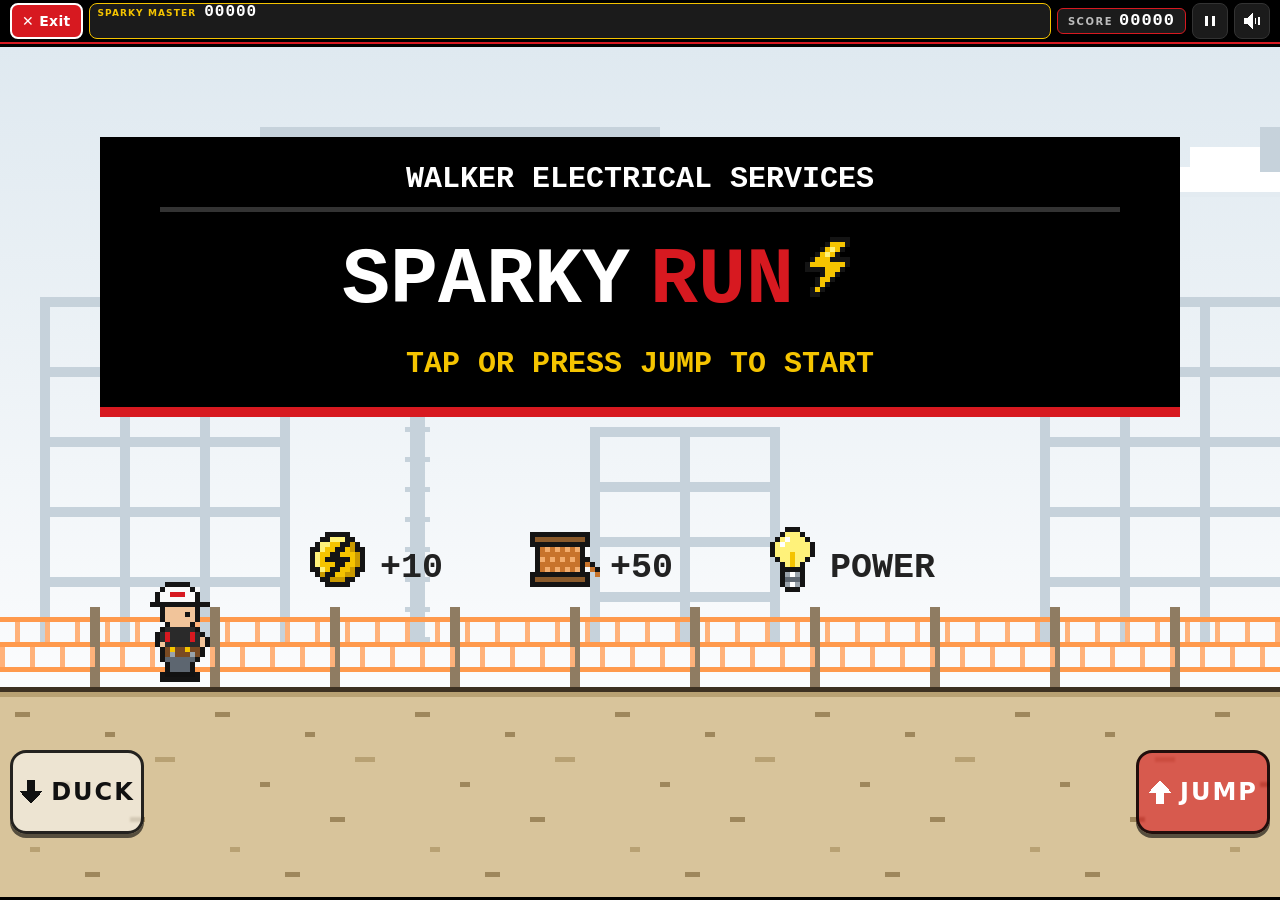
<file: sparky.html>
<!DOCTYPE html>
<html lang="en">
<head>
<meta charset="utf-8">
<meta name="viewport" content="width=device-width,initial-scale=1,maximum-scale=1,user-scalable=no,viewport-fit=cover">
<meta name="theme-color" content="#000000">
<title>Sparky Run · Walker Electrical Services</title>
<style>
  *{box-sizing:border-box;margin:0;padding:0}
  html,body{height:100%;background:#000;color:#111;font-family:system-ui,-apple-system,"Segoe UI",Roboto,sans-serif;overflow:hidden;
    -webkit-user-select:none;user-select:none;-webkit-touch-callout:none;-webkit-tap-highlight-color:transparent;touch-action:none}
  #app{display:flex;flex-direction:column;width:100%;height:100%}
  header{position:relative;z-index:10;background:#000;color:#fff;display:flex;align-items:center;gap:6px;
    height:44px;flex:0 0 auto;min-height:44px;
    padding:0 max(10px,env(safe-area-inset-right)) 0 max(10px,env(safe-area-inset-left));border-bottom:2px solid #d71920}
  header .exit{display:flex;align-items:center;justify-content:center;gap:4px;height:36px;padding:0 10px;min-width:70px;
    background:#d71920;border:2px solid #fff;color:#fff;border-radius:8px;text-decoration:none;
    font-weight:900;font-size:14px;letter-spacing:.3px;white-space:nowrap;flex:0 0 auto;z-index:11;
    -webkit-tap-highlight-color:transparent;cursor:pointer}
  header .exit:active{background:#a51016}
  header .master{display:flex;align-items:baseline;gap:8px;min-width:0;flex:1 1 auto;height:36px;padding:0 8px;
    border-radius:8px;background:#1b1b1b;border:1px solid #f5c400;overflow:hidden;white-space:nowrap}
  header .master-title{font-size:9px;font-weight:800;letter-spacing:1.1px;text-transform:uppercase;color:#f5c400;flex:0 0 auto}
  header .master-score{font:900 16px/1.1 ui-monospace,"SFMono-Regular",Menlo,Consolas,"Courier New",monospace;letter-spacing:1px;color:#fff;flex:0 0 auto}
  header .master-name{font-size:12px;font-weight:700;color:#ddd;min-width:0;overflow:hidden;text-overflow:ellipsis}
  header .sp{flex:0 0 auto}
  .chip{display:flex;align-items:baseline;gap:6px;padding:2px 10px;border-radius:6px;background:#1b1b1b;border:1px solid #333;white-space:nowrap;flex:0 0 auto}
  .chip .lbl{font-size:10px;font-weight:800;letter-spacing:1.5px;opacity:.7}
  .chip .val{font:900 17px/1.2 ui-monospace,"SFMono-Regular",Menlo,Consolas,"Courier New",monospace;letter-spacing:1px}
  .chip.score{border-color:#d71920}
  .chip .val.flash{color:#f5c400}
  header button{background:#1b1b1b;border:1px solid #333;color:#fff;width:36px;height:36px;border-radius:8px;display:grid;place-items:center;cursor:pointer;flex:0 0 auto}
  header button:active{background:#d71920}
  #stage{flex:1 1 auto;position:relative;display:flex;align-items:center;justify-content:center;touch-action:none;cursor:pointer;background:#000;overflow:hidden}
  canvas{display:block}
  .pad{position:absolute;border-radius:16px;display:flex;align-items:center;justify-content:center;gap:8px;
    font-weight:900;letter-spacing:2px;font-size:18px;cursor:pointer;touch-action:none;-webkit-user-select:none;user-select:none;
    -webkit-touch-callout:none;-webkit-tap-highlight-color:transparent;transition:transform 60ms,background 60ms,box-shadow 60ms;outline:none;
    -webkit-backdrop-filter:blur(1px);backdrop-filter:blur(1px)}
  .pad svg{width:24px;height:24px;flex:0 0 auto}
  #duckBtn{background:rgba(255,255,255,.55);color:#111;border:3px solid rgba(0,0,0,.85);box-shadow:0 4px 0 rgba(0,0,0,.6)}
  #jumpBtn{background:rgba(215,25,32,.62);color:#fff;border:3px solid rgba(0,0,0,.85);box-shadow:0 4px 0 rgba(0,0,0,.6)}
  .pad.down{transform:translateY(3px);box-shadow:0 1px 0 rgba(0,0,0,.6)}
  #duckBtn.down{background:rgba(17,17,17,.85);color:#fff}
  #jumpBtn.down{background:rgba(165,16,21,.9)}
  /* Portrait viewport: the whole app is turned 90deg so it reads as landscape when the phone is turned
     counter-clockwise (top of phone to the left), even with the OS rotation lock on. Sizes are set from JS. */
  #app{position:fixed;top:0;left:0;transform-origin:0 0}
  #turnHint{position:absolute;left:50%;top:44px;transform:translateX(-50%);z-index:20;background:rgba(0,0,0,.82);color:#fff;
    border:2px solid #d71920;border-radius:999px;padding:6px 14px;font-size:13px;font-weight:700;white-space:nowrap;pointer-events:none;
    display:flex;align-items:center;gap:8px;opacity:0;transition:opacity .4s}
  #turnHint.show{opacity:1}
  #turnHint svg{width:18px;height:18px}
</style>
</head>
<body>
<div id="app">
  <header>
    <a id="exitBtn" class="exit" href="index.html#tools">&#10005; Exit</a>
    <div id="master" class="master" aria-live="polite">
      <span class="master-title">Sparky Master</span>
      <span class="master-score" id="masterScore">00000</span>
      <span class="master-name" id="masterName" hidden></span>
    </div>
    <div class="chip score"><span class="lbl">SCORE</span><span class="val" id="scoreVal">00000</span></div>
    <button id="pauseBtn" aria-label="Pause" title="Pause (P)">
      <svg width="14" height="14" viewBox="0 0 8 8" shape-rendering="crispEdges"><path id="pauseIcon" fill="#fff" d="M1 1h2v6H1zM5 1h2v6H5z"/></svg>
    </button>
    <button id="muteBtn" aria-label="Mute" title="Mute (M)">
      <svg width="16" height="16" viewBox="0 0 9 9" shape-rendering="crispEdges">
        <path fill="#fff" d="M0 3h2l3-3v9L2 6H0z"/>
        <path id="waves" fill="#fff" d="M6 3h1v3H6zM8 2h1v5H8z"/>
        <path id="xmark" fill="#d71920" style="display:none" d="M6 3h1v1H6zM8 3h1v1H8zM7 4h1v1H7zM6 5h1v1H6zM8 5h1v1H8z"/>
      </svg>
    </button>
  </header>
  <div id="stage">
    <canvas id="game"></canvas>
    <div id="turnHint" aria-hidden="true">
      <svg viewBox="0 0 9 9" shape-rendering="crispEdges"><path fill="#d71920" d="M2 0h5v1h1v7H7v1H2V8H1V1h1zM2 2v5h5V2z"/></svg>
      Turn your phone sideways to play
    </div>
    <div class="pad" id="duckBtn" role="button" aria-label="Duck (hold)">
      <svg viewBox="0 0 9 9" shape-rendering="crispEdges"><path fill="currentColor" d="M3 0h3v4h3L4.5 9 0 4h3z"/></svg>DUCK
    </div>
    <div class="pad" id="jumpBtn" role="button" aria-label="Jump (hold for higher)">
      <svg viewBox="0 0 9 9" shape-rendering="crispEdges"><path fill="currentColor" d="M3 9h3V5h3L4.5 0 0 5h3z"/></svg>JUMP
    </div>
  </div>
</div>
<script>
(() => {
'use strict';
// ---------- Exit back to Tools (always shown: this page is only opened from the app) ----------
const BACK_HREF = 'index.html#tools';
const FROM_APP = /(?:^|[?&])from=app(?:&|$)/.test(location.search || '') || (function(){
  try { return sessionStorage.getItem('wes_sparky_from_app') === '1'; } catch(e){ return false; }
})() || (function(){
  try { const r = document.referrer; return !!r && /(?:\/index\.html)?(?:#|$)/.test(new URL(r, location.href).pathname + new URL(r, location.href).hash) && new URL(r, location.href).origin === location.origin; } catch(e){ return false; }
})();
function exitToTools(e){
  if (e) e.preventDefault();
  window.WES_SPARKY_BACK_TO = BACK_HREF;
  const go = function () { location.assign(BACK_HREF); };
  const unlock = function () {
    try { if (screen.orientation && screen.orientation.unlock) screen.orientation.unlock(); } catch(_){}
    if (document.fullscreenElement && document.exitFullscreen) return Promise.resolve(document.exitFullscreen());
    return Promise.resolve();
  };
  Promise.resolve().then(unlock).then(go, go);
}
(function setupExit(){
  const app = document.getElementById('app');
  const btn = document.getElementById('exitBtn');
  if (app) app.classList.add('from-app');
  if (!btn) return;
  btn.hidden = false;
  btn.setAttribute('href', BACK_HREF);
  btn.addEventListener('click', exitToTools);
  // If this page is the only history entry (no Tools under it), consume Android back
  // and go to Tools instead of closing the installed app.
  if ((history.length || 1) <= 1) {
    try { history.pushState({ wesSparky: 1 }, '', location.href); } catch(_){}
    window.addEventListener('popstate', function () { exitToTools(); });
  }
})();

// ---------- Storage ----------
const LS = {
  get(k, d){ try{ const v = localStorage.getItem(k); return v === null ? d : v; }catch(e){ return d; } },
  set(k, v){ try{ localStorage.setItem(k, v); }catch(e){} }
};
const HI_KEY = 'wes_sparky_hi', MASTER_KEY = 'wes_sparky_master', MUTE_KEY = 'wes_sparky_mute', NAME_KEY = 'wes_sparky_name';
const SHARED_KEY = 'wes_sparky_shared', BANNER_KEY = 'wes_sparky_banner';
function todayStamp(){
  const d = new Date();
  const p = n => (n < 10 ? '0' : '') + n;
  return d.getFullYear() + '-' + p(d.getMonth() + 1) + '-' + p(d.getDate());
}
function cleanBest(b){
  if (!b || typeof b !== 'object' || !isFinite(+b.score)) return null;
  const s = Math.max(0, Math.floor(+b.score));
  return { score: s, name: String(b.name || ''), date: String(b.date || '') };
}
function betterBest(a, b){
  a = cleanBest(a); b = cleanBest(b);
  if (!a || a.score < 1) return b;
  if (!b || b.score < 1) return a;
  if (b.score > a.score) return b;
  if (a.score > b.score) return a;
  if (b.date && (!a.date || b.date < a.date)) return b;
  if (a.date && (!b.date || a.date < b.date)) return a;
  return a;
}
function loadLocalMaster(){
  const raw = LS.get(MASTER_KEY, '');
  if (raw){
    try {
      const o = cleanBest(JSON.parse(raw));
      if (o) return o;
    } catch(e){}
  }
  const n = parseInt(LS.get(HI_KEY, '0'), 10) || 0;
  return { score: n, name: '', date: '' };
}
function loadStashedShared(){
  try {
    const raw = sessionStorage.getItem(SHARED_KEY);
    if (raw) return cleanBest(JSON.parse(raw));
  } catch(e){}
  return null;
}
function loadStashedBanner(){
  try {
    const raw = sessionStorage.getItem(BANNER_KEY);
    if (raw) return cleanBest(JSON.parse(raw));
  } catch(e){}
  return null;
}
function loadMaster(){
  // Banner is max(last shared Sparky Master, this phone's local best). Offline: last stashed shared + local.
  return betterBest(loadLocalMaster(), loadStashedShared()) || loadStashedBanner() || loadLocalMaster();
}
function saveMaster(m){
  LS.set(MASTER_KEY, JSON.stringify({ score: m.score, name: m.name || '', date: m.date || todayStamp() }));
  LS.set(HI_KEY, String(m.score));
}
function readStashedName(){
  try { const s = sessionStorage.getItem(NAME_KEY); if (s && s.trim()) return s.trim(); } catch(e){}
  return '';
}
function playerName(){ return readStashedName() || 'Sparky'; }
function padScore(n){ return String(Math.max(0, Math.floor(+n || 0))).padStart(5, '0'); }
function fillMasterBanner(m){
  const scoreEl = document.getElementById('masterScore'), nameEl = document.getElementById('masterName');
  if (scoreEl) scoreEl.textContent = padScore(m.score || 0);
  if (nameEl){
    if (m.name){ nameEl.textContent = m.name; nameEl.hidden = false; }
    else { nameEl.textContent = ''; nameEl.hidden = true; }
  }
}
function readKv(key){
  return new Promise(function (resolve){
    try {
      if (!window.indexedDB) return resolve(null);
      const r = indexedDB.open('wes-offline');
      r.onerror = function (){ resolve(null); };
      r.onsuccess = function (){
        try {
          const db = r.result;
          if (!db.objectStoreNames.contains('kv')) { db.close(); return resolve(null); }
          const g = db.transaction('kv', 'readonly').objectStore('kv').get(key);
          g.onerror = function (){ try { db.close(); } catch(_){} resolve(null); };
          g.onsuccess = function (){
            const v = g.result;
            try { db.close(); } catch(_){}
            resolve(v || null);
          };
        } catch(e){ resolve(null); }
      };
    } catch(e){ resolve(null); }
  });
}
function readNameFromBoot(){
  return readKv('boot').then(function (boot){
    try { return String((boot && boot.user && boot.user.name) || '').trim(); } catch(e){ return ''; }
  });
}
function readSharedFromIdb(){
  return Promise.all([readKv('game'), readKv('boot')]).then(function (pair){
    const game = pair[0], boot = pair[1];
    const mode = (game && game.mode) || (boot && boot.gameScoresMode);
    if (mode === 'off') return null;
    return cleanBest((game && game.sparkyMaster) || (boot && boot.sparkyMaster) || null);
  });
}

// ---------- Canvas / scaling ----------
const canvas = document.getElementById('game');
const ctx = canvas.getContext('2d');
const stage = document.getElementById('stage');
const appEl = document.getElementById('app'), hintEl = document.getElementById('turnHint');
const duckEl = document.getElementById('duckBtn'), jumpEl = document.getElementById('jumpBtn');
let W = 320, H = 130, S = 2, GROUND = 100, rotated = false, hintTimer = 0;
let GROUND_BAND = 40;     // logical px of dirt under the running line (buttons live here)
const SKY_MIN = 94;       // running line never higher than this, so a full held jump (~71px + 20px Sparky) stays on screen

function resize(){
  const dpr = window.devicePixelRatio || 1;
  // Use innerWidth/innerHeight (not 100vh) so iOS Safari toolbars don't break the size.
  const vw = window.innerWidth, vh = window.innerHeight;
  const wasRotated = rotated;
  rotated = vh > vw;
  if (rotated){
    appEl.style.width = vh + 'px'; appEl.style.height = vw + 'px';
    appEl.style.transform = 'translateX(' + vw + 'px) rotate(90deg)';
  } else {
    appEl.style.width = vw + 'px'; appEl.style.height = vh + 'px';
    appEl.style.transform = '';
  }
  if (rotated && !wasRotated){
    hintEl.classList.add('show'); clearTimeout(hintTimer);
    hintTimer = setTimeout(() => hintEl.classList.remove('show'), 3500);
  } else if (!rotated) hintEl.classList.remove('show');
  const aw = stage.clientWidth, ah = stage.clientHeight;
  // Zoomed-in world: about 128 logical px tall, scaled by a whole number for crisp pixels.
  S = Math.max(1, Math.round(ah * dpr / 128));
  if (aw * dpr / S < 220) S = Math.max(1, Math.floor(aw * dpr / 220));
  W = Math.max(200, Math.min(Math.floor(aw * dpr / S), 640));
  H = Math.max(110, Math.min(Math.floor(ah * dpr / S), 170));
  canvas.width = W * S; canvas.height = H * S;
  const cw = W * S / dpr, ch = H * S / dpr;
  canvas.style.width = cw + 'px'; canvas.style.height = ch + 'px';
  GROUND_BAND = Math.max(30, Math.min(42, H - SKY_MIN));
  GROUND = H - GROUND_BAND;
  ctx.imageSmoothingEnabled = false;
  // Overlay thumb buttons inside the dirt band, bottom corners of the game.
  const cl = (aw - cw) / 2, ct = (ah - ch) / 2;
  const band = GROUND_BAND * S / dpr;
  const bh = Math.round(Math.max(52, Math.min(band - 16, 84)));
  const bw = Math.round(bh * 1.6);
  const bottom = Math.round(ah - (ct + ch) + Math.max(4, (band - bh) / 2));
  const inset = Math.round(cl + 10);
  for (const el of [duckEl, jumpEl]){ el.style.width = bw + 'px'; el.style.height = bh + 'px'; el.style.bottom = bottom + 'px'; el.style.fontSize = Math.round(bh * 0.28) + 'px'; }
  duckEl.style.left = 'calc(' + inset + 'px + env(safe-area-inset-left))'; duckEl.style.right = '';
  jumpEl.style.right = 'calc(' + inset + 'px + env(safe-area-inset-right))'; jumpEl.style.left = '';
}
function tryLandscape(){
  const lock = () => { try { const o = screen.orientation; if (o && o.lock) o.lock('landscape').catch(() => {}); } catch(_) {} };
  try {
    const el = document.documentElement;
    if (!document.fullscreenElement && el.requestFullscreen){
      el.requestFullscreen({ navigationUI: 'hide' }).then(lock, () => {});
    } else lock();
  } catch(_) {}
}

// ---------- Pixel sprites ----------
const PAL = {
  O:'#141414', W:'#fafafa', R:'#d71920', S:'#f1c49a', K:'#2a2a2a', B:'#7a4a22', Y:'#f5c400',
  G:'#9aa3ab', P:'#5d6670', E:'#111111', N:'#f28c1c', H:'#ffc074', C:'#c8742c', L:'#fff27a', X:'#ffffff'
};
function sprite(rows, pal){
  const w = Math.max(...rows.map(r => r.length)), h = rows.length;
  const c = document.createElement('canvas'); c.width = w; c.height = h;
  const g = c.getContext('2d');
  rows.forEach((r, y) => { for (let x = 0; x < r.length; x++){ const p = r[x]; if (p !== '.' && (pal||PAL)[p]){ g.fillStyle = (pal||PAL)[p]; g.fillRect(x, y, 1, 1); } } });
  return c;
}
function tinted(src, color){
  const c = document.createElement('canvas'); c.width = src.width; c.height = src.height;
  const g = c.getContext('2d'); g.drawImage(src, 0, 0);
  g.globalCompositeOperation = 'source-atop'; g.fillStyle = color; g.fillRect(0, 0, c.width, c.height);
  return c;
}
const TOP = [
  ".....OOOOO......",
  "....OWWWWWO.....",
  "...OWWRRRWWO....",
  "...OWWWWWWWO....",
  "..OOOOOOOOOOOO..",
  "....OSSSSSSO....",
  "....OSSSSOSO....",
  "....OSSSSSSO....",
  ".....OSSSSO.....",
  "....OKKKKKKO....",
  "...OKRKKKKRKO...",
  "...OKRKKKKRKSO..",
  "...OSKKKKKKKSO..",
  "....OBYBBYBBO...",
  "....OBGBBBGBO...",
  "....OPPPPPPO...."];
const LEGS_A = [
  "...OPPPOOPPPO...",
  "..OPPO....OPPO..",
  "..OEEO....OEEEO.",
  "..OOOO....OOOOO."];
const LEGS_B = [
  ".....OPPPPO.....",
  ".....OPPPPO.....",
  "....OEEEEEEO....",
  "....OOOOOOOO...."];
const LEGS_J = [
  "...OPPPPPPPO....",
  "..OPPO..OPPO....",
  "..OEEEO.OEEEO...",
  "..OOOOO.OOOOO..."];
const DEAD_TOP = TOP.slice(); DEAD_TOP[6] = "....OSOSSOSO....";
const SPR = {
  runA: sprite(TOP.concat(LEGS_A)),
  runB: sprite(TOP.concat(LEGS_B)),
  jump: sprite(TOP.concat(LEGS_J)),
  dead: sprite(DEAD_TOP.concat(LEGS_B)),
  duckA: sprite([
    "..........OOOOO.......",
    ".........OWWWWWO......",
    "........OWWRRRWWO.....",
    "........OWWWWWWWO.....",
    ".......OOOOOOOOOOOO...",
    ".OOOOOOOOSSSSSSO......",
    "OKKRKKKKOSSSSOSO......",
    "OKKRKKKKKOSSSSSOO.....",
    "OBYBBYBBBKOSSSOSSO....",
    "OBGBBBGBBKKOOOSSO.....",
    "OPPPPPPPPPO..OOO......",
    "OPPO.OPPPPO...........",
    "OEEEOOEEEEO...........",
    "OOOOOOOOOOO..........."]),
  duckB: sprite([
    "..........OOOOO.......",
    ".........OWWWWWO......",
    "........OWWRRRWWO.....",
    "........OWWWWWWWO.....",
    ".......OOOOOOOOOOOO...",
    ".OOOOOOOOSSSSSSO......",
    "OKKRKKKKOSSSSOSO......",
    "OKKRKKKKKOSSSSSOO.....",
    "OBYBBYBBBKOSSSOSSO....",
    "OBGBBBGBBKKOOOSSO.....",
    ".OPPPPPPPPO..OOO......",
    "..OPPPOPPO............",
    ".OEEEOOEEEO...........",
    ".OOOOOOOOOO..........."]),
  bulb: sprite([
    "...OOO...",
    "..OLLLO..",
    ".OLXLLLO.",
    "OLXLLLLLO",
    "OLLLLLLLO",
    "OLLLYLLLO",
    ".OLLYLLO.",
    "..OLYLO..",
    "..OOOOO..",
    "..OGXGO..",
    "..OPPPO..",
    "..OGXGO..",
    "...OOO..."]),
  spool: sprite([
    "OOOOOOOOOOOO",
    "OBBBBBBBBBBO",
    "OOOOOOOOOOOO",
    ".OCHCHCHCHO.",
    ".OCCCCCCCCO.",
    ".OHCHCHCHCOO",
    ".OCCCCCCCCOCO",
    ".OCHCHCHCHO.CO",
    "OOOOOOOOOOOO.C",
    "OBBBBBBBBBBO..",
    "OOOOOOOOOOOO.."], Object.assign({}, PAL, {C:'#c8742c', H:'#f3ad6d', B:'#8a5a2b'})),
  bolt: sprite([
    ".....OOOO",
    "....OYYYO",
    "...OYLYO.",
    "..OYLYO..",
    ".OYYYOOOO",
    "OYYYYYYYO",
    "OOOOYYYO.",
    "...OYYO..",
    "..OYYO...",
    "..OYO....",
    ".OYO.....",
    ".OO......"]),
  cone: sprite([
    "......OO......",
    ".....ONNO.....",
    ".....ONNO.....",
    "....ONNNNO....",
    "....OXXXXO....",
    "...OXXXXXXO...",
    "...ONNNNNNO...",
    "..ONNNNNNNNO..",
    "..ONNNNNNNNO..",
    "..OXXXXXXXXO..",
    ".OXXXXXXXXXXO.",
    ".ONNNNNNNNNNO.",
    "ONNNNNNNNNNNNO",
    "OOOOOOOOOOOOOO",
    "OKKKKKKKKKKKKO",
    "OOOOOOOOOOOOOO"], Object.assign({}, PAL, {N:'#ff6a13'})),
};
SPR.glowA = tinted(SPR.runA, '#fff27a');
SPR.glowB = tinted(SPR.runB, '#fff27a');
SPR.glowJ = tinted(SPR.jump, '#fff27a');
SPR.glowDA = tinted(SPR.duckA, '#fff27a');
SPR.glowDB = tinted(SPR.duckB, '#fff27a');

// Procedural pixel sprites
function genCanvas(w, h, fn){ const c = document.createElement('canvas'); c.width = w; c.height = h; const g = c.getContext('2d'); fn(g, w, h); return c; }
function px(g, x, y, col){ g.fillStyle = col; g.fillRect(x, y, 1, 1); }
// Yellow-and-black lightning-bolt coin (the regular +10 pickup)
SPR.coin = genCanvas(11, 11, (g) => {
  for (let y = 0; y < 11; y++) for (let x = 0; x < 11; x++){
    const d = Math.hypot(x - 5, y - 5);
    if (d > 5.4) continue;
    let c = '#f5c400';
    if (d > 4.4) c = '#141414';
    else if (d > 3.5) c = (x + y < 10) ? '#fff27a' : '#c99a00';
    px(g, x, y, c);
  }
  [[6,2],[7,2],[5,3],[6,3],[4,4],[5,4],[3,5],[4,5],[5,5],[6,5],[7,5],[5,6],[6,6],[4,7],[5,7],[3,8],[4,8]]
    .forEach(([x, y]) => px(g, x, y, '#141414'));
});
SPR.coil = genCanvas(22, 12, (g) => {
  const cx = 9.5, cy = 6.5;
  for (let y = 0; y < 12; y++) for (let x = 0; x < 20; x++){
    const d = Math.hypot((x - cx) / 9.5, (y - cy) / 5.5);
    if (d <= 1.0){
      let col = null;
      if (d > 0.88) col = '#141414';
      else if (d > 0.7) col = '#ff8a00';
      else if (d > 0.6) col = '#a34f00';
      else if (d > 0.45) col = '#ffa632';
      else if (d > 0.36) col = '#141414';
      if (col) px(g, x, y, col);
      if (d > 0.7 && d <= 0.88 && y < 5 && (x % 4 === 0)) px(g, x, y, '#ffc074');
    }
  }
  // plug end
  g.fillStyle = '#141414'; g.fillRect(17, 7, 4, 4);
  g.fillStyle = '#f5c400'; g.fillRect(18, 8, 2, 2);
  g.fillStyle = '#9aa3ab'; g.fillRect(21, 8, 1, 1); g.fillRect(21, 10, 1, 1);
});
SPR.puddle = genCanvas(26, 5, (g) => {
  for (let y = 0; y < 5; y++) for (let x = 0; x < 26; x++){
    const d = Math.hypot((x - 12.5) / 12.5, (y - 2.5) / 2.6);
    if (d <= 1){ px(g, x, y, d > 0.82 ? '#1d4f7a' : (y === 1 && x > 6 && x < 14 ? '#bfe3ff' : '#3b8fd9')); }
  }
});
SPR.jbox = genCanvas(16, 18, (g) => {
  // wires sticking out
  const wires = [['#141414', 4, 0], ['#fafafa', 6, 1], ['#2fae4f', 9, 0], ['#d71920', 11, 2]];
  wires.forEach(([c, x, y0]) => { g.fillStyle = c; g.fillRect(x, y0 + 1, 1, 6); g.fillStyle = '#c8742c'; g.fillRect(x, y0, 1, 1); });
  g.fillStyle = '#141414'; g.fillRect(4, 1, 1, 6); px(g, 4, 0, '#c8742c');
  g.fillStyle = '#141414'; g.fillRect(1, 6, 14, 12);
  g.fillStyle = '#8a9099'; g.fillRect(2, 7, 12, 10);
  g.fillStyle = '#2b2f33'; g.fillRect(4, 8, 8, 4);
  g.fillStyle = '#b8bec4'; g.fillRect(2, 7, 12, 1);
  g.fillStyle = '#d71920'; g.fillRect(6, 14, 4, 1); // warning label
  g.fillStyle = '#f5c400'; g.fillRect(5, 13, 6, 1); g.fillRect(5, 15, 6, 1);
  // open lid hanging
  g.fillStyle = '#141414'; g.fillRect(13, 2, 3, 6);
  g.fillStyle = '#9aa3ab'; g.fillRect(14, 3, 1, 4);
});

// ---------- Audio ----------
let actx = null, muted = LS.get(MUTE_KEY, '0') === '1';
function audioInit(){
  if (actx) { if (actx.state === 'suspended') actx.resume(); return; }
  try { actx = new (window.AudioContext || window.webkitAudioContext)(); } catch(e) { actx = null; }
}
function blip(f1, f2, dur, type, vol, delay){
  if (muted || !actx) return;
  const t = actx.currentTime + (delay || 0);
  const o = actx.createOscillator(), g = actx.createGain();
  o.type = type || 'square';
  o.frequency.setValueAtTime(f1, t);
  if (f2) o.frequency.exponentialRampToValueAtTime(f2, t + dur);
  g.gain.setValueAtTime(vol || 0.06, t);
  g.gain.exponentialRampToValueAtTime(0.0001, t + dur);
  o.connect(g); g.connect(actx.destination);
  o.start(t); o.stop(t + dur + 0.02);
}
const SFX = {
  jump(){ blip(330, 660, 0.12, 'square', 0.05); },
  coin(){ blip(988, 0, 0.06, 'square', 0.04); blip(1319, 0, 0.1, 'square', 0.04, 0.06); },
  power(){ [523, 659, 784, 1047].forEach((f, i) => blip(f, 0, 0.09, 'triangle', 0.07, i * 0.07)); },
  zap(){ blip(1200, 200, 0.15, 'sawtooth', 0.04); },
  hit(){ blip(400, 60, 0.4, 'sawtooth', 0.08); blip(120, 40, 0.3, 'square', 0.05, 0.05); },
  mile(){ blip(784, 0, 0.07, 'square', 0.035); blip(1047, 0, 0.09, 'square', 0.035, 0.08); },
  spool(){ [659, 880, 1175, 1568].forEach((f, i) => blip(f, 0, 0.07, 'square', 0.04, i * 0.05)); },
  duck(){ blip(220, 140, 0.06, 'triangle', 0.04); }
};
const muteBtn = document.getElementById('muteBtn');
function renderMute(){
  document.getElementById('waves').style.display = muted ? 'none' : '';
  document.getElementById('xmark').style.display = muted ? '' : 'none';
  muteBtn.setAttribute('aria-label', muted ? 'Unmute' : 'Mute');
}
function toggleMute(){ muted = !muted; LS.set(MUTE_KEY, muted ? '1' : '0'); renderMute(); if (!muted){ audioInit(); SFX.coin(); } }
muteBtn.addEventListener('pointerdown', e => e.stopPropagation());
muteBtn.addEventListener('click', e => { e.stopPropagation(); toggleMute(); });
renderMute();

// ---------- Game state ----------
const GRAV = 1500, JUMP_V = -350, HOLD_GRAV = 0.45, HOLD_MAX = 0.2, INVINC = 5;
const LINES = {
  cord:   ['Tripped the breaker!', 'Cord management: 0/10.', 'Coiled up and knocked out.'],
  puddle: ["Should've been GFCI protected!", 'Water + volts = nope.', 'Grounded. Literally.'],
  jbox:   ['Open box violation!', 'Somebody forgot the cover plate.', 'That box was hot!'],
  cone:   ['The cone was there for a reason.', 'Safety first. Cones second. You third.'],
  conduit:['Hard hat saved you... mostly.', 'Mind the conduit run!', 'EMT: Extremely Mean Tubing.'],
  beam:   ['Low clearance means DUCK.', 'Beam me down.', 'OSHA would like a word.'],
  any:    ['You blew a fuse!', 'Short circuit, long day.', 'Current status: down.', 'Watts up? Not you.']
};
var state = 'start';  // start | run | over
var paused = false;
let localMaster = loadLocalMaster();
let sharedMaster = loadStashedShared();
let master = betterBest(localMaster, sharedMaster) || loadStashedBanner() || localMaster;
let hi = localMaster.score || 0;
function applyBanner(){
  master = betterBest(localMaster, sharedMaster) || localMaster;
  fillMasterBanner(master);
}
applyBanner();
(function refreshPlayerName(){
  if (readStashedName()) return;
  readNameFromBoot().then(function (n){
    if (!n) return;
    try { sessionStorage.setItem(NAME_KEY, n); } catch(e){}
  });
})();
(function refreshSharedMaster(){
  if (sharedMaster) return;
  readSharedFromIdb().then(function (s){
    if (!s) return;
    sharedMaster = s;
    applyBanner();
  });
})();
let P, obstacles, items, particles, popups, speed, dist, bonus, coins, runTime, nextSpawn, lastMile, overAt, overLine, newHi, flashT, groundOff, bgOff;
function reset(){
  P = { x: 28, y: 0, vy: 0, onGround: true, ducking: false, holdT: 0, holding: false, anim: 0, inv: 0, deadRot: 0, fastFall: false };
  obstacles = []; items = []; particles = []; popups = [];
  speed = 140; dist = 0; bonus = 0; coins = 0; runTime = 0; nextSpawn = 140; lastMile = 0; flashT = 0; newHi = false;
  groundOff = 0; bgOff = 0;
}
reset();
const score = () => Math.floor(dist / 8) + bonus;
const rand = (a, b) => a + Math.random() * (b - a);
const pick = a => a[(Math.random() * a.length) | 0];

function startRun(){ reset(); state = 'run'; paused = false; updatePauseIcon(); }
function gameOver(type){
  state = 'over'; overAt = performance.now();
  const s = score();
  overLine = pick((LINES[type] || []).concat(LINES[type] ? [] : LINES.any));
  if (Math.random() < 0.25) overLine = pick(LINES.any);
  if (s > hi){
    hi = s;
    localMaster = { score: s, name: playerName(), date: todayStamp() };
    saveMaster(localMaster);
    const held = !(sharedMaster && sharedMaster.score > s);
    newHi = held;
    applyBanner();
  }
  SFX.hit();
  for (let i = 0; i < 18; i++) particles.push({ x: P.x + 8, y: GROUND - 10 + P.y, vx: rand(-80, 80), vy: rand(-160, -20), life: rand(0.4, 0.9), c: pick(['#f5c400', '#fff27a', '#d71920', '#ffffff']) });
}

// ---------- Input ----------
let keyDown = false, ptr = null, dbgGhost = false;
const coarse = !!(window.matchMedia && matchMedia('(pointer: coarse)').matches);
function pressJump(){
  audioInit();
  if (paused){ paused = false; updatePauseIcon(); return; }
  if (state === 'start'){ if (coarse) tryLandscape(); startRun(); doJump(); return; }
  if (state === 'over'){ if (performance.now() - overAt > 600) startRun(); return; }
  doJump();
}
function doJump(){
  P.holding = true;
  if (P.onGround && !P.ducking){ P.vy = JUMP_V; P.onGround = false; P.holdT = 0; SFX.jump(); }
}
function releaseJump(){ P.holding = false; }
function setDuck(on){
  if (state !== 'run' || paused) { P.ducking = false; return; }
  if (on && !P.ducking){ SFX.duck(); }
  P.ducking = on;
  if (on && !P.onGround){ P.fastFall = true; P.holding = false; }
}
window.addEventListener('keydown', e => {
  const k = e.code;
  if (k === 'Space' || k === 'ArrowUp' || k === 'KeyW'){ e.preventDefault(); if (!e.repeat){ keyDown = true; pressJump(); } }
  else if (k === 'ArrowDown' || k === 'KeyS'){ e.preventDefault(); audioInit(); setDuck(true); }
  else if (k === 'KeyM'){ toggleMute(); }
  else if (k === 'KeyP' || k === 'Escape'){ togglePause(); }
});
window.addEventListener('keyup', e => {
  const k = e.code;
  if (k === 'Space' || k === 'ArrowUp' || k === 'KeyW'){ keyDown = false; releaseJump(); }
  else if (k === 'ArrowDown' || k === 'KeyS'){ setDuck(false); }
});
canvas.addEventListener('pointerdown', e => {
  e.preventDefault();
  try { canvas.setPointerCapture(e.pointerId); } catch(_) {}
  ptr = { id: e.pointerId, y0: rotated ? -e.clientX : e.clientY, t0: performance.now(), swiped: false };
  pressJump();
});
canvas.addEventListener('pointermove', e => {
  if (!ptr || e.pointerId !== ptr.id) return;
  if (!ptr.swiped && (rotated ? -e.clientX : e.clientY) - ptr.y0 > 28){
    ptr.swiped = true; releaseJump();
    // A swipe that starts as a tap: cancel the little hop it caused.
    if (state === 'run' && !P.onGround && performance.now() - ptr.t0 < 180){ P.y = 0; P.vy = 0; P.onGround = true; }
    setDuck(true);
  }
});
function endPtr(e){ if (!ptr || e.pointerId !== ptr.id) return; if (ptr.swiped) setDuck(false); releaseJump(); ptr = null; }
canvas.addEventListener('pointerup', endPtr);
canvas.addEventListener('pointercancel', endPtr);

// Big thumb buttons (pointer events fire immediately, no 300ms click delay)
function bindPad(el, onDown, onUp){
  const active = new Set();
  el.addEventListener('pointerdown', e => {
    e.preventDefault(); e.stopPropagation();
    try { el.setPointerCapture(e.pointerId); } catch(_) {}
    if (!active.size){ el.classList.add('down'); onDown(); }
    active.add(e.pointerId);
    if (navigator.vibrate) try { navigator.vibrate(8); } catch(_) {}
  });
  const up = e => {
    if (!active.has(e.pointerId)) return;
    active.delete(e.pointerId);
    if (!active.size){ el.classList.remove('down'); onUp(); }
  };
  el.addEventListener('pointerup', up);
  el.addEventListener('pointercancel', up);
  el.addEventListener('lostpointercapture', up);
  el.addEventListener('contextmenu', e => e.preventDefault());
}
bindPad(jumpEl, () => pressJump(), () => releaseJump());
bindPad(duckEl, () => {
  audioInit();
  if (paused){ paused = false; updatePauseIcon(); }
  if (state === 'start'){ if (coarse) tryLandscape(); startRun(); }
  setDuck(true);
}, () => setDuck(false));
stage.addEventListener('contextmenu', e => e.preventDefault());
document.addEventListener('touchmove', e => e.preventDefault(), { passive: false });
document.addEventListener('gesturestart', e => e.preventDefault());
document.addEventListener('dblclick', e => e.preventDefault());

const pauseBtn = document.getElementById('pauseBtn');
function updatePauseIcon(){
  document.getElementById('pauseIcon').setAttribute('d', paused ? 'M2 1l5 3-5 3z' : 'M1 1h2v6H1zM5 1h2v6H5z');
}
function togglePause(){ if (state !== 'run') return; paused = !paused; updatePauseIcon(); if (!paused) last = performance.now(); }
pauseBtn.addEventListener('pointerdown', e => e.stopPropagation());
pauseBtn.addEventListener('click', e => { e.stopPropagation(); togglePause(); });
document.addEventListener('visibilitychange', () => {
  if (document.hidden){ if (state === 'run'){ paused = true; updatePauseIcon(); } releaseJump(); setDuck(false); }
  last = performance.now();
});
window.addEventListener('blur', () => { if (state === 'run'){ paused = true; updatePauseIcon(); } });

// ---------- Spawning ----------
function spawn(){
  const s = score();
  const types = ['cone', 'cord', 'puddle', 'jbox'];
  if (s > 120) types.push('conduit', 'beam');
  if (s > 300) types.push('cone2', 'conduit');
  const t = pick(types);
  const x = W + 12;
  let o;
  switch (t){
    case 'cone':   o = { type: 'cone', x, w: 14, h: 16, hb: [3, 2, 8, 14] }; break;
    case 'cone2':  o = { type: 'cone', x, w: 28, h: 16, double: true, hb: [3, 2, 22, 14] }; break;
    case 'cord':   o = { type: 'cord', x, w: 22, h: 12, hb: [1, 3, 19, 9] }; break;
    case 'puddle': o = { type: 'puddle', x, w: 26, h: 5, hb: [4, -7, 18, 12] }; break;
    case 'jbox':   o = { type: 'jbox', x, w: 16, h: 18, hb: [2, 2, 12, 16] }; break;
    case 'conduit':o = { type: 'conduit', x, w: 34, h: 6, over: true }; break;
    case 'beam':   o = { type: 'beam', x, w: 40, h: 8, over: true }; break;
  }
  obstacles.push(o);
  // Collectibles
  const r = Math.random();
  if (o.over){
    if (r < 0.6) for (let i = 0; i < 4; i++) items.push({ type: 'coin', x: x + 2 + i * 10, y: GROUND - 10 });
  } else if (r < 0.4){
    const c = x + o.w / 2 - 3;
    [[-16, 22], [-6, 32], [4, 34], [14, 24]].forEach(([dx, hy]) => items.push({ type: 'coin', x: c + dx, y: GROUND - hy - 9 }));
  }
  const gapMin = speed * 0.72 + 46;
  const gap = rand(gapMin, gapMin * 1.9);
  if (Math.random() < 0.35){
    const n = 3 + ((Math.random() * 3) | 0), sx = x + o.w + gap * 0.35;
    for (let i = 0; i < n; i++) items.push({ type: 'coin', x: sx + i * 10, y: GROUND - 10 });
  }
  if (s > 150 && P.inv <= 0 && Math.random() < 0.07){
    items.push({ type: 'bulb', x: x + o.w + gap * 0.5, y: GROUND - 36 });
  } else if (s > 60 && Math.random() < 0.09){
    items.push({ type: 'spool', x: x + o.w + gap * 0.5, y: GROUND - 34 });
  }
  nextSpawn = o.w + gap;
}

// ---------- Update ----------
function hitboxP(){
  if (P.ducking && P.onGround) return { x: P.x + 1, y: GROUND - 13, w: 17, h: 13 };
  return { x: P.x + 4, y: GROUND - 20 + P.y + 1, w: 9, h: 18 };
}
function obsBox(o){
  if (o.type === 'conduit') return { x: o.x, y: 0, w: o.w, h: GROUND - 15 };
  if (o.type === 'beam') return { x: o.x, y: 0, w: o.w, h: GROUND - 15 };
  const [hx, hy, hw, hh] = o.hb;
  return { x: o.x + hx, y: GROUND - o.h + hy, w: hw, h: hh };
}
const overlap = (a, b) => a.x < b.x + b.w && a.x + a.w > b.x && a.y < b.y + b.h && a.y + a.h > b.y;

function update(dt){
  // particles always animate
  for (const p of particles){ p.x += p.vx * dt; p.y += p.vy * dt; p.vy += 400 * dt; p.life -= dt; }
  particles = particles.filter(p => p.life > 0);
  for (const p of popups){ p.y -= 20 * dt; p.life -= dt; }
  popups = popups.filter(p => p.life > 0);
  if (state === 'start'){ P.anim += dt; bgOff += 10 * dt; return; }
  if (state === 'over'){ P.deadRot = Math.min(1, P.deadRot + dt * 4); return; }

  runTime += dt;
  speed = 140 + 200 * (1 - Math.exp(-runTime / 75));
  const dx = speed * dt;
  dist += dx; groundOff += dx; bgOff += dx;

  // player physics
  if (!P.onGround){
    let g = GRAV;
    if (P.holding && P.vy < 0 && P.holdT < HOLD_MAX){ g *= HOLD_GRAV; P.holdT += dt; }
    if (P.fastFall) g *= 3;
    P.vy += g * dt;
    P.y += P.vy * dt;
    if (P.y >= 0){
      P.y = 0; P.vy = 0; P.onGround = true; P.fastFall = false;
      for (let i = 0; i < 4; i++) particles.push({ x: P.x + 4 + i * 2, y: GROUND - 1, vx: rand(-40, 10), vy: rand(-40, -10), life: 0.3, c: '#b49a6c' });
    }
  }
  P.anim += dt * (speed / 140);
  if (P.inv > 0) P.inv = Math.max(0, P.inv - dt);

  // spawn
  nextSpawn -= dx;
  if (nextSpawn <= 0) spawn();

  for (const o of obstacles) o.x -= dx;
  for (const it of items) it.x -= dx;
  obstacles = obstacles.filter(o => o.x + o.w > -20 && !o.gone);
  items = items.filter(it => it.x > -20 && !it.got);

  const pb = hitboxP();
  for (const it of items){
    const ib = it.type === 'coin' ? { x: it.x, y: it.y, w: 11, h: 11 } : it.type === 'spool' ? { x: it.x, y: it.y, w: 12, h: 11 } : { x: it.x, y: it.y, w: 9, h: 13 };
    if (overlap(pb, { x: ib.x - 1, y: ib.y - 1, w: ib.w + 2, h: ib.h + 2 })){
      it.got = true;
      if (it.type === 'coin'){
        bonus += 10; coins++; SFX.coin(); popups.push({ x: it.x, y: it.y - 2, t: '+10', life: 0.7 });
        for (let i = 0; i < 5; i++) particles.push({ x: it.x + 5, y: it.y + 5, vx: rand(-50, 50), vy: rand(-90, -20), life: 0.35, c: '#f5c400' });
      } else if (it.type === 'spool'){
        bonus += 50; SFX.spool(); popups.push({ x: it.x - 4, y: it.y - 3, t: '+50 WIRE!', life: 1.0 });
        for (let i = 0; i < 10; i++) particles.push({ x: it.x + 6, y: it.y + 5, vx: rand(-80, 80), vy: rand(-120, -20), life: 0.5, c: pick(['#c8742c', '#f3ad6d', '#ffffff']) });
      } else {
        P.inv = INVINC; SFX.power(); popups.push({ x: it.x - 10, y: it.y - 4, t: 'CHARGED!', life: 1.2 });
      }
    }
  }
  for (const o of obstacles){
    if (o.gone || dbgGhost) continue;
    const b = obsBox(o);
    if (overlap(pb, b)){
      if (P.inv > 0){
        o.gone = true; bonus += 5; SFX.zap();
        const cx = Math.max(b.x, P.x), cy = Math.min(GROUND - 6, b.y + b.h - 4);
        for (let i = 0; i < 12; i++) particles.push({ x: cx + 4, y: cy, vx: rand(-120, 120), vy: rand(-160, 0), life: rand(0.3, 0.6), c: pick(['#fff27a', '#f5c400', '#ffffff']) });
        popups.push({ x: cx, y: cy - 10, t: 'ZAP +5', life: 0.8 });
      } else { gameOver(o.type); return; }
    }
  }
  const s = score();
  if (Math.floor(s / 100) > lastMile){ lastMile = Math.floor(s / 100); SFX.mile(); flashT = 0.8; }
  if (flashT > 0) flashT -= dt;
}

// ---------- Render ----------
function rect(x, y, w, h, c){ ctx.fillStyle = c; ctx.fillRect(Math.round(x), Math.round(y), w, h); }
function img(c, x, y){ ctx.drawImage(c, Math.round(x), Math.round(y)); }
function text(t, x, y, size, col, align, weight){
  ctx.font = (weight || '700') + ' ' + size + 'px ui-monospace,"SFMono-Regular",Menlo,Consolas,"Courier New",monospace';
  ctx.textAlign = align || 'left'; ctx.textBaseline = 'alphabetic'; ctx.fillStyle = col; ctx.fillText(t, x, y);
}
const pad = n => String(n).padStart(5, '0');
const scoreValEl = document.getElementById('scoreVal');
let lastShown = '', lastFlash = null;
function updateScoreBar(s, show){
  const v = pad(s);
  if (scoreValEl && v !== lastShown){ scoreValEl.textContent = v; lastShown = v; }
  const f = !show;
  if (f !== lastFlash){ if (scoreValEl) scoreValEl.classList.toggle('flash', f); lastFlash = f; }
}

function drawBackground(t){
  const g = ctx.createLinearGradient(0, 0, 0, GROUND);
  g.addColorStop(0, '#dfe9f0'); g.addColorStop(1, '#fbfcfd');
  ctx.fillStyle = g; ctx.fillRect(0, 0, W, GROUND);
  // clouds
  for (let i = 0; i < 4; i++){
    const cx = ((i * 137 - bgOff * 0.08) % (W + 80) + W + 80) % (W + 80) - 40, cy = 18 + (i * 23) % 40;
    rect(cx, cy, 26, 5, '#ffffff'); rect(cx + 5, cy - 4, 14, 4, '#ffffff'); rect(cx + 2, cy + 5, 22, 1, '#e3ebf1');
  }
  // far steel frames + crane (parallax 0.2)
  const farY = GROUND - 8;
  const tile = 200, off = (bgOff * 0.2) % tile;
  for (let k = -1; k <= Math.ceil(W / tile) + 1; k++){
    const bx = k * tile - off;
    const col = '#c6d2db';
    // building frame 1
    const fh = 70, fx = bx + 10;
    for (let c = 0; c < 4; c++) rect(fx + c * 16, farY - fh, 2, fh, col);
    for (let f = 0; f < 5; f++) rect(fx, farY - fh + f * 14, 50, 2, col);
    // building frame 2 (shorter)
    const gx = bx + 120, gh = 44;
    for (let c = 0; c < 3; c++) rect(gx + c * 18, farY - gh, 2, gh, col);
    for (let f = 0; f < 4; f++) rect(gx, farY - gh + f * 11, 38, 2, col);
    // crane
    const cx = bx + 84, ch = 104;
    rect(cx, farY - ch, 3, ch, col);
    for (let y = farY - ch; y < farY; y += 6) rect(cx - 1, y, 5, 1, col);
    rect(cx - 30, farY - ch, 80, 3, col);
    rect(cx - 30, farY - ch + 3, 10, 6, col);
    rect(cx + 40, farY - ch + 3, 1, 26, col);
    rect(cx + 37, farY - ch + 29, 7, 4, col);
  }
  // orange safety fence (parallax 0.5)
  const fy = GROUND - 16, fo = (bgOff * 0.5) % 24;
  rect(0, fy + 2, W, 1, '#ff9a4d'); rect(0, fy + 7, W, 1, '#ff9a4d'); rect(0, fy + 12, W, 1, '#ff9a4d');
  for (let x = -fo; x < W; x += 24){ rect(x, fy, 2, 16, '#8f7c62'); }
  for (let x = -fo; x < W; x += 6){ rect(x + 3, fy + 3, 1, 4, '#ffb27a'); rect(x, fy + 8, 1, 4, '#ffb27a'); }
  // ground
  rect(0, GROUND, W, H - GROUND, '#d8c49b');
  rect(0, GROUND, W, 1, '#3d3122');
  rect(0, GROUND + 1, W, 1, '#b8a173');
  const go = groundOff % 40;
  for (let x = -go; x < W + 40; x += 40){
    rect(x + 3, GROUND + 5, 3, 1, '#9e875c'); rect(x + 21, GROUND + 9, 2, 1, '#9e875c');
    rect(x + 31, GROUND + 14, 4, 1, '#b8a173'); rect(x + 12, GROUND + 19, 2, 1, '#9e875c');
    rect(x + 26, GROUND + 26, 3, 1, '#9e875c'); rect(x + 6, GROUND + 32, 2, 1, '#b8a173'); rect(x + 17, GROUND + 37, 3, 1, '#9e875c');
  }
}

function drawObstacle(o, t){
  if (o.type === 'cone'){ img(SPR.cone, o.x, GROUND - 16); if (o.double) img(SPR.cone, o.x + 14, GROUND - 16); }
  else if (o.type === 'cord') img(SPR.coil, o.x, GROUND - 12);
  else if (o.type === 'jbox') img(SPR.jbox, o.x, GROUND - 18);
  else if (o.type === 'puddle'){
    img(SPR.puddle, o.x, GROUND - 4);
    // flickering spark
    const f = Math.floor(t * 18) % 3, sx = o.x + 11, sy = GROUND - 5;
    const pts = [[0,0],[1,-2],[-1,-3],[1,-5],[0,-7],[2,-8]];
    pts.forEach(([dx, dy], i) => { if ((i + f) % 3) rect(sx + dx + (f === 1 ? 1 : 0), sy + dy, 1, 1, i % 2 ? '#fff27a' : '#ffffff'); });
    rect(sx - 2 + f, sy - 4, 1, 1, '#f5c400'); rect(sx + 3 - f, sy - 6, 1, 1, '#f5c400');
  }
  else if (o.type === 'conduit'){
    const by = GROUND - 15 - o.h;
    rect(o.x + 6, 0, 1, by, '#5d6670'); rect(o.x + o.w - 7, 0, 1, by, '#5d6670');
    rect(o.x + 4, by - 1, 5, 1, '#141414'); rect(o.x + o.w - 9, by - 1, 5, 1, '#141414');
    rect(o.x, by, o.w, o.h, '#141414');
    rect(o.x + 1, by + 1, o.w - 2, o.h - 2, '#b8bec4');
    rect(o.x + 1, by + 1, o.w - 2, 1, '#e6eaee');
    rect(o.x + 14, by, 3, o.h, '#7f8790'); // coupling
  }
  else if (o.type === 'beam'){
    const by = GROUND - 15 - o.h;
    for (let y = 0; y < by - 1; y += 3){ rect(o.x + 8, y, 2, 2, '#7a828a'); rect(o.x + o.w - 10, y, 2, 2, '#7a828a'); }
    rect(o.x, by, o.w, o.h, '#141414');
    rect(o.x + 1, by + 1, o.w - 2, 2, '#c0392b');
    rect(o.x + 3, by + 3, o.w - 6, 2, '#8e2a20');
    rect(o.x + 1, by + 5, o.w - 2, 2, '#c0392b');
    for (let x = 1; x < o.w - 1; x += 4) rect(o.x + x, by + 5, 2, 2, '#f5c400');
  }
}

function drawPlayer(t){
  const glow = P.inv > 0 && (P.inv > 1.2 || Math.floor(t * 12) % 2 === 0);
  let spr, x = P.x, y;
  if (state === 'over'){
    spr = SPR.dead; y = GROUND - 20 + P.y;
    ctx.save(); ctx.translate(Math.round(x + 8), Math.round(GROUND));
    ctx.rotate(-P.deadRot * Math.PI / 2 * 0.95);
    ctx.drawImage(spr, -8, -20); ctx.restore();
    // dizzy sparks
    for (let i = 0; i < 3; i++){ const a = t * 4 + i * 2.1; rect(x + 8 + Math.cos(a) * 10, GROUND - 22 + Math.sin(a) * 3, 2, 2, '#f5c400'); }
    return;
  }
  const frame = Math.floor(P.anim * 10) % 2;
  if (state === 'start'){ spr = SPR.runB; y = GROUND - 20 + Math.round(Math.sin(t * 3)); }
  else if (P.ducking && P.onGround){ spr = glow ? (frame ? SPR.glowDA : SPR.glowDB) : (frame ? SPR.duckA : SPR.duckB); y = GROUND - 14; }
  else if (!P.onGround){ spr = glow ? SPR.glowJ : SPR.jump; y = GROUND - 20 + P.y; }
  else { spr = glow ? (frame ? SPR.glowA : SPR.glowB) : (frame ? SPR.runA : SPR.runB); y = GROUND - 20; }
  if (P.inv > 0){
    const r = 3 + Math.floor(t * 10) % 2;
    ctx.globalAlpha = 0.35; rect(x - r, y - r, spr.width + r * 2, spr.height + r * 2, '#fff27a'); ctx.globalAlpha = 1;
    for (let i = 0; i < 4; i++){ const a = t * 9 + i * 1.57; rect(x + spr.width / 2 + Math.cos(a) * 14, y + spr.height / 2 + Math.sin(a) * 13, 1, 1, '#f5c400'); }
  }
  img(spr, x, y);
}

function drawHUD(t){
  const s = score();
  const show = !(flashT > 0 && Math.floor(flashT * 8) % 2 === 0);
  updateScoreBar(s, show);
  if (state !== 'start'){
    img(SPR.coin, 6, 5); text('×' + coins, 20, 14, 9, '#111', 'left');
  }
  if (P.inv > 0 && state === 'run'){
    img(SPR.bulb, 6, 19); rect(19, 24, 40, 4, '#141414'); rect(20, 25, Math.round(38 * Math.min(1, P.inv / INVINC)), 2, '#f5c400');
  }
}

function panel(x, y, w, h){
  rect(x, y, w, h, '#000'); rect(x, y + h - 2, w, 2, '#d71920');
}

function drawStart(t){
  const pw = Math.min(W - 16, 216), px0 = Math.round((W - pw) / 2), py = Math.max(3, Math.round((GROUND - 36 - 56) / 2));
  panel(px0, py, pw, 56);
  text('WALKER ELECTRICAL SERVICES', W / 2, py + 10, 6, '#ffffff', 'center', '700');
  rect(px0 + 12, py + 14, pw - 24, 1, '#333');
  text('SPARKY', W / 2 - 2, py + 33, 16, '#ffffff', 'right', '900');
  text('RUN', W / 2 + 2, py + 33, 16, '#d71920', 'left', '900');
  img(SPR.bolt, Math.round(W / 2 + 33), py + 20);
  if (Math.floor(t * 2) % 2 === 0) text('TAP OR PRESS JUMP TO START', W / 2, py + 47, 6, '#f5c400', 'center');
  const ky = GROUND - 31, kx = Math.round(W / 2 - 66);
  img(SPR.coin, kx, ky);           text('+10', kx + 14, ky + 9, 7, '#222', 'left');
  img(SPR.spool, kx + 44, ky);     text('+50', kx + 60, ky + 9, 7, '#222', 'left');
  img(SPR.bulb, kx + 92, ky - 1);  text('POWER', kx + 104, ky + 9, 7, '#222', 'left');
}

function drawOver(t){
  const extra = newHi ? 10 : 0;
  const pw = Math.min(W - 16, 236), px0 = Math.round((W - pw) / 2), py = Math.max(3, Math.round((GROUND - 24 - 62 - extra) / 2));
  panel(px0, py, pw, 62 + extra);
  text('GAME OVER', W / 2, py + 15, 12, '#d71920', 'center', '900');
  text(overLine, W / 2, py + 29, 8, '#ffffff', 'center', '700');
  if (newHi){
    text('NEW SPARKY MASTER!', W / 2, py + 44, 8, '#f5c400', 'center', '900');
    text('SCORE ' + score() + (master.name ? '  ·  ' + master.name : ''), W / 2, py + 56, 7, '#f5c400', 'center');
  } else {
    text('SCORE ' + score() + '   HI ' + hi, W / 2, py + 42, 7, '#bbbbbb', 'center');
  }
  const hintY = py + (newHi ? 67 : 55);
  if (performance.now() - overAt > 600 && Math.floor(t * 2) % 2 === 0) text('TAP OR PRESS JUMP TO RESTART', W / 2, hintY, 6, '#ffffff', 'center');
}

function render(t){
  ctx.setTransform(S, 0, 0, S, 0, 0);
  ctx.imageSmoothingEnabled = false;
  drawBackground(t);
  for (const it of items){
    const bob = Math.round(Math.sin(t * 6 + it.x * 0.1));
    if (it.type === 'coin'){
      // spinning coin: squash width on a cycle
      const ph = Math.abs(Math.cos(t * 4 + it.x * 0.05));
      const w = Math.max(3, Math.round(11 * ph) | 1);
      ctx.drawImage(SPR.coin, Math.round(it.x + (11 - w) / 2), it.y + bob, w, 11);
    } else if (it.type === 'spool'){
      if (Math.floor(t * 6) % 2) { rect(it.x - 3, it.y - 2 + bob, 1, 1, '#ffffff'); rect(it.x + 14, it.y + 9 + bob, 1, 1, '#ffffff'); }
      img(SPR.spool, it.x, it.y + bob);
    } else {
      const r = 3 + Math.floor(t * 8) % 2;
      ctx.globalAlpha = 0.35; rect(it.x - r, it.y - r + bob, 9 + r * 2, 9 + r * 2, '#fff27a'); ctx.globalAlpha = 0.2; rect(it.x - r - 2, it.y - r + 2 + bob, 13 + r * 2, 5 + r * 2, '#fff27a'); ctx.globalAlpha = 1;
      for (let i = 0; i < 4; i++){ const a = i * 1.57 + t * 2; rect(it.x + 4 + Math.round(Math.cos(a) * 9), it.y + 4 + bob + Math.round(Math.sin(a) * 9), 1, 1, '#f5c400'); }
      img(SPR.bulb, it.x, it.y + bob);
    }
  }
  for (const o of obstacles) drawObstacle(o, t);
  drawPlayer(t);
  for (const p of particles) rect(p.x, p.y, 1, 1, p.c);
  for (const p of popups){ ctx.globalAlpha = Math.min(1, p.life * 2); text(p.t, p.x, p.y, 7, p.t[0] === '+' ? '#c25e00' : '#b8860b', 'left'); ctx.globalAlpha = 1; }
  drawHUD(t);
  if (state === 'start') drawStart(t);
  if (state === 'over') drawOver(t);
  if (paused && state === 'run'){
    ctx.globalAlpha = 0.55; rect(0, 0, W, H, '#ffffff'); ctx.globalAlpha = 1;
    const pw = 150, px0 = Math.round((W - pw) / 2), py = Math.round(GROUND / 2 - 22);
    panel(px0, py, pw, 40);
    text('PAUSED', W / 2, py + 17, 11, '#ffffff', 'center', '900');
    text('TAP TO RESUME', W / 2, py + 31, 7, '#f5c400', 'center');
  }
}

// ---------- Loop ----------
let last = performance.now();
function frame(now){
  let dt = (now - last) / 1000; last = now;
  if (dt > 0.05) dt = 0.05;
  if (dt < 0) dt = 0;
  const t = now / 1000;
  if (!paused) update(dt);
  render(t);
  requestAnimationFrame(frame);
}
window.addEventListener('resize', resize);
if (window.visualViewport) visualViewport.addEventListener('resize', resize);
window.addEventListener('orientationchange', () => { resize(); setTimeout(resize, 250); });
resize();
requestAnimationFrame(frame);

// Test/debug hook: only exists when the URL has ?debug=1
if (/[?&]debug=1(&|$)/.test(location.search)) window.__sparky = {
  get state(){ return state; }, get score(){ return score(); }, get paused(){ return paused; }, get master(){ return master; }, get localMaster(){ return localMaster; }, get sharedMaster(){ return sharedMaster; }, get newHi(){ return !!newHi; },
  get speed(){ return speed; }, get inv(){ return P.inv; }, get y(){ return P.y; }, get rotated(){ return rotated; }, get geom(){ return { W, H, S, GROUND, band: GROUND_BAND }; }, get ducking(){ return P.ducking; }, get onGround(){ return P.onGround; }, get bonus(){ return bonus; },
  startRun(){ startRun(); }, setScore(n){ bonus = Math.max(0, Math.floor(+n || 0)); dist = 0; }, pause(){ if (state === 'run'){ paused = true; updatePauseIcon(); } }, resume(){ if (state === 'run'){ paused = false; updatePauseIcon(); last = performance.now(); } },
  godMode(sec){ P.inv = sec || 9999; }, ghost(on){ dbgGhost = !!on; }, overhead(type){ obstacles.length = 0; items.length = 0; obstacles.push({ type: type || 'conduit', x: W + 12, w: type === 'beam' ? 40 : 34, h: type === 'beam' ? 8 : 6, over: true }); nextSpawn = 2000; }, forceOver(type){ if (state === 'run') gameOver(type || 'cord'); }
};
})();
</script>
</body>
</html>
</file>
<file: css/shell.css>
/* v1.0 offline: the sync status line under the header, the update banner, the "couldn't sync" list. */
#syncline { position:sticky; top:56px; z-index:4; display:flex; align-items:center; gap:8px; padding:4px 12px; font-size:13px;
  background:#fff; border-bottom:1px solid var(--line, #d0d0d0); color:#333; cursor:pointer; min-height:26px; }
#syncline .dot { width:10px; height:10px; border-radius:50%; flex:none; background:#9e9e9e; }
#syncline.sync-green .dot { background:#1e8e3e; }
#syncline.sync-amber .dot { background:#f29900; }
#syncline.sync-gray .dot { background:#9e9e9e; }
#syncline.sync-red .dot { background:#d93025; }
#syncline.sync-red { background:#fff4f4; }
#updbar { position:sticky; top:82px; z-index:4; background:#000; color:#fff; text-align:center; font-weight:700; padding:10px 12px; cursor:pointer; }
#syncproblems { max-width:720px; margin:12px auto 0; }
#needsSignal h2 { margin-top:0; }
/* v1.1b: install tip (browser tab only) */
#installtip { display:flex; align-items:center; gap:8px; max-width:720px; margin:8px auto 0; padding:8px 10px; font-size:13px;
  background:#f5f5f5; border:1px solid var(--line, #d0d0d0); border-radius:8px; color:#222; }
#installtip .msg { flex:1; }
#installtip .x { background:none; border:0; font-size:16px; line-height:1; padding:6px; cursor:pointer; color:#555; }
/* v1.3: offline slip queue (Waiting to sync / Needs attention, Slips waiting to sync screen) */
.chip.sq-wait { background:#fff4e0; border-color:#f29900; color:#7a4a00; }
.chip.sq-bad { background:#fde8e8; border-color:#d93025; color:#a50e0e; }
.note.sq-bad { background:#fde8e8; border-left-color:#d93025; }
.note.warn.sqnote, .note.warn.sqerr { border-left-color:#f29900; }
.sqitem .sqacts, .sqitem .sqconfirm .row { gap:8px; flex-wrap:wrap; margin-top:8px; }
.btn.sq-danger { background:#d93025; border-color:#d93025; color:#fff; border-style:solid; }
.sqconfirm { margin-top:8px; padding:8px 10px; border:1.5px solid #d93025; border-radius:8px; background:#fff8f8; }
.sqconfirm p { margin:0 0 4px; }
</file>
